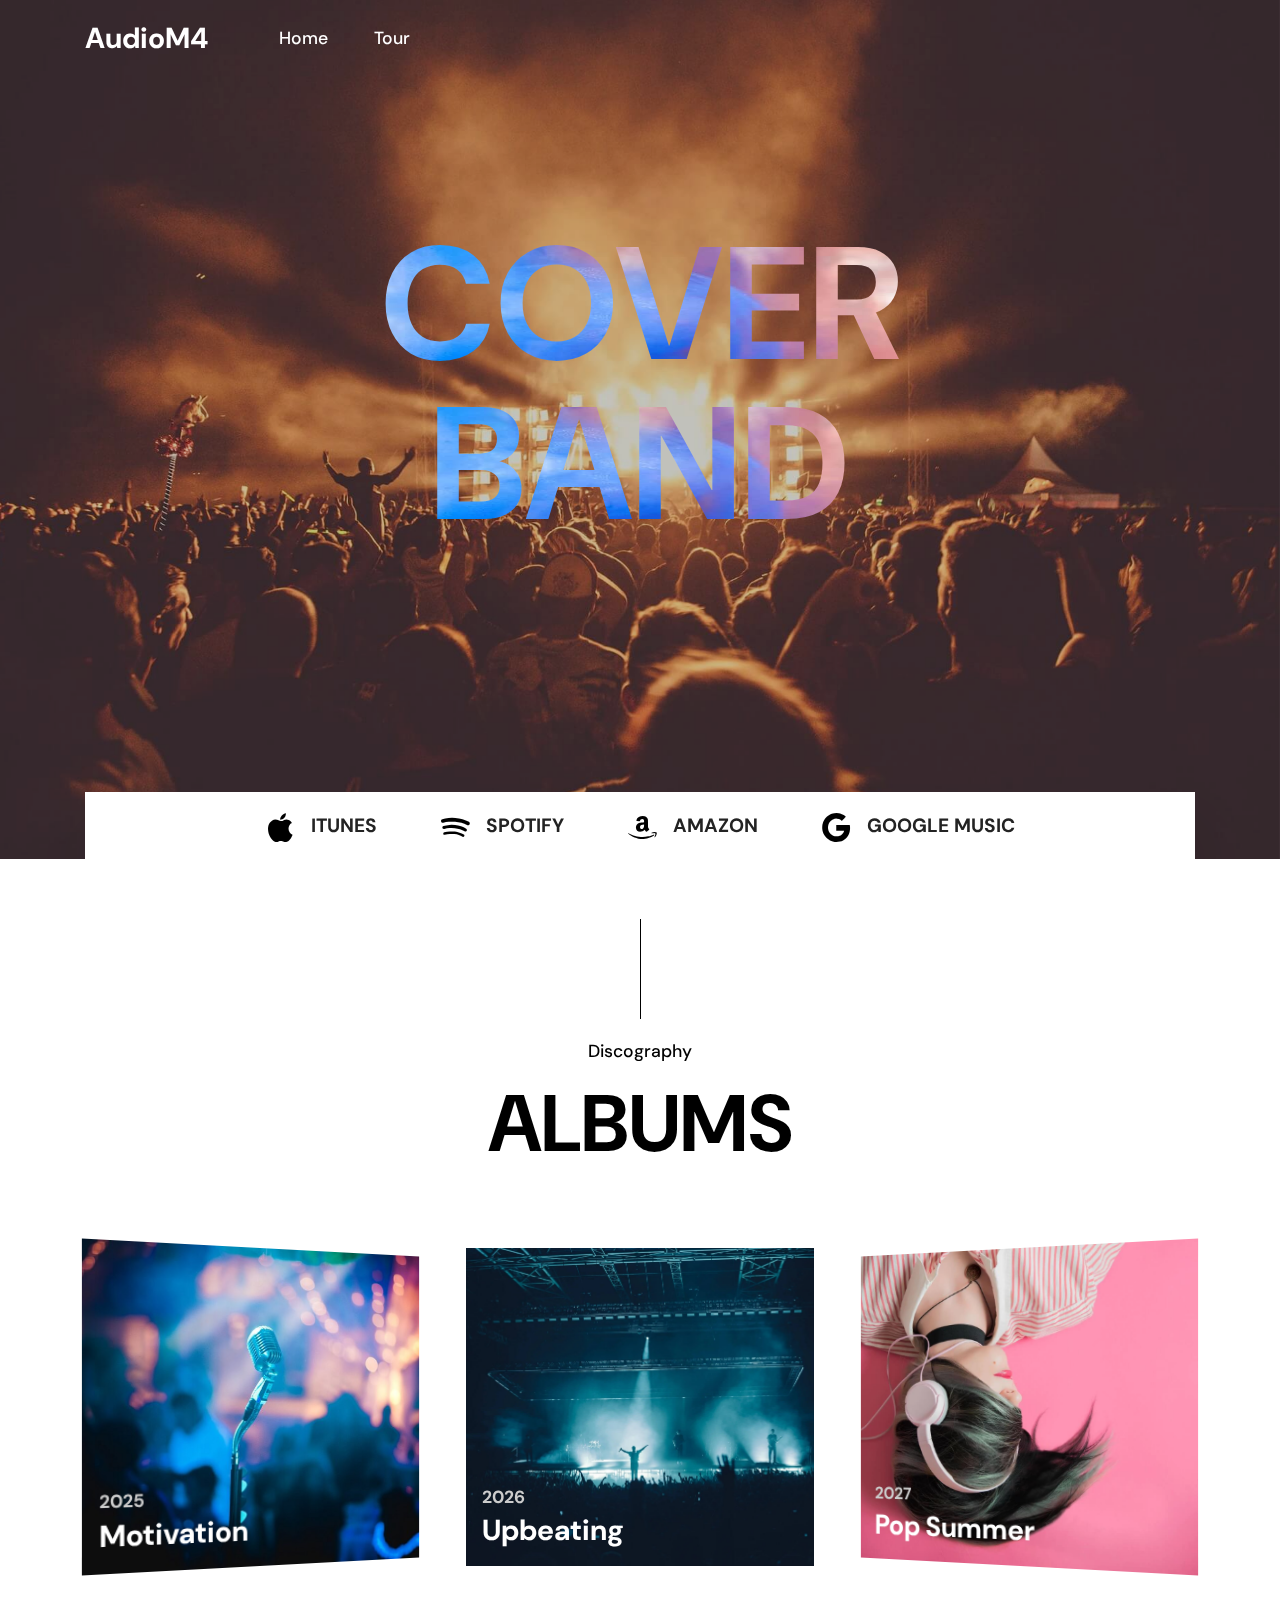
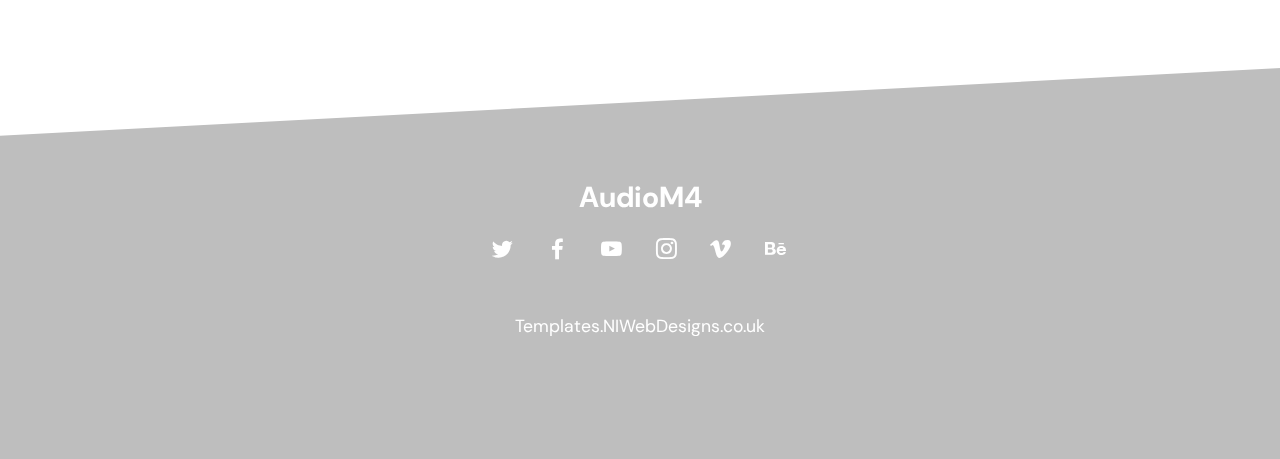
<file: Band/index.html>
<!DOCTYPE html>
<html  >
<head>
  
  <meta charset="UTF-8">
  <meta http-equiv="X-UA-Compatible" content="IE=edge">
  
  <meta name="viewport" content="width=device-width, initial-scale=1, minimum-scale=1">
  <link rel="shortcut icon" href="assets/images/logo2.png" type="image/x-icon">
  <meta name="description" content="">
  
  
  <title>Home</title>
  <link rel="stylesheet" href="assets/web/assets/mobirise-icons2/mobirise2.css">
  <link rel="stylesheet" href="assets/web/assets/mobirise-icons/mobirise-icons.css">
  <link rel="stylesheet" href="assets/tether/tether.min.css">
  <link rel="stylesheet" href="assets/bootstrap/css/bootstrap.min.css">
  <link rel="stylesheet" href="assets/bootstrap/css/bootstrap-grid.min.css">
  <link rel="stylesheet" href="assets/bootstrap/css/bootstrap-reboot.min.css">
  <link rel="stylesheet" href="assets/dropdown/css/style.css">
  <link rel="stylesheet" href="assets/socicon/css/styles.css">
  <link rel="stylesheet" href="assets/theme/css/style.css">
  <link rel="preload" href="https://fonts.googleapis.com/css?family=DM+Sans:400,400i,500,500i,700,700i&display=swap" as="style" onload="this.onload=null;this.rel='stylesheet'">
  <noscript><link rel="stylesheet" href="https://fonts.googleapis.com/css?family=DM+Sans:400,400i,500,500i,700,700i&display=swap"></noscript>
  <link rel="preload" as="style" href="assets/mobirise/css/mbr-additional.css"><link rel="stylesheet" href="assets/mobirise/css/mbr-additional.css" type="text/css">
  
  
  
  

</head>
<body>
  
  <section class="menu cid-rJ1R9cacNY" once="menu" id="menu1-c">

    


    <nav class="navbar navbar-dropdown navbar-fixed-top navbar-expand-lg">

        <div class="container">
            <div class="navbar-brand">
                
                <span class="navbar-caption-wrap"><a class="navbar-caption text-white display-5" href="#">
                        AudioM4</a></span>
            </div>
            <button class="navbar-toggler" type="button" data-toggle="collapse" data-target="#navbarSupportedContent" aria-controls="navbarNavAltMarkup" aria-expanded="false" aria-label="Toggle navigation">
                <div class="hamburger">
                    <span></span>
                    <span></span>
                    <span></span>
                    <span></span>
                </div>
            </button>
            <div class="collapse navbar-collapse" id="navbarSupportedContent">
                <ul class="navbar-nav nav-dropdown nav-right" data-app-modern-menu="true"><li class="nav-item">
                        <a class="nav-link link text-white text-primary display-4" href="index.html">
                            Home</a>
                    </li>
                    
                    


                    <li class="nav-item"><a class="nav-link link text-white text-primary display-4" href="Tour.html">
                            Tour</a></li></ul>
                
                
            </div>
        </div>
    </nav>

</section>

<section class="header1 cid-rJ1R1FOBaA mbr-parallax-background" id="header4-0">

    

    <div class="mbr-overlay" style="opacity: 0.2; background-color: rgb(0, 0, 0);">
    </div>

    <div class="container align-center">
        <div class="row">
            <div class="col-lg-12 col-md-12">
                <h1 class="mbr-section-title mbr-bold align-center mbr-white mbr-fonts-style display-1">
                    <span>COVER 
</span><span>BAND</span>
                </h1>


                <div class="icons-wrap">
                    <div class="icon-wrap">
                        <span class="mbr-iconfont socicon-apple socicon"></span>
                        <h2 class="icon-text mbr-bold align-left mbr-fonts-style display-7">ITUNES</h2>
                    </div>

                    <div class="icon-wrap">
                        <span class="mbr-iconfont socicon-spotify socicon"></span>
                        <h2 class="icon-text mbr-bold align-left mbr-fonts-style display-7">SPOTIFY</h2>
                    </div>

                    <div class="icon-wrap">
                        <span class="mbr-iconfont socicon-amazon socicon"></span>
                        <h2 class="icon-text mbr-bold align-left mbr-fonts-style display-7">AMAZON</h2>
                    </div>

                    <div class="icon-wrap">
                        <span class="mbr-iconfont socicon-google socicon"></span>
                        <h2 class="icon-text mbr-bold align-left mbr-fonts-style display-7">GOOGLE MUSIC</h2>
                    </div>
                </div>


            </div>
        </div>
    </div>
    
</section>

<section class="features4 cid-rJ1R1YSbzF" id="features4-1">

    

    
    <div class="container">
        <div class="row">

            <div class="mbr-white col-md-12 col-lg-12">
                <div class="title-align align-center">
                    <h3 class="mbr-section-subtitle mbr-semibold align-center mbr-light mbr-fonts-style display-4">Discography</h3>
                </div>
                <h1 class="mbr-section-title align-center mbr-bold pb-5 mbr-fonts-style display-2">ALBUMS</h1>
            </div>


            <div class="card p-3 col-12 col-md-6 col-lg-4">
                <div class="card-wrapper card1">
                    <div class="card-box">
                        <h5 class="card-date align-left mbr-semibold mbr-white mbr-fonts-style display-4">
                            <strong>2025</strong></h5>
                        <h4 class="card-title align-left mbr-semibold mbr-white mbr-fonts-style display-5">
                            <strong>Motivation</strong></h4>


                    </div>

                </div>
            </div>

            <div class="card p-3 col-12 col-md-6 col-lg-4">
                <div class="card-wrapper card2">
                    <div class="card-box">
                        <h5 class="card-date align-left mbr-semibold mbr-white mbr-fonts-style display-4">
                            <strong>2026</strong></h5>
                        <h4 class="card-title align-left mbr-semibold mbr-white mbr-fonts-style display-5">
                            <strong>Upbeating</strong></h4>


                    </div>

                </div>
            </div>

            <div class="card p-3 col-12 col-md-6 col-lg-4">
                <div class="card-wrapper card3">
                    <div class="card-box">
                        <h5 class="card-date align-left mbr-semibold mbr-white mbr-fonts-style display-4">
                            <strong>2027</strong></h5>
                        <h4 class="card-title align-left mbr-semibold mbr-white mbr-fonts-style display-5">
                            <strong>Pop Summer</strong></h4>

                    </div>

                </div>
            </div>



        </div>
    </div>
</section>

<section class="footer2 audiom4_footer2 cid-swnYxfh5eb" once="footers" data-bg-video="https://www.youtube.com/watch?v=RwHn6lrilIY" id="footer2-1">

	

	<div class="mbr-overlay" style="opacity: 0.2; background-color: rgb(0, 0, 0);"></div>

	<svg xmlns="http://www.w3.org/2000/svg" width="1920" height="150" style="">
		<rect id="backgroundrect" width="100%" height="100%" x="0" y="0" fill="transparent" stroke="none" class="" style="">
		</rect>
		<g class="currentLayer" style="">
			<rect fill="#4a90d6" stroke="none" stroke-width="2" stroke-linejoin="round" stroke-dashoffset="" fill-rule="nonzero" id="svg_3" x="-96.91189303632186" y="-155.65491664015033" width="2092.0544736385345" height="244.0790557861328" style="color: rgb(0, 0, 0)" class="" transform="rotate(-3.0301618576049805 949.1153564453126,-33.61538314819269) "></rect>
		</g>
	</svg>

	<div class="container">
		<div class="media-container-row align-center mbr-white">
			<div class="row title-row">
				<h1 class="mbr-section-title align-center mbr-bold pb-1 mbr-fonts-style display-5">
					AudioM4</h1>
			</div>

			<div class="row social-row">
				<div class="social-list align-right pb-2">
					
					
					
					
					
					
				<div class="soc-item">
						<a href="https://twitter.com/mobirise" target="_blank">
							<span class="socicon-twitter socicon mbr-iconfont mbr-iconfont-social"></span>
						</a>
					</div><div class="soc-item">
						<a href="https://www.facebook.com/pages/Mobirise/1616226671953247" target="_blank">
							<span class="socicon-facebook socicon mbr-iconfont mbr-iconfont-social"></span>
						</a>
					</div><div class="soc-item">
						<a href="https://www.youtube.com/c/mobirise" target="_blank">
							<span class="socicon-youtube socicon mbr-iconfont mbr-iconfont-social"></span>
						</a>
					</div><div class="soc-item">
						<a href="https://instagram.com/mobirise" target="_blank">
							<span class="socicon-instagram socicon mbr-iconfont mbr-iconfont-social"></span>
						</a>
					</div><div class="soc-item">
						<a href="https://plus.google.com/u/0/+Mobirise" target="_blank">
							<span class="socicon-vimeo socicon mbr-iconfont mbr-iconfont-social"></span>
						</a>
					</div><div class="soc-item">
						<a href="https://www.behance.net/Mobirise" target="_blank">
							<span class="socicon-behance socicon mbr-iconfont mbr-iconfont-social"></span>
						</a>
					</div></div>
			</div>
			

			<div class="row row-copirayt">
				<p class="mbr-text mb-0 mbr-fonts-style mbr-white align-center display-4">
					<a href="http://templates.niwebdesigns.co.uk" class="text-white">Templates.NIWebDesigns.co.uk</a>
				</p>
			</div>
		</div>
	</div>
</section>


<script src="assets/web/assets/jquery/jquery.min.js"></script>
  <script src="assets/popper/popper.min.js"></script>
  <script src="assets/tether/tether.min.js"></script>
  <script src="assets/bootstrap/js/bootstrap.min.js"></script>
  <script src="assets/smoothscroll/smooth-scroll.js"></script>
  <script src="assets/parallax/jarallax.min.js"></script>
  <script src="assets/dropdown/js/nav-dropdown.js"></script>
  <script src="assets/dropdown/js/navbar-dropdown.js"></script>
  <script src="assets/touchswipe/jquery.touch-swipe.min.js"></script>
  <script src="assets/ytplayer/jquery.mb.ytplayer.min.js"></script>
  <script src="assets/vimeoplayer/jquery.mb.vimeo_player.js"></script>
  <script src="assets/theme/js/script.js"></script>
  
  
  

</body>
</html>
</file>
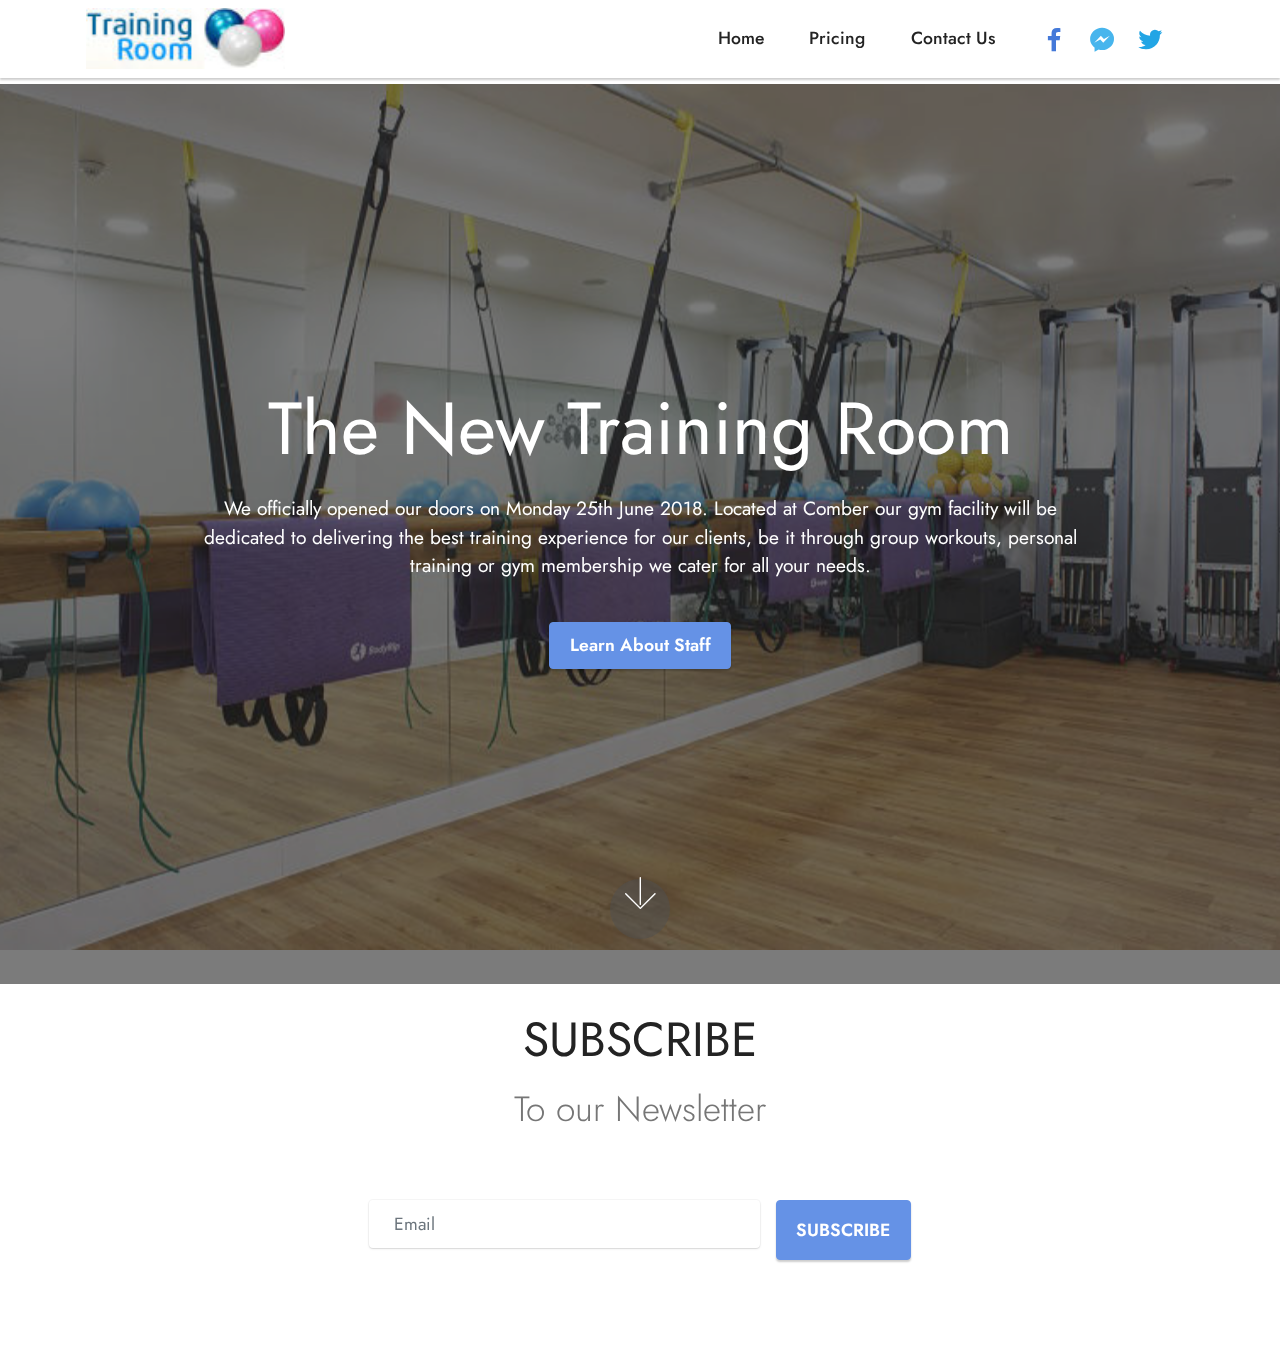
<file: Gym/index.html>
<!DOCTYPE html>
<html  >
<head>
  
  <meta charset="UTF-8">
  <meta http-equiv="X-UA-Compatible" content="IE=edge">
  
  <meta name="twitter:card" content="summary_large_image"/>
  <meta name="twitter:image:src" content="assets/images/index-meta.png">
  <meta property="og:image" content="assets/images/index-meta.png">
  <meta name="twitter:title" content="Home">
  <meta name="viewport" content="width=device-width, initial-scale=1, minimum-scale=1">
  <link rel="shortcut icon" href="assets/images/favicon-1.ico" type="image/x-icon">
  <meta name="description" content="Visit Our Website To See All About The Training Room!">
  
  
  <title>Home</title>
  <link rel="stylesheet" href="assets/web/assets/mobirise-icons/mobirise-icons.css">
  <link rel="stylesheet" href="assets/tether/tether.min.css">
  <link rel="stylesheet" href="assets/bootstrap/css/bootstrap.min.css">
  <link rel="stylesheet" href="assets/bootstrap/css/bootstrap-grid.min.css">
  <link rel="stylesheet" href="assets/bootstrap/css/bootstrap-reboot.min.css">
  <link rel="stylesheet" href="assets/dropdown/css/style.css">
  <link rel="stylesheet" href="assets/socicon/css/styles.css">
  <link rel="stylesheet" href="assets/theme/css/style.css">
  <link rel="stylesheet" href="assets/recaptcha.css">
  <link rel="preload" href="https://fonts.googleapis.com/css?family=Jost:100,200,300,400,500,600,700,800,900,100i,200i,300i,400i,500i,600i,700i,800i,900i&display=swap" as="style" onload="this.onload=null;this.rel='stylesheet'">
  <noscript><link rel="stylesheet" href="https://fonts.googleapis.com/css?family=Jost:100,200,300,400,500,600,700,800,900,100i,200i,300i,400i,500i,600i,700i,800i,900i&display=swap"></noscript>
  <link rel="preload" as="style" href="assets/mobirise/css/mbr-additional.css"><link rel="stylesheet" href="assets/mobirise/css/mbr-additional.css" type="text/css">
  
  
  
  

</head>
<body>

<!-- Analytics -->
Email: andrew@trainingroomni.co.uk
Phone: 07506379396
<!-- /Analytics -->


  
  <section class="menu cid-s5LAY88yuH" once="menu" id="menu3-0">
    
    <nav class="navbar navbar-dropdown navbar-fixed-top navbar-expand-lg">
        <div class="container">
            <div class="navbar-brand">
                <span class="navbar-logo">
                    <a href="index.html">
                        <img src="assets/images/lol-121x37.jpg" alt="Company Logo" title="Company Logo" style="height: 3.8rem;">
                    </a>
                </span>
                
            </div>
            <button class="navbar-toggler" type="button" data-toggle="collapse" data-target="#navbarSupportedContent" aria-controls="navbarNavAltMarkup" aria-expanded="false" aria-label="Toggle navigation">
                <div class="hamburger">
                    <span></span>
                    <span></span>
                    <span></span>
                    <span></span>
                </div>
            </button>
            <div class="collapse navbar-collapse" id="navbarSupportedContent">
                <ul class="navbar-nav nav-dropdown nav-right" data-app-modern-menu="true"><li class="nav-item"><a class="nav-link link text-black text-primary display-4" href="index.html">Home</a></li>
                    <li class="nav-item"><a class="nav-link link text-black display-4" href="Pricing.html">Pricing</a></li>
                    <li class="nav-item"><a class="nav-link link text-black display-4" href="ContactUs.html">Contact Us</a>
                    </li></ul>
                <div class="icons-menu">
                    <a class="iconfont-wrapper" href="https://www.facebook.com/trainingroomcomber/">
                        <span class="p-2 mbr-iconfont socicon-facebook socicon" style="color: rgb(68, 121, 217); fill: rgb(68, 121, 217);"></span>
                    </a>
                    <a class="iconfont-wrapper" href="http://m.me/trainingroomcomber">
                        <span class="p-2 mbr-iconfont socicon-messenger socicon" style="color: rgb(71, 181, 237); fill: rgb(71, 181, 237);"></span>
                    </a>
                    <a class="iconfont-wrapper" href="https://twitter.com/millvillagept?lang=en">
                        <span class="p-2 mbr-iconfont socicon-twitter socicon" style="color: rgb(34, 165, 229); fill: rgb(34, 165, 229);"></span>
                    </a>
                    
                </div>
                
            </div>
        </div>
    </nav>

</section>

<section class="header5 cid-s5MgHuE6A6 mbr-fullscreen mbr-parallax-background" id="header5-g">

    

    <div class="mbr-overlay" style="opacity: 0.6; background-color: rgb(35, 35, 35);">
    </div>
    <div class="container">
        <div class="row justify-content-center">
            <div class="mbr-white col-md-10">
                <h1 class="mbr-section-title align-center pb-3 mbr-fonts-style display-1">The New Training Room</h1>
                <p class="mbr-text align-center display-5 pb-3 mbr-fonts-style display-7">
                   We officially opened our doors on Monday 25th June 2018.  Located at Comber our gym facility will be dedicated to delivering the best training experience for our clients, be it through group workouts, personal training or gym membership we cater for all your needs. 
                </p>
                <div class="mbr-section-btn align-center"><a class="btn btn-md btn-primary display-4" href="index.html#testimonials3-d">Learn About Staff<br></a></div>
            </div>
        </div>
    </div>

    <div class="mbr-arrow hidden-sm-down" aria-hidden="true">
        <a href="#next">
            <i class="mbri-down mbr-iconfont"></i>
        </a>
    </div>
</section>

<section class="mbr-section form3 cid-s5MnQ71JYU" id="form3-p">

    

    

    <div class="container">
        <div class="row justify-content-center">
            <div class="title col-12 col-lg-8">
                <h2 class="align-center pb-2 mbr-fonts-style display-2">
                    SUBSCRIBE</h2>
                <h3 class="mbr-section-subtitle align-center pb-5 mbr-light mbr-fonts-style display-5">To our Newsletter
                </h3>
            </div>
        </div>

        <div class="row py-2 justify-content-center">
            <div class="col-12 col-lg-6  col-md-8 " data-form-type="formoid">
                <!---Formbuilder Form--->
                <form action="https://mobirise.eu/" method="POST" class="mbr-form form-with-styler" data-form-title="Mobirise Form"><input type="hidden" name="email" data-form-email="true" value="fan5Nc7zA6VBuuoUgfCalZwiSkbwKFXweSEK18glTaKt3MEHGb0E5Z9eXiHw4ILtMkPWudDLVrk/x6dP3Xoe2h1x/SNXW5mZRLoPjgvDSt+jkVf7iHD2DTgzBALz88Ka.Ofb6RD2q/sINo5TFnbl3iP2imNomFrwq/LWVVLU+l6uMlSGtZ9xW9Zs44pFNAmDrQRQcDCzdeeO5b9XEn69PajR9BMtpcjQt+cFxEQkLazqhSBVsN6CpGMAAUNiUqPzQ">
                    <div class="row">
                        <div hidden="hidden" data-form-alert="" class="alert alert-success col-12">Thanks for filling out the newsletter form!</div>
                        <div hidden="hidden" data-form-alert-danger="" class="alert alert-danger col-12">
                        </div>
                    </div>
                    <div class="dragArea row">
                        <div class="form-group col" data-for="email">
                            <input type="email" name="email" placeholder="Email" data-form-field="Email" required="required" class="form-control display-7" id="email-form3-p">
                        </div>
                        <div class="col-auto input-group-btn">
                            <button type="submit" class="btn btn-primary display-4">SUBSCRIBE</button>
                        </div>
                    </div>
                </form><!---Formbuilder Form--->
            </div>
        </div>
    </div>
</section>

<section class="footer7 cid-siRBzK15o9 mbr-reveal" once="footers" id="footer7-q">

    

    

    <div class="container">
        <div class="media-container-row align-center mbr-white">
            <div class="col-12">
                <p class="mbr-text mb-0 mbr-fonts-style display-7">
                    <a href="https://niwebdesigns.co.uk" class="text-white">Built By NIWebDesigns.co.uk</a></p>
            </div>
        </div>
    </div>
</section>


<script src="assets/web/assets/jquery/jquery.min.js"></script>
  <script src="assets/popper/popper.min.js"></script>
  <script src="assets/tether/tether.min.js"></script>
  <script src="assets/bootstrap/js/bootstrap.min.js"></script>
  <script src="assets/smoothscroll/smooth-scroll.js"></script>
  <script src="assets/parallax/jarallax.min.js"></script>
  <script src="assets/dropdown/js/nav-dropdown.js"></script>
  <script src="assets/dropdown/js/navbar-dropdown.js"></script>
  <script src="assets/touchswipe/jquery.touch-swipe.min.js"></script>
  <script src="assets/theme/js/script.js"></script>
  <script src="assets/formoid.min.js"></script>
  
  
  

</body>
</html>
</file>
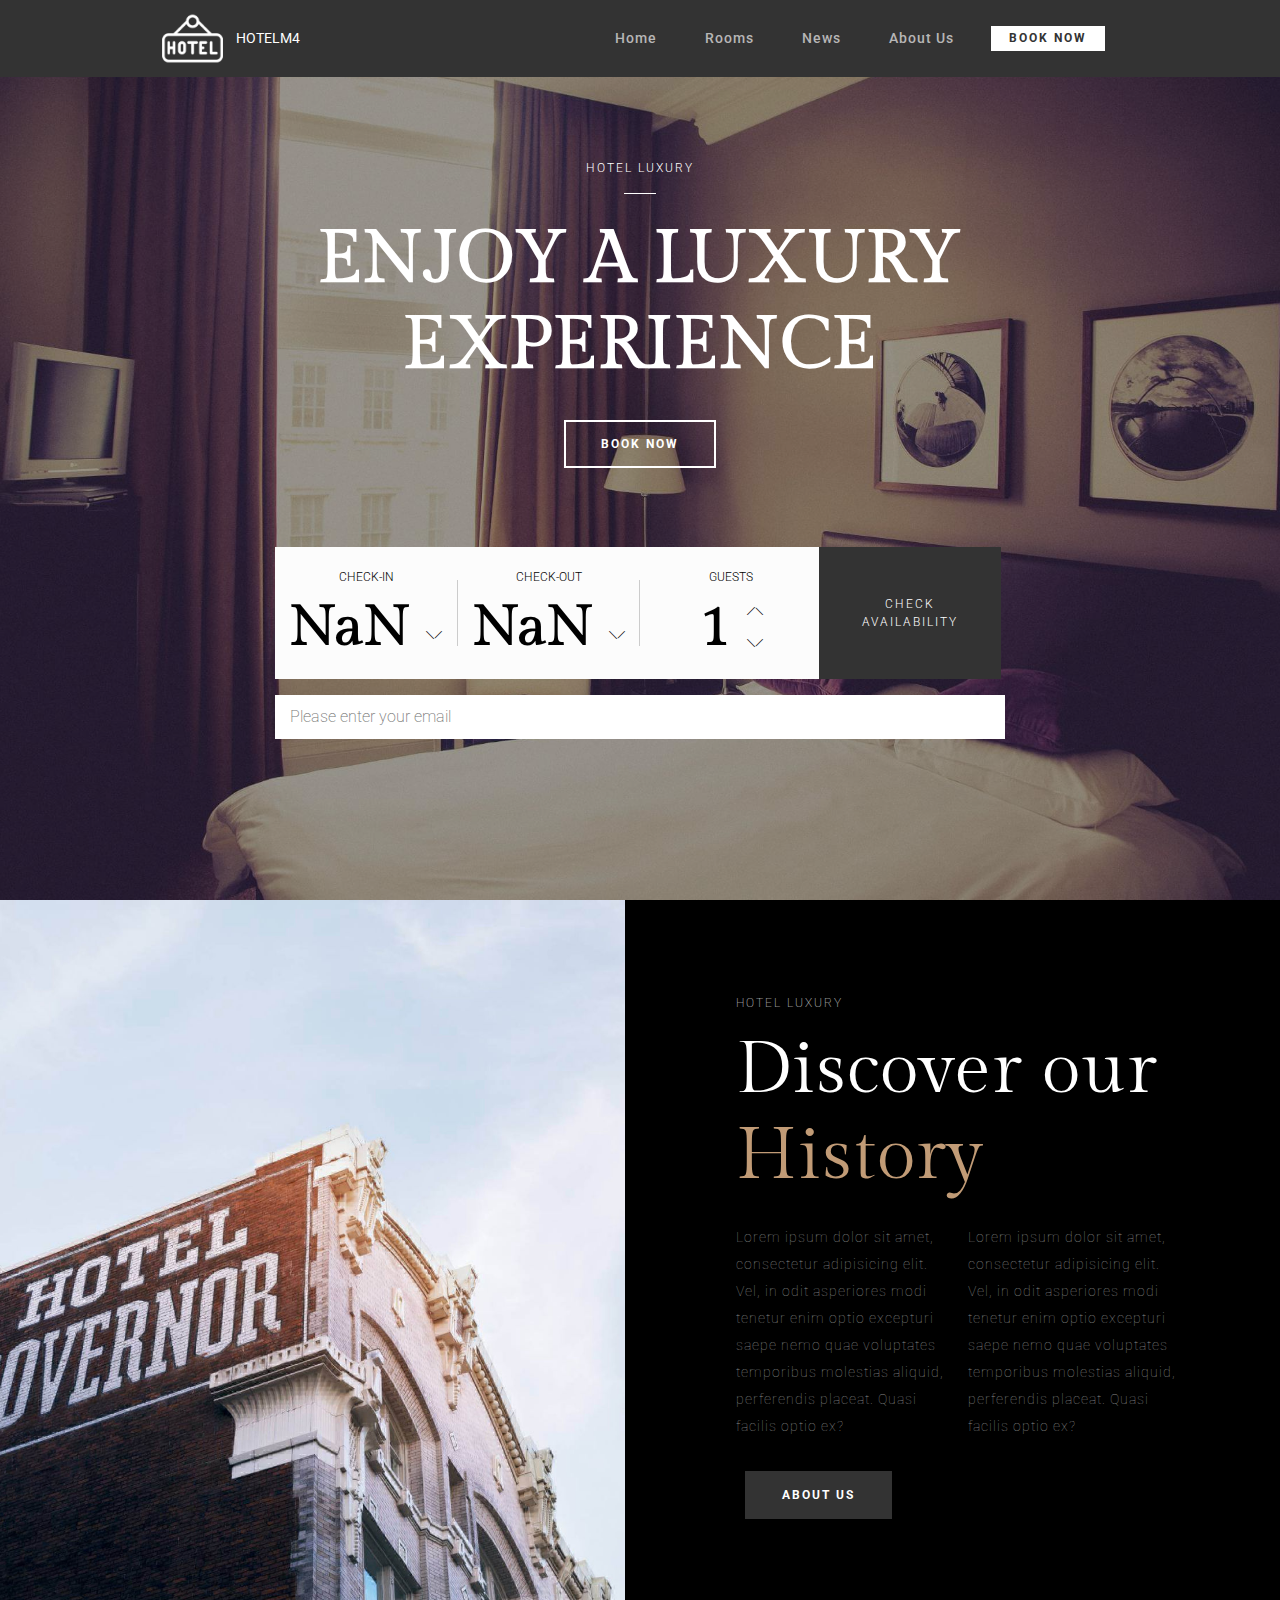
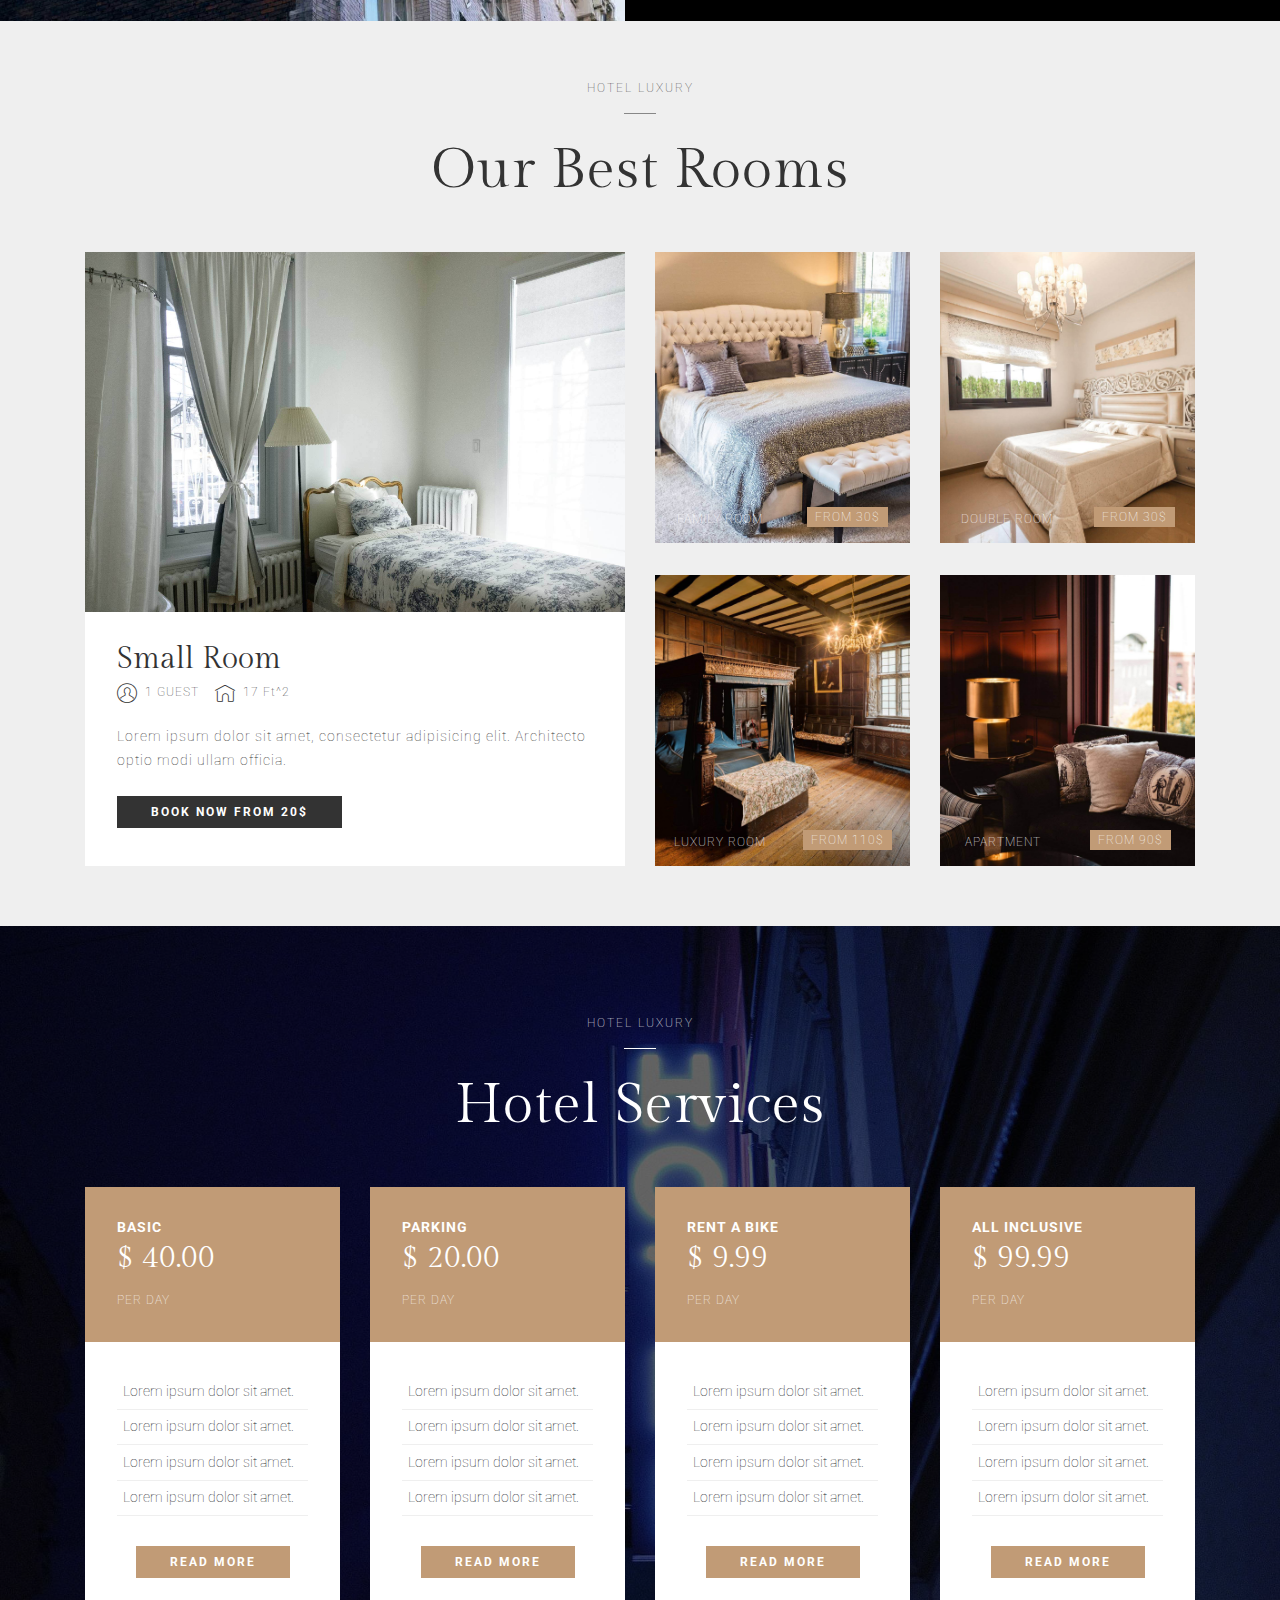
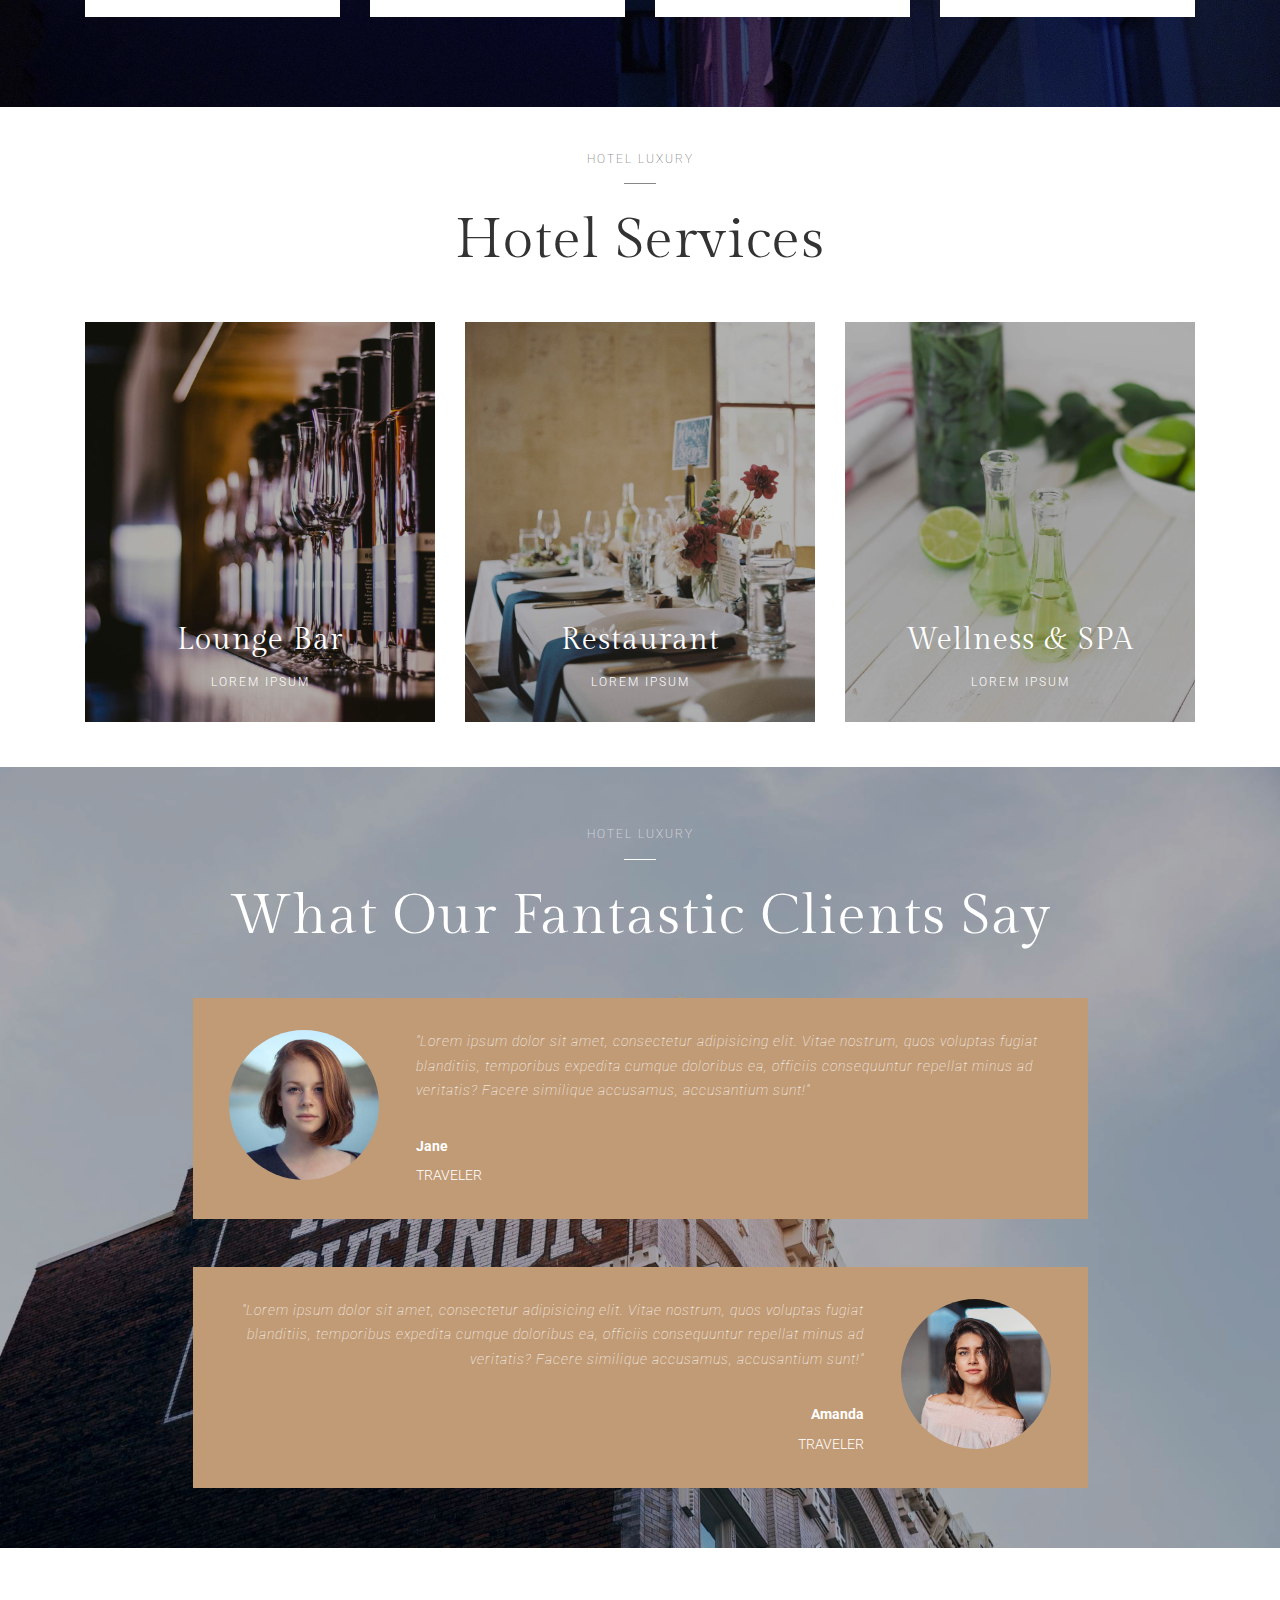
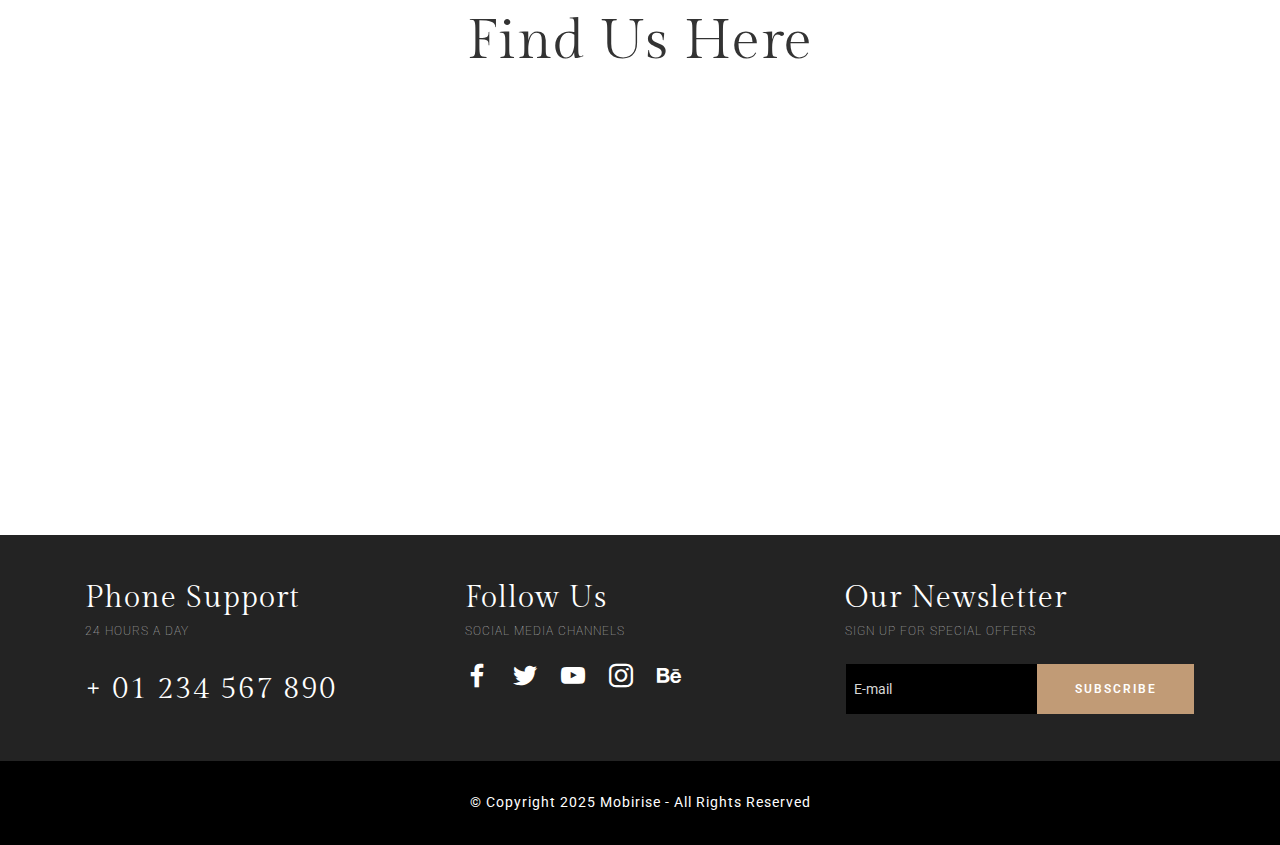
<file: Hotel/index.html>
<!DOCTYPE html>
<html  >
<head>
  
  <meta charset="UTF-8">
  <meta http-equiv="X-UA-Compatible" content="IE=edge">
  
  <meta name="viewport" content="width=device-width, initial-scale=1, minimum-scale=1">
  <link rel="shortcut icon" href="assets/images/logo2.png" type="image/x-icon">
  <meta name="description" content="">
  
  
  <title>Home</title>
  <link rel="stylesheet" href="assets/web/assets/mobirise-icons/mobirise-icons.css">
  <link rel="stylesheet" href="assets/tether/tether.min.css">
  <link rel="stylesheet" href="assets/bootstrap/css/bootstrap.min.css">
  <link rel="stylesheet" href="assets/bootstrap/css/bootstrap-grid.min.css">
  <link rel="stylesheet" href="assets/bootstrap/css/bootstrap-reboot.min.css">
  <link rel="stylesheet" href="assets/bootstrap-datepicker/css/bootstrap-datepicker3.css">
  <link rel="stylesheet" href="assets/dropdown/css/style.css">
  <link rel="stylesheet" href="assets/socicon/css/styles.css">
  <link rel="stylesheet" href="assets/theme/css/style.css">
  <link rel="stylesheet" href="assets/recaptcha.css">
  <link rel="preload" href="https://fonts.googleapis.com/css?family=Gilda+Display&display=swap" as="style" onload="this.onload=null;this.rel='stylesheet'">
  <noscript><link rel="stylesheet" href="https://fonts.googleapis.com/css?family=Gilda+Display&display=swap"></noscript>
  <link rel="preload" href="https://fonts.googleapis.com/css?family=Roboto:100,100i,300,300i,400,400i,500,500i,700,700i,900,900i&display=swap" as="style" onload="this.onload=null;this.rel='stylesheet'">
  <noscript><link rel="stylesheet" href="https://fonts.googleapis.com/css?family=Roboto:100,100i,300,300i,400,400i,500,500i,700,700i,900,900i&display=swap"></noscript>
  <link rel="preload" as="style" href="assets/mobirise/css/mbr-additional.css"><link rel="stylesheet" href="assets/mobirise/css/mbr-additional.css" type="text/css">
  
  
  
  

</head>
<body>
  
  <section class="menu1 menu cid-rzMgHGam4n" once="menu" id="menu1-1">

    
    

    <nav class="navbar navbar-dropdown navbar-fixed-top navbar-expand-lg">
        <div class="navbar-brand">
            <span class="navbar-logo">
                <a href="#">
                    <img src="assets/images/logo2.png" alt="" style="height: 3.8rem;">
                </a>
            </span>
            <span class="navbar-caption-wrap mbr-section-btn">
                <a class="navbar-caption text-white display-7" href="#">
                    HOTELM4
                </a>
            </span>
        </div>
        <button class="navbar-toggler" type="button" data-toggle="collapse" data-target="#navbarSupportedContent" aria-controls="navbarNavAltMarkup" aria-expanded="false" aria-label="Toggle navigation">
            <div class="hamburger">
                <span></span>
                <span></span>
                <span></span>
                <span></span>
            </div>
        </button>
      <div class="collapse navbar-collapse" id="navbarSupportedContent">
            <ul class="navbar-nav nav-dropdown mbr-section-btn" data-app-modern-menu="true">
                <li class="nav-item">
                    <a class="nav-link link text-warning display-7" href="#">
                        Home
                    </a>
                </li>
                <li class="nav-item">
                    <a class="nav-link link text-warning display-7" href="#">
                        Rooms
                    </a>
                </li>
                <li class="nav-item">
                    <a class="nav-link link text-warning display-7" href="#">
                        News
                    </a>
                </li>
                <li class="nav-item">
                    <a class="nav-link link text-warning display-7" href="#">
                        About Us
                    </a>
                </li>
            </ul>
            
            <div class="navbar-buttons mbr-section-btn">
                <a class="btn btn-sm btn-white display-4" href="#">
                    BOOK NOW
                </a>
            </div>
      </div>
    </nav>
</section>

<section class="header1 cid-rzMgGd484C mbr-fullscreen" id="header1-0">

    

    <div class="mbr-overlay" style="opacity: 0.4; background-color: rgb(0, 0, 0);">
    </div>

    <div class="container">
        <h2 class="mbr-section-subtitle align-center mbr-fonts-style mbr-white display-4">
            HOTEL LUXURY
        </h2>
        <div class="underline align-center pb-3">
            <div class="line"></div>
        </div>
        <h1 class="mbr-section-title align-center mbr-fonts-style mbr-bold mbr-white pb-4 display-1">
            ENJOY A LUXURY EXPERIENCE
        </h1>
        
        <div class="mbr-section-btn align-center pb-4">
            <a class="btn btn-lg btn-white-outline display-4" href="#">BOOK NOW</a>
        </div>

        <div class="row justify-content-center">
            <div class="col-lg-8 booking-datepicker pt-5" data-start="file:///C:/Users/Itsma/AppData/Local/Mobirise.com/Mobirise/xzsa_0040gmx_002ecom/addons/hotelm4/components/01/2020" data-end="file:///C:/Users/Itsma/AppData/Local/Mobirise.com/Mobirise/xzsa_0040gmx_002ecom/addons/hotelm4/components/01/2025" data-form-type="formoid">
                <form class="mbr-form" action="https://mobirise.eu/" method="get" data-form-title="My Mobirise Form"><input type="hidden" name="email" data-form-email="true" value="TB19Z+4r4JeBpeFmaWE5SeJL/YiizQoaNBLYUPzgDUtmB8x1XTSIV/4EfXf7RanoCVZ3lZm66r7R6OkVUoEuVYjYslKGbDeOpXmHqwO4+jFZU1NQoIKTTrZ/GyhqGvKb.WCt5rcWfkEl/OQ6/pdTsG3P2kE9ghv5t9A73R+chSbt73+miIcUlin8Z4j+Wvl32CPoY5XgeuyIIxpqgdANswPwxmPDFcWu9cPHspxVF5qpnlvmTCdpcrjP66DBC/yXT">
                    <!--Alert after send-->
                    <div>
                        <div hidden="hidden" data-form-alert="" class="alert alert-success col-12">Thanks for filling out the form!</div>
                        <div hidden="hidden" data-form-alert-danger="" class="alert alert-danger col-12"></div>
                    </div>
                    <!--Content-->
                    <div class="container">
                        <div class="row">
                            <div class="col-12 col-md-3 input-wrap check-in" data-for="check-in">
                                <input type="text" class="check-in-input" name="check-in" data-form-field="Check-In" readonly="" id="check-in-header1-0">
                                <p class="label mbr-fonts-style align-center display-4">
                                    CHECK-IN
                                </p>
                                <div class="date-row">
                                    <span class="day display-2 mbr-bold"></span>
                                    <div class="date-col">
                                        <span class="month display-4"></span>
                                        <span class="mbr-iconfont mbri-arrow-down"></span>
                                    </div>
                                </div>
                            </div>
                            <div class="col-12 col-md-3 input-wrap check-out" data-for="check-out">
                                <input type="text" class="check-out-input" name="check-out" data-form-field="Check-Out" readonly="" id="check-out-header1-0">
                                <p class="label mbr-fonts-style align-center display-4">
                                    CHECK-OUT
                                </p>
                                <div class="date-row">
                                    <span class="day display-2 mbr-bold"></span>
                                    <div class="date-col">
                                        <span class="month display-4"></span>
                                        <span class="mbr-iconfont mbri-arrow-down"></span>
                                    </div>
                                </div>
                            </div>
                            <div class="col-12 col-md-3 input-wrap guests" data-for="guests">
                                <input type="text" class="guests-input" name="guests" data-form-field="Guests" readonly="" id="guests-header1-0">
                                <p class="label mbr-fonts-style align-center display-4">
                                    GUESTS
                                </p>
                                <div class="date-row">
                                    <span class="guests-count display-2 mbr-bold">1</span>
                                    <div class="date-col">
                                        <span class="mbr-iconfont mbri-arrow-up"></span>
                                        <span class="mbr-iconfont mbri-arrow-down"></span>
                                    </div>
                                </div>
                            </div>
                            <div class="col-12 col-md-3 mbr-section-btn p-md-0">
                        <span class="input-group-btn"><button href="#" type="submit" class="btn btn-form btn-secondary display-4">
                                CHECK AVAILABILITY
                            </button></span>
                            </div>
                            <div class="col-12 p-0 pt-md-3 email" data-for="email">
                                <input type="text" name="email" data-form-field="Email" placeholder="Please enter your email" required="" id="email-header1-0">
                            </div>
                        </div>
                    </div>
                </form>
            </div>
        </div>
    </div>
    
</section>

<section class="features3 cid-rzMgJD6sEt" id="features3-2">

    

    
    <div class="container-fluid">
        <div class="row justify-content-center">
            <div class="image-element col-xl-6">
                <div class="img-wrap" style="height: 100%; width: 100%;">
                    <img src="assets/images/background6-1874x1249.jpg" alt="" title="">
                </div>
            </div>
            <div class="text-element col-xl-6">
                <h3 class="mbr-section-subtitle mbr-fonts-style mbr-lighter mbr-white pb-3 display-4">
                    HOTEL LUXURY
                </h3>
                
                <h2 class="mbr-section-title mbr-fonts-style pb-4 mbr-white display-1">
                    Discover our<br>
                    <span class="brown">History</span>
                </h2>
                <div class="paragraphs-wrapper pb-4">
                    <p class="mbr-text mbr-fonts-style mbr-lighter first-paragraph display-7">
                        Lorem ipsum dolor sit amet, consectetur adipisicing elit. Vel, in odit asperiores modi tenetur enim optio excepturi saepe nemo quae voluptates temporibus molestias aliquid, perferendis placeat. Quasi facilis optio ex?
                    </p>
                    <p class="second-paragraph mbr-text mbr-fonts-style mbr-lighter display-7">
                        Lorem ipsum dolor sit amet, consectetur adipisicing elit. Vel, in odit asperiores modi tenetur enim optio excepturi saepe nemo quae voluptates temporibus molestias aliquid, perferendis placeat. Quasi facilis optio ex?
                    </p>
                </div>
                <div class="mbr-section-btn">
                    <a class="btn btn-lg btn-secondary display-4" href="#">ABOUT US</a>
                </div>
            </div>
        </div>
    </div>          
</section>

<section class="mbr-section features2 cid-rzMgL0Khyt" id="features2-3">

    

    

    <div class="container">
        <h3 class="mbr-section-subtitle main-subtitle mbr-fonts-style mbr-lighter align-center display-4">
            HOTEL LUXURY
        </h3>

        <div class="underline align-center pb-3">
            <div class="line"></div>
        </div>
    
        <h2 class="mbr-section-title main-title mbr-fonts-style align-center pb-5 display-2">
            Our Best Rooms
        </h2>
        <div class="row justify-content-center">
            <div class="card first-card col-12 col-lg-6">
                <div class="card-wrapper">
                    <div class="card-img">
                        <img src="assets/images/04.jpg" alt="">
                    </div>
                    <div class="card-box">
                        <h2 class="first-card-title mbr-fonts-style display-5">
                            Small Room
                        </h2>
                        <div class="first-card-info pb-3">
                            <div class="info-wrapper">
                                <span class="mbr-iconfont mbri-user"></span>
                                <p class="mbr-text info-text mbr-fonts-style mbr-lighter display-4">
                                    1 GUEST
                                </p>
                                <span class="mbr-iconfont mbri-home"></span>
                                <p class="mbr-text info-text mbr-fonts-style mbr-lighter display-4">
                                    17 Ft^2
                                </p>
                            </div>
                        </div>
                        <p class="mbr-text first-card-text mbr-fonts-style mbr-lighter display-7">
                            Lorem ipsum dolor sit amet, consectetur adipisicing elit. Architecto optio modi ullam officia.
                        </p>
                        <div class="mbr-section-btn card-btn">
                            <a href="#" class="btn btn-md btn-secondary display-4">
                                BOOK NOW FROM 20$
                            </a>
                        </div>
                    </div>
                </div>
            </div>

            <div class="media-container-column col-lg-6">
                <div class="row first-row">
                    <div class="card col-sm-12 col-md-6 first-child">
                        <div class="card-wrapper">
                            <div class="card-img">
                                <img src="assets/images/02.jpg" alt="">
                            </div>
                            <div class="card-box caption mbr-white">
                                <p class="mbr-text card-title mbr-fonts-style mbr-lighter display-4">
                                    FAMILY ROOM
                                </p>
                                <p class="mbr-text price mbr-fonts-style mbr-lighter display-4">
                                    FROM 30$
                                </p>
                            </div>
                        </div>
                    </div>
                    <div class="card col-sm-12 col-md-6">
                        <div class="card-wrapper">
                            <div class="card-img">
                                <img src="assets/images/01.jpg" alt="">
                            </div>
                            <div class="card-box caption mbr-white">
                                <p class="mbr-text card-title mbr-fonts-style mbr-lighter display-4">
                                    DOUBLE ROOM
                                </p>
                                <p class="mbr-text price mbr-fonts-style mbr-lighter display-4">
                                    FROM 30$
                                </p>
                            </div>
                        </div>
                    </div> 
                </div>

                <div class="row second-row">
                    <div class="card col-sm-12 col-md-6 first-child">
                        <div class="card-wrapper">
                            <div class="card-img">
                                <img src="assets/images/03.jpg" alt="">
                            </div>
                            <div class="card-box caption mbr-white">
                                <p class="mbr-text card-title mbr-fonts-style mbr-lighter display-4">
                                    LUXURY ROOM
                                </p>
                                <p class="mbr-text price mbr-fonts-style mbr-lighter display-4">
                                    FROM 110$
                                </p>
                            </div>
                        </div>
                    </div>
                    <div class="card col-sm-12 col-md-6">
                        <div class="card-wrapper">
                            <div class="card-img">
                                <img src="assets/images/05.jpg" alt="">
                            </div>
                            <div class="card-box caption mbr-white">
                                <p class="mbr-text card-title mbr-fonts-style mbr-lighter display-4">
                                    APARTMENT
                                </p>
                                <p class="mbr-text price mbr-fonts-style mbr-lighter display-4">
                                    FROM 90$
                                </p>
                            </div>
                        </div>
                    </div> 
                </div>
            </div>
        </div>
    </div>
</section>

<section class="pricing-table1 cid-rzMgO1SNCd" id="pricing-table1-4">

    

    <div class="mbr-overlay" style="opacity: 0.6; background-color: rgb(0, 0, 0);">
    </div>
    <div class="container">
        <h3 class="mbr-section-subtitle mbr-fonts-style mbr-white mbr-lighter align-center display-4">
            HOTEL LUXURY
        </h3>

        <div class="underline align-center pb-3">
            <div class="line"></div>
        </div>
    
        <h2 class="mbr-section-title main-title mbr-fonts-style mbr-white align-center pb-5 display-2">
            Hotel Services
        </h2>
        
        <div class="row justify-content-center">
            <div class="table col-md-6 col-lg-3 first-row-table">
                <div class="table-wrapper">
                    <div class="table-head-wrapper mbr-white">
                        <span class="table-heading mbr-section-title mbr-fonts-style mbr-bold display-7">
                            BASIC
                        </span>
                        <div class="table-purchase">
                            <span class="pricing-value mbr-fonts-style display-5">
                                $ 40.00
                            </span>
                            <h3 class="mbr-text table-pricing mbr-fonts-style mbr-lighter display-4">
                                PER DAY
                            </h3>
                        </div>
                    </div>
                    <ul class="list-group mbr-fonts-style mbr-lighter display-7">
                        <li>
                            <span class="items-text">
                                Lorem ipsum dolor sit amet.
                            </span>
                        </li>
                        <li>
                            <span class="items-text">
                                Lorem ipsum dolor sit amet.
                            </span>
                        </li>
                        <li>
                            <span class="items-text">
                                Lorem ipsum dolor sit amet.
                            </span>
                        </li>
                        <li>
                            <span class="items-text">
                                Lorem ipsum dolor sit amet.
                            </span>
                        </li>
                    </ul>
                    <div class="mbr-section-btn pt-4 align-center">
                        <a href="#" class="btn btn-md btn-primary display-4">READ MORE</a>
                    </div>
                </div>
            </div>

            <div class="table col-md-6 col-lg-3 first-row-table">
                <div class="table-wrapper">
                    <div class="table-head-wrapper mbr-white">
                        <span class="table-heading mbr-section-title mbr-fonts-style mbr-bold display-7">
                            PARKING
                        </span>
                        <div class="table-purchase">
                            <span class="pricing-value mbr-fonts-style display-5">
                                $ 20.00
                            </span>
                            <h3 class="mbr-text table-pricing mbr-fonts-style mbr-lighter display-4">
                                PER DAY
                            </h3>
                        </div>
                    </div>
                    <ul class="list-group mbr-fonts-style mbr-lighter display-7">
                        <li>
                            <span class="items-text">
                                Lorem ipsum dolor sit amet.
                            </span>
                        </li>
                        <li>
                            <span class="items-text">
                                Lorem ipsum dolor sit amet.
                            </span>
                        </li>
                        <li>
                            <span class="items-text">
                                Lorem ipsum dolor sit amet.
                            </span>
                        </li>
                        <li>
                            <span class="items-text">
                                Lorem ipsum dolor sit amet.
                            </span>
                        </li>
                    </ul>
                    <div class="mbr-section-btn pt-4 align-center">
                        <a href="#" class="btn btn-md btn-primary display-4">READ MORE</a>
                    </div>
                </div>
            </div>

            <div class="table col-md-6 col-lg-3">
                <div class="table-wrapper">
                    <div class="table-head-wrapper mbr-white">
                        <span class="table-heading mbr-section-title mbr-fonts-style mbr-bold display-7">
                            RENT A BIKE
                        </span>
                        <div class="table-purchase">
                            <span class="pricing-value mbr-fonts-style display-5">
                                $ 9.99
                            </span>
                            <h3 class="mbr-text table-pricing mbr-fonts-style mbr-lighter display-4">
                                PER DAY
                            </h3>
                        </div>
                    </div>
                    <ul class="list-group mbr-fonts-style mbr-lighter display-7">
                        <li>
                            <span class="items-text">
                                Lorem ipsum dolor sit amet.
                            </span>
                        </li>
                        <li>
                            <span class="items-text">
                                Lorem ipsum dolor sit amet.
                            </span>
                        </li>
                        <li>
                            <span class="items-text">
                                Lorem ipsum dolor sit amet.
                            </span>
                        </li>
                        <li>
                            <span class="items-text">
                                Lorem ipsum dolor sit amet.
                            </span>
                        </li>
                    </ul>
                    <div class="mbr-section-btn pt-4 align-center">
                        <a href="#" class="btn btn-md btn-primary display-4">READ MORE</a>
                    </div>
                </div>
            </div>
            
            <div class="table col-md-6 col-lg-3 last-table">
                <div class="table-wrapper">
                    <div class="table-head-wrapper mbr-white">
                        <span class="table-heading mbr-section-title mbr-fonts-style mbr-bold display-7">
                            ALL INCLUSIVE
                        </span>
                        <div class="table-purchase">
                            <span class="pricing-value mbr-fonts-style display-5">
                                $ 99.99
                            </span>
                            <h3 class="mbr-text table-pricing mbr-fonts-style mbr-lighter display-4">
                                PER DAY
                            </h3>
                        </div>
                    </div>
                    <ul class="list-group mbr-fonts-style mbr-lighter display-7">
                        <li>
                            <span class="items-text">
                                Lorem ipsum dolor sit amet.
                            </span>
                        </li>
                        <li>
                            <span class="items-text">
                                Lorem ipsum dolor sit amet.
                            </span>
                        </li>
                        <li>
                            <span class="items-text">
                                Lorem ipsum dolor sit amet.
                            </span>
                        </li>
                        <li>
                            <span class="items-text">
                                Lorem ipsum dolor sit amet.
                            </span>
                        </li>
                    </ul>
                    <div class="mbr-section-btn pt-4 align-center">
                        <a href="#" class="btn btn-md btn-primary display-4">READ MORE</a>
                    </div>
                </div>
            </div>
        </div>
    </div>
</section>

<section class="features13 popup-btn-cards cid-rzMgTEX4qU" id="features13-5">

    

    
    <div class="container">
        <h3 class="mbr-section-subtitle main-subtitle mbr-fonts-style align-center mbr-lighter display-4">
            HOTEL LUXURY
        </h3>
        <div class="underline align-center pb-3">
            <div class="line"></div>
        </div>
        <h2 class="mbr-section-title main-title mbr-fonts-style align-center display-2">
            Hotel Services
        </h2>
        <div class="row justify-content-center mt-5">
            <div class="col-md-6 content-section col-lg-4 first-row-card">
                <div class="wrapper card-wrapper">
                    <div class="mbr-overlay"></div>
                    <img src="assets/images/07.jpg" alt="">
                    <div class="content-block mbr-white">
                        <h2 class="mbr-section-title card-title mbr-fonts-style align-center mbr-lighter pb-3 display-5">
                            Lounge Bar
                        </h2>
                        <h3 class="mbr-section-subtitle card-subtitle mbr-fonts-style align-center display-4">
                            LOREM IPSUM
                        </h3>
                    </div>
                </div>
            </div>

            <div class="col-md-6 content-section col-lg-4 first-row-card">
                <div class="wrapper card-wrapper">
                    <div class="mbr-overlay"></div>
                    <img src="assets/images/08.jpg" alt="">
                    <div class="content-block mbr-white">
                        <h2 class="mbr-section-title card-title mbr-fonts-style align-center mbr-lighter pb-3 display-5">
                            Restaurant
                        </h2>
                        <h3 class="mbr-section-subtitle card-subtitle mbr-fonts-style align-center display-4">
                            LOREM IPSUM
                        </h3>
                    </div>
                </div>
            </div>

            <div class="col-md-6 content-section col-lg-4">
                <div class="wrapper card-wrapper">
                    <div class="mbr-overlay"></div>
                    <img src="assets/images/09.jpg" alt="">
                    <div class="content-block mbr-white">
                        <h2 class="mbr-section-title card-title mbr-fonts-style align-center mbr-lighter pb-3 display-5">
                            Wellness &amp; SPA
                        </h2>
                        <h3 class="mbr-section-subtitle card-subtitle mbr-fonts-style align-center display-4">
                            LOREM IPSUM
                        </h3>
                    </div>
                </div>
            </div>

            

        </div>
    </div>
</section>

<section class="testimonials1 cid-rzMgWDmsMu" id="testimonials1-6">

  

  <div class="mbr-overlay" style="opacity: 0.3; background-color: rgb(0, 0, 0);">
  </div>
  <div class="container">
      <h3 class="mbr-section-subtitle mbr-fonts-style mbr-white mbr-lighter align-center display-4">
          HOTEL LUXURY
      </h3>

      <div class="underline align-center pb-3">
          <div class="line"></div>
      </div>
  
      <h2 class="mbr-section-title main-title mbr-fonts-style mbr-white align-center pb-5 display-2">
          What Our Fantastic Clients Say
      </h2>
      
      <div class="col-lg-10 testimonials-container mbr-white"> 
          

          
      <div class="testimonials-item">
              <div class="user row">
                  <div class="col-lg-3 col-md-4">
                      <div class="user_image">
                          <img src="assets/images/face4.jpg">
                      </div>
                  </div>
                  <div class="testimonials-caption col-lg-9 col-md-8">
                      <div class="user_text">
                          <p class="mbr-text mbr-fonts-style mbr-lighter display-7">
                             <em>"Lorem ipsum dolor sit amet, consectetur adipisicing elit. Vitae nostrum, quos voluptas fugiat blanditiis, temporibus expedita cumque doloribus ea, officiis consequuntur repellat minus ad veritatis? Facere similique accusamus, accusantium sunt!"</em>
                          </p>
                      </div>
                      <div class="user_name mbr-bold mbr-fonts-style pt-3 display-7">
                           Jane
                      </div>
                      <div class="user_desk mbr-light mbr-fonts-style pt-2 display-7">
                           TRAVELER
                      </div>
                  </div>
              </div>
          </div><div class="testimonials-item">
              <div class="user row">
                  <div class="col-lg-3 col-md-4">
                      <div class="user_image">
                          <img src="assets/images/face6.jpg">
                      </div>
                  </div>
                  <div class="testimonials-caption col-lg-9 col-md-8">
                      <div class="user_text">
                          <p class="mbr-text mbr-fonts-style mbr-lighter display-7">
                             <em>"Lorem ipsum dolor sit amet, consectetur adipisicing elit. Vitae nostrum, quos voluptas fugiat blanditiis, temporibus expedita cumque doloribus ea, officiis consequuntur repellat minus ad veritatis? Facere similique accusamus, accusantium sunt!"</em>
                          </p>
                      </div>
                      <div class="user_name mbr-bold mbr-fonts-style pt-3 display-7">
                           Amanda
                      </div>
                      <div class="user_desk mbr-light mbr-fonts-style pt-2 display-7">
                           TRAVELER
                      </div>
                  </div>
              </div>
          </div></div>
  </div>
</section>

<section class="mbr-section content9 cid-rzMh4wFu1L" id="content9-8">

    

    <div class="container">
        <div class="media-container-row">
            <div class="title" style="width: 66%;">
                
                
                <h1 class="mbr-section-title mbr-fonts-style align-center display-2">Find Us Here</h1>
                
                
            </div>
        </div>
    </div>
</section>

<section class="maps2 cid-rzMgZGPH0E" id="maps2-7">

    

    
    <div class="container-fluid">
        <div class="row justify-content-center">
            <div class="google-map"><iframe frameborder="0" style="border:0" src="https://www.google.com/maps/embed/v1/place?key=AIzaSyCZI5F_k6S1k46ujh0SNrapM89f7mJxd30&amp;q=350 5th Ave, New York, NY 10118" allowfullscreen=""></iframe></div>
        </div>
   </div>
</section>

<section class="footer1 cid-rzMi9iV35M" id="footer1-9">
    

    

    <div class="container">
        <div class="row justify-content-center mbr-white">
            <div class="col-md-6 first-column col-lg-4">
                <h2 class="mbr-section-title mbr-fonts-style pb-2 display-5">
                    Phone Support
                </h2>
                <h3 class="mbr-section-subtitle mbr-fonts-style mbr-lighter display-4">
                    24 HOURS A DAY
                </h3>
                <p class="mbr-text mbr-fonts-style display-5">
                    + 01 234 567 890
                </p>
            </div>
            <div class="col-md-6 second-column col-lg-4">
                <h2 class="mbr-section-title mbr-fonts-style pb-2 display-5">
                    Follow Us
                </h2>
                <h3 class="mbr-section-subtitle mbr-fonts-style mbr-lighter display-4">
                    SOCIAL MEDIA CHANNELS
                </h3>
                <div class="icons-wrapper">
                    <ul>
                        <li>
                            <a class="icon-transition" href="#">
                                <span class="mbr-iconfont socicon-facebook socicon"></span>
                            </a>
                        </li>
                        <li>
                            <a class="icon-transition" href="#">
                                <span class="mbr-iconfont socicon-twitter socicon"></span>
                            </a>
                        </li>
                        <li>
                            <a class="icon-transition" href="#">
                                <span class="mbr-iconfont socicon-youtube socicon"></span>
                            </a>
                        </li>
                        <li>
                            <a class="icon-transition" href="#">
                                <span class="mbr-iconfont socicon-instagram socicon"></span>
                            </a>
                        </li>
                        <li>
                            <a class="icon-transition" href="#">
                                <span class="mbr-iconfont socicon-behance socicon"></span>
                            </a>
                        </li>
                        
                    </ul>
                </div>
            </div>
            <div class="col-md-7 col-lg-4 third-column">
                <h2 class="mbr-section-title mbr-fonts-style pb-2 display-5">
                    Our Newsletter
                </h2>
                <h3 class="mbr-section-subtitle mbr-fonts-style mbr-lighter display-4">
                    SIGN UP FOR SPECIAL OFFERS
                </h3>
                <div class="form1 px-3" data-form-type="formoid">
                    <!---Formbuilder Form--->
                    <form action="https://mobirise.eu/" method="POST" class="mbr-form form-with-styler" data-form-title="My Mobirise Form"><input type="hidden" name="email" data-form-email="true" value="hBaJuWdPROJJMQ94BNU68Y/RoFd87O47/23Gm63bQC18N70XW16fzHx2sgZvQ439DOvpkIkzMgwj1qxjsudL2ryqljXrHkEH0DcpI33um3s2I7KUwEJlYEaGX5gv/gXx.r0xTjNjMzZlICi8J1OHMs56jnNGpnLLHZ+DqiS9U6VXCNln5aD+Ybqlx1wzhoKLqnL0BI1+ocb8uXww+zpazAdyARS5dpP4sIH/nZSwscqSqyC9keDpq3itpeOZdgdYz">
                        <div class="row">
                            <div hidden="hidden" data-form-alert="" class="alert alert-success col-12">Thanks for filling out the form!</div>
                            <div hidden="hidden" data-form-alert-danger="" class="alert alert-danger col-12"></div>
                        </div>
                        <div class="dragArea row">
                            <div class="form-group col" data-for="email">
                                <input type="text" name="email" placeholder="E-mail" data-form-field="E-mail" required="required" class="form-control display-7" id="email-footer1-9">
                            </div>
                            <div class="col-auto input-group-btn">
                                <button type="submit" class="btn btn-lg btn-primary display-4">SUBSCRIBE</button>
                            </div>
                        </div>
                    </form><!---Formbuilder Form--->
                </div>
            </div>
        </div>
    </div>
</section>

<section class="footer2 cid-rzMi9GHrgW" once="footer" id="footer2-a">

    

    

    <div class="container">
        <div class="row justify-content-center mbr-white">
            <div class="col-12">
                <p class="mbr-text mb-0 mbr-fonts-style align-center display-7">
                    © Copyright 2025 Mobirise - All Rights Reserved
                </p>
            </div>
        </div>
    </div>
</section>


<script src="assets/web/assets/jquery/jquery.min.js"></script>
  <script src="assets/popper/popper.min.js"></script>
  <script src="assets/tether/tether.min.js"></script>
  <script src="assets/bootstrap/js/bootstrap.min.js"></script>
  <script src="assets/bootstrap-datepicker/js/bootstrap-datepicker.js"></script>
  <script src="assets/smoothscroll/smooth-scroll.js"></script>
  <script src="assets/dropdown/js/nav-dropdown.js"></script>
  <script src="assets/dropdown/js/navbar-dropdown.js"></script>
  <script src="assets/touchswipe/jquery.touch-swipe.min.js"></script>
  <script src="assets/mbr-booking-datepicker/mbr-booking-datepicker.min.js"></script>
  <script src="assets/mbr-popup-btns/mbr-popup-btns.js"></script>
  <script src="assets/theme/js/script.js"></script>
  <script src="assets/formoid.min.js"></script>
  
  
  

</body>
</html>
</file>
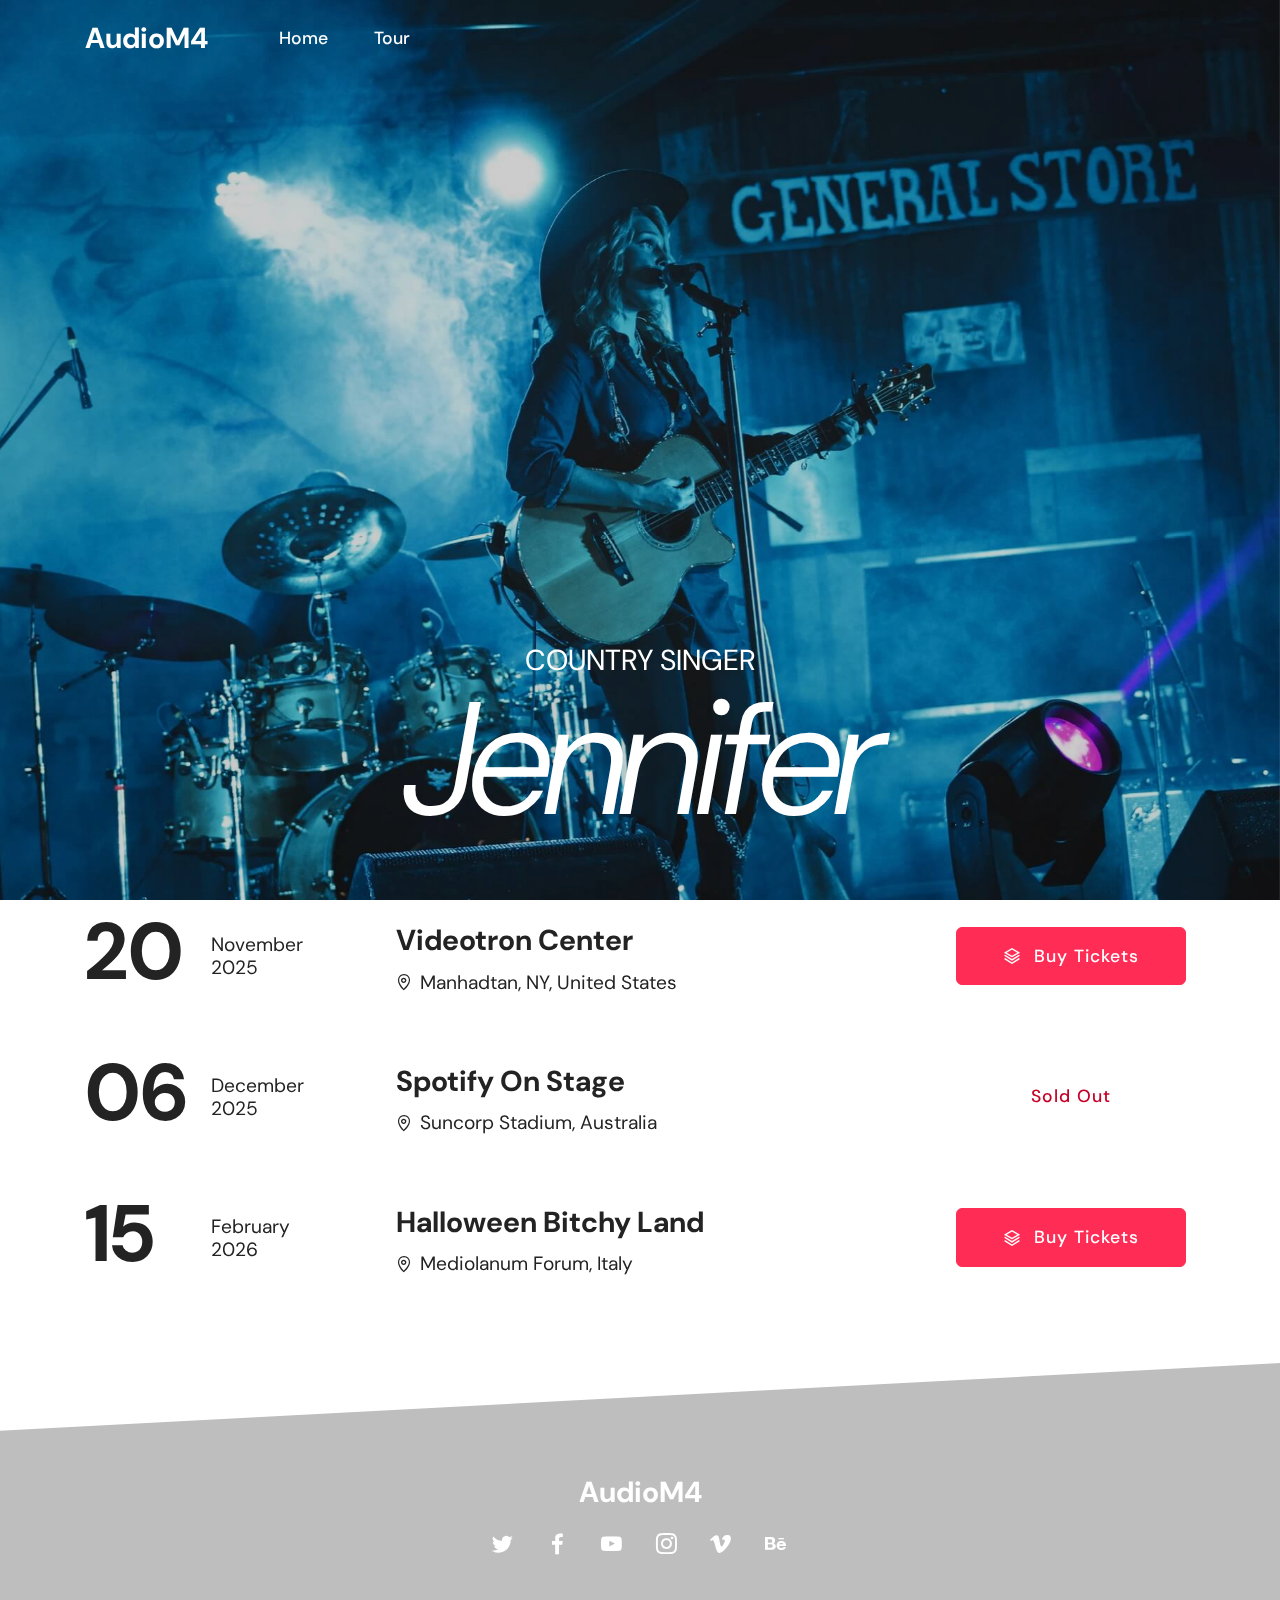
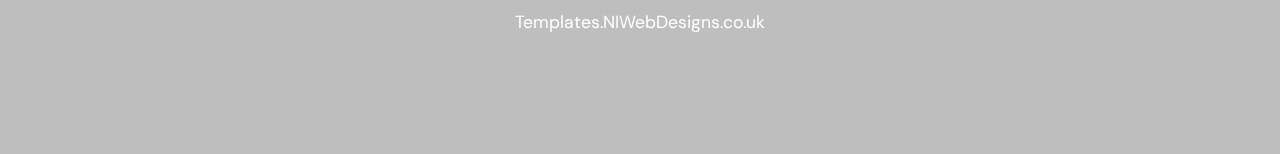
<file: Band/Tour.html>
<!DOCTYPE html>
<html  >
<head>
  
  <meta charset="UTF-8">
  <meta http-equiv="X-UA-Compatible" content="IE=edge">
  
  <meta name="viewport" content="width=device-width, initial-scale=1, minimum-scale=1">
  <link rel="shortcut icon" href="assets/images/logo2.png" type="image/x-icon">
  <meta name="description" content="">
  
  
  <title>Tour</title>
  <link rel="stylesheet" href="assets/web/assets/mobirise-icons2/mobirise2.css">
  <link rel="stylesheet" href="assets/web/assets/mobirise-icons/mobirise-icons.css">
  <link rel="stylesheet" href="assets/tether/tether.min.css">
  <link rel="stylesheet" href="assets/bootstrap/css/bootstrap.min.css">
  <link rel="stylesheet" href="assets/bootstrap/css/bootstrap-grid.min.css">
  <link rel="stylesheet" href="assets/bootstrap/css/bootstrap-reboot.min.css">
  <link rel="stylesheet" href="assets/dropdown/css/style.css">
  <link rel="stylesheet" href="assets/socicon/css/styles.css">
  <link rel="stylesheet" href="assets/theme/css/style.css">
  <link rel="preload" href="https://fonts.googleapis.com/css?family=DM+Sans:400,400i,500,500i,700,700i&display=swap" as="style" onload="this.onload=null;this.rel='stylesheet'">
  <noscript><link rel="stylesheet" href="https://fonts.googleapis.com/css?family=DM+Sans:400,400i,500,500i,700,700i&display=swap"></noscript>
  <link rel="preload" as="style" href="assets/mobirise/css/mbr-additional.css"><link rel="stylesheet" href="assets/mobirise/css/mbr-additional.css" type="text/css">
  
  
  
  

</head>
<body>
  
  <section class="menu cid-rJ1PQdNkRN" once="menu" id="menu1-c">

    


    <nav class="navbar navbar-dropdown navbar-fixed-top navbar-expand-lg">

        <div class="container">
            <div class="navbar-brand">
                
                <span class="navbar-caption-wrap"><a class="navbar-caption text-white display-5" href="#">
                        AudioM4</a></span>
            </div>
            <button class="navbar-toggler" type="button" data-toggle="collapse" data-target="#navbarSupportedContent" aria-controls="navbarNavAltMarkup" aria-expanded="false" aria-label="Toggle navigation">
                <div class="hamburger">
                    <span></span>
                    <span></span>
                    <span></span>
                    <span></span>
                </div>
            </button>
            <div class="collapse navbar-collapse" id="navbarSupportedContent">
                <ul class="navbar-nav nav-dropdown nav-right" data-app-modern-menu="true"><li class="nav-item">
                        <a class="nav-link link text-white text-primary display-4" href="index.html">
                            Home</a>
                    </li>
                    
                    


                    <li class="nav-item"><a class="nav-link link text-white text-primary display-4" href="Tour.html">
                            Tour</a></li></ul>
                
                
            </div>
        </div>
    </nav>

</section>

<section class="cid-rJ1PKX7roK mbr-fullscreen mbr-parallax-background" id="header6-0">

    

    <div class="mbr-overlay" style="opacity: 0.2; background-color: rgb(0, 0, 0);"></div>

    <div class="container-fluid align-center">
        <div class="row">
            <div class="mbr-white col-md-12 col-lg-12">
                <p class="mbr-text align-center mbr-fonts-style display-5">COUNTRY SINGER</p>
                <h1 class="mbr-section-title align-center pb-1 mbr-fonts-style display-1"><em>Jennifer</em></h1>


            </div>
        </div>
    </div>

</section>

<section class="content5 cid-rJ1PL9qKEd" id="content6-1">

    

    

    <div class="container">
        <div class="row justify-content-center">


            <div class="mbr-black col-md-12 col-lg-12">
                <div class="title-align align-center">
                    
                </div>
                
            </div>

            <div class="col-12 list-col col-md-12 col-lg-12 md-pb">


                <ul class="list">
                    

                    
                    
                    
                    
                <li class="item-wrap">

                        <div class="date-wrap">
                            <h3 class="mbr-bold mbr-fonts-style display-2">20</h3>

                            <h4 class="mbr-regular mbr-fonts-style display-7">
                                November
                                <br>2025</h4>
                        </div>

                        <div class="location-wrap">
                            <h5 class="mbr-bold align-left pb-1 mbr-fonts-style display-5">
                                Videotron Center</h5>
                            <div class="icon-wrap">
                                <span class="mbr-iconfont mobi-mbri-map-pin mobi-mbri"></span>
                                <h6 class="location mbr-regular mbr-fonts-style display-7">Manhadtan, NY, United States</h6>
                            </div>
                        </div>



                        <div class="mbr-section-btn align-right"><a class="btn btn-md btn-primary display-4" href="#"><span class="mobi-mbri mobi-mbri-layers mbr-iconfont mbr-iconfont-btn"></span>Buy
                                Tickets</a></div>
                    </li><li class="item-wrap">

                        <div class="date-wrap">
                            <h3 class="mbr-bold mbr-fonts-style display-2">06</h3>

                            <h4 class="mbr-regular mbr-fonts-style display-7">
                                December<br>2025</h4>
                        </div>

                        <div class="location-wrap">
                            <h5 class="mbr-bold align-left pb-1 mbr-fonts-style display-5">
                                Spotify On Stage</h5>
                            <div class="icon-wrap">
                                <span class="mbr-iconfont mobi-mbri-map-pin mobi-mbri"></span>
                                <h6 class="location mbr-regular mbr-fonts-style display-7">Suncorp Stadium, Australia</h6>
                            </div>
                        </div>



                        <div class="mbr-section-btn align-right"><a class="btn btn-md btn-primary-outline display-4" href="#">Sold Out</a></div>
                    </li><li class="item-wrap">

                        <div class="date-wrap">
                            <h3 class="mbr-bold mbr-fonts-style display-2">15</h3>

                            <h4 class="mbr-regular mbr-fonts-style display-7">
                                February<br>2026</h4>
                        </div>

                        <div class="location-wrap">
                            <h5 class="mbr-bold align-left pb-1 mbr-fonts-style display-5">
                                Halloween Bitchy Land</h5>
                            <div class="icon-wrap">
                                <span class="mbr-iconfont mobi-mbri-map-pin mobi-mbri"></span>
                                <h6 class="location mbr-regular mbr-fonts-style display-7">Mediolanum Forum, Italy</h6>
                            </div>
                        </div>



                        <div class="mbr-section-btn align-right"><a class="btn btn-md btn-primary display-4" href="#"><span class="mobi-mbri mobi-mbri-layers mbr-iconfont mbr-iconfont-btn"></span>Buy
                                Tickets</a></div>
                    </li></ul>

            </div>







        </div>
    </div>
</section>

<section class="footer2 audiom4_footer2 cid-swnYxfh5eb" once="footers" data-bg-video="https://www.youtube.com/watch?v=RwHn6lrilIY" id="footer2-1">

	

	<div class="mbr-overlay" style="opacity: 0.2; background-color: rgb(0, 0, 0);"></div>

	<svg xmlns="http://www.w3.org/2000/svg" width="1920" height="150" style="">
		<rect id="backgroundrect" width="100%" height="100%" x="0" y="0" fill="transparent" stroke="none" class="" style="">
		</rect>
		<g class="currentLayer" style="">
			<rect fill="#4a90d6" stroke="none" stroke-width="2" stroke-linejoin="round" stroke-dashoffset="" fill-rule="nonzero" id="svg_3" x="-96.91189303632186" y="-155.65491664015033" width="2092.0544736385345" height="244.0790557861328" style="color: rgb(0, 0, 0)" class="" transform="rotate(-3.0301618576049805 949.1153564453126,-33.61538314819269) "></rect>
		</g>
	</svg>

	<div class="container">
		<div class="media-container-row align-center mbr-white">
			<div class="row title-row">
				<h1 class="mbr-section-title align-center mbr-bold pb-1 mbr-fonts-style display-5">
					AudioM4</h1>
			</div>

			<div class="row social-row">
				<div class="social-list align-right pb-2">
					
					
					
					
					
					
				<div class="soc-item">
						<a href="https://twitter.com/mobirise" target="_blank">
							<span class="socicon-twitter socicon mbr-iconfont mbr-iconfont-social"></span>
						</a>
					</div><div class="soc-item">
						<a href="https://www.facebook.com/pages/Mobirise/1616226671953247" target="_blank">
							<span class="socicon-facebook socicon mbr-iconfont mbr-iconfont-social"></span>
						</a>
					</div><div class="soc-item">
						<a href="https://www.youtube.com/c/mobirise" target="_blank">
							<span class="socicon-youtube socicon mbr-iconfont mbr-iconfont-social"></span>
						</a>
					</div><div class="soc-item">
						<a href="https://instagram.com/mobirise" target="_blank">
							<span class="socicon-instagram socicon mbr-iconfont mbr-iconfont-social"></span>
						</a>
					</div><div class="soc-item">
						<a href="https://plus.google.com/u/0/+Mobirise" target="_blank">
							<span class="socicon-vimeo socicon mbr-iconfont mbr-iconfont-social"></span>
						</a>
					</div><div class="soc-item">
						<a href="https://www.behance.net/Mobirise" target="_blank">
							<span class="socicon-behance socicon mbr-iconfont mbr-iconfont-social"></span>
						</a>
					</div></div>
			</div>
			

			<div class="row row-copirayt">
				<p class="mbr-text mb-0 mbr-fonts-style mbr-white align-center display-4">
					<a href="http://templates.niwebdesigns.co.uk" class="text-white">Templates.NIWebDesigns.co.uk</a>
				</p>
			</div>
		</div>
	</div>
</section>


<script src="assets/web/assets/jquery/jquery.min.js"></script>
  <script src="assets/popper/popper.min.js"></script>
  <script src="assets/tether/tether.min.js"></script>
  <script src="assets/bootstrap/js/bootstrap.min.js"></script>
  <script src="assets/smoothscroll/smooth-scroll.js"></script>
  <script src="assets/parallax/jarallax.min.js"></script>
  <script src="assets/dropdown/js/nav-dropdown.js"></script>
  <script src="assets/dropdown/js/navbar-dropdown.js"></script>
  <script src="assets/touchswipe/jquery.touch-swipe.min.js"></script>
  <script src="assets/ytplayer/jquery.mb.ytplayer.min.js"></script>
  <script src="assets/vimeoplayer/jquery.mb.vimeo_player.js"></script>
  <script src="assets/theme/js/script.js"></script>
  
  
  

</body>
</html>
</file>
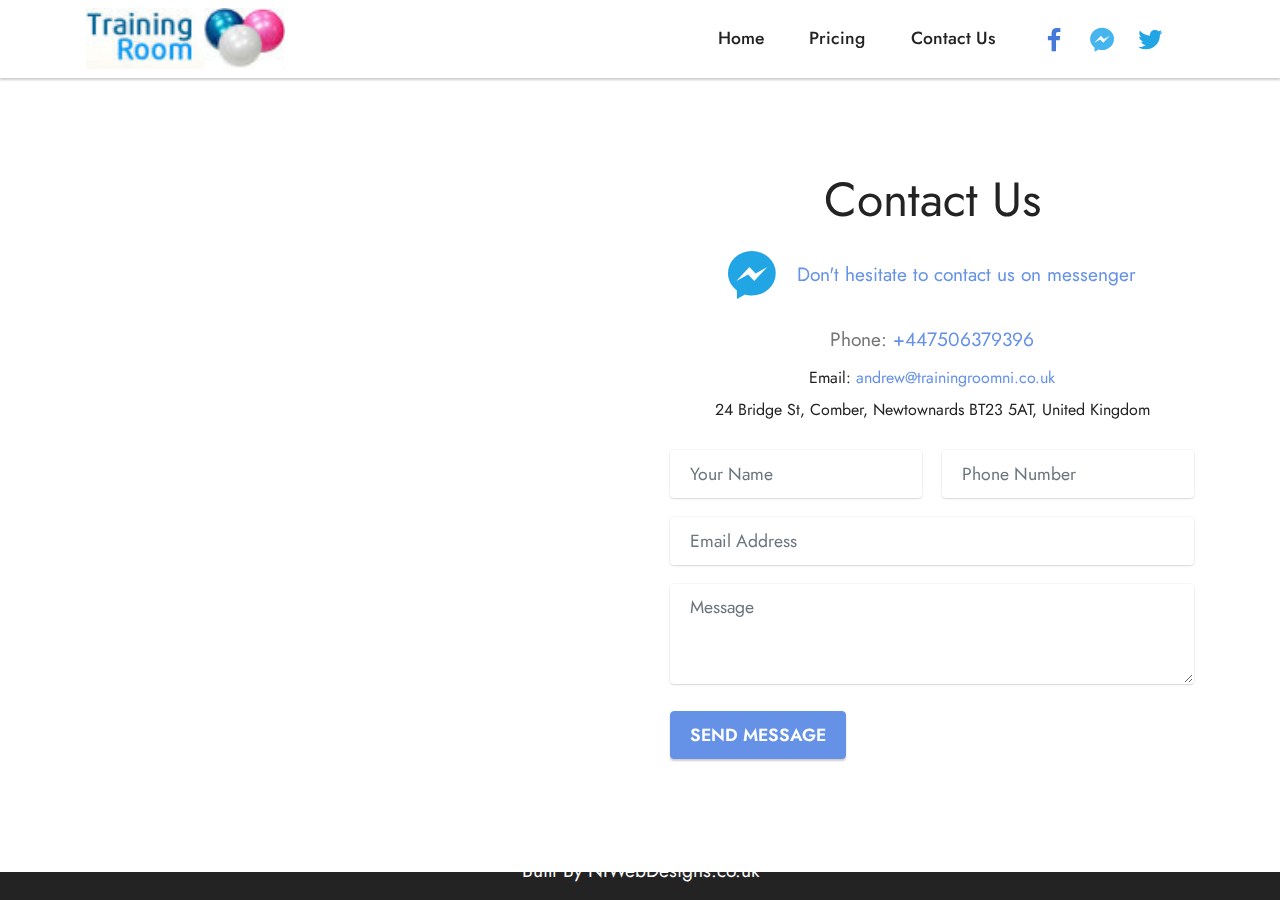
<file: Gym/ContactUs.html>
<!DOCTYPE html>
<html  >
<head>
  
  <meta charset="UTF-8">
  <meta http-equiv="X-UA-Compatible" content="IE=edge">
  
  <meta name="twitter:card" content="summary_large_image"/>
  <meta name="twitter:image:src" content="assets/images/ContactUs-meta.png">
  <meta property="og:image" content="assets/images/ContactUs-meta.png">
  <meta name="twitter:title" content="Contact Us">
  <meta name="viewport" content="width=device-width, initial-scale=1, minimum-scale=1">
  <link rel="shortcut icon" href="assets/images/favicon-1.ico" type="image/x-icon">
  <meta name="description" content="Looking to get in touch? Visit this page for all our contact details.">
  
  
  <title>Contact Us</title>
  <link rel="stylesheet" href="assets/tether/tether.min.css">
  <link rel="stylesheet" href="assets/bootstrap/css/bootstrap.min.css">
  <link rel="stylesheet" href="assets/bootstrap/css/bootstrap-grid.min.css">
  <link rel="stylesheet" href="assets/bootstrap/css/bootstrap-reboot.min.css">
  <link rel="stylesheet" href="assets/dropdown/css/style.css">
  <link rel="stylesheet" href="assets/socicon/css/styles.css">
  <link rel="stylesheet" href="assets/theme/css/style.css">
  <link rel="stylesheet" href="assets/recaptcha.css">
  <link rel="preload" href="https://fonts.googleapis.com/css?family=Jost:100,200,300,400,500,600,700,800,900,100i,200i,300i,400i,500i,600i,700i,800i,900i&display=swap" as="style" onload="this.onload=null;this.rel='stylesheet'">
  <noscript><link rel="stylesheet" href="https://fonts.googleapis.com/css?family=Jost:100,200,300,400,500,600,700,800,900,100i,200i,300i,400i,500i,600i,700i,800i,900i&display=swap"></noscript>
  <link rel="preload" as="style" href="assets/mobirise/css/mbr-additional.css"><link rel="stylesheet" href="assets/mobirise/css/mbr-additional.css" type="text/css">
  
  
  
  

</head>
<body>

<!-- Analytics -->
Email: andrew@trainingroomni.co.uk
Phone: 07506379396
<!-- /Analytics -->


  
  <section class="menu cid-s5LAY88yuH" once="menu" id="menu3-6">
    
    <nav class="navbar navbar-dropdown navbar-fixed-top navbar-expand-lg">
        <div class="container">
            <div class="navbar-brand">
                <span class="navbar-logo">
                    <a href="index.html">
                        <img src="assets/images/lol-121x37.jpg" alt="Company Logo" title="Company Logo" style="height: 3.8rem;">
                    </a>
                </span>
                
            </div>
            <button class="navbar-toggler" type="button" data-toggle="collapse" data-target="#navbarSupportedContent" aria-controls="navbarNavAltMarkup" aria-expanded="false" aria-label="Toggle navigation">
                <div class="hamburger">
                    <span></span>
                    <span></span>
                    <span></span>
                    <span></span>
                </div>
            </button>
            <div class="collapse navbar-collapse" id="navbarSupportedContent">
                <ul class="navbar-nav nav-dropdown nav-right" data-app-modern-menu="true"><li class="nav-item"><a class="nav-link link text-black text-primary display-4" href="index.html">Home</a></li>
                    <li class="nav-item"><a class="nav-link link text-black display-4" href="Pricing.html">Pricing</a></li>
                    <li class="nav-item"><a class="nav-link link text-black display-4" href="ContactUs.html">Contact Us</a>
                    </li></ul>
                <div class="icons-menu">
                    <a class="iconfont-wrapper" href="https://www.facebook.com/trainingroomcomber/">
                        <span class="p-2 mbr-iconfont socicon-facebook socicon" style="color: rgb(68, 121, 217); fill: rgb(68, 121, 217);"></span>
                    </a>
                    <a class="iconfont-wrapper" href="http://m.me/trainingroomcomber">
                        <span class="p-2 mbr-iconfont socicon-messenger socicon" style="color: rgb(71, 181, 237); fill: rgb(71, 181, 237);"></span>
                    </a>
                    <a class="iconfont-wrapper" href="https://twitter.com/millvillagept?lang=en">
                        <span class="p-2 mbr-iconfont socicon-twitter socicon" style="color: rgb(34, 165, 229); fill: rgb(34, 165, 229);"></span>
                    </a>
                    
                </div>
                
            </div>
        </div>
    </nav>

</section>

<section class="mbr-section form4 cid-s5LRBye7j7" id="form4-a">

    

    
    <div class="container">
        <div class="row">
            <div class="col-md-6">
                <div class="google-map"></div>
            </div>
            <div class="col-md-6">
                <h2 class="pb-3 align-left mbr-fonts-style display-2">
                    Contact Us</h2>
                <div>
                    <div class="icon-block pb-3 align-left">
                        <span class="icon-block__icon">
                            <a href="http://m.me/trainingroomcomber"><span class="mbr-iconfont socicon-messenger socicon" style="color: rgb(34, 165, 229); fill: rgb(34, 165, 229);"></span></a>
                        </span>
                        <h4 class="icon-block__title align-left mbr-fonts-style display-7"><span style="font-style: normal;"><strong>
                            <a href="http://m.me/trainingroomcomber">Don't hesitate to contact us on messenger</a></strong></span></h4>
                    </div>
                    <div class="icon-contacts pb-3">
                        
                        <p class="mbr-text align-left mbr-fonts-style display-7">Phone: <a href="tel:+447506379396">+447506379396</a></p><p>Email: <a href="mailto:andrew@trainingroomni.co.uk">andrew@trainingroomni.co.uk</a></p><p>24 Bridge St, Comber, Newtownards BT23 5AT, United Kingdom</p>
                    </div>
                </div>
                <div data-form-type="formoid">
                    <!---Formbuilder Form--->
                    <form action="https://mobirise.eu/" method="POST" class="mbr-form form-with-styler" data-form-title="Mobirise Form"><input type="hidden" name="email" data-form-email="true" value="Ft4lFAwU2M9pj+En1mi8PtfPeoQqKAUWrJRtVoXipCYgOoYtsTwXUhgz0Plx9w3MBOw9AI7+IpvsVsGRJHOQs8kby5JPRnyaPbpNEw6TdqHQuKVtRhruC8vOsKYaEql9.Y1Y0QT7KuqPJzoiLy/cvDSgzKhM0Xqbh8paToOCewfYlW+yGfDpT2tfH82tmUB6JI+ZtzALJvzHVzvfi/dGj9KCjOT86r1r+wFgXveoBjTrElY9fI3/M7hUsCT0fTp8T">
                        <div class="row">
                            <div hidden="hidden" data-form-alert="" class="alert alert-success col-12">Thanks for filling out the form I will get back to you as soon as possible!</div>
                            <div hidden="hidden" data-form-alert-danger="" class="alert alert-danger col-12">
                            </div>
                        </div>
                        <div class="dragArea row">
                            <div class="col-md-6  form-group" data-for="name">
                                <input type="text" name="name" placeholder="Your Name" data-form-field="Name" required="required" class="form-control input display-7" id="name-form4-a">
                            </div>
                            <div class="col-md-6  form-group" data-for="phone">
                                <input type="text" name="phone" placeholder="Phone Number" data-form-field="Phone" required="required" class="form-control input display-7" id="phone-form4-a">
                            </div>
                            <div data-for="email" class="col-md-12  form-group">
                                <input type="text" name="email" placeholder="Email Address" data-form-field="Email" class="form-control input display-7" required="required" id="email-form4-a">
                            </div>
                            <div data-for="message" class="col-md-12  form-group">
                                <textarea name="message" placeholder="Message" data-form-field="Message" class="form-control input display-7" id="message-form4-a"></textarea>
                            </div>
                            <div class="col-md-12 input-group-btn mt-2 align-center"><button type="submit" class="btn btn-primary btn-form display-4">SEND MESSAGE</button></div>
                        </div>
                    </form><!---Formbuilder Form--->
                </div>
            </div>
        </div>
    </div>
</section>

<section class="footer7 cid-siRBzK15o9 mbr-reveal" once="footers" id="footer7-q">

    

    

    <div class="container">
        <div class="media-container-row align-center mbr-white">
            <div class="col-12">
                <p class="mbr-text mb-0 mbr-fonts-style display-7">
                    <a href="https://niwebdesigns.co.uk" class="text-white">Built By NIWebDesigns.co.uk</a></p>
            </div>
        </div>
    </div>
</section>


<script src="assets/web/assets/jquery/jquery.min.js"></script>
  <script src="assets/popper/popper.min.js"></script>
  <script src="assets/tether/tether.min.js"></script>
  <script src="assets/bootstrap/js/bootstrap.min.js"></script>
  <script src="assets/smoothscroll/smooth-scroll.js"></script>
  <script src="assets/dropdown/js/nav-dropdown.js"></script>
  <script src="assets/dropdown/js/navbar-dropdown.js"></script>
  <script src="assets/touchswipe/jquery.touch-swipe.min.js"></script>
  <script src="assets/theme/js/script.js"></script>
  <script src="assets/formoid.min.js"></script>
  
  
  

</body>
</html>
</file>
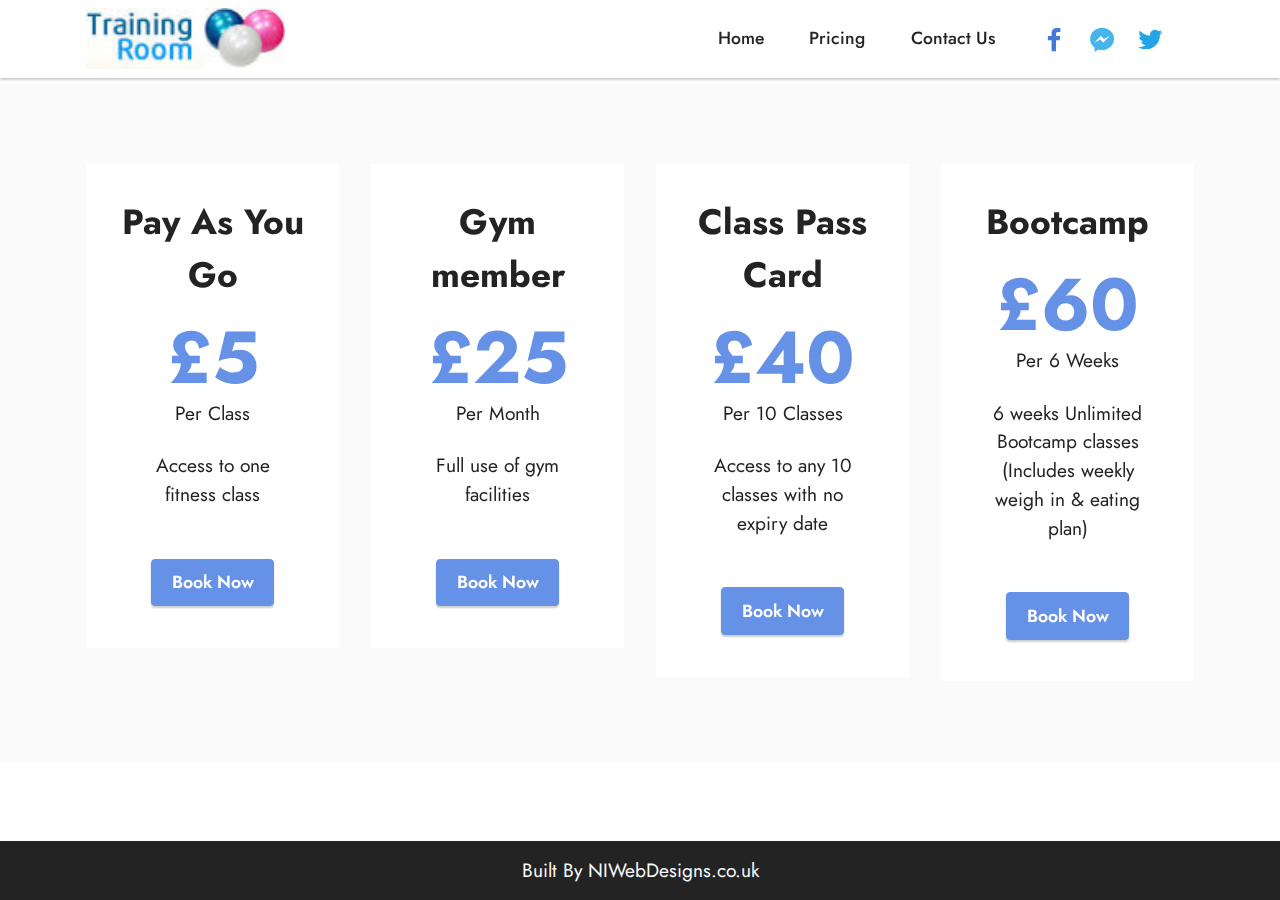
<file: Gym/Pricing.html>
<!DOCTYPE html>
<html  >
<head>
  
  <meta charset="UTF-8">
  <meta http-equiv="X-UA-Compatible" content="IE=edge">
  
  <meta name="twitter:card" content="summary_large_image"/>
  <meta name="twitter:image:src" content="assets/images/Pricing-meta.png">
  <meta property="og:image" content="assets/images/Pricing-meta.png">
  <meta name="twitter:title" content="Pricing">
  <meta name="viewport" content="width=device-width, initial-scale=1, minimum-scale=1">
  <link rel="shortcut icon" href="assets/images/favicon-1.ico" type="image/x-icon">
  <meta name="description" content="Want to see our competitive prices or book a session now">
  
  
  <title>Pricing</title>
  <link rel="stylesheet" href="assets/tether/tether.min.css">
  <link rel="stylesheet" href="assets/bootstrap/css/bootstrap.min.css">
  <link rel="stylesheet" href="assets/bootstrap/css/bootstrap-grid.min.css">
  <link rel="stylesheet" href="assets/bootstrap/css/bootstrap-reboot.min.css">
  <link rel="stylesheet" href="assets/dropdown/css/style.css">
  <link rel="stylesheet" href="assets/socicon/css/styles.css">
  <link rel="stylesheet" href="assets/theme/css/style.css">
  <link rel="preload" href="https://fonts.googleapis.com/css?family=Jost:100,200,300,400,500,600,700,800,900,100i,200i,300i,400i,500i,600i,700i,800i,900i&display=swap" as="style" onload="this.onload=null;this.rel='stylesheet'">
  <noscript><link rel="stylesheet" href="https://fonts.googleapis.com/css?family=Jost:100,200,300,400,500,600,700,800,900,100i,200i,300i,400i,500i,600i,700i,800i,900i&display=swap"></noscript>
  <link rel="preload" as="style" href="assets/mobirise/css/mbr-additional.css"><link rel="stylesheet" href="assets/mobirise/css/mbr-additional.css" type="text/css">
  
  
  
  

</head>
<body>

<!-- Analytics -->
Email: andrew@trainingroomni.co.uk
Phone: 07506379396
<!-- /Analytics -->


  
  <section class="menu cid-s5LAY88yuH" once="menu" id="menu3-5">
    
    <nav class="navbar navbar-dropdown navbar-fixed-top navbar-expand-lg">
        <div class="container">
            <div class="navbar-brand">
                <span class="navbar-logo">
                    <a href="index.html">
                        <img src="assets/images/lol-121x37.jpg" alt="Company Logo" title="Company Logo" style="height: 3.8rem;">
                    </a>
                </span>
                
            </div>
            <button class="navbar-toggler" type="button" data-toggle="collapse" data-target="#navbarSupportedContent" aria-controls="navbarNavAltMarkup" aria-expanded="false" aria-label="Toggle navigation">
                <div class="hamburger">
                    <span></span>
                    <span></span>
                    <span></span>
                    <span></span>
                </div>
            </button>
            <div class="collapse navbar-collapse" id="navbarSupportedContent">
                <ul class="navbar-nav nav-dropdown nav-right" data-app-modern-menu="true"><li class="nav-item"><a class="nav-link link text-black text-primary display-4" href="index.html">Home</a></li>
                    <li class="nav-item"><a class="nav-link link text-black display-4" href="Pricing.html">Pricing</a></li>
                    <li class="nav-item"><a class="nav-link link text-black display-4" href="ContactUs.html">Contact Us</a>
                    </li></ul>
                <div class="icons-menu">
                    <a class="iconfont-wrapper" href="https://www.facebook.com/trainingroomcomber/">
                        <span class="p-2 mbr-iconfont socicon-facebook socicon" style="color: rgb(68, 121, 217); fill: rgb(68, 121, 217);"></span>
                    </a>
                    <a class="iconfont-wrapper" href="http://m.me/trainingroomcomber">
                        <span class="p-2 mbr-iconfont socicon-messenger socicon" style="color: rgb(71, 181, 237); fill: rgb(71, 181, 237);"></span>
                    </a>
                    <a class="iconfont-wrapper" href="https://twitter.com/millvillagept?lang=en">
                        <span class="p-2 mbr-iconfont socicon-twitter socicon" style="color: rgb(34, 165, 229); fill: rgb(34, 165, 229);"></span>
                    </a>
                    
                </div>
                
            </div>
        </div>
    </nav>

</section>

<section class="pricing01 cid-s5LPkPLx7z" id="pricing-table1-8">
    

    
    <div class="container">
        <div class="row justify-content-center">
            <div class="col-12 col-md-6 align-center col-lg-3">
                <div class="plan">
                    <div class="plan-header">
                        <h6 class="plan-title mbr-fonts-style mb-3 display-5"><strong>Pay As You Go
</strong></h6>
                        <div class="plan-price">
                            <p class="price mbr-fonts-style m-0 display-1"><strong>£5</strong><br></p>
                            <p class="price-term mbr-fonts-style mb-3 display-7">Per Class<br></p>
                        </div>
                    </div>
                    <div class="plan-body">
                        <div class="plan-list mb-4">
                            <ul class="list-group mbr-fonts-style list-group-flush display-7">
                                <li class="list-group-item">Access to one fitness class</li>
                            </ul>
                        </div>
                        <div class="mbr-section-btn text-center"><a href="https://m.facebook.com/services_vertical/book_appointment/?page_id=114127285356162&referrer=primary_cta&referrer_surface=page" class="btn btn-primary display-4">Book Now</a></div>
                    </div>
                </div>
            </div>
            <div class="col-12 col-md-6 align-center col-lg-3">
                <div class="plan">
                    <div class="plan-header">
                        <h6 class="plan-title mbr-fonts-style mb-3 display-5"><strong>Gym member
</strong></h6>
                        <div class="plan-price">
                            <p class="price mbr-fonts-style m-0 display-1"><strong>£25</strong></p>
                            <p class="price-term mbr-fonts-style mb-3 display-7">Per Month<br></p>
                        </div>
                    </div>
                    <div class="plan-body">
                        <div class="plan-list mb-4">
                            <ul class="list-group mbr-fonts-style list-group-flush display-7">
                                <li class="list-group-item">Full use of gym facilities
</li>
                            </ul>
                        </div>
                        <div class="mbr-section-btn text-center"><a href="https://m.facebook.com/services_vertical/book_appointment/?page_id=114127285356162&referrer=primary_cta&referrer_surface=page" class="btn btn-primary display-4">Book Now</a></div>
                    </div>
                </div>
            </div>
            <div class="col-12 col-md-6 align-center col-lg-3">
                <div class="plan">
                    <div class="plan-header">
                        <h6 class="plan-title mbr-fonts-style mb-3 display-5"><strong>Class Pass Card
</strong></h6>
                        <div class="plan-price">
                            <p class="price mbr-fonts-style m-0 display-1"><strong>£40</strong><br></p>
                            <p class="price-term mbr-fonts-style mb-3 display-7">Per 10 Classes</p>
                        </div>
                    </div>
                    <div class="plan-body">
                        <div class="plan-list mb-4">
                            <ul class="list-group mbr-fonts-style list-group-flush display-7">
                                <li class="list-group-item">Access to any 10 classes with no expiry date
</li>
                            </ul>
                        </div>
                        <div class="mbr-section-btn text-center"><a href="https://m.facebook.com/services_vertical/book_appointment/?page_id=114127285356162&referrer=primary_cta&referrer_surface=page" class="btn btn-primary display-4">Book Now</a></div>
                    </div>
                </div>
            </div>
            <div class="col-12 col-md-6 align-center col-lg-3">
                <div class="plan">
                    <div class="plan-header">
                        <h6 class="plan-title mbr-fonts-style mb-3 display-5">
                            <strong>Bootcamp</strong>
                        </h6>
                        <div class="plan-price">
                            <p class="price mbr-fonts-style m-0 display-1"><strong>£60</strong><br></p>
                            <p class="price-term mbr-fonts-style mb-3 display-7">Per 6 Weeks</p>
                        </div>
                    </div>
                    <div class="plan-body">
                        <div class="plan-list mb-4">
                            <ul class="list-group mbr-fonts-style list-group-flush display-7">
                                <li class="list-group-item">6 weeks Unlimited Bootcamp classes (Includes weekly weigh in &amp; eating plan)</li>
                            </ul>
                        </div>
                        <div class="mbr-section-btn text-center"><a href="https://m.facebook.com/services_vertical/book_appointment/?page_id=114127285356162&referrer=primary_cta&referrer_surface=page" class="btn btn-primary display-4">Book Now</a></div>
                    </div>
                </div>
            </div>
        </div>
    </div>
</section>

<section class="footer7 cid-siRBzK15o9 mbr-reveal" once="footers" id="footer7-q">

    

    

    <div class="container">
        <div class="media-container-row align-center mbr-white">
            <div class="col-12">
                <p class="mbr-text mb-0 mbr-fonts-style display-7">
                    <a href="https://niwebdesigns.co.uk" class="text-white">Built By NIWebDesigns.co.uk</a></p>
            </div>
        </div>
    </div>
</section>


<script src="assets/web/assets/jquery/jquery.min.js"></script>
  <script src="assets/popper/popper.min.js"></script>
  <script src="assets/tether/tether.min.js"></script>
  <script src="assets/bootstrap/js/bootstrap.min.js"></script>
  <script src="assets/smoothscroll/smooth-scroll.js"></script>
  <script src="assets/dropdown/js/nav-dropdown.js"></script>
  <script src="assets/dropdown/js/navbar-dropdown.js"></script>
  <script src="assets/touchswipe/jquery.touch-swipe.min.js"></script>
  <script src="assets/theme/js/script.js"></script>
  
  
  

</body>
</html>
</file>
<file: Band/assets/web/assets/mobirise-icons2/mobirise2.css>
@font-face {
  font-family: 'Moririse2';
  font-display: swap;
  src:  url('mobirise2.eot?f2bix4');
  src:  url('mobirise2.eot?f2bix4#iefix') format('embedded-opentype'),
    url('mobirise2.ttf?f2bix4') format('truetype'),
    url('mobirise2.woff?f2bix4') format('woff'),
    url('mobirise2.svg?f2bix4#mobirise2') format('svg');
  font-weight: normal;
  font-style: normal;
}

[class^="mobi-"], [class*=" mobi-"] {
  /* use !important to prevent issues with browser extensions that change fonts */
  font-family: 'Moririse2' !important;
  speak: none;
  font-style: normal;
  font-weight: normal;
  font-variant: normal;
  text-transform: none;
  line-height: 1;

  /* Better Font Rendering =========== */
  -webkit-font-smoothing: antialiased;
  -moz-osx-font-smoothing: grayscale;
}

.mobi-mbri-add-submenu:before {
  content: "\e900";
}
.mobi-mbri-alert:before {
  content: "\e901";
}
.mobi-mbri-align-center:before {
  content: "\e902";
}
.mobi-mbri-align-justify:before {
  content: "\e903";
}
.mobi-mbri-align-left:before {
  content: "\e904";
}
.mobi-mbri-align-right:before {
  content: "\e905";
}
.mobi-mbri-android:before {
  content: "\e906";
}
.mobi-mbri-apple:before {
  content: "\e907";
}
.mobi-mbri-arrow-down:before {
  content: "\e908";
}
.mobi-mbri-arrow-next:before {
  content: "\e909";
}
.mobi-mbri-arrow-prev:before {
  content: "\e90a";
}
.mobi-mbri-arrow-up:before {
  content: "\e90b";
}
.mobi-mbri-bold:before {
  content: "\e90c";
}
.mobi-mbri-bookmark:before {
  content: "\e90d";
}
.mobi-mbri-bootstrap:before {
  content: "\e90e";
}
.mobi-mbri-briefcase:before {
  content: "\e90f";
}
.mobi-mbri-browse:before {
  content: "\e910";
}
.mobi-mbri-bulleted-list:before {
  content: "\e911";
}
.mobi-mbri-calendar:before {
  content: "\e912";
}
.mobi-mbri-camera:before {
  content: "\e913";
}
.mobi-mbri-cart-add:before {
  content: "\e914";
}
.mobi-mbri-cart-full:before {
  content: "\e915";
}
.mobi-mbri-cash:before {
  content: "\e916";
}
.mobi-mbri-change-style:before {
  content: "\e917";
}
.mobi-mbri-chat:before {
  content: "\e918";
}
.mobi-mbri-clock:before {
  content: "\e919";
}
.mobi-mbri-close:before {
  content: "\e91a";
}
.mobi-mbri-cloud:before {
  content: "\e91b";
}
.mobi-mbri-code:before {
  content: "\e91c";
}
.mobi-mbri-contact-form:before {
  content: "\e91d";
}
.mobi-mbri-credit-card:before {
  content: "\e91e";
}
.mobi-mbri-cursor-click:before {
  content: "\e91f";
}
.mobi-mbri-cust-feedback:before {
  content: "\e920";
}
.mobi-mbri-database:before {
  content: "\e921";
}
.mobi-mbri-delivery:before {
  content: "\e922";
}
.mobi-mbri-desktop:before {
  content: "\e923";
}
.mobi-mbri-devices:before {
  content: "\e924";
}
.mobi-mbri-down:before {
  content: "\e925";
}
.mobi-mbri-download-2:before {
  content: "\e926";
}
.mobi-mbri-download:before {
  content: "\e927";
}
.mobi-mbri-drag-n-drop-2:before {
  content: "\e928";
}
.mobi-mbri-drag-n-drop:before {
  content: "\e929";
}
.mobi-mbri-edit-2:before {
  content: "\e92a";
}
.mobi-mbri-edit:before {
  content: "\e92b";
}
.mobi-mbri-error:before {
  content: "\e92c";
}
.mobi-mbri-extension:before {
  content: "\e92d";
}
.mobi-mbri-features:before {
  content: "\e92e";
}
.mobi-mbri-file:before {
  content: "\e92f";
}
.mobi-mbri-flag:before {
  content: "\e930";
}
.mobi-mbri-folder:before {
  content: "\e931";
}
.mobi-mbri-gift:before {
  content: "\e932";
}
.mobi-mbri-github:before {
  content: "\e933";
}
.mobi-mbri-globe-2:before {
  content: "\e934";
}
.mobi-mbri-globe:before {
  content: "\e935";
}
.mobi-mbri-growing-chart:before {
  content: "\e936";
}
.mobi-mbri-hearth:before {
  content: "\e937";
}
.mobi-mbri-help:before {
  content: "\e938";
}
.mobi-mbri-home:before {
  content: "\e939";
}
.mobi-mbri-hot-cup:before {
  content: "\e93a";
}
.mobi-mbri-idea:before {
  content: "\e93b";
}
.mobi-mbri-image-gallery:before {
  content: "\e93c";
}
.mobi-mbri-image-slider:before {
  content: "\e93d";
}
.mobi-mbri-info:before {
  content: "\e93e";
}
.mobi-mbri-italic:before {
  content: "\e93f";
}
.mobi-mbri-key:before {
  content: "\e940";
}
.mobi-mbri-laptop:before {
  content: "\e941";
}
.mobi-mbri-layers:before {
  content: "\e942";
}
.mobi-mbri-left-right:before {
  content: "\e943";
}
.mobi-mbri-left:before {
  content: "\e944";
}
.mobi-mbri-letter:before {
  content: "\e945";
}
.mobi-mbri-like:before {
  content: "\e946";
}
.mobi-mbri-link:before {
  content: "\e947";
}
.mobi-mbri-lock:before {
  content: "\e948";
}
.mobi-mbri-login:before {
  content: "\e949";
}
.mobi-mbri-logout:before {
  content: "\e94a";
}
.mobi-mbri-magic-stick:before {
  content: "\e94b";
}
.mobi-mbri-map-pin:before {
  content: "\e94c";
}
.mobi-mbri-menu:before {
  content: "\e94d";
}
.mobi-mbri-mobile-2:before {
  content: "\e94e";
}
.mobi-mbri-mobile-horizontal:before {
  content: "\e94f";
}
.mobi-mbri-mobile:before {
  content: "\e950";
}
.mobi-mbri-mobirise:before {
  content: "\e951";
}
.mobi-mbri-more-horizontal:before {
  content: "\e952";
}
.mobi-mbri-more-vertical:before {
  content: "\e953";
}
.mobi-mbri-music:before {
  content: "\e954";
}
.mobi-mbri-new-file:before {
  content: "\e955";
}
.mobi-mbri-numbered-list:before {
  content: "\e956";
}
.mobi-mbri-opened-folder:before {
  content: "\e957";
}
.mobi-mbri-pages:before {
  content: "\e958";
}
.mobi-mbri-paper-plane:before {
  content: "\e959";
}
.mobi-mbri-paperclip:before {
  content: "\e95a";
}
.mobi-mbri-phone:before {
  content: "\e95b";
}
.mobi-mbri-photo:before {
  content: "\e95c";
}
.mobi-mbri-photos:before {
  content: "\e95d";
}
.mobi-mbri-pin:before {
  content: "\e95e";
}
.mobi-mbri-play:before {
  content: "\e95f";
}
.mobi-mbri-plus:before {
  content: "\e960";
}
.mobi-mbri-preview:before {
  content: "\e961";
}
.mobi-mbri-print:before {
  content: "\e962";
}
.mobi-mbri-protect:before {
  content: "\e963";
}
.mobi-mbri-question:before {
  content: "\e964";
}
.mobi-mbri-quote-left:before {
  content: "\e965";
}
.mobi-mbri-quote-right:before {
  content: "\e966";
}
.mobi-mbri-redo:before {
  content: "\e967";
}
.mobi-mbri-refresh:before {
  content: "\e968";
}
.mobi-mbri-responsive-2:before {
  content: "\e969";
}
.mobi-mbri-responsive:before {
  content: "\e96a";
}
.mobi-mbri-right:before {
  content: "\e96b";
}
.mobi-mbri-rocket:before {
  content: "\e96c";
}
.mobi-mbri-sad-face:before {
  content: "\e96d";
}
.mobi-mbri-sale:before {
  content: "\e96e";
}
.mobi-mbri-save:before {
  content: "\e96f";
}
.mobi-mbri-search:before {
  content: "\e970";
}
.mobi-mbri-setting-2:before {
  content: "\e971";
}
.mobi-mbri-setting-3:before {
  content: "\e972";
}
.mobi-mbri-setting:before {
  content: "\e973";
}
.mobi-mbri-share:before {
  content: "\e974";
}
.mobi-mbri-shopping-bag:before {
  content: "\e975";
}
.mobi-mbri-shopping-basket:before {
  content: "\e976";
}
.mobi-mbri-shopping-cart:before {
  content: "\e977";
}
.mobi-mbri-sites:before {
  content: "\e978";
}
.mobi-mbri-smile-face:before {
  content: "\e979";
}
.mobi-mbri-speed:before {
  content: "\e97a";
}
.mobi-mbri-star:before {
  content: "\e97b";
}
.mobi-mbri-success:before {
  content: "\e97c";
}
.mobi-mbri-sun:before {
  content: "\e97d";
}
.mobi-mbri-sun2:before {
  content: "\e97e";
}
.mobi-mbri-tablet-vertical:before {
  content: "\e97f";
}
.mobi-mbri-tablet:before {
  content: "\e980";
}
.mobi-mbri-target:before {
  content: "\e981";
}
.mobi-mbri-timer:before {
  content: "\e982";
}
.mobi-mbri-to-ftp:before {
  content: "\e983";
}
.mobi-mbri-to-local-drive:before {
  content: "\e984";
}
.mobi-mbri-touch-swipe:before {
  content: "\e985";
}
.mobi-mbri-touch:before {
  content: "\e986";
}
.mobi-mbri-trash:before {
  content: "\e987";
}
.mobi-mbri-underline:before {
  content: "\e988";
}
.mobi-mbri-undo:before {
  content: "\e989";
}
.mobi-mbri-unlink:before {
  content: "\e98a";
}
.mobi-mbri-unlock:before {
  content: "\e98b";
}
.mobi-mbri-up-down:before {
  content: "\e98c";
}
.mobi-mbri-up:before {
  content: "\e98d";
}
.mobi-mbri-update:before {
  content: "\e98e";
}
.mobi-mbri-upload-2:before {
  content: "\e98f";
}
.mobi-mbri-upload:before {
  content: "\e990";
}
.mobi-mbri-user-2:before {
  content: "\e991";
}
.mobi-mbri-user:before {
  content: "\e992";
}
.mobi-mbri-users:before {
  content: "\e993";
}
.mobi-mbri-video-play:before {
  content: "\e994";
}
.mobi-mbri-video:before {
  content: "\e995";
}
.mobi-mbri-watch:before {
  content: "\e996";
}
.mobi-mbri-website-theme-2:before {
  content: "\e997";
}
.mobi-mbri-website-theme:before {
  content: "\e998";
}
.mobi-mbri-wifi:before {
  content: "\e999";
}
.mobi-mbri-windows:before {
  content: "\e99a";
}
.mobi-mbri-zoom-in:before {
  content: "\e99b";
}
.mobi-mbri-zoom-out:before {
  content: "\e99c";
}
</file>
<file: Band/assets/web/assets/mobirise-icons/mobirise-icons.css>
@font-face {
  font-family: 'MobiriseIcons';
  src:  url('mobirise-icons.eot?spat4u');
  src:  url('mobirise-icons.eot?spat4u#iefix') format('embedded-opentype'),
    url('mobirise-icons.ttf?spat4u') format('truetype'),
    url('mobirise-icons.woff?spat4u') format('woff'),
    url('mobirise-icons.svg?spat4u#MobiriseIcons') format('svg');
  font-weight: normal;
  font-style: normal;
  font-display: swap;
}

[class^="mbri-"], [class*=" mbri-"] {
  /* use !important to prevent issues with browser extensions that change fonts */
  font-family: MobiriseIcons !important;
  speak: none;
  font-style: normal;
  font-weight: normal;
  font-variant: normal;
  text-transform: none;
  line-height: 1;

  /* Better Font Rendering =========== */
  -webkit-font-smoothing: antialiased;
  -moz-osx-font-smoothing: grayscale;
}

.mbri-add-submenu:before {
  content: "\e900";
}
.mbri-alert:before {
  content: "\e901";
}
.mbri-align-center:before {
  content: "\e902";
}
.mbri-align-justify:before {
  content: "\e903";
}
.mbri-align-left:before {
  content: "\e904";
}
.mbri-align-right:before {
  content: "\e905";
}
.mbri-android:before {
  content: "\e906";
}
.mbri-apple:before {
  content: "\e907";
}
.mbri-arrow-down:before {
  content: "\e908";
}
.mbri-arrow-next:before {
  content: "\e909";
}
.mbri-arrow-prev:before {
  content: "\e90a";
}
.mbri-arrow-up:before {
  content: "\e90b";
}
.mbri-bold:before {
  content: "\e90c";
}
.mbri-bookmark:before {
  content: "\e90d";
}
.mbri-bootstrap:before {
  content: "\e90e";
}
.mbri-briefcase:before {
  content: "\e90f";
}
.mbri-browse:before {
  content: "\e910";
}
.mbri-bulleted-list:before {
  content: "\e911";
}
.mbri-calendar:before {
  content: "\e912";
}
.mbri-camera:before {
  content: "\e913";
}
.mbri-cart-add:before {
  content: "\e914";
}
.mbri-cart-full:before {
  content: "\e915";
}
.mbri-cash:before {
  content: "\e916";
}
.mbri-change-style:before {
  content: "\e917";
}
.mbri-chat:before {
  content: "\e918";
}
.mbri-clock:before {
  content: "\e919";
}
.mbri-close:before {
  content: "\e91a";
}
.mbri-cloud:before {
  content: "\e91b";
}
.mbri-code:before {
  content: "\e91c";
}
.mbri-contact-form:before {
  content: "\e91d";
}
.mbri-credit-card:before {
  content: "\e91e";
}
.mbri-cursor-click:before {
  content: "\e91f";
}
.mbri-cust-feedback:before {
  content: "\e920";
}
.mbri-database:before {
  content: "\e921";
}
.mbri-delivery:before {
  content: "\e922";
}
.mbri-desktop:before {
  content: "\e923";
}
.mbri-devices:before {
  content: "\e924";
}
.mbri-down:before {
  content: "\e925";
}
.mbri-download:before {
  content: "\e989";
}
.mbri-drag-n-drop:before {
  content: "\e927";
}
.mbri-drag-n-drop2:before {
  content: "\e928";
}
.mbri-edit:before {
  content: "\e929";
}
.mbri-edit2:before {
  content: "\e92a";
}
.mbri-error:before {
  content: "\e92b";
}
.mbri-extension:before {
  content: "\e92c";
}
.mbri-features:before {
  content: "\e92d";
}
.mbri-file:before {
  content: "\e92e";
}
.mbri-flag:before {
  content: "\e92f";
}
.mbri-folder:before {
  content: "\e930";
}
.mbri-gift:before {
  content: "\e931";
}
.mbri-github:before {
  content: "\e932";
}
.mbri-globe:before {
  content: "\e933";
}
.mbri-globe-2:before {
  content: "\e934";
}
.mbri-growing-chart:before {
  content: "\e935";
}
.mbri-hearth:before {
  content: "\e936";
}
.mbri-help:before {
  content: "\e937";
}
.mbri-home:before {
  content: "\e938";
}
.mbri-hot-cup:before {
  content: "\e939";
}
.mbri-idea:before {
  content: "\e93a";
}
.mbri-image-gallery:before {
  content: "\e93b";
}
.mbri-image-slider:before {
  content: "\e93c";
}
.mbri-info:before {
  content: "\e93d";
}
.mbri-italic:before {
  content: "\e93e";
}
.mbri-key:before {
  content: "\e93f";
}
.mbri-laptop:before {
  content: "\e940";
}
.mbri-layers:before {
  content: "\e941";
}
.mbri-left-right:before {
  content: "\e942";
}
.mbri-left:before {
  content: "\e943";
}
.mbri-letter:before {
  content: "\e944";
}
.mbri-like:before {
  content: "\e945";
}
.mbri-link:before {
  content: "\e946";
}
.mbri-lock:before {
  content: "\e947";
}
.mbri-login:before {
  content: "\e948";
}
.mbri-logout:before {
  content: "\e949";
}
.mbri-magic-stick:before {
  content: "\e94a";
}
.mbri-map-pin:before {
  content: "\e94b";
}
.mbri-menu:before {
  content: "\e94c";
}
.mbri-mobile:before {
  content: "\e94d";
}
.mbri-mobile2:before {
  content: "\e94e";
}
.mbri-mobirise:before {
  content: "\e94f";
}
.mbri-more-horizontal:before {
  content: "\e950";
}
.mbri-more-vertical:before {
  content: "\e951";
}
.mbri-music:before {
  content: "\e952";
}
.mbri-new-file:before {
  content: "\e953";
}
.mbri-numbered-list:before {
  content: "\e954";
}
.mbri-opened-folder:before {
  content: "\e955";
}
.mbri-pages:before {
  content: "\e956";
}
.mbri-paper-plane:before {
  content: "\e957";
}
.mbri-paperclip:before {
  content: "\e958";
}
.mbri-photo:before {
  content: "\e959";
}
.mbri-photos:before {
  content: "\e95a";
}
.mbri-pin:before {
  content: "\e95b";
}
.mbri-play:before {
  content: "\e95c";
}
.mbri-plus:before {
  content: "\e95d";
}
.mbri-preview:before {
  content: "\e95e";
}
.mbri-print:before {
  content: "\e95f";
}
.mbri-protect:before {
  content: "\e960";
}
.mbri-question:before {
  content: "\e961";
}
.mbri-quote-left:before {
  content: "\e962";
}
.mbri-quote-right:before {
  content: "\e963";
}
.mbri-refresh:before {
  content: "\e964";
}
.mbri-responsive:before {
  content: "\e965";
}
.mbri-right:before {
  content: "\e966";
}
.mbri-rocket:before {
  content: "\e967";
}
.mbri-sad-face:before {
  content: "\e968";
}
.mbri-sale:before {
  content: "\e969";
}
.mbri-save:before {
  content: "\e96a";
}
.mbri-search:before {
  content: "\e96b";
}
.mbri-setting:before {
  content: "\e96c";
}
.mbri-setting2:before {
  content: "\e96d";
}
.mbri-setting3:before {
  content: "\e96e";
}
.mbri-share:before {
  content: "\e96f";
}
.mbri-shopping-bag:before {
  content: "\e970";
}
.mbri-shopping-basket:before {
  content: "\e971";
}
.mbri-shopping-cart:before {
  content: "\e972";
}
.mbri-sites:before {
  content: "\e973";
}
.mbri-smile-face:before {
  content: "\e974";
}
.mbri-speed:before {
  content: "\e975";
}
.mbri-star:before {
  content: "\e976";
}
.mbri-success:before {
  content: "\e977";
}
.mbri-sun:before {
  content: "\e978";
}
.mbri-sun2:before {
  content: "\e979";
}
.mbri-tablet:before {
  content: "\e97a";
}
.mbri-tablet-vertical:before {
  content: "\e97b";
}
.mbri-target:before {
  content: "\e97c";
}
.mbri-timer:before {
  content: "\e97d";
}
.mbri-to-ftp:before {
  content: "\e97e";
}
.mbri-to-local-drive:before {
  content: "\e97f";
}
.mbri-touch-swipe:before {
  content: "\e980";
}
.mbri-touch:before {
  content: "\e981";
}
.mbri-trash:before {
  content: "\e982";
}
.mbri-underline:before {
  content: "\e983";
}
.mbri-unlink:before {
  content: "\e984";
}
.mbri-unlock:before {
  content: "\e985";
}
.mbri-up-down:before {
  content: "\e986";
}
.mbri-up:before {
  content: "\e987";
}
.mbri-update:before {
  content: "\e988";
}
.mbri-upload:before {
 content: "\e926"; 
}
.mbri-user:before {
  content: "\e98a";
}
.mbri-user2:before {
  content: "\e98b";
}
.mbri-users:before {
  content: "\e98c";
}
.mbri-video:before {
  content: "\e98d";
}
.mbri-video-play:before {
  content: "\e98e";
}
.mbri-watch:before {
  content: "\e98f";
}
.mbri-website-theme:before {
  content: "\e990";
}
.mbri-wifi:before {
  content: "\e991";
}
.mbri-windows:before {
  content: "\e992";
}
.mbri-zoom-out:before {
  content: "\e993";
}
.mbri-redo:before {
  content: "\e994";
}
.mbri-undo:before {
  content: "\e995";
}
</file>
<file: Band/assets/dropdown/css/style.css>
.navbar-dropdown {
  left: 0;
  padding: 0;
  position: absolute;
  right: 0;
  top: 0;
  transition: all 0.45s ease;
  z-index: 1030;
  background: #282828; }
  .navbar-dropdown .navbar-logo {
    margin-right: 0.8rem;
    transition: margin 0.3s ease-in-out;
    vertical-align: middle; }
    .navbar-dropdown .navbar-logo img {
      height: 3.125rem;
      transition: all 0.3s ease-in-out; }
    .navbar-dropdown .navbar-logo.mbr-iconfont {
      font-size: 3.125rem;
      line-height: 3.125rem; }
  .navbar-dropdown .navbar-caption {
    font-weight: 700;
    white-space: normal;
    vertical-align: -4px;
    line-height: 3.125rem !important; }
    .navbar-dropdown .navbar-caption, .navbar-dropdown .navbar-caption:hover {
      color: inherit;
      text-decoration: none; }
  .navbar-dropdown .mbr-iconfont + .navbar-caption {
    vertical-align: -1px; }
  .navbar-dropdown.navbar-fixed-top {
    position: fixed; }
  .navbar-dropdown .navbar-brand span {
    vertical-align: -4px; }
  .navbar-dropdown.bg-color.transparent {
    background: none; }
  .navbar-dropdown.navbar-short .navbar-brand {
    padding: 0.625rem 0; }
    .navbar-dropdown.navbar-short .navbar-brand span {
      vertical-align: -1px; }
  .navbar-dropdown.navbar-short .navbar-caption {
    line-height: 2.375rem !important;
    vertical-align: -2px; }
  .navbar-dropdown.navbar-short .navbar-logo {
    margin-right: 0.5rem; }
    .navbar-dropdown.navbar-short .navbar-logo img {
      height: 2.375rem; }
    .navbar-dropdown.navbar-short .navbar-logo.mbr-iconfont {
      font-size: 2.375rem;
      line-height: 2.375rem; }
  .navbar-dropdown.navbar-short .mbr-table-cell {
    height: 3.625rem; }
  .navbar-dropdown .navbar-close {
    left: 0.6875rem;
    position: fixed;
    top: 0.75rem;
    z-index: 1000; }
  .navbar-dropdown .hamburger-icon {
    content: "";
    display: inline-block;
    vertical-align: middle;
    width: 16px;
    -webkit-box-shadow: 0 -6px 0 1px #282828,0 0 0 1px #282828,0 6px 0 1px #282828;
    -moz-box-shadow: 0 -6px 0 1px #282828,0 0 0 1px #282828,0 6px 0 1px #282828;
    box-shadow: 0 -6px 0 1px #282828,0 0 0 1px #282828,0 6px 0 1px #282828; }

.dropdown-menu .dropdown-toggle[data-toggle="dropdown-submenu"]::after {
  border-bottom: 0.35em solid transparent;
  border-left: 0.35em solid;
  border-right: 0;
  border-top: 0.35em solid transparent;
  margin-left: 0.3rem; }

.dropdown-menu .dropdown-item:focus {
  outline: 0; }

.nav-dropdown {
  font-size: 0.75rem;
  font-weight: 500;
  height: auto !important; }
  .nav-dropdown .nav-btn {
    padding-left: 1rem; }
  .nav-dropdown .link {
    margin: .667em 1.667em;
    font-weight: 500;
    padding: 0;
    transition: color .2s ease-in-out; }
    .nav-dropdown .link.dropdown-toggle {
      margin-right: 2.583em; }
      .nav-dropdown .link.dropdown-toggle::after {
        margin-left: .25rem;
        border-top: 0.35em solid;
        border-right: 0.35em solid transparent;
        border-left: 0.35em solid transparent;
        border-bottom: 0; }
      .nav-dropdown .link.dropdown-toggle[aria-expanded="true"] {
        margin: 0;
        padding: 0.667em 3.263em  0.667em 1.667em; }
  .nav-dropdown .link::after,
  .nav-dropdown .dropdown-item::after {
    color: inherit; }
  .nav-dropdown .btn {
    font-size: 0.75rem;
    font-weight: 700;
    letter-spacing: 0;
    margin-bottom: 0;
    padding-left: 1.25rem;
    padding-right: 1.25rem; }
  .nav-dropdown .dropdown-menu {
    border-radius: 0;
    border: 0;
    left: 0;
    margin: 0;
    padding-bottom: 1.25rem;
    padding-top: 1.25rem;
    position: relative; }
  .nav-dropdown .dropdown-submenu {
    margin-left: 0.125rem;
    top: 0; }
  .nav-dropdown .dropdown-item {
    font-weight: 500;
    line-height: 2;
    padding: 0.3846em 4.615em 0.3846em 1.5385em;
    position: relative;
    transition: color .2s ease-in-out, background-color .2s ease-in-out; }
    .nav-dropdown .dropdown-item::after {
      margin-top: -0.3077em;
      position: absolute;
      right: 1.1538em;
      top: 50%; }
    .nav-dropdown .dropdown-item:focus, .nav-dropdown .dropdown-item:hover {
      background: none; }

@media (max-width: 767px) {
  .nav-dropdown.navbar-toggleable-sm {
    bottom: 0;
    display: none;
    left: 0;
    overflow-x: hidden;
    position: fixed;
    top: 0;
    transform: translateX(-100%);
    -ms-transform: translateX(-100%);
    -webkit-transform: translateX(-100%);
    width: 18.75rem;
    z-index: 999; } }
.nav-dropdown.navbar-toggleable-xl {
  bottom: 0;
  display: none;
  left: 0;
  overflow-x: hidden;
  position: fixed;
  top: 0;
  transform: translateX(-100%);
  -ms-transform: translateX(-100%);
  -webkit-transform: translateX(-100%);
  width: 18.75rem;
  z-index: 999; }

.nav-dropdown-sm {
  display: block !important;
  overflow-x: hidden;
  overflow: auto;
  padding-top: 3.875rem; }
  .nav-dropdown-sm::after {
    content: "";
    display: block;
    height: 3rem;
    width: 100%; }
  .nav-dropdown-sm.collapse.in ~ .navbar-close {
    display: block !important; }
  .nav-dropdown-sm.collapsing, .nav-dropdown-sm.collapse.in {
    transform: translateX(0);
    -ms-transform: translateX(0);
    -webkit-transform: translateX(0);
    transition: all 0.25s ease-out;
    -webkit-transition: all 0.25s ease-out;
    background: #282828; }
  .nav-dropdown-sm.collapsing[aria-expanded="false"] {
    transform: translateX(-100%);
    -ms-transform: translateX(-100%);
    -webkit-transform: translateX(-100%); }
  .nav-dropdown-sm .nav-item {
    display: block;
    margin-left: 0 !important;
    padding-left: 0; }
  .nav-dropdown-sm .link,
  .nav-dropdown-sm .dropdown-item {
    border-top: 1px dotted rgba(255, 255, 255, 0.1);
    font-size: 0.8125rem;
    line-height: 1.6;
    margin: 0 !important;
    padding: 0.875rem 2.4rem 0.875rem 1.5625rem !important;
    position: relative;
    white-space: normal; }
    .nav-dropdown-sm .link:focus, .nav-dropdown-sm .link:hover,
    .nav-dropdown-sm .dropdown-item:focus,
    .nav-dropdown-sm .dropdown-item:hover {
      background: rgba(0, 0, 0, 0.2) !important;
      color: #c0a375; }
  .nav-dropdown-sm .nav-btn {
    position: relative;
    padding: 1.5625rem 1.5625rem 0 1.5625rem; }
    .nav-dropdown-sm .nav-btn::before {
      border-top: 1px dotted rgba(255, 255, 255, 0.1);
      content: "";
      left: 0;
      position: absolute;
      top: 0;
      width: 100%; }
    .nav-dropdown-sm .nav-btn + .nav-btn {
      padding-top: 0.625rem; }
      .nav-dropdown-sm .nav-btn + .nav-btn::before {
        display: none; }
  .nav-dropdown-sm .btn {
    padding: 0.625rem 0; }
  .nav-dropdown-sm .dropdown-toggle[data-toggle="dropdown-submenu"]::after {
    margin-left: .25rem;
    border-top: 0.35em solid;
    border-right: 0.35em solid transparent;
    border-left: 0.35em solid transparent;
    border-bottom: 0; }
  .nav-dropdown-sm .dropdown-toggle[data-toggle="dropdown-submenu"][aria-expanded="true"]::after {
    border-top: 0;
    border-right: 0.35em solid transparent;
    border-left: 0.35em solid transparent;
    border-bottom: 0.35em solid; }
  .nav-dropdown-sm .dropdown-menu {
    margin: 0;
    padding: 0;
    position: relative;
    top: 0;
    left: 0;
    width: 100%;
    border: 0;
    float: none;
    border-radius: 0;
    background: none; }
  .nav-dropdown-sm .dropdown-submenu {
    left: 100%;
    margin-left: 0.125rem;
    margin-top: -1.25rem;
    top: 0; }

.navbar-toggleable-sm .nav-dropdown .dropdown-menu {
  position: absolute; }

.navbar-toggleable-sm .nav-dropdown .dropdown-submenu {
  left: 100%;
  margin-left: 0.125rem;
  margin-top: -1.25rem;
  top: 0; }

.navbar-toggleable-sm.opened .nav-dropdown .dropdown-menu {
  position: relative; }

.navbar-toggleable-sm.opened .nav-dropdown .dropdown-submenu {
  left: 0;
  margin-left: 00rem;
  margin-top: 0rem;
  top: 0; }

.is-builder .nav-dropdown.collapsing {
  transition: none !important; }

/*# sourceMappingURL=style.css.map */
</file>
<file: Band/assets/socicon/css/styles.css>
@charset "UTF-8";

@font-face {
  font-family: 'Socicon';
  src:  url('../fonts/socicon.eot');
  src:  url('../fonts/socicon.eot?#iefix') format('embedded-opentype'),
    url('../fonts/socicon.woff2') format('woff2'),
    url('../fonts/socicon.ttf') format('truetype'),
    url('../fonts/socicon.woff') format('woff'),
    url('../fonts/socicon.svg#socicon') format('svg');
  font-weight: normal;
  font-style: normal;
}

[data-icon]:before {
  font-family: "socicon" !important;
  content: attr(data-icon);
  font-style: normal !important;
  font-weight: normal !important;
  font-variant: normal !important;
  text-transform: none !important;
  speak: none;
  line-height: 1;
  -webkit-font-smoothing: antialiased;
  -moz-osx-font-smoothing: grayscale;
}

[class^="socicon-"], [class*=" socicon-"] {
  /* use !important to prevent issues with browser extensions that change fonts */
  font-family: 'Socicon' !important;
  speak: none;
  font-style: normal;
  font-weight: normal;
  font-variant: normal;
  text-transform: none;
  line-height: 1;

  /* Better Font Rendering =========== */
  -webkit-font-smoothing: antialiased;
  -moz-osx-font-smoothing: grayscale;
}

.socicon-eitaa:before {
  content: "\e97c";
}
.socicon-soroush:before {
  content: "\e97d";
}
.socicon-bale:before {
  content: "\e97e";
}
.socicon-zazzle:before {
  content: "\e97b";
}
.socicon-society6:before {
  content: "\e97a";
}
.socicon-redbubble:before {
  content: "\e979";
}
.socicon-avvo:before {
  content: "\e978";
}
.socicon-stitcher:before {
  content: "\e977";
}
.socicon-googlehangouts:before {
  content: "\e974";
}
.socicon-dlive:before {
  content: "\e975";
}
.socicon-vsco:before {
  content: "\e976";
}
.socicon-flipboard:before {
  content: "\e973";
}
.socicon-ubuntu:before {
  content: "\e958";
}
.socicon-artstation:before {
  content: "\e959";
}
.socicon-invision:before {
  content: "\e95a";
}
.socicon-torial:before {
  content: "\e95b";
}
.socicon-collectorz:before {
  content: "\e95c";
}
.socicon-seenthis:before {
  content: "\e95d";
}
.socicon-googleplaymusic:before {
  content: "\e95e";
}
.socicon-debian:before {
  content: "\e95f";
}
.socicon-filmfreeway:before {
  content: "\e960";
}
.socicon-gnome:before {
  content: "\e961";
}
.socicon-itchio:before {
  content: "\e962";
}
.socicon-jamendo:before {
  content: "\e963";
}
.socicon-mix:before {
  content: "\e964";
}
.socicon-sharepoint:before {
  content: "\e965";
}
.socicon-tinder:before {
  content: "\e966";
}
.socicon-windguru:before {
  content: "\e967";
}
.socicon-cdbaby:before {
  content: "\e968";
}
.socicon-elementaryos:before {
  content: "\e969";
}
.socicon-stage32:before {
  content: "\e96a";
}
.socicon-tiktok:before {
  content: "\e96b";
}
.socicon-gitter:before {
  content: "\e96c";
}
.socicon-letterboxd:before {
  content: "\e96d";
}
.socicon-threema:before {
  content: "\e96e";
}
.socicon-splice:before {
  content: "\e96f";
}
.socicon-metapop:before {
  content: "\e970";
}
.socicon-naver:before {
  content: "\e971";
}
.socicon-remote:before {
  content: "\e972";
}
.socicon-internet:before {
  content: "\e957";
}
.socicon-moddb:before {
  content: "\e94b";
}
.socicon-indiedb:before {
  content: "\e94c";
}
.socicon-traxsource:before {
  content: "\e94d";
}
.socicon-gamefor:before {
  content: "\e94e";
}
.socicon-pixiv:before {
  content: "\e94f";
}
.socicon-myanimelist:before {
  content: "\e950";
}
.socicon-blackberry:before {
  content: "\e951";
}
.socicon-wickr:before {
  content: "\e952";
}
.socicon-spip:before {
  content: "\e953";
}
.socicon-napster:before {
  content: "\e954";
}
.socicon-beatport:before {
  content: "\e955";
}
.socicon-hackerone:before {
  content: "\e956";
}
.socicon-hackernews:before {
  content: "\e946";
}
.socicon-smashwords:before {
  content: "\e947";
}
.socicon-kobo:before {
  content: "\e948";
}
.socicon-bookbub:before {
  content: "\e949";
}
.socicon-mailru:before {
  content: "\e94a";
}
.socicon-gitlab:before {
  content: "\e945";
}
.socicon-instructables:before {
  content: "\e944";
}
.socicon-portfolio:before {
  content: "\e943";
}
.socicon-codered:before {
  content: "\e940";
}
.socicon-origin:before {
  content: "\e941";
}
.socicon-nextdoor:before {
  content: "\e942";
}
.socicon-udemy:before {
  content: "\e93f";
}
.socicon-livemaster:before {
  content: "\e93e";
}
.socicon-crunchbase:before {
  content: "\e93b";
}
.socicon-homefy:before {
  content: "\e93c";
}
.socicon-calendly:before {
  content: "\e93d";
}
.socicon-realtor:before {
  content: "\e90f";
}
.socicon-tidal:before {
  content: "\e910";
}
.socicon-qobuz:before {
  content: "\e911";
}
.socicon-natgeo:before {
  content: "\e912";
}
.socicon-mastodon:before {
  content: "\e913";
}
.socicon-unsplash:before {
  content: "\e914";
}
.socicon-homeadvisor:before {
  content: "\e915";
}
.socicon-angieslist:before {
  content: "\e916";
}
.socicon-codepen:before {
  content: "\e917";
}
.socicon-slack:before {
  content: "\e918";
}
.socicon-openaigym:before {
  content: "\e919";
}
.socicon-logmein:before {
  content: "\e91a";
}
.socicon-fiverr:before {
  content: "\e91b";
}
.socicon-gotomeeting:before {
  content: "\e91c";
}
.socicon-aliexpress:before {
  content: "\e91d";
}
.socicon-guru:before {
  content: "\e91e";
}
.socicon-appstore:before {
  content: "\e91f";
}
.socicon-homes:before {
  content: "\e920";
}
.socicon-zoom:before {
  content: "\e921";
}
.socicon-alibaba:before {
  content: "\e922";
}
.socicon-craigslist:before {
  content: "\e923";
}
.socicon-wix:before {
  content: "\e924";
}
.socicon-redfin:before {
  content: "\e925";
}
.socicon-googlecalendar:before {
  content: "\e926";
}
.socicon-shopify:before {
  content: "\e927";
}
.socicon-freelancer:before {
  content: "\e928";
}
.socicon-seedrs:before {
  content: "\e929";
}
.socicon-bing:before {
  content: "\e92a";
}
.socicon-doodle:before {
  content: "\e92b";
}
.socicon-bonanza:before {
  content: "\e92c";
}
.socicon-squarespace:before {
  content: "\e92d";
}
.socicon-toptal:before {
  content: "\e92e";
}
.socicon-gust:before {
  content: "\e92f";
}
.socicon-ask:before {
  content: "\e930";
}
.socicon-trulia:before {
  content: "\e931";
}
.socicon-loomly:before {
  content: "\e932";
}
.socicon-ghost:before {
  content: "\e933";
}
.socicon-upwork:before {
  content: "\e934";
}
.socicon-fundable:before {
  content: "\e935";
}
.socicon-booking:before {
  content: "\e936";
}
.socicon-googlemaps:before {
  content: "\e937";
}
.socicon-zillow:before {
  content: "\e938";
}
.socicon-niconico:before {
  content: "\e939";
}
.socicon-toneden:before {
  content: "\e93a";
}
.socicon-augment:before {
  content: "\e908";
}
.socicon-bitbucket:before {
  content: "\e909";
}
.socicon-fyuse:before {
  content: "\e90a";
}
.socicon-yt-gaming:before {
  content: "\e90b";
}
.socicon-sketchfab:before {
  content: "\e90c";
}
.socicon-mobcrush:before {
  content: "\e90d";
}
.socicon-microsoft:before {
  content: "\e90e";
}
.socicon-pandora:before {
  content: "\e907";
}
.socicon-messenger:before {
  content: "\e906";
}
.socicon-gamewisp:before {
  content: "\e905";
}
.socicon-bloglovin:before {
  content: "\e904";
}
.socicon-tunein:before {
  content: "\e903";
}
.socicon-gamejolt:before {
  content: "\e901";
}
.socicon-trello:before {
  content: "\e902";
}
.socicon-spreadshirt:before {
  content: "\e900";
}
.socicon-500px:before {
  content: "\e000";
}
.socicon-8tracks:before {
  content: "\e001";
}
.socicon-airbnb:before {
  content: "\e002";
}
.socicon-alliance:before {
  content: "\e003";
}
.socicon-amazon:before {
  content: "\e004";
}
.socicon-amplement:before {
  content: "\e005";
}
.socicon-android:before {
  content: "\e006";
}
.socicon-angellist:before {
  content: "\e007";
}
.socicon-apple:before {
  content: "\e008";
}
.socicon-appnet:before {
  content: "\e009";
}
.socicon-baidu:before {
  content: "\e00a";
}
.socicon-bandcamp:before {
  content: "\e00b";
}
.socicon-battlenet:before {
  content: "\e00c";
}
.socicon-mixer:before {
  content: "\e00d";
}
.socicon-bebee:before {
  content: "\e00e";
}
.socicon-bebo:before {
  content: "\e00f";
}
.socicon-behance:before {
  content: "\e010";
}
.socicon-blizzard:before {
  content: "\e011";
}
.socicon-blogger:before {
  content: "\e012";
}
.socicon-buffer:before {
  content: "\e013";
}
.socicon-chrome:before {
  content: "\e014";
}
.socicon-coderwall:before {
  content: "\e015";
}
.socicon-curse:before {
  content: "\e016";
}
.socicon-dailymotion:before {
  content: "\e017";
}
.socicon-deezer:before {
  content: "\e018";
}
.socicon-delicious:before {
  content: "\e019";
}
.socicon-deviantart:before {
  content: "\e01a";
}
.socicon-diablo:before {
  content: "\e01b";
}
.socicon-digg:before {
  content: "\e01c";
}
.socicon-discord:before {
  content: "\e01d";
}
.socicon-disqus:before {
  content: "\e01e";
}
.socicon-douban:before {
  content: "\e01f";
}
.socicon-draugiem:before {
  content: "\e020";
}
.socicon-dribbble:before {
  content: "\e021";
}
.socicon-drupal:before {
  content: "\e022";
}
.socicon-ebay:before {
  content: "\e023";
}
.socicon-ello:before {
  content: "\e024";
}
.socicon-endomodo:before {
  content: "\e025";
}
.socicon-envato:before {
  content: "\e026";
}
.socicon-etsy:before {
  content: "\e027";
}
.socicon-facebook:before {
  content: "\e028";
}
.socicon-feedburner:before {
  content: "\e029";
}
.socicon-filmweb:before {
  content: "\e02a";
}
.socicon-firefox:before {
  content: "\e02b";
}
.socicon-flattr:before {
  content: "\e02c";
}
.socicon-flickr:before {
  content: "\e02d";
}
.socicon-formulr:before {
  content: "\e02e";
}
.socicon-forrst:before {
  content: "\e02f";
}
.socicon-foursquare:before {
  content: "\e030";
}
.socicon-friendfeed:before {
  content: "\e031";
}
.socicon-github:before {
  content: "\e032";
}
.socicon-goodreads:before {
  content: "\e033";
}
.socicon-google:before {
  content: "\e034";
}
.socicon-googlescholar:before {
  content: "\e035";
}
.socicon-googlegroups:before {
  content: "\e036";
}
.socicon-googlephotos:before {
  content: "\e037";
}
.socicon-googleplus:before {
  content: "\e038";
}
.socicon-grooveshark:before {
  content: "\e039";
}
.socicon-hackerrank:before {
  content: "\e03a";
}
.socicon-hearthstone:before {
  content: "\e03b";
}
.socicon-hellocoton:before {
  content: "\e03c";
}
.socicon-heroes:before {
  content: "\e03d";
}
.socicon-smashcast:before {
  content: "\e03e";
}
.socicon-horde:before {
  content: "\e03f";
}
.socicon-houzz:before {
  content: "\e040";
}
.socicon-icq:before {
  content: "\e041";
}
.socicon-identica:before {
  content: "\e042";
}
.socicon-imdb:before {
  content: "\e043";
}
.socicon-instagram:before {
  content: "\e044";
}
.socicon-issuu:before {
  content: "\e045";
}
.socicon-istock:before {
  content: "\e046";
}
.socicon-itunes:before {
  content: "\e047";
}
.socicon-keybase:before {
  content: "\e048";
}
.socicon-lanyrd:before {
  content: "\e049";
}
.socicon-lastfm:before {
  content: "\e04a";
}
.socicon-line:before {
  content: "\e04b";
}
.socicon-linkedin:before {
  content: "\e04c";
}
.socicon-livejournal:before {
  content: "\e04d";
}
.socicon-lyft:before {
  content: "\e04e";
}
.socicon-macos:before {
  content: "\e04f";
}
.socicon-mail:before {
  content: "\e050";
}
.socicon-medium:before {
  content: "\e051";
}
.socicon-meetup:before {
  content: "\e052";
}
.socicon-mixcloud:before {
  content: "\e053";
}
.socicon-modelmayhem:before {
  content: "\e054";
}
.socicon-mumble:before {
  content: "\e055";
}
.socicon-myspace:before {
  content: "\e056";
}
.socicon-newsvine:before {
  content: "\e057";
}
.socicon-nintendo:before {
  content: "\e058";
}
.socicon-npm:before {
  content: "\e059";
}
.socicon-odnoklassniki:before {
  content: "\e05a";
}
.socicon-openid:before {
  content: "\e05b";
}
.socicon-opera:before {
  content: "\e05c";
}
.socicon-outlook:before {
  content: "\e05d";
}
.socicon-overwatch:before {
  content: "\e05e";
}
.socicon-patreon:before {
  content: "\e05f";
}
.socicon-paypal:before {
  content: "\e060";
}
.socicon-periscope:before {
  content: "\e061";
}
.socicon-persona:before {
  content: "\e062";
}
.socicon-pinterest:before {
  content: "\e063";
}
.socicon-play:before {
  content: "\e064";
}
.socicon-player:before {
  content: "\e065";
}
.socicon-playstation:before {
  content: "\e066";
}
.socicon-pocket:before {
  content: "\e067";
}
.socicon-qq:before {
  content: "\e068";
}
.socicon-quora:before {
  content: "\e069";
}
.socicon-raidcall:before {
  content: "\e06a";
}
.socicon-ravelry:before {
  content: "\e06b";
}
.socicon-reddit:before {
  content: "\e06c";
}
.socicon-renren:before {
  content: "\e06d";
}
.socicon-researchgate:before {
  content: "\e06e";
}
.socicon-residentadvisor:before {
  content: "\e06f";
}
.socicon-reverbnation:before {
  content: "\e070";
}
.socicon-rss:before {
  content: "\e071";
}
.socicon-sharethis:before {
  content: "\e072";
}
.socicon-skype:before {
  content: "\e073";
}
.socicon-slideshare:before {
  content: "\e074";
}
.socicon-smugmug:before {
  content: "\e075";
}
.socicon-snapchat:before {
  content: "\e076";
}
.socicon-songkick:before {
  content: "\e077";
}
.socicon-soundcloud:before {
  content: "\e078";
}
.socicon-spotify:before {
  content: "\e079";
}
.socicon-stackexchange:before {
  content: "\e07a";
}
.socicon-stackoverflow:before {
  content: "\e07b";
}
.socicon-starcraft:before {
  content: "\e07c";
}
.socicon-stayfriends:before {
  content: "\e07d";
}
.socicon-steam:before {
  content: "\e07e";
}
.socicon-storehouse:before {
  content: "\e07f";
}
.socicon-strava:before {
  content: "\e080";
}
.socicon-streamjar:before {
  content: "\e081";
}
.socicon-stumbleupon:before {
  content: "\e082";
}
.socicon-swarm:before {
  content: "\e083";
}
.socicon-teamspeak:before {
  content: "\e084";
}
.socicon-teamviewer:before {
  content: "\e085";
}
.socicon-technorati:before {
  content: "\e086";
}
.socicon-telegram:before {
  content: "\e087";
}
.socicon-tripadvisor:before {
  content: "\e088";
}
.socicon-tripit:before {
  content: "\e089";
}
.socicon-triplej:before {
  content: "\e08a";
}
.socicon-tumblr:before {
  content: "\e08b";
}
.socicon-twitch:before {
  content: "\e08c";
}
.socicon-twitter:before {
  content: "\e08d";
}
.socicon-uber:before {
  content: "\e08e";
}
.socicon-ventrilo:before {
  content: "\e08f";
}
.socicon-viadeo:before {
  content: "\e090";
}
.socicon-viber:before {
  content: "\e091";
}
.socicon-viewbug:before {
  content: "\e092";
}
.socicon-vimeo:before {
  content: "\e093";
}
.socicon-vine:before {
  content: "\e094";
}
.socicon-vkontakte:before {
  content: "\e095";
}
.socicon-warcraft:before {
  content: "\e096";
}
.socicon-wechat:before {
  content: "\e097";
}
.socicon-weibo:before {
  content: "\e098";
}
.socicon-whatsapp:before {
  content: "\e099";
}
.socicon-wikipedia:before {
  content: "\e09a";
}
.socicon-windows:before {
  content: "\e09b";
}
.socicon-wordpress:before {
  content: "\e09c";
}
.socicon-wykop:before {
  content: "\e09d";
}
.socicon-xbox:before {
  content: "\e09e";
}
.socicon-xing:before {
  content: "\e09f";
}
.socicon-yahoo:before {
  content: "\e0a0";
}
.socicon-yammer:before {
  content: "\e0a1";
}
.socicon-yandex:before {
  content: "\e0a2";
}
.socicon-yelp:before {
  content: "\e0a3";
}
.socicon-younow:before {
  content: "\e0a4";
}
.socicon-youtube:before {
  content: "\e0a5";
}
.socicon-zapier:before {
  content: "\e0a6";
}
.socicon-zerply:before {
  content: "\e0a7";
}
.socicon-zomato:before {
  content: "\e0a8";
}
.socicon-zynga:before {
  content: "\e0a9";
}
</file>
<file: Band/assets/theme/css/style.css>
section {
  background-color: #eeeeee;
}

section,
.container,
.container-fluid {
  position: relative;
  word-wrap: break-word;
}

.form-control:focus {
  box-shadow: none;
}

:focus {
  outline: none;
}

.article .lead p,
.article .lead ul,
.article .lead ol,
.article .lead pre,
.article .lead blockquote {
  margin-bottom: 0;
}

a {
  font-style: normal;
  font-weight: 400;
  cursor: pointer;
}

a, a:hover {
  text-decoration: none;
}

figure {
  margin-bottom: 0;
}

body {
  color: #232323;
}

h1,
h2,
h3,
h4,
h5,
h6,
.h1,
.h2,
.h3,
.h4,
.h5,
.h6,
.display-1,
.display-2,
.display-3,
.display-4 {
  line-height: 1;
  word-break: break-word;
  word-wrap: break-word;
}

b,
strong {
  font-weight: bold;
}

blockquote {
  padding: 10px 0 10px 20px;
  position: relative;
  border-left: 2px solid;
  border-color: #ff3366;
}

input:-webkit-autofill, input:-webkit-autofill:hover, input:-webkit-autofill:focus, input:-webkit-autofill:active {
  transition-delay: 9999s;
  transition-property: background-color, color;
}

textarea[type="hidden"] {
  display: none;
}

body {
  position: relative;
}

section {
  background-position: 50% 50%;
  background-repeat: no-repeat;
  background-size: cover;
}

section .mbr-background-video,
section .mbr-background-video-preview {
  position: absolute;
  bottom: 0;
  left: 0;
  right: 0;
  top: 0;
}

.hidden {
  visibility: hidden;
}

.mbr-z-index20 {
  z-index: 20;
}

/*! Base colors */
.mbr-white {
  color: #ffffff;
}

.mbr-black {
  color: #000000;
}

.mbr-bg-white {
  background-color: #ffffff;
}

.mbr-bg-black {
  background-color: #000000;
}

/*! Text-aligns */
.align-left {
  text-align: left;
}

.align-center {
  text-align: center;
}

.align-right {
  text-align: right;
}

@media (max-width: 767px) {
  .align-left,
  .align-center,
  .align-right,
  .mbr-section-btn,
  .mbr-section-title {
    text-align: center;
  }
}

/*! Font-weight  */
.mbr-light {
  font-weight: 300;
}

.mbr-regular {
  font-weight: 400;
}

.mbr-semibold {
  font-weight: 500;
}

.mbr-bold {
  font-weight: 700;
}

/*! Media  */
.media-size-item {
  -moz-flex: 1 1 auto;
  -o-flex: 1 1 auto;
  flex: 1 1 auto;
}

.media-content {
  flex-basis: 100%;
}

.media-container-row {
  display: flex;
  flex-direction: row;
  flex-wrap: wrap;
  justify-content: center;
  align-content: center;
  align-items: start;
}

.media-container-row .media-size-item {
  width: 400px;
}

.media-container-column {
  display: flex;
  flex-direction: column;
  flex-wrap: wrap;
  justify-content: center;
  align-content: center;
  align-items: stretch;
}

.media-container-column > * {
  width: 100%;
}

@media (min-width: 992px) {
  .media-container-row {
    flex-wrap: nowrap;
  }
}

figure {
  overflow: hidden;
}

figure[mbr-media-size] {
  transition: width 0.1s;
}

.mbr-figure img,
.mbr-figure iframe {
  display: block;
  width: 100%;
}

.card {
  background-color: transparent;
  border: none;
}

.card-box {
  width: 100%;
}

.card-img {
  text-align: center;
  flex-shrink: 0;
  -webkit-flex-shrink: 0;
}

.media {
  max-width: 100%;
  margin: 0 auto;
}

.mbr-figure {
  -ms-grid-row-align: center;
  align-self: center;
}

.media-container > div {
  max-width: 100%;
}

.mbr-figure img,
.card-img img {
  width: 100%;
}

@media (max-width: 991px) {
  .media-size-item {
    width: auto !important;
  }
  .media {
    width: auto;
  }
  .mbr-figure {
    width: 100% !important;
  }
}

/*! Buttons */
.mbr-section-btn {
  margin-left: -.25rem;
  margin-right: -.25rem;
  font-size: 0;
}

nav .mbr-section-btn {
  margin-left: 0rem;
  margin-right: 0rem;
}

/*! Btn icon margin */
.btn .mbr-iconfont,
.btn.btn-sm .mbr-iconfont {
  cursor: pointer;
  margin-right: 0.5rem;
}

.btn.btn-md .mbr-iconfont,
.btn.btn-md .mbr-iconfont {
  margin-right: 0.8rem;
}

.mbr-regular {
  font-weight: 400;
}

.mbr-semibold {
  font-weight: 500;
}

.mbr-bold {
  font-weight: 700;
}

[type="submit"] {
  -webkit-appearance: none;
}

/*! Full-screen */
.mbr-fullscreen .mbr-overlay {
  min-height: 100vh;
}

.mbr-fullscreen {
  display: flex;
  display: -moz-flex;
  display: -ms-flex;
  display: -o-flex;
  align-items: center;
  -webkit-align-items: center;
  min-height: 100vh;
  padding-top: 3rem;
  padding-bottom: 3rem;
}

/*! Map */
.map {
  height: 25rem;
  position: relative;
}

.map iframe {
  width: 100%;
  height: 100%;
}

/* Form */
.form-asterisk {
  font-family: initial;
  position: absolute;
  top: -2px;
  font-weight: normal;
}

/*! Scroll to top arrow */
.mbr-arrow-up {
  bottom: 25px;
  right: 90px;
  position: fixed;
  text-align: right;
  z-index: 5000;
  color: #ffffff;
  font-size: 32px;
  transform: rotate(180deg);
  -webkit-transform: rotate(180deg);
}

.mbr-arrow-up a {
  background: rgba(0, 0, 0, 0.2);
  border-radius: 3px;
  color: #fff;
  display: inline-block;
  height: 60px;
  width: 60px;
  outline-style: none !important;
  position: relative;
  text-decoration: none;
  transition: all .3s ease-in-out;
  cursor: pointer;
  text-align: center;
}

.mbr-arrow-up a:hover {
  background-color: rgba(0, 0, 0, 0.4);
}

.mbr-arrow-up a i {
  line-height: 60px;
}

.mbr-arrow-up-icon {
  display: block;
  color: #fff;
}

.mbr-arrow-up-icon::before {
  content: "\203a";
  display: inline-block;
  font-family: serif;
  font-size: 32px;
  line-height: 1;
  font-style: normal;
  position: relative;
  top: 6px;
  left: -4px;
  -webkit-transform: rotate(-90deg);
  transform: rotate(-90deg);
}

/*! Arrow Down */
.mbr-arrow {
  position: absolute;
  bottom: 45px;
  left: 50%;
  width: 60px;
  height: 60px;
  cursor: pointer;
  background-color: rgba(80, 80, 80, 0.5);
  border-radius: 50%;
  -webkit-transform: translateX(-50%);
  transform: translateX(-50%);
}

.mbr-arrow > a {
  display: inline-block;
  text-decoration: none;
  outline-style: none;
  -webkit-animation: arrowdown 1.7s ease-in-out infinite;
  animation: arrowdown 1.7s ease-in-out infinite;
}

.mbr-arrow > a > i {
  position: absolute;
  top: -2px;
  left: 15px;
  font-size: 2rem;
}

@keyframes arrowdown {
  0% {
    transform: translateY(0px);
    -webkit-transform: translateY(0px);
  }
  50% {
    transform: translateY(-5px);
    -webkit-transform: translateY(-5px);
  }
  100% {
    transform: translateY(0px);
    -webkit-transform: translateY(0px);
  }
}

@-webkit-keyframes arrowdown {
  0% {
    transform: translateY(0px);
    -webkit-transform: translateY(0px);
  }
  50% {
    transform: translateY(-5px);
    -webkit-transform: translateY(-5px);
  }
  100% {
    transform: translateY(0px);
    -webkit-transform: translateY(0px);
  }
}

@media (max-width: 500px) {
  .mbr-arrow-up {
    left: 50%;
    right: auto;
    transform: translateX(-50%) rotate(180deg);
    -webkit-transform: translateX(-50%) rotate(180deg);
  }
}

/*Gradients animation*/
@keyframes gradient-animation {
  from {
    background-position: 0% 100%;
    -webkit-animation-timing-function: ease-in-out;
            animation-timing-function: ease-in-out;
  }
  to {
    background-position: 100% 0%;
    -webkit-animation-timing-function: ease-in-out;
            animation-timing-function: ease-in-out;
  }
}

@-webkit-keyframes gradient-animation {
  from {
    background-position: 0% 100%;
    -webkit-animation-timing-function: ease-in-out;
            animation-timing-function: ease-in-out;
  }
  to {
    background-position: 100% 0%;
    -webkit-animation-timing-function: ease-in-out;
            animation-timing-function: ease-in-out;
  }
}

.bg-gradient {
  background-size: 200% 200%;
  animation: gradient-animation 5s infinite alternate;
  -webkit-animation: gradient-animation 5s infinite alternate;
}

.menu .navbar-brand {
  display: -webkit-flex;
}

.menu .navbar-brand span {
  display: flex;
  display: -webkit-flex;
}

.menu .navbar-brand .navbar-caption-wrap {
  display: -webkit-flex;
}

.menu .navbar-brand .navbar-logo img {
  display: -webkit-flex;
}

@media (min-width: 768px) and (max-width: 991px) {
  .menu .navbar-toggleable-sm .navbar-nav {
    display: -ms-flexbox;
  }
}

@media (max-width: 991px) {
  .menu .navbar-collapse {
    max-height: 93.5vh;
  }
  .menu .navbar-collapse.show {
    overflow: auto;
  }
}

@media (min-width: 992px) {
  .menu .navbar-nav.nav-dropdown {
    display: -webkit-flex;
  }
  .menu .navbar-toggleable-sm .navbar-collapse {
    display: -webkit-flex !important;
  }
  .menu .collapsed .navbar-collapse {
    max-height: 93.5vh;
  }
  .menu .collapsed .navbar-collapse.show {
    overflow: auto;
  }
}

@media (max-width: 767px) {
  .menu .navbar-collapse {
    max-height: 80vh;
  }
}

.navbar {
  display: -webkit-flex;
  -webkit-flex-wrap: wrap;
  -webkit-align-items: center;
  -webkit-justify-content: space-between;
}

.navbar-collapse {
  -webkit-flex-basis: 100%;
  -webkit-flex-grow: 1;
  -webkit-align-items: center;
}

.nav-dropdown .link {
  padding: .667em 1.667em !important;
  margin: 0 !important;
}

.nav {
  display: -webkit-flex;
  -webkit-flex-wrap: wrap;
}

.row {
  display: -webkit-flex;
  -webkit-flex-wrap: wrap;
}

.justify-content-center {
  -webkit-justify-content: center;
}

.form-inline {
  display: -webkit-flex;
  -webkit-align-items: center;
}

.card-wrapper {
  -webkit-flex: 1;
}

.carousel-control {
  z-index: 10;
  display: -webkit-flex;
  -webkit-align-items: center;
  -webkit-justify-content: center;
}

.carousel-controls {
  display: -webkit-flex;
}

.media {
  display: -webkit-flex;
}

.form-group:focus {
  outline: none;
}

.jq-selectbox__select {
  padding: 1.07em .5em;
  position: absolute;
  top: 0;
  left: 0;
  width: 100%;
}

.jq-selectbox__dropdown {
  position: absolute;
  top: 100%;
  left: 0 !important;
  width: 100% !important;
}

.jq-selectbox__trigger-arrow {
  -webkit-transform: translateY(-50%);
          transform: translateY(-50%);
}

.jq-selectbox li {
  padding: 1.07em .5em;
}

input[type="range"] {
  padding-left: 0 !important;
  padding-right: 0 !important;
}

.modal-dialog,
.modal-content {
  height: 100%;
}

.modal-dialog .carousel-inner {
  height: calc(100vh - 1.75rem);
}

@media (max-width: 575px) {
  .modal-dialog .carousel-inner {
    height: calc(100vh - 1rem);
  }
}

.carousel-item {
  text-align: center;
}

.carousel-item img {
  margin: auto;
}

.navbar-toggler {
  align-self: flex-start;
  padding: 0.25rem 0.75rem;
  font-size: 1.25rem;
  line-height: 1;
  background: transparent;
  border: 1px solid transparent;
  border-radius: 0.25rem;
}

.navbar-toggler:focus,
.navbar-toggler:hover {
  text-decoration: none;
}

.navbar-toggler-icon {
  display: inline-block;
  width: 1.5em;
  height: 1.5em;
  vertical-align: middle;
  content: "";
  background: no-repeat center center;
  background-size: 100% 100%;
}

.navbar-toggler-left {
  position: absolute;
  left: 1rem;
}

.navbar-toggler-right {
  position: absolute;
  right: 1rem;
}

@media (max-width: 575px) {
  .navbar-toggleable .navbar-nav .dropdown-menu {
    position: static;
    float: none;
  }
  .navbar-toggleable > .container {
    padding-right: 0;
    padding-left: 0;
  }
}

@media (min-width: 576px) {
  .navbar-toggleable {
    flex-direction: row;
    flex-wrap: nowrap;
    align-items: center;
  }
  .navbar-toggleable .navbar-nav {
    flex-direction: row;
  }
  .navbar-toggleable .navbar-nav .nav-link {
    padding-right: .5rem;
    padding-left: .5rem;
  }
  .navbar-toggleable > .container {
    display: flex;
    flex-wrap: nowrap;
    align-items: center;
  }
  .navbar-toggleable .navbar-collapse {
    display: flex !important;
    width: 100%;
  }
  .navbar-toggleable .navbar-toggler {
    display: none;
  }
}

@media (max-width: 767px) {
  .navbar-toggleable-sm .navbar-nav .dropdown-menu {
    position: static;
    float: none;
  }
  .navbar-toggleable-sm > .container {
    padding-right: 0;
    padding-left: 0;
  }
}

@media (min-width: 768px) {
  .navbar-toggleable-sm {
    flex-direction: row;
    flex-wrap: nowrap;
    align-items: center;
  }
  .navbar-toggleable-sm .navbar-nav {
    flex-direction: row;
  }
  .navbar-toggleable-sm .navbar-nav .nav-link {
    padding-right: .5rem;
    padding-left: .5rem;
  }
  .navbar-toggleable-sm > .container {
    display: flex;
    flex-wrap: nowrap;
    align-items: center;
  }
  .navbar-toggleable-sm .navbar-collapse {
    display: none;
    width: 100%;
  }
  .navbar-toggleable-sm .navbar-toggler {
    display: none;
  }
}

@media (max-width: 991px) {
  .navbar-toggleable-md .navbar-nav .dropdown-menu {
    position: static;
    float: none;
  }
  .navbar-toggleable-md > .container {
    padding-right: 0;
    padding-left: 0;
  }
}

@media (min-width: 992px) {
  .navbar-toggleable-md {
    flex-direction: row;
    flex-wrap: nowrap;
    align-items: center;
  }
  .navbar-toggleable-md .navbar-nav {
    flex-direction: row;
  }
  .navbar-toggleable-md .navbar-nav .nav-link {
    padding-right: .5rem;
    padding-left: .5rem;
  }
  .navbar-toggleable-md > .container {
    display: flex;
    flex-wrap: nowrap;
    align-items: center;
  }
  .navbar-toggleable-md .navbar-collapse {
    display: flex !important;
    width: 100%;
  }
  .navbar-toggleable-md .navbar-toggler {
    display: none;
  }
}

@media (max-width: 1199px) {
  .navbar-toggleable-lg .navbar-nav .dropdown-menu {
    position: static;
    float: none;
  }
  .navbar-toggleable-lg > .container {
    padding-right: 0;
    padding-left: 0;
  }
}

@media (min-width: 1200px) {
  .navbar-toggleable-lg {
    flex-direction: row;
    flex-wrap: nowrap;
    align-items: center;
  }
  .navbar-toggleable-lg .navbar-nav {
    flex-direction: row;
  }
  .navbar-toggleable-lg .navbar-nav .nav-link {
    padding-right: .5rem;
    padding-left: .5rem;
  }
  .navbar-toggleable-lg > .container {
    display: flex;
    flex-wrap: nowrap;
    align-items: center;
  }
  .navbar-toggleable-lg .navbar-collapse {
    display: flex !important;
    width: 100%;
  }
  .navbar-toggleable-lg .navbar-toggler {
    display: none;
  }
}

.navbar-toggleable-xl {
  flex-direction: row;
  flex-wrap: nowrap;
  align-items: center;
}

.navbar-toggleable-xl .navbar-nav .dropdown-menu {
  position: static;
  float: none;
}

.navbar-toggleable-xl > .container {
  padding-right: 0;
  padding-left: 0;
}

.navbar-toggleable-xl .navbar-nav {
  flex-direction: row;
}

.navbar-toggleable-xl .navbar-nav .nav-link {
  padding-right: .5rem;
  padding-left: .5rem;
}

.navbar-toggleable-xl > .container {
  display: flex;
  flex-wrap: nowrap;
  align-items: center;
}

.navbar-toggleable-xl .navbar-collapse {
  display: flex !important;
  width: 100%;
}

.navbar-toggleable-xl .navbar-toggler {
  display: none;
}

.card-img {
  width: auto;
}

.menu .navbar.collapsed:not(.beta-menu) {
  flex-direction: column;
}

.carousel-item.active,
.carousel-item-next,
.carousel-item-prev {
  display: flex;
}

.note-air-layout .dropup .dropdown-menu,
.note-air-layout .navbar-fixed-bottom .dropdown .dropdown-menu {
  bottom: initial !important;
}

html,
body {
  height: auto;
  min-height: 100vh;
}

.dropup .dropdown-toggle::after {
  display: none;
}

.mbr-section-title {
  font-style: normal;
  line-height: 1.3;
}

.mbr-section-subtitle {
  line-height: 1.3;
}

.mbr-text {
  font-style: normal;
  line-height: 1.7;
}

body {
  font-style: normal;
  line-height: 1.5;
  font-weight: 400;
}

.btn {
  font-weight: 500;
  border-width: 1px;
  font-style: normal;
  letter-spacing: 1px;
  margin: .4rem .8rem;
  white-space: normal;
  transition: all .3s ease-in-out;
  display: inline-flex;
  align-items: center;
  justify-content: center;
  word-break: break-word;
  -webkit-align-items: center;
  -webkit-justify-content: center;
  display: -webkit-inline-flex;
}

.btn-sm {
  font-weight: 500;
  letter-spacing: 1px;
  transition: all .3s ease-in-out;
}

.btn-md {
  font-weight: 500;
  letter-spacing: 1px;
  margin: .4rem .8rem !important;
  transition: all .3s ease-in-out;
}

.btn-lg {
  font-weight: 500;
  letter-spacing: 1px;
  margin: .4rem .8rem !important;
  transition: all .3s ease-in-out;
}

.btn-form {
  margin: 0;
  border-radius: 0;
}

.btn-form:hover {
  cursor: pointer;
}

#scrollToTop a i:before {
  content: '';
  position: absolute;
  height: 40%;
  top: 25%;
  background: #fff;
  width: 2px;
  left: calc(50% - 1px);
}

#scrollToTop a i:after {
  content: '';
  position: absolute;
  display: block;
  border-top: 2px solid #fff;
  border-right: 2px solid #fff;
  width: 40%;
  height: 40%;
  left: 30%;
  bottom: 30%;
  transform: rotate(135deg);
  -webkit-transform: rotate(135deg);
}

/* Others*/
.note-check a[data-value=Rubik] {
  font-style: normal;
}

.mbr-arrow a {
  color: #ffffff;
}

@media (max-width: 767px) {
  .mbr-arrow {
    display: none;
  }
}

.form-control-label {
  position: relative;
  cursor: pointer;
  margin-bottom: .357em;
  padding: 0;
}

.alert {
  color: #ffffff;
  border-radius: 0;
  border: 0;
  font-size: .875rem;
  line-height: 1.5;
  margin-bottom: 1.875rem;
  padding: 1.25rem;
  position: relative;
}

.alert.alert-form::after {
  background-color: inherit;
  bottom: -7px;
  content: "";
  display: block;
  height: 14px;
  left: 50%;
  margin-left: -7px;
  position: absolute;
  transform: rotate(45deg);
  width: 14px;
  -webkit-transform: rotate(45deg);
}

.form-control {
  background-color: #f5f5f5;
  box-shadow: none;
  color: #565656;
  line-height: 1.43;
  min-height: 3.5em;
  padding: 1.07em .5em;
}

.form-control, .form-control:focus {
  border: 1px solid #e8e8e8;
}

.form-active .form-control:invalid {
  border-color: red;
}

.mbr-overlay {
  background-color: #000;
  bottom: 0;
  left: 0;
  opacity: .5;
  position: absolute;
  right: 0;
  top: 0;
  z-index: 0;
  pointer-events: none;
}

blockquote {
  font-style: italic;
  padding: 10px 0 10px 20px;
  font-size: 1.09rem;
  position: relative;
  border-width: 3px;
}

ul,
ol,
pre,
blockquote {
  margin-bottom: 2.3125rem;
}

pre {
  background: #f4f4f4;
  padding: 10px 24px;
  white-space: pre-wrap;
}

.inactive {
  -webkit-user-select: none;
  -moz-user-select: none;
  -ms-user-select: none;
  user-select: none;
  pointer-events: none;
  -webkit-user-drag: none;
  user-drag: none;
}

.mbr-section__comments .row {
  justify-content: center;
  -webkit-justify-content: center;
}
</file>
<file: Band/assets/mobirise/css/mbr-additional.css>
body {
  font-family: DM Sans;
}
.display-1 {
  font-family: 'DM Sans', sans-serif;
  font-size: 10rem;
}
.display-1 > .mbr-iconfont {
  font-size: 16rem;
}
.display-2 {
  font-family: 'DM Sans', sans-serif;
  font-size: 5rem;
  line-height: 1.3;
}
.display-2 > .mbr-iconfont {
  font-size: 8rem;
}
.display-4 {
  font-family: 'DM Sans', sans-serif;
  font-size: 1.1rem;
  line-height: 1.4;
}
.display-4 > .mbr-iconfont {
  font-size: 1.76rem;
}
.display-5 {
  font-family: 'DM Sans', sans-serif;
  font-size: 1.8rem;
  line-height: 1.4;
}
.display-5 > .mbr-iconfont {
  font-size: 2.88rem;
}
.display-7 {
  font-family: 'DM Sans', sans-serif;
  font-size: 1.2rem;
}
.display-7 > .mbr-iconfont {
  font-size: 1.92rem;
}
/* ---- Fluid typography for mobile devices ---- */
/* 1.4 - font scale ratio ( bootstrap == 1.42857 ) */
/* 100vw - current viewport width */
/* (48 - 20)  48 == 48rem == 768px, 20 == 20rem == 320px(minimal supported viewport) */
/* 0.65 - min scale variable, may vary */
@media (max-width: 992px) {
  .display-1 {
    font-size: 6rem;
  }
}
@media (max-width: 767px) {
  .display-1 {
    font-size: 2.5rem !important;
  }
}
@media (max-width: 992px) {
  .display-4:not(.nav-link) {
    font-size: 0.66rem;
  }
}
@media (max-width: 992px) {
  .display-5 {
    font-size: 1.44rem;
  }
}
@media (max-width: 768px) {
  .display-1 {
    font-size: 8rem;
    font-size: calc( 4.1499999999999995rem + (10 - 4.1499999999999995) * ((100vw - 20rem) / (48 - 20)));
    line-height: calc( 1.4 * (4.1499999999999995rem + (10 - 4.1499999999999995) * ((100vw - 20rem) / (48 - 20))));
  }
  .display-2 {
    font-size: 4rem;
    font-size: calc( 2.4rem + (5 - 2.4) * ((100vw - 20rem) / (48 - 20)));
    line-height: calc( 1.4 * (2.4rem + (5 - 2.4) * ((100vw - 20rem) / (48 - 20))));
  }
  .display-4 {
    font-size: 0.88rem;
    font-size: calc( 1.0350000000000001rem + (1.1 - 1.0350000000000001) * ((100vw - 20rem) / (48 - 20)));
    line-height: calc( 1.4 * (1.0350000000000001rem + (1.1 - 1.0350000000000001) * ((100vw - 20rem) / (48 - 20))));
  }
  .display-5 {
    font-size: 1.44rem;
    font-size: calc( 1.28rem + (1.8 - 1.28) * ((100vw - 20rem) / (48 - 20)));
    line-height: calc( 1.4 * (1.28rem + (1.8 - 1.28) * ((100vw - 20rem) / (48 - 20))));
  }
}
/* Buttons */
.btn {
  padding: 1rem 3rem;
  border-radius: 3px;
}
.btn-sm {
  padding: 0.6rem 1.5rem;
  border-radius: 3px;
}
.btn-md {
  padding: 1rem 2.6rem;
  border-radius: 6px;
}
.btn-lg {
  padding: 1.2rem 3.2rem;
  border-radius: 6px;
}
.bg-primary {
  background-color: #ff2d55 !important;
}
.bg-success {
  background-color: #f7ed4a !important;
}
.bg-info {
  background-color: #82786e !important;
}
.bg-warning {
  background-color: #808080 !important;
}
.bg-danger {
  background-color: #b1a374 !important;
}
.btn-primary,
.btn-primary:active {
  background-color: #ff2d55 !important;
  border-color: #ff2d55 !important;
  color: #ffffff !important;
}
.btn-primary:hover,
.btn-primary:focus,
.btn-primary.focus,
.btn-primary.active {
  color: #ffffff !important;
  background-color: #e0002b !important;
  border-color: #e0002b !important;
}
.btn-primary.disabled,
.btn-primary:disabled {
  color: #ffffff !important;
  background-color: #e0002b !important;
  border-color: #e0002b !important;
}
.btn-secondary,
.btn-secondary:active {
  background-color: #149dcc !important;
  border-color: #149dcc !important;
  color: #ffffff !important;
}
.btn-secondary:hover,
.btn-secondary:focus,
.btn-secondary.focus,
.btn-secondary.active {
  color: #ffffff !important;
  background-color: #0d6786 !important;
  border-color: #0d6786 !important;
}
.btn-secondary.disabled,
.btn-secondary:disabled {
  color: #ffffff !important;
  background-color: #0d6786 !important;
  border-color: #0d6786 !important;
}
.btn-info,
.btn-info:active {
  background-color: #82786e !important;
  border-color: #82786e !important;
  color: #ffffff !important;
}
.btn-info:hover,
.btn-info:focus,
.btn-info.focus,
.btn-info.active {
  color: #ffffff !important;
  background-color: #59524b !important;
  border-color: #59524b !important;
}
.btn-info.disabled,
.btn-info:disabled {
  color: #ffffff !important;
  background-color: #59524b !important;
  border-color: #59524b !important;
}
.btn-success,
.btn-success:active {
  background-color: #f7ed4a !important;
  border-color: #f7ed4a !important;
  color: #3f3c03 !important;
}
.btn-success:hover,
.btn-success:focus,
.btn-success.focus,
.btn-success.active {
  color: #3f3c03 !important;
  background-color: #eadd0a !important;
  border-color: #eadd0a !important;
}
.btn-success.disabled,
.btn-success:disabled {
  color: #3f3c03 !important;
  background-color: #eadd0a !important;
  border-color: #eadd0a !important;
}
.btn-warning,
.btn-warning:active {
  background-color: #808080 !important;
  border-color: #808080 !important;
  color: #ffffff !important;
}
.btn-warning:hover,
.btn-warning:focus,
.btn-warning.focus,
.btn-warning.active {
  color: #ffffff !important;
  background-color: #5a5a5a !important;
  border-color: #5a5a5a !important;
}
.btn-warning.disabled,
.btn-warning:disabled {
  color: #ffffff !important;
  background-color: #5a5a5a !important;
  border-color: #5a5a5a !important;
}
.btn-danger,
.btn-danger:active {
  background-color: #b1a374 !important;
  border-color: #b1a374 !important;
  color: #ffffff !important;
}
.btn-danger:hover,
.btn-danger:focus,
.btn-danger.focus,
.btn-danger.active {
  color: #ffffff !important;
  background-color: #8b7d4e !important;
  border-color: #8b7d4e !important;
}
.btn-danger.disabled,
.btn-danger:disabled {
  color: #ffffff !important;
  background-color: #8b7d4e !important;
  border-color: #8b7d4e !important;
}
.btn-white {
  color: #333333 !important;
}
.btn-white,
.btn-white:active {
  background-color: #ffffff !important;
  border-color: #ffffff !important;
  color: #808080 !important;
}
.btn-white:hover,
.btn-white:focus,
.btn-white.focus,
.btn-white.active {
  color: #808080 !important;
  background-color: #d9d9d9 !important;
  border-color: #d9d9d9 !important;
}
.btn-white.disabled,
.btn-white:disabled {
  color: #808080 !important;
  background-color: #d9d9d9 !important;
  border-color: #d9d9d9 !important;
}
.btn-black,
.btn-black:active {
  background-color: #333333 !important;
  border-color: #333333 !important;
  color: #ffffff !important;
}
.btn-black:hover,
.btn-black:focus,
.btn-black.focus,
.btn-black.active {
  color: #ffffff !important;
  background-color: #0d0d0d !important;
  border-color: #0d0d0d !important;
}
.btn-black.disabled,
.btn-black:disabled {
  color: #ffffff !important;
  background-color: #0d0d0d !important;
  border-color: #0d0d0d !important;
}
.btn-primary-outline,
.btn-primary-outline:active {
  background: none;
  border-color: #c60026;
  color: #c60026;
}
.btn-primary-outline:hover,
.btn-primary-outline:focus,
.btn-primary-outline.focus,
.btn-primary-outline.active {
  color: #ffffff;
  background-color: #ff2d55;
  border-color: #ff2d55;
}
.btn-primary-outline.disabled,
.btn-primary-outline:disabled {
  color: #ffffff !important;
  background-color: #ff2d55 !important;
  border-color: #ff2d55 !important;
}
.btn-secondary-outline,
.btn-secondary-outline:active {
  background: none;
  border-color: #0b566f;
  color: #0b566f;
}
.btn-secondary-outline:hover,
.btn-secondary-outline:focus,
.btn-secondary-outline.focus,
.btn-secondary-outline.active {
  color: #ffffff;
  background-color: #149dcc;
  border-color: #149dcc;
}
.btn-secondary-outline.disabled,
.btn-secondary-outline:disabled {
  color: #ffffff !important;
  background-color: #149dcc !important;
  border-color: #149dcc !important;
}
.btn-info-outline,
.btn-info-outline:active {
  background: none;
  border-color: #4b453f;
  color: #4b453f;
}
.btn-info-outline:hover,
.btn-info-outline:focus,
.btn-info-outline.focus,
.btn-info-outline.active {
  color: #ffffff;
  background-color: #82786e;
  border-color: #82786e;
}
.btn-info-outline.disabled,
.btn-info-outline:disabled {
  color: #ffffff !important;
  background-color: #82786e !important;
  border-color: #82786e !important;
}
.btn-success-outline,
.btn-success-outline:active {
  background: none;
  border-color: #d2c609;
  color: #d2c609;
}
.btn-success-outline:hover,
.btn-success-outline:focus,
.btn-success-outline.focus,
.btn-success-outline.active {
  color: #3f3c03;
  background-color: #f7ed4a;
  border-color: #f7ed4a;
}
.btn-success-outline.disabled,
.btn-success-outline:disabled {
  color: #3f3c03 !important;
  background-color: #f7ed4a !important;
  border-color: #f7ed4a !important;
}
.btn-warning-outline,
.btn-warning-outline:active {
  background: none;
  border-color: #4d4d4d;
  color: #4d4d4d;
}
.btn-warning-outline:hover,
.btn-warning-outline:focus,
.btn-warning-outline.focus,
.btn-warning-outline.active {
  color: #ffffff;
  background-color: #808080;
  border-color: #808080;
}
.btn-warning-outline.disabled,
.btn-warning-outline:disabled {
  color: #ffffff !important;
  background-color: #808080 !important;
  border-color: #808080 !important;
}
.btn-danger-outline,
.btn-danger-outline:active {
  background: none;
  border-color: #7a6e45;
  color: #7a6e45;
}
.btn-danger-outline:hover,
.btn-danger-outline:focus,
.btn-danger-outline.focus,
.btn-danger-outline.active {
  color: #ffffff;
  background-color: #b1a374;
  border-color: #b1a374;
}
.btn-danger-outline.disabled,
.btn-danger-outline:disabled {
  color: #ffffff !important;
  background-color: #b1a374 !important;
  border-color: #b1a374 !important;
}
.btn-black-outline,
.btn-black-outline:active {
  background: none;
  border-color: #000000;
  color: #000000;
}
.btn-black-outline:hover,
.btn-black-outline:focus,
.btn-black-outline.focus,
.btn-black-outline.active {
  color: #ffffff;
  background-color: #333333;
  border-color: #333333;
}
.btn-black-outline.disabled,
.btn-black-outline:disabled {
  color: #ffffff !important;
  background-color: #333333 !important;
  border-color: #333333 !important;
}
.btn-white-outline,
.btn-white-outline:active,
.btn-white-outline.active {
  background: none;
  border-color: #ffffff;
  color: #ffffff;
}
.btn-white-outline:hover,
.btn-white-outline:focus,
.btn-white-outline.focus {
  color: #333333;
  background-color: #ffffff;
  border-color: #ffffff;
}
.text-primary {
  color: #ff2d55 !important;
}
.text-secondary {
  color: #149dcc !important;
}
.text-success {
  color: #f7ed4a !important;
}
.text-info {
  color: #82786e !important;
}
.text-warning {
  color: #808080 !important;
}
.text-danger {
  color: #b1a374 !important;
}
.text-white {
  color: #ffffff !important;
}
.text-black {
  color: #000000 !important;
}
a.text-primary:hover,
a.text-primary:focus {
  color: #ff93a8 !important;
}
a.text-secondary:hover,
a.text-secondary:focus {
  color: #57c8ef !important;
}
a.text-success:hover,
a.text-success:focus {
  color: #fbf7ac !important;
}
a.text-info:hover,
a.text-info:focus {
  color: #b2aba4 !important;
}
a.text-warning:hover,
a.text-warning:focus {
  color: #b3b3b3 !important;
}
a.text-danger:hover,
a.text-danger:focus {
  color: #d6ceb5 !important;
}
a.text-white:hover,
a.text-white:focus {
  color: #ffffff !important;
}
a.text-black:hover,
a.text-black:focus {
  color: #4d4d4d !important;
}
.alert-success {
  background-color: #70c770;
}
.alert-info {
  background-color: #82786e;
}
.alert-warning {
  background-color: #808080;
}
.alert-danger {
  background-color: #b1a374;
}
.mbr-section-btn a.btn:not(.btn-form):hover,
.mbr-section-btn a.btn:not(.btn-form):focus {
  box-shadow: none !important;
}
.mbr-gallery-filter li.active .btn {
  background-color: #ff2d55;
  border-color: #ff2d55;
  color: #ffffff;
}
.mbr-gallery-filter li.active .btn:focus {
  box-shadow: none;
}
a,
a:hover {
  color: #ff2d55;
}
.mbr-plan-header.bg-primary .mbr-plan-subtitle,
.mbr-plan-header.bg-primary .mbr-plan-price-desc {
  color: #fff9fa;
}
.mbr-plan-header.bg-success .mbr-plan-subtitle,
.mbr-plan-header.bg-success .mbr-plan-price-desc {
  color: #ffffff;
}
.mbr-plan-header.bg-info .mbr-plan-subtitle,
.mbr-plan-header.bg-info .mbr-plan-price-desc {
  color: #beb8b2;
}
.mbr-plan-header.bg-warning .mbr-plan-subtitle,
.mbr-plan-header.bg-warning .mbr-plan-price-desc {
  color: #c0c0c0;
}
.mbr-plan-header.bg-danger .mbr-plan-subtitle,
.mbr-plan-header.bg-danger .mbr-plan-price-desc {
  color: #dfd9c6;
}
/* Scroll to top button*/
.scrollToTop_wraper {
  display: none;
}
.form-control {
  font-family: 'DM Sans', sans-serif;
  font-size: 1.2rem;
}
.form-control > .mbr-iconfont {
  font-size: 1.92rem;
}
blockquote {
  border-color: #ff2d55;
}
/* Forms */
.mbr-form .btn {
  margin: .4rem 0;
}
.jq-selectbox li:hover,
.jq-selectbox li.selected {
  background-color: #ff2d55;
  color: #ffffff;
}
.jq-selectbox .jq-selectbox__trigger-arrow,
.jq-number__spin.minus:after,
.jq-number__spin.plus:after {
  transition: 0.4s;
  border-top-color: gray !important;
  border-bottom-color: gray !important;
}
.jq-selectbox:hover .jq-selectbox__trigger-arrow,
.jq-number__spin.minus:hover:after,
.jq-number__spin.plus:hover:after {
  border-top-color: #ff2d55;
  border-bottom-color: #ff2d55;
}
.xdsoft_datetimepicker .xdsoft_calendar td.xdsoft_default,
.xdsoft_datetimepicker .xdsoft_calendar td.xdsoft_current,
.xdsoft_datetimepicker .xdsoft_timepicker .xdsoft_time_box > div > div.xdsoft_current {
  color: #ffffff !important;
  background-color: #ff2d55 !important;
  box-shadow: none !important;
}
.xdsoft_datetimepicker .xdsoft_calendar td:hover,
.xdsoft_datetimepicker .xdsoft_timepicker .xdsoft_time_box > div > div:hover {
  color: #ffffff !important;
  background: #149dcc !important;
  box-shadow: none !important;
}
.lazy-bg {
  background-image: none !important;
}
.lazy-placeholder:not(section),
.lazy-none {
  display: block;
  position: relative;
  padding-bottom: 56.25%;
  width: 100%;
  height: auto;
}
iframe.lazy-placeholder,
.lazy-placeholder:after {
  content: '';
  position: absolute;
  width: 200px;
  height: 200px;
  background: transparent no-repeat center;
  background-size: contain;
  top: 50%;
  left: 50%;
  transform: translateX(-50%) translateY(-50%);
  background-image: url("data:image/svg+xml;charset=UTF-8,%3csvg width='32' height='32' viewBox='0 0 64 64' xmlns='http://www.w3.org/2000/svg' stroke='%23ff2d55' %3e%3cg fill='none' fill-rule='evenodd'%3e%3cg transform='translate(16 16)' stroke-width='2'%3e%3ccircle stroke-opacity='.5' cx='16' cy='16' r='16'/%3e%3cpath d='M32 16c0-9.94-8.06-16-16-16'%3e%3canimateTransform attributeName='transform' type='rotate' from='0 16 16' to='360 16 16' dur='1s' repeatCount='indefinite'/%3e%3c/path%3e%3c/g%3e%3c/g%3e%3c/svg%3e");
}
section.lazy-placeholder:after {
  opacity: 0.5;
}
body {
  overflow-x: hidden;
}
a {
  transition: color 0.6s;
}
.cid-rJ1R1FOBaA {
  padding-top: 225px;
  padding-bottom: 0px;
  background-image: url("../../../assets/images/background32.jpg");
}
.cid-rJ1R1FOBaA h1 {
  background-color: transparent;
  overflow: hidden;
  display: inline-block;
  color: transparent;
  line-height: 1;
  margin-bottom: 15rem;
}
.cid-rJ1R1FOBaA h1 span {
  background-image: url("../../../assets/images/background2.jpg");
  background-size: 1920px 600px;
  background-position: center;
  -webkit-text-fill-color: transparent;
  -webkit-background-clip: text;
  display: block;
  animation: scroll 14s infinite linear;
  pointer-events: none;
}
@keyframes scroll {
  0% {
    background-position-y: 0px;
  }
  99.999% {
    background-position-y: -600px;
  }
  100% {
    background-position-y: 0px;
  }
}
.cid-rJ1R1FOBaA .icons-wrap {
  background: #ffffff;
  display: flex;
  justify-content: center;
  box-shadow: 1px 35px 60px 1px rgba(0, 0, 0, 0.1);
}
.cid-rJ1R1FOBaA .mbr-iconfont {
  font-size: 1.8rem;
  color: #000000 !important;
  padding-top: 0.4rem;
  padding-right: 1rem;
}
.cid-rJ1R1FOBaA .icon-wrap {
  display: flex;
  align-items: center;
  padding: 1rem 2rem;
}
.cid-rJ1R1FOBaA h2 {
  padding: 0;
  margin: 0;
}
@media (max-width: 992px) {
  .cid-rJ1R1FOBaA .icons-wrap {
    flex-direction: column;
    align-items: center;
    width: fit-content;
    margin: auto;
  }
  .cid-rJ1R1FOBaA h1 {
    margin-bottom: 8rem;
  }
}
.cid-rJ1R1YSbzF {
  padding-top: 180px;
  padding-bottom: 45px;
  background-color: #ffffff;
}
.cid-rJ1R1YSbzF .card-box {
  z-index: 10;
  position: relative;
}
.cid-rJ1R1YSbzF .container-fluid {
  padding: 0;
}
.cid-rJ1R1YSbzF h5 {
  margin: 0;
}
.cid-rJ1R1YSbzF h3 {
  width: fit-content;
  display: inline-block;
  position: relative;
}
.cid-rJ1R1YSbzF h3:before {
  position: absolute;
  content: '';
  left: 50%;
  top: -120px;
  bottom: 0;
  width: 1px;
  height: 100px;
  background: currentColor;
}
.cid-rJ1R1YSbzF .card {
  margin: auto;
  min-height: 350px;
  perspective: 800px;
  cursor: pointer;
}
.cid-rJ1R1YSbzF .card:hover {
  z-index: 99;
}
.cid-rJ1R1YSbzF .card-wrapper {
  background-position: center;
  padding: 1rem 1rem;
  background-size: cover;
  transition: all 0.3s;
  display: flex;
  justify-content: center;
  align-items: flex-end;
  transform-origin: top;
  position: relative;
  overflow: hidden;
}
.cid-rJ1R1YSbzF .card-wrapper:hover {
  transform: rotateX(20deg);
}
.cid-rJ1R1YSbzF .card-wrapper:hover:before {
  transform: translateY(-10%);
  opacity: 1;
}
.cid-rJ1R1YSbzF .card-wrapper:before {
  content: "";
  height: 100%;
  width: 100%;
  background: linear-gradient(190deg, rgba(255, 255, 255, 0.4) 0%, rgba(255, 255, 255, 0) 90%);
  clip-path: polygon(0 0, 100% 0, 100% 25%, 0 75%);
  opacity: 0;
  position: absolute;
  transition: all 0.3s;
  transform: translateY(-100%);
}
.cid-rJ1R1YSbzF .card1 {
  background-image: url("../../../assets/images/01.jpg");
  z-index: 4;
  transform: rotateY(15deg);
}
.cid-rJ1R1YSbzF .card2 {
  background-image: url("../../../assets/images/background13.jpg");
  z-index: 3;
}
.cid-rJ1R1YSbzF .card3 {
  background-image: url("../../../assets/images/03.jpg");
  z-index: 2;
  transform: rotateY(-15deg);
}
.cid-rJ1R1YSbzF h4 {
  font-weight: 500;
  margin-bottom: 0;
}
.cid-rJ1R1YSbzF .btn {
  margin: 0!important;
  padding: 1rem 2rem;
}
@media (max-width: 767px) {
  .cid-rJ1R1YSbzF .card-box {
    text-align: center;
  }
}
.cid-rJ1R1YSbzF .mbr-text {
  color: #cccccc;
}
.cid-rJ1R1YSbzF .card-date {
  color: #cccccc;
}
.cid-rJ1R1YSbzF H1 {
  color: #000000;
}
.cid-rJ1R1YSbzF .mbr-section-subtitle,
.cid-rJ1R1YSbzF .title-align {
  color: #000000;
}
.cid-rJ1R9cacNY .dropdown-item:before {
  font-family: MobiriseIcons !important;
  content: '\e966';
  display: inline-block;
  width: 0;
  position: absolute;
  left: 1rem;
  top: 0.5rem;
  margin-right: 0.5rem;
  line-height: 1;
  font-size: inherit;
  vertical-align: middle;
  text-align: center;
  overflow: hidden;
  -webkit-transform: scale(0, 1);
  transform: scale(0, 1);
  -webkit-transition: all 0.25s ease-in-out;
  -moz-transition: all 0.25s ease-in-out;
  transition: all 0.25s ease-in-out;
}
.cid-rJ1R9cacNY .nav-dropdown .link {
  padding: 0 0.3em !important;
  margin: .667em 1em !important;
}
.cid-rJ1R9cacNY .nav-dropdown .link.dropdown-toggle::after {
  margin-left: 0.5rem;
  margin-top: 0.2rem;
}
.cid-rJ1R9cacNY .nav-link {
  position: relative;
}
.cid-rJ1R9cacNY .nav-link:before {
  content: '';
  display: block;
  position: absolute;
  bottom: 0;
  left: 0;
  z-index: -1;
  opacity: .2;
  height: 50%;
  width: 100%;
  background-color: currentColor;
  transform-origin: right top;
  transform: scale(0, 1);
  transition: transform 0.3s ease-out;
}
.cid-rJ1R9cacNY .nav-link:hover:before {
  transform-origin: left top;
  transform: scale(1, 1);
}
.cid-rJ1R9cacNY .container {
  display: flex;
  margin: auto;
}
.cid-rJ1R9cacNY .navbar.navbar-short .nav-link,
.cid-rJ1R9cacNY .navbar.navbar-short .navbar-caption,
.cid-rJ1R9cacNY .navbar.navbar-short .mbr-iconfont,
.cid-rJ1R9cacNY .navbar.navbar-short .btn {
  color: #000000 !important;
  border-color: #000000;
}
.cid-rJ1R9cacNY .navbar.navbar-short .hamburger span {
  background: #000000 !important;
}
.cid-rJ1R9cacNY .navbar-caption {
  padding-right: 3rem;
}
.cid-rJ1R9cacNY .dropdown-menu,
.cid-rJ1R9cacNY .navbar.opened {
  background: #000000 !important;
}
.cid-rJ1R9cacNY .nav-item:focus,
.cid-rJ1R9cacNY .nav-link:focus {
  outline: none;
}
.cid-rJ1R9cacNY .dropdown .dropdown-menu .dropdown-item {
  width: auto;
  -webkit-transition: all 0.25s ease-in-out;
  -moz-transition: all 0.25s ease-in-out;
  transition: all 0.25s ease-in-out;
}
.cid-rJ1R9cacNY .dropdown .dropdown-menu .dropdown-item::after {
  right: 0.5rem;
}
.cid-rJ1R9cacNY .dropdown .dropdown-menu .dropdown-item .mbr-iconfont {
  margin-left: -1.8rem;
  padding-right: 1rem;
  font-size: inherit;
}
.cid-rJ1R9cacNY .dropdown .dropdown-menu .dropdown-item .mbr-iconfont:before {
  display: inline-block;
  -webkit-transform: scale(1, 1);
  transform: scale(1, 1);
  -webkit-transition: all 0.25s ease-in-out;
  -moz-transition: all 0.25s ease-in-out;
  transition: all 0.25s ease-in-out;
}
.cid-rJ1R9cacNY .collapsed .dropdown-menu .dropdown-item:before {
  display: none;
}
.cid-rJ1R9cacNY .collapsed .dropdown .dropdown-menu .dropdown-item {
  padding: 0.235em 1.5em 0.235em 1.5em !important;
  transition: none;
  margin: 0 !important;
}
.cid-rJ1R9cacNY .navbar {
  min-height: 77px;
  transition: all .3s;
  background: #ffffff;
  background: none;
}
.cid-rJ1R9cacNY .navbar.opened {
  transition: all .3s;
}
.cid-rJ1R9cacNY .navbar .dropdown-item {
  padding: .235rem 1.5rem;
}
.cid-rJ1R9cacNY .navbar .navbar-collapse {
  justify-content: space-between;
  z-index: 1;
}
.cid-rJ1R9cacNY .navbar.collapsed .nav-item .nav-link::before {
  display: none;
}
.cid-rJ1R9cacNY .navbar.collapsed.opened .dropdown-menu {
  top: 0;
}
.cid-rJ1R9cacNY .navbar.collapsed .dropdown-menu .dropdown-submenu {
  left: 0 !important;
}
.cid-rJ1R9cacNY .navbar.collapsed .dropdown-menu .dropdown-item:after {
  right: auto;
}
.cid-rJ1R9cacNY .navbar.collapsed .dropdown-menu .dropdown-toggle[data-toggle="dropdown-submenu"]:after {
  margin-left: 0.5rem;
  margin-top: 0.2rem;
  border-top: 0.35em solid;
  border-right: 0.35em solid transparent;
  border-left: 0.35em solid transparent;
  border-bottom: 0;
  top: 55%;
}
.cid-rJ1R9cacNY .navbar.collapsed ul.navbar-nav li {
  margin: auto;
}
.cid-rJ1R9cacNY .navbar.collapsed .dropdown-menu .dropdown-item {
  padding: .25rem 1.5rem;
  text-align: center;
}
.cid-rJ1R9cacNY .navbar.collapsed .icons-menu {
  padding-left: 0;
  padding-top: .5rem;
  padding-bottom: .5rem;
}
@media (max-width: 991px) {
  .cid-rJ1R9cacNY .navbar .nav-item .nav-link::before {
    display: none;
  }
  .cid-rJ1R9cacNY .navbar.opened .dropdown-menu {
    top: 0;
  }
  .cid-rJ1R9cacNY .navbar .dropdown-menu .dropdown-submenu {
    left: 0 !important;
  }
  .cid-rJ1R9cacNY .navbar .dropdown-menu .dropdown-item:after {
    right: auto;
  }
  .cid-rJ1R9cacNY .navbar .dropdown-menu .dropdown-toggle[data-toggle="dropdown-submenu"]:after {
    margin-left: 0.5rem;
    margin-top: 0.2rem;
    border-top: 0.35em solid;
    border-right: 0.35em solid transparent;
    border-left: 0.35em solid transparent;
    border-bottom: 0;
    top: 55%;
  }
  .cid-rJ1R9cacNY .navbar .navbar-logo img {
    height: 3.8rem !important;
  }
  .cid-rJ1R9cacNY .navbar ul.navbar-nav li {
    margin: auto;
  }
  .cid-rJ1R9cacNY .navbar .dropdown-menu .dropdown-item {
    padding: .25rem 1.5rem !important;
    text-align: center;
  }
  .cid-rJ1R9cacNY .navbar .navbar-brand {
    -webkit-flex-shrink: initial;
    flex-shrink: initial;
    -webkit-flex-basis: auto;
    flex-basis: auto;
    word-break: break-word;
    padding-right: 2rem;
  }
  .cid-rJ1R9cacNY .navbar .navbar-toggler {
    -webkit-flex-basis: auto;
    flex-basis: auto;
  }
  .cid-rJ1R9cacNY .navbar .icons-menu {
    padding-left: 0;
    padding-top: .5rem;
    padding-bottom: .5rem;
  }
}
.cid-rJ1R9cacNY .navbar.navbar-short {
  background: #ffffff !important;
  min-height: 60px;
}
.cid-rJ1R9cacNY .navbar.navbar-short .navbar-logo img {
  height: 3rem !important;
}
.cid-rJ1R9cacNY .navbar.navbar-short .navbar-brand {
  padding: 0;
}
.cid-rJ1R9cacNY .navbar-brand {
  -webkit-flex-shrink: 0;
  flex-shrink: 0;
  -webkit-align-items: center;
  align-items: center;
  margin-right: 0;
  padding: 0;
  transition: all .3s;
  word-break: break-word;
  z-index: 1;
}
.cid-rJ1R9cacNY .navbar-brand .navbar-caption {
  line-height: inherit !important;
}
.cid-rJ1R9cacNY .navbar-brand .navbar-logo a {
  outline: none;
}
.cid-rJ1R9cacNY .dropdown-item.active,
.cid-rJ1R9cacNY .dropdown-item:active {
  background-color: transparent;
}
.cid-rJ1R9cacNY .navbar-expand-lg .navbar-nav .nav-link {
  padding: 0;
}
.cid-rJ1R9cacNY .nav-dropdown .link.dropdown-toggle {
  margin-right: 1.667em;
}
.cid-rJ1R9cacNY .nav-dropdown .link.dropdown-toggle[aria-expanded="true"] {
  margin-right: 0;
  padding: 0.667em 1.667em;
}
.cid-rJ1R9cacNY .navbar.navbar-expand-lg .dropdown .dropdown-menu {
  background: #ffffff;
}
.cid-rJ1R9cacNY .navbar.navbar-expand-lg .dropdown .dropdown-menu .dropdown-submenu {
  margin: 0;
  left: 100%;
}
.cid-rJ1R9cacNY .navbar .dropdown.open > .dropdown-menu {
  display: block;
}
.cid-rJ1R9cacNY ul.navbar-nav {
  -webkit-flex-wrap: wrap;
  flex-wrap: wrap;
}
.cid-rJ1R9cacNY .navbar-buttons {
  text-align: center;
}
.cid-rJ1R9cacNY button.navbar-toggler {
  outline: none;
  width: 31px;
  height: 20px;
  cursor: pointer;
  transition: all .2s;
  position: relative;
  -webkit-align-self: center;
  align-self: center;
}
.cid-rJ1R9cacNY button.navbar-toggler .hamburger span {
  position: absolute;
  right: 0;
  width: 30px;
  height: 2px;
  border-right: 5px;
  background-color: #ffffff;
}
.cid-rJ1R9cacNY button.navbar-toggler .hamburger span:nth-child(1) {
  top: 0;
  transition: all .2s;
}
.cid-rJ1R9cacNY button.navbar-toggler .hamburger span:nth-child(2) {
  top: 8px;
  transition: all .15s;
}
.cid-rJ1R9cacNY button.navbar-toggler .hamburger span:nth-child(3) {
  top: 8px;
  transition: all .15s;
}
.cid-rJ1R9cacNY button.navbar-toggler .hamburger span:nth-child(4) {
  top: 16px;
  transition: all .2s;
}
.cid-rJ1R9cacNY nav.opened .hamburger span:nth-child(1) {
  top: 8px;
  width: 0;
  opacity: 0;
  right: 50%;
  transition: all .2s;
}
.cid-rJ1R9cacNY nav.opened .hamburger span:nth-child(2) {
  -webkit-transform: rotate(45deg);
  transform: rotate(45deg);
  transition: all .25s;
}
.cid-rJ1R9cacNY nav.opened .hamburger span:nth-child(3) {
  -webkit-transform: rotate(-45deg);
  transform: rotate(-45deg);
  transition: all .25s;
}
.cid-rJ1R9cacNY nav.opened .hamburger span:nth-child(4) {
  top: 8px;
  width: 0;
  opacity: 0;
  right: 50%;
  transition: all .2s;
}
.cid-rJ1R9cacNY .navbar-dropdown {
  padding: .5rem 1rem;
  position: fixed;
}
.cid-rJ1R9cacNY a.nav-link {
  display: flex;
  -webkit-align-items: center;
  align-items: center;
  -webkit-justify-content: center;
  justify-content: center;
}
.cid-rJ1R9cacNY .mbr-iconfont {
  font-size: 1.5rem;
  padding-right: .5rem;
}
.cid-rJ1R9cacNY .icons-menu {
  -webkit-flex-wrap: wrap;
  flex-wrap: wrap;
  display: flex;
  -webkit-justify-content: center;
  justify-content: center;
  padding-left: 1rem;
  padding-right: 1rem;
  padding-top: 0.3rem;
  text-align: center;
}
.cid-rJ1R9cacNY .icons-menu span {
  font-size: 20px;
  color: #ffffff;
}
@media screen and (-ms-high-contrast: active), (-ms-high-contrast: none) {
  .cid-rJ1R9cacNY .navbar {
    height: 77px;
  }
  .cid-rJ1R9cacNY .navbar.opened {
    height: auto;
  }
  .cid-rJ1R9cacNY .nav-item .nav-link:hover::before {
    width: 175%;
    max-width: calc(100% + 2rem);
    left: -1rem;
  }
}
.cid-swnYxfh5eb {
  padding-top: 150px;
  padding-bottom: 120px;
}
.cid-swnYxfh5eb .row-links {
  width: 100%;
  -webkit-justify-content: center;
  justify-content: center;
}
.cid-swnYxfh5eb svg {
  position: absolute;
  top: -30px;
  left: 0;
}
.cid-swnYxfh5eb g rect {
  fill: #ffffff;
}
@keyframes size {
  50% {
    transform: scale(0.8);
  }
  75% {
    transform: scale(1.2);
  }
  100% {
    transform: scale(1);
  }
}
.cid-swnYxfh5eb .social-row {
  width: 100%;
  -webkit-justify-content: center;
  justify-content: center;
  padding-bottom: 2rem;
}
.cid-swnYxfh5eb .soc-item {
  background: transparent;
  width: 45px;
  margin: auto;
  height: 45px;
  transition: all 0.3s;
  display: flex;
  border-radius: 50%;
  justify-content: center;
  align-items: center;
}
.cid-swnYxfh5eb .soc-item:hover {
  background: #ff2d55;
  animation-duration: 0.3s;
  animation-name: size;
}
.cid-swnYxfh5eb .media-container-row {
  -webkit-flex-direction: column;
  flex-direction: column;
  -webkit-justify-content: center;
  justify-content: center;
  -webkit-align-items: center;
  align-items: center;
}
.cid-swnYxfh5eb .media-container-row .foot-menu {
  list-style: none;
  display: flex;
  -webkit-justify-content: center;
  justify-content: center;
  -webkit-flex-wrap: wrap;
  flex-wrap: wrap;
  padding: 0;
  margin-bottom: 0;
}
.cid-swnYxfh5eb .media-container-row .foot-menu li {
  padding: 0 1rem 1rem 1rem;
}
.cid-swnYxfh5eb .media-container-row .foot-menu li p {
  margin: 0;
}
.cid-swnYxfh5eb .media-container-row .social-list {
  padding-left: 0;
  margin-bottom: 0;
  list-style: none;
  display: flex;
  -webkit-flex-wrap: wrap;
  flex-wrap: wrap;
  -webkit-justify-content: flex-end;
  justify-content: flex-end;
}
.cid-swnYxfh5eb .media-container-row .social-list .mbr-iconfont-social {
  font-size: 1.3rem;
  color: #ffffff;
}
.cid-swnYxfh5eb .media-container-row .social-list .soc-item {
  margin: 0 0.3rem;
}
.cid-swnYxfh5eb .media-container-row .social-list a {
  margin: 0;
  opacity: 1;
  height: 26px;
  padding-right: 2px;
  -webkit-transition: 0.2s linear;
  transition: 0.2s linear;
}
.cid-swnYxfh5eb .media-container-row .social-list a:hover {
  opacity: 1;
}
@media (max-width: 767px) {
  .cid-swnYxfh5eb .media-container-row .social-list {
    -webkit-justify-content: center;
    justify-content: center;
  }
}
.cid-swnYxfh5eb .media-container-row .row-copirayt {
  word-break: break-word;
  width: 100%;
}
.cid-swnYxfh5eb .media-container-row .row-copirayt p {
  width: 100%;
}
.cid-rJ1PKX7roK {
  background-image: url("../../../assets/images/background5.jpg");
}
@media (min-width: 992px) {
  .cid-rJ1PKX7roK .display-1 {
    letter-spacing: -6px;
  }
}
.cid-rJ1PKX7roK p {
  margin: 0;
}
.cid-rJ1PKX7roK .container-fluid {
  margin-bottom: 0;
  margin-top: auto;
}
.cid-rJ1PKX7roK .display-1 {
  line-height: 1;
}
.cid-rJ1PL9qKEd {
  padding-top: 0px;
  padding-bottom: 0px;
  background-color: #ffffff;
}
.cid-rJ1PL9qKEd h2 {
  width: fit-content;
  display: inline-block;
  position: relative;
}
.cid-rJ1PL9qKEd h2:before {
  position: absolute;
  content: '';
  left: 50%;
  top: -120px;
  bottom: 0;
  width: 1px;
  height: 100px;
  background: currentColor;
}
.cid-rJ1PL9qKEd li {
  list-style: none;
}
.cid-rJ1PL9qKEd .location-wrap {
  min-width: 500px;
}
.cid-rJ1PL9qKEd .btn {
  min-width: 230px;
}
.cid-rJ1PL9qKEd .item-wrap {
  display: flex;
  align-items: center;
  margin-bottom: 1.8rem;
  justify-content: space-between;
}
.cid-rJ1PL9qKEd .col-title {
  margin-bottom: 2rem;
}
.cid-rJ1PL9qKEd h3 {
  min-width: 110px;
}
.cid-rJ1PL9qKEd .date-wrap {
  min-width: 260px;
}
.cid-rJ1PL9qKEd .btn-primary-outline,
.cid-rJ1PL9qKEd .btn-secondary-outline,
.cid-rJ1PL9qKEd .btn-info-outline,
.cid-rJ1PL9qKEd .btn-success-outline,
.cid-rJ1PL9qKEd .btn-warning-outline,
.cid-rJ1PL9qKEd .btn-danger-outline,
.cid-rJ1PL9qKEd .btn-black-outline,
.cid-rJ1PL9qKEd .btn-white-outline {
  border: none;
}
.cid-rJ1PL9qKEd .btn-primary-outline:hover,
.cid-rJ1PL9qKEd .btn-secondary-outline:hover,
.cid-rJ1PL9qKEd .btn-info-outline:hover,
.cid-rJ1PL9qKEd .btn-success-outline:hover,
.cid-rJ1PL9qKEd .btn-warning-outline:hover,
.cid-rJ1PL9qKEd .btn-danger-outline:hover,
.cid-rJ1PL9qKEd .btn-black-outline:hover,
.cid-rJ1PL9qKEd .btn-white-outline:hover,
.cid-rJ1PL9qKEd .btn-primary-outline:focus,
.cid-rJ1PL9qKEd .btn-secondary-outline:focus,
.cid-rJ1PL9qKEd .btn-info-outline:focus,
.cid-rJ1PL9qKEd .btn-success-outline:focus,
.cid-rJ1PL9qKEd .btn-warning-outline:focus,
.cid-rJ1PL9qKEd .btn-danger-outline:focus,
.cid-rJ1PL9qKEd .btn-black-outline:focus,
.cid-rJ1PL9qKEd .btn-white-outline:focus {
  background: inherit!important;
  color: inherit!important;
}
.cid-rJ1PL9qKEd .list {
  padding: 0;
  margin: 0;
}
.cid-rJ1PL9qKEd .icon-wrap,
.cid-rJ1PL9qKEd .date-wrap {
  display: flex;
  align-items: center;
}
.cid-rJ1PL9qKEd .btn span {
  font-size: 1rem;
}
.cid-rJ1PL9qKEd h6 {
  margin: 0;
}
.cid-rJ1PL9qKEd h4 {
  line-height: 1.2;
  padding-left: 1rem;
  margin: 0;
}
.cid-rJ1PL9qKEd .icon-wrap .mbr-iconfont {
  font-size: 1rem;
  padding-right: 0.5rem;
  display: block;
  cursor: pointer;
  transition: all 0.6s;
  color: currentColor;
}
.cid-rJ1PL9qKEd .time-wrap {
  display: flex;
  align-items: center;
  justify-content: space-between;
  min-width: 150px;
}
@media (max-width: 992px) {
  .cid-rJ1PL9qKEd .item-wrap {
    flex-direction: column;
    padding-bottom: 2rem;
    border-bottom: 1px solid lightgray;
  }
  .cid-rJ1PL9qKEd .first {
    border-top: 1px solid lightgray;
    padding-top: 2rem;
  }
  .cid-rJ1PL9qKEd .date-wrap {
    min-width: auto;
  }
  .cid-rJ1PL9qKEd .location-wrap {
    min-width: auto;
    padding-bottom: 1rem;
  }
  .cid-rJ1PL9qKEd h3 {
    min-width: auto;
  }
}
.cid-rJ1PQdNkRN .dropdown-item:before {
  font-family: MobiriseIcons !important;
  content: '\e966';
  display: inline-block;
  width: 0;
  position: absolute;
  left: 1rem;
  top: 0.5rem;
  margin-right: 0.5rem;
  line-height: 1;
  font-size: inherit;
  vertical-align: middle;
  text-align: center;
  overflow: hidden;
  -webkit-transform: scale(0, 1);
  transform: scale(0, 1);
  -webkit-transition: all 0.25s ease-in-out;
  -moz-transition: all 0.25s ease-in-out;
  transition: all 0.25s ease-in-out;
}
.cid-rJ1PQdNkRN .nav-dropdown .link {
  padding: 0 0.3em !important;
  margin: .667em 1em !important;
}
.cid-rJ1PQdNkRN .nav-dropdown .link.dropdown-toggle::after {
  margin-left: 0.5rem;
  margin-top: 0.2rem;
}
.cid-rJ1PQdNkRN .nav-link {
  position: relative;
}
.cid-rJ1PQdNkRN .nav-link:before {
  content: '';
  display: block;
  position: absolute;
  bottom: 0;
  left: 0;
  z-index: -1;
  opacity: .2;
  height: 50%;
  width: 100%;
  background-color: currentColor;
  transform-origin: right top;
  transform: scale(0, 1);
  transition: transform 0.3s ease-out;
}
.cid-rJ1PQdNkRN .nav-link:hover:before {
  transform-origin: left top;
  transform: scale(1, 1);
}
.cid-rJ1PQdNkRN .container {
  display: flex;
  margin: auto;
}
.cid-rJ1PQdNkRN .navbar.navbar-short .nav-link,
.cid-rJ1PQdNkRN .navbar.navbar-short .navbar-caption,
.cid-rJ1PQdNkRN .navbar.navbar-short .mbr-iconfont,
.cid-rJ1PQdNkRN .navbar.navbar-short .btn {
  color: #000000 !important;
  border-color: #000000;
}
.cid-rJ1PQdNkRN .navbar.navbar-short .hamburger span {
  background: #000000 !important;
}
.cid-rJ1PQdNkRN .navbar-caption {
  padding-right: 3rem;
}
.cid-rJ1PQdNkRN .dropdown-menu,
.cid-rJ1PQdNkRN .navbar.opened {
  background: #000000 !important;
}
.cid-rJ1PQdNkRN .nav-item:focus,
.cid-rJ1PQdNkRN .nav-link:focus {
  outline: none;
}
.cid-rJ1PQdNkRN .dropdown .dropdown-menu .dropdown-item {
  width: auto;
  -webkit-transition: all 0.25s ease-in-out;
  -moz-transition: all 0.25s ease-in-out;
  transition: all 0.25s ease-in-out;
}
.cid-rJ1PQdNkRN .dropdown .dropdown-menu .dropdown-item::after {
  right: 0.5rem;
}
.cid-rJ1PQdNkRN .dropdown .dropdown-menu .dropdown-item .mbr-iconfont {
  margin-left: -1.8rem;
  padding-right: 1rem;
  font-size: inherit;
}
.cid-rJ1PQdNkRN .dropdown .dropdown-menu .dropdown-item .mbr-iconfont:before {
  display: inline-block;
  -webkit-transform: scale(1, 1);
  transform: scale(1, 1);
  -webkit-transition: all 0.25s ease-in-out;
  -moz-transition: all 0.25s ease-in-out;
  transition: all 0.25s ease-in-out;
}
.cid-rJ1PQdNkRN .collapsed .dropdown-menu .dropdown-item:before {
  display: none;
}
.cid-rJ1PQdNkRN .collapsed .dropdown .dropdown-menu .dropdown-item {
  padding: 0.235em 1.5em 0.235em 1.5em !important;
  transition: none;
  margin: 0 !important;
}
.cid-rJ1PQdNkRN .navbar {
  min-height: 77px;
  transition: all .3s;
  background: #ffffff;
  background: none;
}
.cid-rJ1PQdNkRN .navbar.opened {
  transition: all .3s;
}
.cid-rJ1PQdNkRN .navbar .dropdown-item {
  padding: .235rem 1.5rem;
}
.cid-rJ1PQdNkRN .navbar .navbar-collapse {
  justify-content: space-between;
  z-index: 1;
}
.cid-rJ1PQdNkRN .navbar.collapsed .nav-item .nav-link::before {
  display: none;
}
.cid-rJ1PQdNkRN .navbar.collapsed.opened .dropdown-menu {
  top: 0;
}
.cid-rJ1PQdNkRN .navbar.collapsed .dropdown-menu .dropdown-submenu {
  left: 0 !important;
}
.cid-rJ1PQdNkRN .navbar.collapsed .dropdown-menu .dropdown-item:after {
  right: auto;
}
.cid-rJ1PQdNkRN .navbar.collapsed .dropdown-menu .dropdown-toggle[data-toggle="dropdown-submenu"]:after {
  margin-left: 0.5rem;
  margin-top: 0.2rem;
  border-top: 0.35em solid;
  border-right: 0.35em solid transparent;
  border-left: 0.35em solid transparent;
  border-bottom: 0;
  top: 55%;
}
.cid-rJ1PQdNkRN .navbar.collapsed ul.navbar-nav li {
  margin: auto;
}
.cid-rJ1PQdNkRN .navbar.collapsed .dropdown-menu .dropdown-item {
  padding: .25rem 1.5rem;
  text-align: center;
}
.cid-rJ1PQdNkRN .navbar.collapsed .icons-menu {
  padding-left: 0;
  padding-top: .5rem;
  padding-bottom: .5rem;
}
@media (max-width: 991px) {
  .cid-rJ1PQdNkRN .navbar .nav-item .nav-link::before {
    display: none;
  }
  .cid-rJ1PQdNkRN .navbar.opened .dropdown-menu {
    top: 0;
  }
  .cid-rJ1PQdNkRN .navbar .dropdown-menu .dropdown-submenu {
    left: 0 !important;
  }
  .cid-rJ1PQdNkRN .navbar .dropdown-menu .dropdown-item:after {
    right: auto;
  }
  .cid-rJ1PQdNkRN .navbar .dropdown-menu .dropdown-toggle[data-toggle="dropdown-submenu"]:after {
    margin-left: 0.5rem;
    margin-top: 0.2rem;
    border-top: 0.35em solid;
    border-right: 0.35em solid transparent;
    border-left: 0.35em solid transparent;
    border-bottom: 0;
    top: 55%;
  }
  .cid-rJ1PQdNkRN .navbar .navbar-logo img {
    height: 3.8rem !important;
  }
  .cid-rJ1PQdNkRN .navbar ul.navbar-nav li {
    margin: auto;
  }
  .cid-rJ1PQdNkRN .navbar .dropdown-menu .dropdown-item {
    padding: .25rem 1.5rem !important;
    text-align: center;
  }
  .cid-rJ1PQdNkRN .navbar .navbar-brand {
    -webkit-flex-shrink: initial;
    flex-shrink: initial;
    -webkit-flex-basis: auto;
    flex-basis: auto;
    word-break: break-word;
    padding-right: 2rem;
  }
  .cid-rJ1PQdNkRN .navbar .navbar-toggler {
    -webkit-flex-basis: auto;
    flex-basis: auto;
  }
  .cid-rJ1PQdNkRN .navbar .icons-menu {
    padding-left: 0;
    padding-top: .5rem;
    padding-bottom: .5rem;
  }
}
.cid-rJ1PQdNkRN .navbar.navbar-short {
  background: #ffffff !important;
  min-height: 60px;
}
.cid-rJ1PQdNkRN .navbar.navbar-short .navbar-logo img {
  height: 3rem !important;
}
.cid-rJ1PQdNkRN .navbar.navbar-short .navbar-brand {
  padding: 0;
}
.cid-rJ1PQdNkRN .navbar-brand {
  -webkit-flex-shrink: 0;
  flex-shrink: 0;
  -webkit-align-items: center;
  align-items: center;
  margin-right: 0;
  padding: 0;
  transition: all .3s;
  word-break: break-word;
  z-index: 1;
}
.cid-rJ1PQdNkRN .navbar-brand .navbar-caption {
  line-height: inherit !important;
}
.cid-rJ1PQdNkRN .navbar-brand .navbar-logo a {
  outline: none;
}
.cid-rJ1PQdNkRN .dropdown-item.active,
.cid-rJ1PQdNkRN .dropdown-item:active {
  background-color: transparent;
}
.cid-rJ1PQdNkRN .navbar-expand-lg .navbar-nav .nav-link {
  padding: 0;
}
.cid-rJ1PQdNkRN .nav-dropdown .link.dropdown-toggle {
  margin-right: 1.667em;
}
.cid-rJ1PQdNkRN .nav-dropdown .link.dropdown-toggle[aria-expanded="true"] {
  margin-right: 0;
  padding: 0.667em 1.667em;
}
.cid-rJ1PQdNkRN .navbar.navbar-expand-lg .dropdown .dropdown-menu {
  background: #ffffff;
}
.cid-rJ1PQdNkRN .navbar.navbar-expand-lg .dropdown .dropdown-menu .dropdown-submenu {
  margin: 0;
  left: 100%;
}
.cid-rJ1PQdNkRN .navbar .dropdown.open > .dropdown-menu {
  display: block;
}
.cid-rJ1PQdNkRN ul.navbar-nav {
  -webkit-flex-wrap: wrap;
  flex-wrap: wrap;
}
.cid-rJ1PQdNkRN .navbar-buttons {
  text-align: center;
}
.cid-rJ1PQdNkRN button.navbar-toggler {
  outline: none;
  width: 31px;
  height: 20px;
  cursor: pointer;
  transition: all .2s;
  position: relative;
  -webkit-align-self: center;
  align-self: center;
}
.cid-rJ1PQdNkRN button.navbar-toggler .hamburger span {
  position: absolute;
  right: 0;
  width: 30px;
  height: 2px;
  border-right: 5px;
  background-color: #ffffff;
}
.cid-rJ1PQdNkRN button.navbar-toggler .hamburger span:nth-child(1) {
  top: 0;
  transition: all .2s;
}
.cid-rJ1PQdNkRN button.navbar-toggler .hamburger span:nth-child(2) {
  top: 8px;
  transition: all .15s;
}
.cid-rJ1PQdNkRN button.navbar-toggler .hamburger span:nth-child(3) {
  top: 8px;
  transition: all .15s;
}
.cid-rJ1PQdNkRN button.navbar-toggler .hamburger span:nth-child(4) {
  top: 16px;
  transition: all .2s;
}
.cid-rJ1PQdNkRN nav.opened .hamburger span:nth-child(1) {
  top: 8px;
  width: 0;
  opacity: 0;
  right: 50%;
  transition: all .2s;
}
.cid-rJ1PQdNkRN nav.opened .hamburger span:nth-child(2) {
  -webkit-transform: rotate(45deg);
  transform: rotate(45deg);
  transition: all .25s;
}
.cid-rJ1PQdNkRN nav.opened .hamburger span:nth-child(3) {
  -webkit-transform: rotate(-45deg);
  transform: rotate(-45deg);
  transition: all .25s;
}
.cid-rJ1PQdNkRN nav.opened .hamburger span:nth-child(4) {
  top: 8px;
  width: 0;
  opacity: 0;
  right: 50%;
  transition: all .2s;
}
.cid-rJ1PQdNkRN .navbar-dropdown {
  padding: .5rem 1rem;
  position: fixed;
}
.cid-rJ1PQdNkRN a.nav-link {
  display: flex;
  -webkit-align-items: center;
  align-items: center;
  -webkit-justify-content: center;
  justify-content: center;
}
.cid-rJ1PQdNkRN .mbr-iconfont {
  font-size: 1.5rem;
  padding-right: .5rem;
}
.cid-rJ1PQdNkRN .icons-menu {
  -webkit-flex-wrap: wrap;
  flex-wrap: wrap;
  display: flex;
  -webkit-justify-content: center;
  justify-content: center;
  padding-left: 1rem;
  padding-right: 1rem;
  padding-top: 0.3rem;
  text-align: center;
}
.cid-rJ1PQdNkRN .icons-menu span {
  font-size: 20px;
  color: #ffffff;
}
@media screen and (-ms-high-contrast: active), (-ms-high-contrast: none) {
  .cid-rJ1PQdNkRN .navbar {
    height: 77px;
  }
  .cid-rJ1PQdNkRN .navbar.opened {
    height: auto;
  }
  .cid-rJ1PQdNkRN .nav-item .nav-link:hover::before {
    width: 175%;
    max-width: calc(100% + 2rem);
    left: -1rem;
  }
}
.cid-swnYxfh5eb {
  padding-top: 150px;
  padding-bottom: 120px;
}
.cid-swnYxfh5eb .row-links {
  width: 100%;
  -webkit-justify-content: center;
  justify-content: center;
}
.cid-swnYxfh5eb svg {
  position: absolute;
  top: -30px;
  left: 0;
}
.cid-swnYxfh5eb g rect {
  fill: #ffffff;
}
@keyframes size {
  50% {
    transform: scale(0.8);
  }
  75% {
    transform: scale(1.2);
  }
  100% {
    transform: scale(1);
  }
}
.cid-swnYxfh5eb .social-row {
  width: 100%;
  -webkit-justify-content: center;
  justify-content: center;
  padding-bottom: 2rem;
}
.cid-swnYxfh5eb .soc-item {
  background: transparent;
  width: 45px;
  margin: auto;
  height: 45px;
  transition: all 0.3s;
  display: flex;
  border-radius: 50%;
  justify-content: center;
  align-items: center;
}
.cid-swnYxfh5eb .soc-item:hover {
  background: #ff2d55;
  animation-duration: 0.3s;
  animation-name: size;
}
.cid-swnYxfh5eb .media-container-row {
  -webkit-flex-direction: column;
  flex-direction: column;
  -webkit-justify-content: center;
  justify-content: center;
  -webkit-align-items: center;
  align-items: center;
}
.cid-swnYxfh5eb .media-container-row .foot-menu {
  list-style: none;
  display: flex;
  -webkit-justify-content: center;
  justify-content: center;
  -webkit-flex-wrap: wrap;
  flex-wrap: wrap;
  padding: 0;
  margin-bottom: 0;
}
.cid-swnYxfh5eb .media-container-row .foot-menu li {
  padding: 0 1rem 1rem 1rem;
}
.cid-swnYxfh5eb .media-container-row .foot-menu li p {
  margin: 0;
}
.cid-swnYxfh5eb .media-container-row .social-list {
  padding-left: 0;
  margin-bottom: 0;
  list-style: none;
  display: flex;
  -webkit-flex-wrap: wrap;
  flex-wrap: wrap;
  -webkit-justify-content: flex-end;
  justify-content: flex-end;
}
.cid-swnYxfh5eb .media-container-row .social-list .mbr-iconfont-social {
  font-size: 1.3rem;
  color: #ffffff;
}
.cid-swnYxfh5eb .media-container-row .social-list .soc-item {
  margin: 0 0.3rem;
}
.cid-swnYxfh5eb .media-container-row .social-list a {
  margin: 0;
  opacity: 1;
  height: 26px;
  padding-right: 2px;
  -webkit-transition: 0.2s linear;
  transition: 0.2s linear;
}
.cid-swnYxfh5eb .media-container-row .social-list a:hover {
  opacity: 1;
}
@media (max-width: 767px) {
  .cid-swnYxfh5eb .media-container-row .social-list {
    -webkit-justify-content: center;
    justify-content: center;
  }
}
.cid-swnYxfh5eb .media-container-row .row-copirayt {
  word-break: break-word;
  width: 100%;
}
.cid-swnYxfh5eb .media-container-row .row-copirayt p {
  width: 100%;
}
</file>
<file: Gym/assets/web/assets/mobirise-icons/mobirise-icons.css>
@font-face {
  font-family: 'MobiriseIcons';
  src:  url('mobirise-icons.eot?spat4u');
  src:  url('mobirise-icons.eot?spat4u#iefix') format('embedded-opentype'),
    url('mobirise-icons.ttf?spat4u') format('truetype'),
    url('mobirise-icons.woff?spat4u') format('woff'),
    url('mobirise-icons.svg?spat4u#MobiriseIcons') format('svg');
  font-weight: normal;
  font-style: normal;
  font-display: swap;
}

[class^="mbri-"], [class*=" mbri-"] {
  /* use !important to prevent issues with browser extensions that change fonts */
  font-family: MobiriseIcons !important;
  speak: none;
  font-style: normal;
  font-weight: normal;
  font-variant: normal;
  text-transform: none;
  line-height: 1;

  /* Better Font Rendering =========== */
  -webkit-font-smoothing: antialiased;
  -moz-osx-font-smoothing: grayscale;
}

.mbri-add-submenu:before {
  content: "\e900";
}
.mbri-alert:before {
  content: "\e901";
}
.mbri-align-center:before {
  content: "\e902";
}
.mbri-align-justify:before {
  content: "\e903";
}
.mbri-align-left:before {
  content: "\e904";
}
.mbri-align-right:before {
  content: "\e905";
}
.mbri-android:before {
  content: "\e906";
}
.mbri-apple:before {
  content: "\e907";
}
.mbri-arrow-down:before {
  content: "\e908";
}
.mbri-arrow-next:before {
  content: "\e909";
}
.mbri-arrow-prev:before {
  content: "\e90a";
}
.mbri-arrow-up:before {
  content: "\e90b";
}
.mbri-bold:before {
  content: "\e90c";
}
.mbri-bookmark:before {
  content: "\e90d";
}
.mbri-bootstrap:before {
  content: "\e90e";
}
.mbri-briefcase:before {
  content: "\e90f";
}
.mbri-browse:before {
  content: "\e910";
}
.mbri-bulleted-list:before {
  content: "\e911";
}
.mbri-calendar:before {
  content: "\e912";
}
.mbri-camera:before {
  content: "\e913";
}
.mbri-cart-add:before {
  content: "\e914";
}
.mbri-cart-full:before {
  content: "\e915";
}
.mbri-cash:before {
  content: "\e916";
}
.mbri-change-style:before {
  content: "\e917";
}
.mbri-chat:before {
  content: "\e918";
}
.mbri-clock:before {
  content: "\e919";
}
.mbri-close:before {
  content: "\e91a";
}
.mbri-cloud:before {
  content: "\e91b";
}
.mbri-code:before {
  content: "\e91c";
}
.mbri-contact-form:before {
  content: "\e91d";
}
.mbri-credit-card:before {
  content: "\e91e";
}
.mbri-cursor-click:before {
  content: "\e91f";
}
.mbri-cust-feedback:before {
  content: "\e920";
}
.mbri-database:before {
  content: "\e921";
}
.mbri-delivery:before {
  content: "\e922";
}
.mbri-desktop:before {
  content: "\e923";
}
.mbri-devices:before {
  content: "\e924";
}
.mbri-down:before {
  content: "\e925";
}
.mbri-download:before {
  content: "\e989";
}
.mbri-drag-n-drop:before {
  content: "\e927";
}
.mbri-drag-n-drop2:before {
  content: "\e928";
}
.mbri-edit:before {
  content: "\e929";
}
.mbri-edit2:before {
  content: "\e92a";
}
.mbri-error:before {
  content: "\e92b";
}
.mbri-extension:before {
  content: "\e92c";
}
.mbri-features:before {
  content: "\e92d";
}
.mbri-file:before {
  content: "\e92e";
}
.mbri-flag:before {
  content: "\e92f";
}
.mbri-folder:before {
  content: "\e930";
}
.mbri-gift:before {
  content: "\e931";
}
.mbri-github:before {
  content: "\e932";
}
.mbri-globe:before {
  content: "\e933";
}
.mbri-globe-2:before {
  content: "\e934";
}
.mbri-growing-chart:before {
  content: "\e935";
}
.mbri-hearth:before {
  content: "\e936";
}
.mbri-help:before {
  content: "\e937";
}
.mbri-home:before {
  content: "\e938";
}
.mbri-hot-cup:before {
  content: "\e939";
}
.mbri-idea:before {
  content: "\e93a";
}
.mbri-image-gallery:before {
  content: "\e93b";
}
.mbri-image-slider:before {
  content: "\e93c";
}
.mbri-info:before {
  content: "\e93d";
}
.mbri-italic:before {
  content: "\e93e";
}
.mbri-key:before {
  content: "\e93f";
}
.mbri-laptop:before {
  content: "\e940";
}
.mbri-layers:before {
  content: "\e941";
}
.mbri-left-right:before {
  content: "\e942";
}
.mbri-left:before {
  content: "\e943";
}
.mbri-letter:before {
  content: "\e944";
}
.mbri-like:before {
  content: "\e945";
}
.mbri-link:before {
  content: "\e946";
}
.mbri-lock:before {
  content: "\e947";
}
.mbri-login:before {
  content: "\e948";
}
.mbri-logout:before {
  content: "\e949";
}
.mbri-magic-stick:before {
  content: "\e94a";
}
.mbri-map-pin:before {
  content: "\e94b";
}
.mbri-menu:before {
  content: "\e94c";
}
.mbri-mobile:before {
  content: "\e94d";
}
.mbri-mobile2:before {
  content: "\e94e";
}
.mbri-mobirise:before {
  content: "\e94f";
}
.mbri-more-horizontal:before {
  content: "\e950";
}
.mbri-more-vertical:before {
  content: "\e951";
}
.mbri-music:before {
  content: "\e952";
}
.mbri-new-file:before {
  content: "\e953";
}
.mbri-numbered-list:before {
  content: "\e954";
}
.mbri-opened-folder:before {
  content: "\e955";
}
.mbri-pages:before {
  content: "\e956";
}
.mbri-paper-plane:before {
  content: "\e957";
}
.mbri-paperclip:before {
  content: "\e958";
}
.mbri-photo:before {
  content: "\e959";
}
.mbri-photos:before {
  content: "\e95a";
}
.mbri-pin:before {
  content: "\e95b";
}
.mbri-play:before {
  content: "\e95c";
}
.mbri-plus:before {
  content: "\e95d";
}
.mbri-preview:before {
  content: "\e95e";
}
.mbri-print:before {
  content: "\e95f";
}
.mbri-protect:before {
  content: "\e960";
}
.mbri-question:before {
  content: "\e961";
}
.mbri-quote-left:before {
  content: "\e962";
}
.mbri-quote-right:before {
  content: "\e963";
}
.mbri-refresh:before {
  content: "\e964";
}
.mbri-responsive:before {
  content: "\e965";
}
.mbri-right:before {
  content: "\e966";
}
.mbri-rocket:before {
  content: "\e967";
}
.mbri-sad-face:before {
  content: "\e968";
}
.mbri-sale:before {
  content: "\e969";
}
.mbri-save:before {
  content: "\e96a";
}
.mbri-search:before {
  content: "\e96b";
}
.mbri-setting:before {
  content: "\e96c";
}
.mbri-setting2:before {
  content: "\e96d";
}
.mbri-setting3:before {
  content: "\e96e";
}
.mbri-share:before {
  content: "\e96f";
}
.mbri-shopping-bag:before {
  content: "\e970";
}
.mbri-shopping-basket:before {
  content: "\e971";
}
.mbri-shopping-cart:before {
  content: "\e972";
}
.mbri-sites:before {
  content: "\e973";
}
.mbri-smile-face:before {
  content: "\e974";
}
.mbri-speed:before {
  content: "\e975";
}
.mbri-star:before {
  content: "\e976";
}
.mbri-success:before {
  content: "\e977";
}
.mbri-sun:before {
  content: "\e978";
}
.mbri-sun2:before {
  content: "\e979";
}
.mbri-tablet:before {
  content: "\e97a";
}
.mbri-tablet-vertical:before {
  content: "\e97b";
}
.mbri-target:before {
  content: "\e97c";
}
.mbri-timer:before {
  content: "\e97d";
}
.mbri-to-ftp:before {
  content: "\e97e";
}
.mbri-to-local-drive:before {
  content: "\e97f";
}
.mbri-touch-swipe:before {
  content: "\e980";
}
.mbri-touch:before {
  content: "\e981";
}
.mbri-trash:before {
  content: "\e982";
}
.mbri-underline:before {
  content: "\e983";
}
.mbri-unlink:before {
  content: "\e984";
}
.mbri-unlock:before {
  content: "\e985";
}
.mbri-up-down:before {
  content: "\e986";
}
.mbri-up:before {
  content: "\e987";
}
.mbri-update:before {
  content: "\e988";
}
.mbri-upload:before {
 content: "\e926"; 
}
.mbri-user:before {
  content: "\e98a";
}
.mbri-user2:before {
  content: "\e98b";
}
.mbri-users:before {
  content: "\e98c";
}
.mbri-video:before {
  content: "\e98d";
}
.mbri-video-play:before {
  content: "\e98e";
}
.mbri-watch:before {
  content: "\e98f";
}
.mbri-website-theme:before {
  content: "\e990";
}
.mbri-wifi:before {
  content: "\e991";
}
.mbri-windows:before {
  content: "\e992";
}
.mbri-zoom-out:before {
  content: "\e993";
}
.mbri-redo:before {
  content: "\e994";
}
.mbri-undo:before {
  content: "\e995";
}
</file>
<file: Gym/assets/dropdown/css/style.css>
.navbar-dropdown {
  left: 0;
  padding: 0;
  position: absolute;
  right: 0;
  top: 0;
  transition: all 0.45s ease;
  z-index: 1030;
  background: #282828; }
  .navbar-dropdown .navbar-logo {
    margin-right: 0.8rem;
    transition: margin 0.3s ease-in-out;
    vertical-align: middle; }
    .navbar-dropdown .navbar-logo img {
      height: 3.125rem;
      transition: all 0.3s ease-in-out; }
    .navbar-dropdown .navbar-logo.mbr-iconfont {
      font-size: 3.125rem;
      line-height: 3.125rem; }
  .navbar-dropdown .navbar-caption {
    font-weight: 700;
    white-space: normal;
    vertical-align: -4px;
    line-height: 3.125rem !important; }
    .navbar-dropdown .navbar-caption, .navbar-dropdown .navbar-caption:hover {
      color: inherit;
      text-decoration: none; }
  .navbar-dropdown .mbr-iconfont + .navbar-caption {
    vertical-align: -1px; }
  .navbar-dropdown.navbar-fixed-top {
    position: fixed; }
  .navbar-dropdown .navbar-brand span {
    vertical-align: -4px; }
  .navbar-dropdown.bg-color.transparent {
    background: none; }
  .navbar-dropdown.navbar-short .navbar-brand {
    padding: 0.625rem 0; }
    .navbar-dropdown.navbar-short .navbar-brand span {
      vertical-align: -1px; }
  .navbar-dropdown.navbar-short .navbar-caption {
    line-height: 2.375rem !important;
    vertical-align: -2px; }
  .navbar-dropdown.navbar-short .navbar-logo {
    margin-right: 0.5rem; }
    .navbar-dropdown.navbar-short .navbar-logo img {
      height: 2.375rem; }
    .navbar-dropdown.navbar-short .navbar-logo.mbr-iconfont {
      font-size: 2.375rem;
      line-height: 2.375rem; }
  .navbar-dropdown.navbar-short .mbr-table-cell {
    height: 3.625rem; }
  .navbar-dropdown .navbar-close {
    left: 0.6875rem;
    position: fixed;
    top: 0.75rem;
    z-index: 1000; }
  .navbar-dropdown .hamburger-icon {
    content: "";
    display: inline-block;
    vertical-align: middle;
    width: 16px;
    -webkit-box-shadow: 0 -6px 0 1px #282828,0 0 0 1px #282828,0 6px 0 1px #282828;
    -moz-box-shadow: 0 -6px 0 1px #282828,0 0 0 1px #282828,0 6px 0 1px #282828;
    box-shadow: 0 -6px 0 1px #282828,0 0 0 1px #282828,0 6px 0 1px #282828; }

.dropdown-menu .dropdown-toggle[data-toggle="dropdown-submenu"]::after {
  border-bottom: 0.35em solid transparent;
  border-left: 0.35em solid;
  border-right: 0;
  border-top: 0.35em solid transparent;
  margin-left: 0.3rem; }

.dropdown-menu .dropdown-item:focus {
  outline: 0; }

.nav-dropdown {
  font-size: 0.75rem;
  font-weight: 500;
  height: auto !important; }
  .nav-dropdown .nav-btn {
    padding-left: 1rem; }
  .nav-dropdown .link {
    margin: .667em 1.667em;
    font-weight: 500;
    padding: 0;
    transition: color .2s ease-in-out; }
    .nav-dropdown .link.dropdown-toggle {
      margin-right: 2.583em; }
      .nav-dropdown .link.dropdown-toggle::after {
        margin-left: .25rem;
        border-top: 0.35em solid;
        border-right: 0.35em solid transparent;
        border-left: 0.35em solid transparent;
        border-bottom: 0; }
      .nav-dropdown .link.dropdown-toggle[aria-expanded="true"] {
        margin: 0;
        padding: 0.667em 3.263em  0.667em 1.667em; }
  .nav-dropdown .link::after,
  .nav-dropdown .dropdown-item::after {
    color: inherit; }
  .nav-dropdown .btn {
    font-size: 0.75rem;
    font-weight: 700;
    letter-spacing: 0;
    margin-bottom: 0;
    padding-left: 1.25rem;
    padding-right: 1.25rem; }
  .nav-dropdown .dropdown-menu {
    border-radius: 0;
    border: 0;
    left: 0;
    margin: 0;
    padding-bottom: 1.25rem;
    padding-top: 1.25rem;
    position: relative; }
  .nav-dropdown .dropdown-submenu {
    margin-left: 0.125rem;
    top: 0; }
  .nav-dropdown .dropdown-item {
    font-weight: 500;
    line-height: 2;
    padding: 0.3846em 4.615em 0.3846em 1.5385em;
    position: relative;
    transition: color .2s ease-in-out, background-color .2s ease-in-out; }
    .nav-dropdown .dropdown-item::after {
      margin-top: -0.3077em;
      position: absolute;
      right: 1.1538em;
      top: 50%; }
    .nav-dropdown .dropdown-item:focus, .nav-dropdown .dropdown-item:hover {
      background: none; }

@media (max-width: 767px) {
  .nav-dropdown.navbar-toggleable-sm {
    bottom: 0;
    display: none;
    left: 0;
    overflow-x: hidden;
    position: fixed;
    top: 0;
    transform: translateX(-100%);
    -ms-transform: translateX(-100%);
    -webkit-transform: translateX(-100%);
    width: 18.75rem;
    z-index: 999; } }
.nav-dropdown.navbar-toggleable-xl {
  bottom: 0;
  display: none;
  left: 0;
  overflow-x: hidden;
  position: fixed;
  top: 0;
  transform: translateX(-100%);
  -ms-transform: translateX(-100%);
  -webkit-transform: translateX(-100%);
  width: 18.75rem;
  z-index: 999; }

.nav-dropdown-sm {
  display: block !important;
  overflow-x: hidden;
  overflow: auto;
  padding-top: 3.875rem; }
  .nav-dropdown-sm::after {
    content: "";
    display: block;
    height: 3rem;
    width: 100%; }
  .nav-dropdown-sm.collapse.in ~ .navbar-close {
    display: block !important; }
  .nav-dropdown-sm.collapsing, .nav-dropdown-sm.collapse.in {
    transform: translateX(0);
    -ms-transform: translateX(0);
    -webkit-transform: translateX(0);
    transition: all 0.25s ease-out;
    -webkit-transition: all 0.25s ease-out;
    background: #282828; }
  .nav-dropdown-sm.collapsing[aria-expanded="false"] {
    transform: translateX(-100%);
    -ms-transform: translateX(-100%);
    -webkit-transform: translateX(-100%); }
  .nav-dropdown-sm .nav-item {
    display: block;
    margin-left: 0 !important;
    padding-left: 0; }
  .nav-dropdown-sm .link,
  .nav-dropdown-sm .dropdown-item {
    border-top: 1px dotted rgba(255, 255, 255, 0.1);
    font-size: 0.8125rem;
    line-height: 1.6;
    margin: 0 !important;
    padding: 0.875rem 2.4rem 0.875rem 1.5625rem !important;
    position: relative;
    white-space: normal; }
    .nav-dropdown-sm .link:focus, .nav-dropdown-sm .link:hover,
    .nav-dropdown-sm .dropdown-item:focus,
    .nav-dropdown-sm .dropdown-item:hover {
      background: rgba(0, 0, 0, 0.2) !important;
      color: #c0a375; }
  .nav-dropdown-sm .nav-btn {
    position: relative;
    padding: 1.5625rem 1.5625rem 0 1.5625rem; }
    .nav-dropdown-sm .nav-btn::before {
      border-top: 1px dotted rgba(255, 255, 255, 0.1);
      content: "";
      left: 0;
      position: absolute;
      top: 0;
      width: 100%; }
    .nav-dropdown-sm .nav-btn + .nav-btn {
      padding-top: 0.625rem; }
      .nav-dropdown-sm .nav-btn + .nav-btn::before {
        display: none; }
  .nav-dropdown-sm .btn {
    padding: 0.625rem 0; }
  .nav-dropdown-sm .dropdown-toggle[data-toggle="dropdown-submenu"]::after {
    margin-left: .25rem;
    border-top: 0.35em solid;
    border-right: 0.35em solid transparent;
    border-left: 0.35em solid transparent;
    border-bottom: 0; }
  .nav-dropdown-sm .dropdown-toggle[data-toggle="dropdown-submenu"][aria-expanded="true"]::after {
    border-top: 0;
    border-right: 0.35em solid transparent;
    border-left: 0.35em solid transparent;
    border-bottom: 0.35em solid; }
  .nav-dropdown-sm .dropdown-menu {
    margin: 0;
    padding: 0;
    position: relative;
    top: 0;
    left: 0;
    width: 100%;
    border: 0;
    float: none;
    border-radius: 0;
    background: none; }
  .nav-dropdown-sm .dropdown-submenu {
    left: 100%;
    margin-left: 0.125rem;
    margin-top: -1.25rem;
    top: 0; }

.navbar-toggleable-sm .nav-dropdown .dropdown-menu {
  position: absolute; }

.navbar-toggleable-sm .nav-dropdown .dropdown-submenu {
  left: 100%;
  margin-left: 0.125rem;
  margin-top: -1.25rem;
  top: 0; }

.navbar-toggleable-sm.opened .nav-dropdown .dropdown-menu {
  position: relative; }

.navbar-toggleable-sm.opened .nav-dropdown .dropdown-submenu {
  left: 0;
  margin-left: 00rem;
  margin-top: 0rem;
  top: 0; }

.is-builder .nav-dropdown.collapsing {
  transition: none !important; }

/*# sourceMappingURL=style.css.map */
</file>
<file: Gym/assets/socicon/css/styles.css>
@charset "UTF-8";

@font-face {
  font-family: 'Socicon';
  src:  url('../fonts/socicon.eot');
  src:  url('../fonts/socicon.eot?#iefix') format('embedded-opentype'),
    url('../fonts/socicon.woff2') format('woff2'),
    url('../fonts/socicon.ttf') format('truetype'),
    url('../fonts/socicon.woff') format('woff'),
    url('../fonts/socicon.svg#socicon') format('svg');
  font-weight: normal;
  font-style: normal;
  font-display: swap;
}

[data-icon]:before {
  font-family: "socicon" !important;
  content: attr(data-icon);
  font-style: normal !important;
  font-weight: normal !important;
  font-variant: normal !important;
  text-transform: none !important;
  speak: none;
  line-height: 1;
  -webkit-font-smoothing: antialiased;
  -moz-osx-font-smoothing: grayscale;
}

[class^="socicon-"], [class*=" socicon-"] {
  /* use !important to prevent issues with browser extensions that change fonts */
  font-family: 'Socicon' !important;
  speak: none;
  font-style: normal;
  font-weight: normal;
  font-variant: normal;
  text-transform: none;
  line-height: 1;

  /* Better Font Rendering =========== */
  -webkit-font-smoothing: antialiased;
  -moz-osx-font-smoothing: grayscale;
}

.socicon-eitaa:before {
  content: "\e97c";
}
.socicon-soroush:before {
  content: "\e97d";
}
.socicon-bale:before {
  content: "\e97e";
}
.socicon-zazzle:before {
  content: "\e97b";
}
.socicon-society6:before {
  content: "\e97a";
}
.socicon-redbubble:before {
  content: "\e979";
}
.socicon-avvo:before {
  content: "\e978";
}
.socicon-stitcher:before {
  content: "\e977";
}
.socicon-googlehangouts:before {
  content: "\e974";
}
.socicon-dlive:before {
  content: "\e975";
}
.socicon-vsco:before {
  content: "\e976";
}
.socicon-flipboard:before {
  content: "\e973";
}
.socicon-ubuntu:before {
  content: "\e958";
}
.socicon-artstation:before {
  content: "\e959";
}
.socicon-invision:before {
  content: "\e95a";
}
.socicon-torial:before {
  content: "\e95b";
}
.socicon-collectorz:before {
  content: "\e95c";
}
.socicon-seenthis:before {
  content: "\e95d";
}
.socicon-googleplaymusic:before {
  content: "\e95e";
}
.socicon-debian:before {
  content: "\e95f";
}
.socicon-filmfreeway:before {
  content: "\e960";
}
.socicon-gnome:before {
  content: "\e961";
}
.socicon-itchio:before {
  content: "\e962";
}
.socicon-jamendo:before {
  content: "\e963";
}
.socicon-mix:before {
  content: "\e964";
}
.socicon-sharepoint:before {
  content: "\e965";
}
.socicon-tinder:before {
  content: "\e966";
}
.socicon-windguru:before {
  content: "\e967";
}
.socicon-cdbaby:before {
  content: "\e968";
}
.socicon-elementaryos:before {
  content: "\e969";
}
.socicon-stage32:before {
  content: "\e96a";
}
.socicon-tiktok:before {
  content: "\e96b";
}
.socicon-gitter:before {
  content: "\e96c";
}
.socicon-letterboxd:before {
  content: "\e96d";
}
.socicon-threema:before {
  content: "\e96e";
}
.socicon-splice:before {
  content: "\e96f";
}
.socicon-metapop:before {
  content: "\e970";
}
.socicon-naver:before {
  content: "\e971";
}
.socicon-remote:before {
  content: "\e972";
}
.socicon-internet:before {
  content: "\e957";
}
.socicon-moddb:before {
  content: "\e94b";
}
.socicon-indiedb:before {
  content: "\e94c";
}
.socicon-traxsource:before {
  content: "\e94d";
}
.socicon-gamefor:before {
  content: "\e94e";
}
.socicon-pixiv:before {
  content: "\e94f";
}
.socicon-myanimelist:before {
  content: "\e950";
}
.socicon-blackberry:before {
  content: "\e951";
}
.socicon-wickr:before {
  content: "\e952";
}
.socicon-spip:before {
  content: "\e953";
}
.socicon-napster:before {
  content: "\e954";
}
.socicon-beatport:before {
  content: "\e955";
}
.socicon-hackerone:before {
  content: "\e956";
}
.socicon-hackernews:before {
  content: "\e946";
}
.socicon-smashwords:before {
  content: "\e947";
}
.socicon-kobo:before {
  content: "\e948";
}
.socicon-bookbub:before {
  content: "\e949";
}
.socicon-mailru:before {
  content: "\e94a";
}
.socicon-gitlab:before {
  content: "\e945";
}
.socicon-instructables:before {
  content: "\e944";
}
.socicon-portfolio:before {
  content: "\e943";
}
.socicon-codered:before {
  content: "\e940";
}
.socicon-origin:before {
  content: "\e941";
}
.socicon-nextdoor:before {
  content: "\e942";
}
.socicon-udemy:before {
  content: "\e93f";
}
.socicon-livemaster:before {
  content: "\e93e";
}
.socicon-crunchbase:before {
  content: "\e93b";
}
.socicon-homefy:before {
  content: "\e93c";
}
.socicon-calendly:before {
  content: "\e93d";
}
.socicon-realtor:before {
  content: "\e90f";
}
.socicon-tidal:before {
  content: "\e910";
}
.socicon-qobuz:before {
  content: "\e911";
}
.socicon-natgeo:before {
  content: "\e912";
}
.socicon-mastodon:before {
  content: "\e913";
}
.socicon-unsplash:before {
  content: "\e914";
}
.socicon-homeadvisor:before {
  content: "\e915";
}
.socicon-angieslist:before {
  content: "\e916";
}
.socicon-codepen:before {
  content: "\e917";
}
.socicon-slack:before {
  content: "\e918";
}
.socicon-openaigym:before {
  content: "\e919";
}
.socicon-logmein:before {
  content: "\e91a";
}
.socicon-fiverr:before {
  content: "\e91b";
}
.socicon-gotomeeting:before {
  content: "\e91c";
}
.socicon-aliexpress:before {
  content: "\e91d";
}
.socicon-guru:before {
  content: "\e91e";
}
.socicon-appstore:before {
  content: "\e91f";
}
.socicon-homes:before {
  content: "\e920";
}
.socicon-zoom:before {
  content: "\e921";
}
.socicon-alibaba:before {
  content: "\e922";
}
.socicon-craigslist:before {
  content: "\e923";
}
.socicon-wix:before {
  content: "\e924";
}
.socicon-redfin:before {
  content: "\e925";
}
.socicon-googlecalendar:before {
  content: "\e926";
}
.socicon-shopify:before {
  content: "\e927";
}
.socicon-freelancer:before {
  content: "\e928";
}
.socicon-seedrs:before {
  content: "\e929";
}
.socicon-bing:before {
  content: "\e92a";
}
.socicon-doodle:before {
  content: "\e92b";
}
.socicon-bonanza:before {
  content: "\e92c";
}
.socicon-squarespace:before {
  content: "\e92d";
}
.socicon-toptal:before {
  content: "\e92e";
}
.socicon-gust:before {
  content: "\e92f";
}
.socicon-ask:before {
  content: "\e930";
}
.socicon-trulia:before {
  content: "\e931";
}
.socicon-loomly:before {
  content: "\e932";
}
.socicon-ghost:before {
  content: "\e933";
}
.socicon-upwork:before {
  content: "\e934";
}
.socicon-fundable:before {
  content: "\e935";
}
.socicon-booking:before {
  content: "\e936";
}
.socicon-googlemaps:before {
  content: "\e937";
}
.socicon-zillow:before {
  content: "\e938";
}
.socicon-niconico:before {
  content: "\e939";
}
.socicon-toneden:before {
  content: "\e93a";
}
.socicon-augment:before {
  content: "\e908";
}
.socicon-bitbucket:before {
  content: "\e909";
}
.socicon-fyuse:before {
  content: "\e90a";
}
.socicon-yt-gaming:before {
  content: "\e90b";
}
.socicon-sketchfab:before {
  content: "\e90c";
}
.socicon-mobcrush:before {
  content: "\e90d";
}
.socicon-microsoft:before {
  content: "\e90e";
}
.socicon-pandora:before {
  content: "\e907";
}
.socicon-messenger:before {
  content: "\e906";
}
.socicon-gamewisp:before {
  content: "\e905";
}
.socicon-bloglovin:before {
  content: "\e904";
}
.socicon-tunein:before {
  content: "\e903";
}
.socicon-gamejolt:before {
  content: "\e901";
}
.socicon-trello:before {
  content: "\e902";
}
.socicon-spreadshirt:before {
  content: "\e900";
}
.socicon-500px:before {
  content: "\e000";
}
.socicon-8tracks:before {
  content: "\e001";
}
.socicon-airbnb:before {
  content: "\e002";
}
.socicon-alliance:before {
  content: "\e003";
}
.socicon-amazon:before {
  content: "\e004";
}
.socicon-amplement:before {
  content: "\e005";
}
.socicon-android:before {
  content: "\e006";
}
.socicon-angellist:before {
  content: "\e007";
}
.socicon-apple:before {
  content: "\e008";
}
.socicon-appnet:before {
  content: "\e009";
}
.socicon-baidu:before {
  content: "\e00a";
}
.socicon-bandcamp:before {
  content: "\e00b";
}
.socicon-battlenet:before {
  content: "\e00c";
}
.socicon-mixer:before {
  content: "\e00d";
}
.socicon-bebee:before {
  content: "\e00e";
}
.socicon-bebo:before {
  content: "\e00f";
}
.socicon-behance:before {
  content: "\e010";
}
.socicon-blizzard:before {
  content: "\e011";
}
.socicon-blogger:before {
  content: "\e012";
}
.socicon-buffer:before {
  content: "\e013";
}
.socicon-chrome:before {
  content: "\e014";
}
.socicon-coderwall:before {
  content: "\e015";
}
.socicon-curse:before {
  content: "\e016";
}
.socicon-dailymotion:before {
  content: "\e017";
}
.socicon-deezer:before {
  content: "\e018";
}
.socicon-delicious:before {
  content: "\e019";
}
.socicon-deviantart:before {
  content: "\e01a";
}
.socicon-diablo:before {
  content: "\e01b";
}
.socicon-digg:before {
  content: "\e01c";
}
.socicon-discord:before {
  content: "\e01d";
}
.socicon-disqus:before {
  content: "\e01e";
}
.socicon-douban:before {
  content: "\e01f";
}
.socicon-draugiem:before {
  content: "\e020";
}
.socicon-dribbble:before {
  content: "\e021";
}
.socicon-drupal:before {
  content: "\e022";
}
.socicon-ebay:before {
  content: "\e023";
}
.socicon-ello:before {
  content: "\e024";
}
.socicon-endomodo:before {
  content: "\e025";
}
.socicon-envato:before {
  content: "\e026";
}
.socicon-etsy:before {
  content: "\e027";
}
.socicon-facebook:before {
  content: "\e028";
}
.socicon-feedburner:before {
  content: "\e029";
}
.socicon-filmweb:before {
  content: "\e02a";
}
.socicon-firefox:before {
  content: "\e02b";
}
.socicon-flattr:before {
  content: "\e02c";
}
.socicon-flickr:before {
  content: "\e02d";
}
.socicon-formulr:before {
  content: "\e02e";
}
.socicon-forrst:before {
  content: "\e02f";
}
.socicon-foursquare:before {
  content: "\e030";
}
.socicon-friendfeed:before {
  content: "\e031";
}
.socicon-github:before {
  content: "\e032";
}
.socicon-goodreads:before {
  content: "\e033";
}
.socicon-google:before {
  content: "\e034";
}
.socicon-googlescholar:before {
  content: "\e035";
}
.socicon-googlegroups:before {
  content: "\e036";
}
.socicon-googlephotos:before {
  content: "\e037";
}
.socicon-googleplus:before {
  content: "\e038";
}
.socicon-grooveshark:before {
  content: "\e039";
}
.socicon-hackerrank:before {
  content: "\e03a";
}
.socicon-hearthstone:before {
  content: "\e03b";
}
.socicon-hellocoton:before {
  content: "\e03c";
}
.socicon-heroes:before {
  content: "\e03d";
}
.socicon-smashcast:before {
  content: "\e03e";
}
.socicon-horde:before {
  content: "\e03f";
}
.socicon-houzz:before {
  content: "\e040";
}
.socicon-icq:before {
  content: "\e041";
}
.socicon-identica:before {
  content: "\e042";
}
.socicon-imdb:before {
  content: "\e043";
}
.socicon-instagram:before {
  content: "\e044";
}
.socicon-issuu:before {
  content: "\e045";
}
.socicon-istock:before {
  content: "\e046";
}
.socicon-itunes:before {
  content: "\e047";
}
.socicon-keybase:before {
  content: "\e048";
}
.socicon-lanyrd:before {
  content: "\e049";
}
.socicon-lastfm:before {
  content: "\e04a";
}
.socicon-line:before {
  content: "\e04b";
}
.socicon-linkedin:before {
  content: "\e04c";
}
.socicon-livejournal:before {
  content: "\e04d";
}
.socicon-lyft:before {
  content: "\e04e";
}
.socicon-macos:before {
  content: "\e04f";
}
.socicon-mail:before {
  content: "\e050";
}
.socicon-medium:before {
  content: "\e051";
}
.socicon-meetup:before {
  content: "\e052";
}
.socicon-mixcloud:before {
  content: "\e053";
}
.socicon-modelmayhem:before {
  content: "\e054";
}
.socicon-mumble:before {
  content: "\e055";
}
.socicon-myspace:before {
  content: "\e056";
}
.socicon-newsvine:before {
  content: "\e057";
}
.socicon-nintendo:before {
  content: "\e058";
}
.socicon-npm:before {
  content: "\e059";
}
.socicon-odnoklassniki:before {
  content: "\e05a";
}
.socicon-openid:before {
  content: "\e05b";
}
.socicon-opera:before {
  content: "\e05c";
}
.socicon-outlook:before {
  content: "\e05d";
}
.socicon-overwatch:before {
  content: "\e05e";
}
.socicon-patreon:before {
  content: "\e05f";
}
.socicon-paypal:before {
  content: "\e060";
}
.socicon-periscope:before {
  content: "\e061";
}
.socicon-persona:before {
  content: "\e062";
}
.socicon-pinterest:before {
  content: "\e063";
}
.socicon-play:before {
  content: "\e064";
}
.socicon-player:before {
  content: "\e065";
}
.socicon-playstation:before {
  content: "\e066";
}
.socicon-pocket:before {
  content: "\e067";
}
.socicon-qq:before {
  content: "\e068";
}
.socicon-quora:before {
  content: "\e069";
}
.socicon-raidcall:before {
  content: "\e06a";
}
.socicon-ravelry:before {
  content: "\e06b";
}
.socicon-reddit:before {
  content: "\e06c";
}
.socicon-renren:before {
  content: "\e06d";
}
.socicon-researchgate:before {
  content: "\e06e";
}
.socicon-residentadvisor:before {
  content: "\e06f";
}
.socicon-reverbnation:before {
  content: "\e070";
}
.socicon-rss:before {
  content: "\e071";
}
.socicon-sharethis:before {
  content: "\e072";
}
.socicon-skype:before {
  content: "\e073";
}
.socicon-slideshare:before {
  content: "\e074";
}
.socicon-smugmug:before {
  content: "\e075";
}
.socicon-snapchat:before {
  content: "\e076";
}
.socicon-songkick:before {
  content: "\e077";
}
.socicon-soundcloud:before {
  content: "\e078";
}
.socicon-spotify:before {
  content: "\e079";
}
.socicon-stackexchange:before {
  content: "\e07a";
}
.socicon-stackoverflow:before {
  content: "\e07b";
}
.socicon-starcraft:before {
  content: "\e07c";
}
.socicon-stayfriends:before {
  content: "\e07d";
}
.socicon-steam:before {
  content: "\e07e";
}
.socicon-storehouse:before {
  content: "\e07f";
}
.socicon-strava:before {
  content: "\e080";
}
.socicon-streamjar:before {
  content: "\e081";
}
.socicon-stumbleupon:before {
  content: "\e082";
}
.socicon-swarm:before {
  content: "\e083";
}
.socicon-teamspeak:before {
  content: "\e084";
}
.socicon-teamviewer:before {
  content: "\e085";
}
.socicon-technorati:before {
  content: "\e086";
}
.socicon-telegram:before {
  content: "\e087";
}
.socicon-tripadvisor:before {
  content: "\e088";
}
.socicon-tripit:before {
  content: "\e089";
}
.socicon-triplej:before {
  content: "\e08a";
}
.socicon-tumblr:before {
  content: "\e08b";
}
.socicon-twitch:before {
  content: "\e08c";
}
.socicon-twitter:before {
  content: "\e08d";
}
.socicon-uber:before {
  content: "\e08e";
}
.socicon-ventrilo:before {
  content: "\e08f";
}
.socicon-viadeo:before {
  content: "\e090";
}
.socicon-viber:before {
  content: "\e091";
}
.socicon-viewbug:before {
  content: "\e092";
}
.socicon-vimeo:before {
  content: "\e093";
}
.socicon-vine:before {
  content: "\e094";
}
.socicon-vkontakte:before {
  content: "\e095";
}
.socicon-warcraft:before {
  content: "\e096";
}
.socicon-wechat:before {
  content: "\e097";
}
.socicon-weibo:before {
  content: "\e098";
}
.socicon-whatsapp:before {
  content: "\e099";
}
.socicon-wikipedia:before {
  content: "\e09a";
}
.socicon-windows:before {
  content: "\e09b";
}
.socicon-wordpress:before {
  content: "\e09c";
}
.socicon-wykop:before {
  content: "\e09d";
}
.socicon-xbox:before {
  content: "\e09e";
}
.socicon-xing:before {
  content: "\e09f";
}
.socicon-yahoo:before {
  content: "\e0a0";
}
.socicon-yammer:before {
  content: "\e0a1";
}
.socicon-yandex:before {
  content: "\e0a2";
}
.socicon-yelp:before {
  content: "\e0a3";
}
.socicon-younow:before {
  content: "\e0a4";
}
.socicon-youtube:before {
  content: "\e0a5";
}
.socicon-zapier:before {
  content: "\e0a6";
}
.socicon-zerply:before {
  content: "\e0a7";
}
.socicon-zomato:before {
  content: "\e0a8";
}
.socicon-zynga:before {
  content: "\e0a9";
}
</file>
<file: Gym/assets/theme/css/style.css>
@charset "UTF-8";
section {
  background-color: #ffffff;
}

body {
  font-style: normal;
  line-height: 1.5;
  font-weight: 400;
  color: #232323;
  position: relative;
}

section,
.container,
.container-fluid {
  position: relative;
  word-wrap: break-word;
}

a.mbr-iconfont:hover {
  text-decoration: none;
}

.article .lead p,
.article .lead ul,
.article .lead ol,
.article .lead pre,
.article .lead blockquote {
  margin-bottom: 0;
}

a {
  font-style: normal;
  font-weight: 400;
  cursor: pointer;
}
a, a:hover {
  text-decoration: none;
}

.mbr-section-title {
  font-style: normal;
  line-height: 1.3;
}

.mbr-section-subtitle {
  line-height: 1.3;
}

.mbr-text {
  font-style: normal;
  line-height: 1.7;
}

h1,
h2,
h3,
h4,
h5,
h6,
.display-1,
.display-2,
.display-4,
.display-5,
.display-7,
span,
p,
a {
  line-height: 1;
  word-break: break-word;
  word-wrap: break-word;
  font-weight: 400;
}

b,
strong {
  font-weight: bold;
}

input:-webkit-autofill, input:-webkit-autofill:hover, input:-webkit-autofill:focus, input:-webkit-autofill:active {
  transition-delay: 9999s;
  -webkit-transition-property: background-color, color;
  transition-property: background-color, color;
}

textarea[type=hidden] {
  display: none;
}

section {
  background-position: 50% 50%;
  background-repeat: no-repeat;
  background-size: cover;
}
section .mbr-background-video,
section .mbr-background-video-preview {
  position: absolute;
  bottom: 0;
  left: 0;
  right: 0;
  top: 0;
}

.hidden {
  visibility: hidden;
}

.mbr-z-index20 {
  z-index: 20;
}

/*! Base colors */
.mbr-white {
  color: #ffffff;
}

.mbr-black {
  color: #111111;
}

.mbr-bg-white {
  background-color: #ffffff;
}

.mbr-bg-black {
  background-color: #000000;
}

/*! Text-aligns */
.align-left {
  text-align: left;
}

.align-center {
  text-align: center;
}

.align-right {
  text-align: right;
}

/*! Font-weight  */
.mbr-light {
  font-weight: 300;
}

.mbr-regular {
  font-weight: 400;
}

.mbr-semibold {
  font-weight: 500;
}

.mbr-bold {
  font-weight: 700;
}

/*! Media  */
.media-content {
  flex-basis: 100%;
}

.media-container-row {
  display: flex;
  flex-direction: row;
  flex-wrap: wrap;
  justify-content: center;
  align-content: center;
  align-items: start;
}
.media-container-row .media-size-item {
  width: 400px;
}

.media-container-column {
  display: flex;
  flex-direction: column;
  flex-wrap: wrap;
  justify-content: center;
  align-content: center;
  align-items: stretch;
}
.media-container-column > * {
  width: 100%;
}

@media (min-width: 992px) {
  .media-container-row {
    flex-wrap: nowrap;
  }
}
figure {
  margin-bottom: 0;
  overflow: hidden;
}

figure[mbr-media-size] {
  transition: width 0.1s;
}

img,
iframe {
  display: block;
  width: 100%;
}

.card {
  background-color: transparent;
  border: none;
}

.card-box {
  width: 100%;
}

.card-img {
  text-align: center;
  flex-shrink: 0;
  -webkit-flex-shrink: 0;
}

.media {
  max-width: 100%;
  margin: 0 auto;
}

.mbr-figure {
  align-self: center;
}

.media-container > div {
  max-width: 100%;
}

.mbr-figure img,
.card-img img {
  width: 100%;
}

@media (max-width: 991px) {
  .media-size-item {
    width: auto !important;
  }

  .media {
    width: auto;
  }

  .mbr-figure {
    width: 100% !important;
  }
}
/*! Buttons */
.mbr-section-btn {
  margin-left: -0.6rem;
  margin-right: -0.6rem;
  font-size: 0;
}

.btn {
  font-weight: 600;
  border-width: 1px;
  font-style: normal;
  margin: 0.6rem 0.6rem;
  white-space: normal;
  transition: all 0.2s ease-in-out;
  display: inline-flex;
  align-items: center;
  justify-content: center;
  word-break: break-word;
}

.btn-sm {
  font-weight: 600;
  letter-spacing: 0px;
  transition: all 0.3s ease-in-out;
}

.btn-md {
  font-weight: 600;
  letter-spacing: 0px;
  transition: all 0.3s ease-in-out;
}

.btn-lg {
  font-weight: 600;
  letter-spacing: 0px;
  transition: all 0.3s ease-in-out;
}

.btn-form {
  margin: 0;
}
.btn-form:hover {
  cursor: pointer;
}

nav .mbr-section-btn {
  margin-left: 0rem;
  margin-right: 0rem;
}

/*! Btn icon margin */
.btn .mbr-iconfont,
.btn.btn-sm .mbr-iconfont {
  order: 1;
  cursor: pointer;
  margin-left: 0.5rem;
  vertical-align: sub;
}

.btn.btn-md .mbr-iconfont,
.btn.btn-md .mbr-iconfont {
  margin-left: 0.8rem;
}

.mbr-regular {
  font-weight: 400;
}

.mbr-semibold {
  font-weight: 500;
}

.mbr-bold {
  font-weight: 700;
}

[type=submit] {
  -webkit-appearance: none;
}

/*! Full-screen */
.mbr-fullscreen .mbr-overlay {
  min-height: 100vh;
}

.mbr-fullscreen {
  display: flex;
  display: -moz-flex;
  display: -ms-flex;
  display: -o-flex;
  align-items: center;
  min-height: 100vh;
  padding-top: 3rem;
  padding-bottom: 3rem;
}

/*! Map */
.map {
  height: 25rem;
  position: relative;
}
.map iframe {
  width: 100%;
  height: 100%;
}

/*! Scroll to top arrow */
.mbr-arrow-up {
  bottom: 25px;
  right: 90px;
  position: fixed;
  text-align: right;
  z-index: 5000;
  color: #ffffff;
  font-size: 22px;
}

.mbr-arrow-up a {
  background: rgba(0, 0, 0, 0.2);
  border-radius: 50%;
  color: #fff;
  display: inline-block;
  height: 60px;
  width: 60px;
  border: 2px solid #fff;
  outline-style: none !important;
  position: relative;
  text-decoration: none;
  transition: all 0.3s ease-in-out;
  cursor: pointer;
  text-align: center;
}
.mbr-arrow-up a:hover {
  background-color: rgba(0, 0, 0, 0.4);
}
.mbr-arrow-up a i {
  line-height: 60px;
}

.mbr-arrow-up-icon {
  display: block;
  color: #fff;
}

.mbr-arrow-up-icon::before {
  content: "›";
  display: inline-block;
  font-family: serif;
  font-size: 22px;
  line-height: 1;
  font-style: normal;
  position: relative;
  top: 6px;
  left: -4px;
  transform: rotate(-90deg);
}

/*! Arrow Down */
.mbr-arrow {
  position: absolute;
  bottom: 45px;
  left: 50%;
  width: 60px;
  height: 60px;
  cursor: pointer;
  background-color: rgba(80, 80, 80, 0.5);
  border-radius: 50%;
  transform: translateX(-50%);
}
@media (max-width: 767px) {
  .mbr-arrow {
    display: none;
  }
}
.mbr-arrow > a {
  display: inline-block;
  text-decoration: none;
  outline-style: none;
  -webkit-animation: arrowdown 1.7s ease-in-out infinite;
          animation: arrowdown 1.7s ease-in-out infinite;
  color: #ffffff;
}
.mbr-arrow > a > i {
  position: absolute;
  top: -2px;
  left: 15px;
  font-size: 2rem;
}

#scrollToTop a i::before {
  content: "";
  position: absolute;
  display: block;
  border-bottom: 2.5px solid #fff;
  border-left: 2.5px solid #fff;
  width: 27.8%;
  height: 27.8%;
  left: 50%;
  top: 51%;
  transform: translateY(-30%) translateX(-50%) rotate(135deg);
}

@keyframes arrowdown {
  0% {
    transform: translateY(0px);
  }
  50% {
    transform: translateY(-5px);
  }
  100% {
    transform: translateY(0px);
  }
}
@-webkit-keyframes arrowdown {
  0% {
    transform: translateY(0px);
  }
  50% {
    transform: translateY(-5px);
  }
  100% {
    transform: translateY(0px);
  }
}
@media (max-width: 500px) {
  .mbr-arrow-up {
    left: 0;
    right: 0;
    text-align: center;
  }
}
/*Gradients animation*/
@keyframes gradient-animation {
  from {
    background-position: 0% 100%;
    -webkit-animation-timing-function: ease-in-out;
            animation-timing-function: ease-in-out;
  }
  to {
    background-position: 100% 0%;
    -webkit-animation-timing-function: ease-in-out;
            animation-timing-function: ease-in-out;
  }
}
@-webkit-keyframes gradient-animation {
  from {
    background-position: 0% 100%;
    -webkit-animation-timing-function: ease-in-out;
            animation-timing-function: ease-in-out;
  }
  to {
    background-position: 100% 0%;
    -webkit-animation-timing-function: ease-in-out;
            animation-timing-function: ease-in-out;
  }
}
.bg-gradient {
  background-size: 200% 200%;
  animation: gradient-animation 5s infinite alternate;
  -webkit-animation: gradient-animation 5s infinite alternate;
}

.menu .navbar-brand {
  display: -webkit-flex;
}
.menu .navbar-brand span {
  display: flex;
  display: -webkit-flex;
}
.menu .navbar-brand .navbar-caption-wrap {
  display: -webkit-flex;
}
.menu .navbar-brand .navbar-logo img {
  display: -webkit-flex;
  width: auto;
}
@media (min-width: 768px) and (max-width: 991px) {
  .menu .navbar-toggleable-sm .navbar-nav {
    display: -ms-flexbox;
  }
}
@media (max-width: 991px) {
  .menu .navbar-collapse {
    max-height: 93.5vh;
  }
  .menu .navbar-collapse.show {
    overflow: auto;
  }
}
@media (min-width: 992px) {
  .menu .navbar-nav.nav-dropdown {
    display: -webkit-flex;
  }
  .menu .navbar-toggleable-sm .navbar-collapse {
    display: -webkit-flex !important;
  }
  .menu .collapsed .navbar-collapse {
    max-height: 93.5vh;
  }
  .menu .collapsed .navbar-collapse.show {
    overflow: auto;
  }
}
@media (max-width: 767px) {
  .menu .navbar-collapse {
    max-height: 80vh;
  }
}

.nav-link .mbr-iconfont {
  margin-right: 0.5rem;
}

.navbar {
  display: -webkit-flex;
  -webkit-flex-wrap: wrap;
  -webkit-align-items: center;
  -webkit-justify-content: space-between;
}

.navbar-collapse {
  -webkit-flex-basis: 100%;
  -webkit-flex-grow: 1;
  -webkit-align-items: center;
}

.nav-dropdown .link {
  padding: 0.667em 1.667em !important;
  margin: 0 !important;
}

.nav {
  display: -webkit-flex;
  -webkit-flex-wrap: wrap;
}

.row {
  display: -webkit-flex;
  -webkit-flex-wrap: wrap;
}

.justify-content-center {
  -webkit-justify-content: center;
}

.form-inline {
  display: -webkit-flex;
}

.card-wrapper {
  -webkit-flex: 1;
}

.carousel-control {
  z-index: 10;
  display: -webkit-flex;
}

.carousel-controls {
  display: -webkit-flex;
}

.media {
  display: -webkit-flex;
}

.form-group:focus {
  outline: none;
}

.jq-selectbox__select {
  padding: 7px 0;
  position: relative;
}

.jq-selectbox__dropdown {
  overflow: hidden;
  border-radius: 10px;
  position: absolute;
  top: 100%;
  left: 0 !important;
  width: 100% !important;
}

.jq-selectbox__trigger-arrow {
  right: 0;
  transform: translateY(-50%);
}

.jq-selectbox li {
  padding: 1.07em 0.5em;
}

input[type=range] {
  padding-left: 0 !important;
  padding-right: 0 !important;
}

.modal-dialog,
.modal-content {
  height: 100%;
}

.modal-dialog .carousel-inner {
  height: calc(100vh - 1.75rem);
}
@media (max-width: 575px) {
  .modal-dialog .carousel-inner {
    height: calc(100vh - 1rem);
  }
}

.carousel-item {
  text-align: center;
}

.carousel-item img {
  margin: auto;
}

.navbar-toggler {
  align-self: flex-start;
  padding: 0.25rem 0.75rem;
  font-size: 1.25rem;
  line-height: 1;
  background: transparent;
  border: 1px solid transparent;
  border-radius: 0.25rem;
}

.navbar-toggler:focus,
.navbar-toggler:hover {
  text-decoration: none;
}

.navbar-toggler-icon {
  display: inline-block;
  width: 1.5em;
  height: 1.5em;
  vertical-align: middle;
  content: "";
  background: no-repeat center center;
  background-size: 100% 100%;
}

.navbar-toggler-left {
  position: absolute;
  left: 1rem;
}

.navbar-toggler-right {
  position: absolute;
  right: 1rem;
}

.card-img {
  width: auto;
}

.menu .navbar.collapsed:not(.beta-menu) {
  flex-direction: column;
}

.carousel-item.active,
.carousel-item-next,
.carousel-item-prev {
  display: flex;
}

.note-air-layout .dropup .dropdown-menu,
.note-air-layout .navbar-fixed-bottom .dropdown .dropdown-menu {
  bottom: initial !important;
}

html,
body {
  height: auto;
  min-height: 100vh;
}

.dropup .dropdown-toggle::after {
  display: none;
}

.form-asterisk {
  font-family: initial;
  position: absolute;
  top: -2px;
  font-weight: normal;
}

.form-control-label {
  position: relative;
  cursor: pointer;
  margin-bottom: 0.357em;
  padding: 0;
}

.alert {
  color: #ffffff;
  border-radius: 0;
  border: 0;
  font-size: 1.1rem;
  line-height: 1.5;
  margin-bottom: 1.875rem;
  padding: 1.25rem;
  position: relative;
  text-align: center;
}
.alert.alert-form::after {
  background-color: inherit;
  bottom: -7px;
  content: "";
  display: block;
  height: 14px;
  left: 50%;
  margin-left: -7px;
  position: absolute;
  transform: rotate(45deg);
  width: 14px;
}

.form-control {
  background-color: #ffffff;
  background-clip: border-box;
  color: #232323;
  line-height: 1rem !important;
  height: auto;
  padding: 0.6rem 1.2rem;
  transition: border-color 0.25s ease 0s;
  border: 1px solid transparent !important;
  border-radius: 4px;
  box-shadow: rgba(0, 0, 0, 0.07) 0px 1px 1px 0px, rgba(0, 0, 0, 0.07) 0px 1px 3px 0px, rgba(0, 0, 0, 0.03) 0px 0px 0px 1px;
}
.form-active .form-control:invalid {
  border-color: red;
}

form .row {
  margin-left: -0.6rem;
  margin-right: -0.6rem;
}
form .row [class*=col] {
  padding-left: 0.6rem;
  padding-right: 0.6rem;
}

form .mbr-section-btn {
  margin: 0;
  padding-left: 0.6rem;
  padding-right: 0.6rem;
}

form .btn {
  display: flex;
  padding: 0.6rem 1.2rem;
  margin: 0;
}

form .form-check-input {
  margin-top: 0.5;
}

textarea.form-control {
  line-height: 1.5rem !important;
}

.form-group {
  margin-bottom: 1.2rem;
}

.form-control,
form .btn {
  min-height: 48px;
}

.gdpr-block label span.textGDPR input[name=gdpr] {
  top: 7px;
}

.form-control:focus {
  box-shadow: none;
}

:focus {
  outline: none;
}

.mbr-overlay {
  background-color: #000;
  bottom: 0;
  left: 0;
  opacity: 0.5;
  position: absolute;
  right: 0;
  top: 0;
  z-index: 0;
  pointer-events: none;
}

blockquote {
  font-style: italic;
  padding: 3rem;
  font-size: 1.09rem;
  position: relative;
  border-left: 3px solid;
}

ul,
ol,
pre,
blockquote {
  margin-bottom: 2.3125rem;
}

.mt-4 {
  margin-top: 2rem !important;
}

.mb-4 {
  margin-bottom: 2rem !important;
}

@media (min-width: 992px) {
  .container {
    padding-left: 16px;
    padding-right: 16px;
  }

  .row {
    margin-left: -16px;
    margin-right: -16px;
  }
  .row > [class*=col] {
    padding-left: 16px;
    padding-right: 16px;
  }
}
@media (min-width: 768px) {
  .container-fluid {
    padding-left: 32px;
    padding-right: 32px;
  }
}
@media (min-width: 768px) and (max-width: 991px) {
  .mbr-container {
    padding-left: 32px;
    padding-right: 32px;
  }
}
@media (max-width: 767px) {
  .mbr-container {
    padding-left: 16px;
    padding-right: 16px;
  }
}
.card-wrapper,
.item-wrapper {
  overflow: hidden;
}

.app-video-wrapper > img {
  opacity: 1;
}
</file>
<file: Gym/assets/recaptcha.css>
.grecaptcha-badge{
	visibility: collapse !important;  
}
</file>
<file: Gym/assets/mobirise/css/mbr-additional.css>
body {
  font-family: Jost;
}
.display-1 {
  font-family: 'Jost', sans-serif;
  font-size: 4.6rem;
  line-height: 1.1;
}
.display-1 > .mbr-iconfont {
  font-size: 5.75rem;
}
.display-2 {
  font-family: 'Jost', sans-serif;
  font-size: 3rem;
  line-height: 1.1;
}
.display-2 > .mbr-iconfont {
  font-size: 3.75rem;
}
.display-4 {
  font-family: 'Jost', sans-serif;
  font-size: 1.1rem;
  line-height: 1.5;
}
.display-4 > .mbr-iconfont {
  font-size: 1.375rem;
}
.display-5 {
  font-family: 'Jost', sans-serif;
  font-size: 2.2rem;
  line-height: 1.5;
}
.display-5 > .mbr-iconfont {
  font-size: 2.75rem;
}
.display-7 {
  font-family: 'Jost', sans-serif;
  font-size: 1.2rem;
  line-height: 1.5;
}
.display-7 > .mbr-iconfont {
  font-size: 1.5rem;
}
/* ---- Fluid typography for mobile devices ---- */
/* 1.4 - font scale ratio ( bootstrap == 1.42857 ) */
/* 100vw - current viewport width */
/* (48 - 20)  48 == 48rem == 768px, 20 == 20rem == 320px(minimal supported viewport) */
/* 0.65 - min scale variable, may vary */
@media (max-width: 992px) {
  .display-1 {
    font-size: 3.68rem;
  }
}
@media (max-width: 768px) {
  .display-1 {
    font-size: 3.22rem;
    font-size: calc( 2.26rem + (4.6 - 2.26) * ((100vw - 20rem) / (48 - 20)));
    line-height: calc( 1.1 * (2.26rem + (4.6 - 2.26) * ((100vw - 20rem) / (48 - 20))));
  }
  .display-2 {
    font-size: 2.4rem;
    font-size: calc( 1.7rem + (3 - 1.7) * ((100vw - 20rem) / (48 - 20)));
    line-height: calc( 1.3 * (1.7rem + (3 - 1.7) * ((100vw - 20rem) / (48 - 20))));
  }
  .display-4 {
    font-size: 0.88rem;
    font-size: calc( 1.0350000000000001rem + (1.1 - 1.0350000000000001) * ((100vw - 20rem) / (48 - 20)));
    line-height: calc( 1.4 * (1.0350000000000001rem + (1.1 - 1.0350000000000001) * ((100vw - 20rem) / (48 - 20))));
  }
  .display-5 {
    font-size: 1.76rem;
    font-size: calc( 1.42rem + (2.2 - 1.42) * ((100vw - 20rem) / (48 - 20)));
    line-height: calc( 1.4 * (1.42rem + (2.2 - 1.42) * ((100vw - 20rem) / (48 - 20))));
  }
  .display-7 {
    font-size: 0.96rem;
    font-size: calc( 1.07rem + (1.2 - 1.07) * ((100vw - 20rem) / (48 - 20)));
    line-height: calc( 1.4 * (1.07rem + (1.2 - 1.07) * ((100vw - 20rem) / (48 - 20))));
  }
}
/* Buttons */
.btn {
  padding: 0.6rem 1.2rem;
  border-radius: 4px;
}
.btn-sm {
  padding: 0.6rem 1.2rem;
  border-radius: 4px;
}
.btn-md {
  padding: 0.6rem 1.2rem;
  border-radius: 4px;
}
.btn-lg {
  padding: 1rem 2.6rem;
  border-radius: 4px;
}
.bg-primary {
  background-color: #6592e6 !important;
}
.bg-success {
  background-color: #40b0bf !important;
}
.bg-info {
  background-color: #47b5ed !important;
}
.bg-warning {
  background-color: #ffe161 !important;
}
.bg-danger {
  background-color: #ff9966 !important;
}
.btn-primary,
.btn-primary:active {
  background-color: #6592e6 !important;
  border-color: #6592e6 !important;
  color: #ffffff !important;
  box-shadow: 0 2px 2px 0 rgba(0, 0, 0, 0.2);
}
.btn-primary:hover,
.btn-primary:focus,
.btn-primary.focus,
.btn-primary.active {
  color: #ffffff !important;
  background-color: #2260d2 !important;
  border-color: #2260d2 !important;
  box-shadow: 0 2px 5px 0 rgba(0, 0, 0, 0.2);
}
.btn-primary.disabled,
.btn-primary:disabled {
  color: #ffffff !important;
  background-color: #2260d2 !important;
  border-color: #2260d2 !important;
}
.btn-secondary,
.btn-secondary:active {
  background-color: #ff6666 !important;
  border-color: #ff6666 !important;
  color: #ffffff !important;
  box-shadow: 0 2px 2px 0 rgba(0, 0, 0, 0.2);
}
.btn-secondary:hover,
.btn-secondary:focus,
.btn-secondary.focus,
.btn-secondary.active {
  color: #ffffff !important;
  background-color: #ff0f0f !important;
  border-color: #ff0f0f !important;
  box-shadow: 0 2px 5px 0 rgba(0, 0, 0, 0.2);
}
.btn-secondary.disabled,
.btn-secondary:disabled {
  color: #ffffff !important;
  background-color: #ff0f0f !important;
  border-color: #ff0f0f !important;
}
.btn-info,
.btn-info:active {
  background-color: #47b5ed !important;
  border-color: #47b5ed !important;
  color: #ffffff !important;
  box-shadow: 0 2px 2px 0 rgba(0, 0, 0, 0.2);
}
.btn-info:hover,
.btn-info:focus,
.btn-info.focus,
.btn-info.active {
  color: #ffffff !important;
  background-color: #148cca !important;
  border-color: #148cca !important;
  box-shadow: 0 2px 5px 0 rgba(0, 0, 0, 0.2);
}
.btn-info.disabled,
.btn-info:disabled {
  color: #ffffff !important;
  background-color: #148cca !important;
  border-color: #148cca !important;
}
.btn-success,
.btn-success:active {
  background-color: #40b0bf !important;
  border-color: #40b0bf !important;
  color: #ffffff !important;
  box-shadow: 0 2px 2px 0 rgba(0, 0, 0, 0.2);
}
.btn-success:hover,
.btn-success:focus,
.btn-success.focus,
.btn-success.active {
  color: #ffffff !important;
  background-color: #2a747e !important;
  border-color: #2a747e !important;
  box-shadow: 0 2px 5px 0 rgba(0, 0, 0, 0.2);
}
.btn-success.disabled,
.btn-success:disabled {
  color: #ffffff !important;
  background-color: #2a747e !important;
  border-color: #2a747e !important;
}
.btn-warning,
.btn-warning:active {
  background-color: #ffe161 !important;
  border-color: #ffe161 !important;
  color: #614f00 !important;
  box-shadow: 0 2px 2px 0 rgba(0, 0, 0, 0.2);
}
.btn-warning:hover,
.btn-warning:focus,
.btn-warning.focus,
.btn-warning.active {
  color: #0a0800 !important;
  background-color: #ffd10a !important;
  border-color: #ffd10a !important;
  box-shadow: 0 2px 5px 0 rgba(0, 0, 0, 0.2);
}
.btn-warning.disabled,
.btn-warning:disabled {
  color: #614f00 !important;
  background-color: #ffd10a !important;
  border-color: #ffd10a !important;
}
.btn-danger,
.btn-danger:active {
  background-color: #ff9966 !important;
  border-color: #ff9966 !important;
  color: #ffffff !important;
  box-shadow: 0 2px 2px 0 rgba(0, 0, 0, 0.2);
}
.btn-danger:hover,
.btn-danger:focus,
.btn-danger.focus,
.btn-danger.active {
  color: #ffffff !important;
  background-color: #ff5f0f !important;
  border-color: #ff5f0f !important;
  box-shadow: 0 2px 5px 0 rgba(0, 0, 0, 0.2);
}
.btn-danger.disabled,
.btn-danger:disabled {
  color: #ffffff !important;
  background-color: #ff5f0f !important;
  border-color: #ff5f0f !important;
}
.btn-white,
.btn-white:active {
  background-color: #fafafa !important;
  border-color: #fafafa !important;
  color: #7a7a7a !important;
  box-shadow: 0 2px 2px 0 rgba(0, 0, 0, 0.2);
}
.btn-white:hover,
.btn-white:focus,
.btn-white.focus,
.btn-white.active {
  color: #4f4f4f !important;
  background-color: #cfcfcf !important;
  border-color: #cfcfcf !important;
  box-shadow: 0 2px 5px 0 rgba(0, 0, 0, 0.2);
}
.btn-white.disabled,
.btn-white:disabled {
  color: #7a7a7a !important;
  background-color: #cfcfcf !important;
  border-color: #cfcfcf !important;
}
.btn-black,
.btn-black:active {
  background-color: #232323 !important;
  border-color: #232323 !important;
  color: #ffffff !important;
  box-shadow: 0 2px 2px 0 rgba(0, 0, 0, 0.2);
}
.btn-black:hover,
.btn-black:focus,
.btn-black.focus,
.btn-black.active {
  color: #ffffff !important;
  background-color: #000000 !important;
  border-color: #000000 !important;
  box-shadow: 0 2px 5px 0 rgba(0, 0, 0, 0.2);
}
.btn-black.disabled,
.btn-black:disabled {
  color: #ffffff !important;
  background-color: #000000 !important;
  border-color: #000000 !important;
}
.btn-primary-outline,
.btn-primary-outline:active {
  background-color: transparent !important;
  border-color: transparent;
  color: #6592e6;
}
.btn-primary-outline:hover,
.btn-primary-outline:focus,
.btn-primary-outline.focus,
.btn-primary-outline.active {
  color: #2260d2 !important;
  background-color: transparent!important;
  border-color: transparent!important;
  box-shadow: none!important;
}
.btn-primary-outline.disabled,
.btn-primary-outline:disabled {
  color: #ffffff !important;
  background-color: #6592e6 !important;
  border-color: #6592e6 !important;
}
.btn-secondary-outline,
.btn-secondary-outline:active {
  background-color: transparent !important;
  border-color: transparent;
  color: #ff6666;
}
.btn-secondary-outline:hover,
.btn-secondary-outline:focus,
.btn-secondary-outline.focus,
.btn-secondary-outline.active {
  color: #ff0f0f !important;
  background-color: transparent!important;
  border-color: transparent!important;
  box-shadow: none!important;
}
.btn-secondary-outline.disabled,
.btn-secondary-outline:disabled {
  color: #ffffff !important;
  background-color: #ff6666 !important;
  border-color: #ff6666 !important;
}
.btn-info-outline,
.btn-info-outline:active {
  background-color: transparent !important;
  border-color: transparent;
  color: #47b5ed;
}
.btn-info-outline:hover,
.btn-info-outline:focus,
.btn-info-outline.focus,
.btn-info-outline.active {
  color: #148cca !important;
  background-color: transparent!important;
  border-color: transparent!important;
  box-shadow: none!important;
}
.btn-info-outline.disabled,
.btn-info-outline:disabled {
  color: #ffffff !important;
  background-color: #47b5ed !important;
  border-color: #47b5ed !important;
}
.btn-success-outline,
.btn-success-outline:active {
  background-color: transparent !important;
  border-color: transparent;
  color: #40b0bf;
}
.btn-success-outline:hover,
.btn-success-outline:focus,
.btn-success-outline.focus,
.btn-success-outline.active {
  color: #2a747e !important;
  background-color: transparent!important;
  border-color: transparent!important;
  box-shadow: none!important;
}
.btn-success-outline.disabled,
.btn-success-outline:disabled {
  color: #ffffff !important;
  background-color: #40b0bf !important;
  border-color: #40b0bf !important;
}
.btn-warning-outline,
.btn-warning-outline:active {
  background-color: transparent !important;
  border-color: transparent;
  color: #ffe161;
}
.btn-warning-outline:hover,
.btn-warning-outline:focus,
.btn-warning-outline.focus,
.btn-warning-outline.active {
  color: #ffd10a !important;
  background-color: transparent!important;
  border-color: transparent!important;
  box-shadow: none!important;
}
.btn-warning-outline.disabled,
.btn-warning-outline:disabled {
  color: #614f00 !important;
  background-color: #ffe161 !important;
  border-color: #ffe161 !important;
}
.btn-danger-outline,
.btn-danger-outline:active {
  background-color: transparent !important;
  border-color: transparent;
  color: #ff9966;
}
.btn-danger-outline:hover,
.btn-danger-outline:focus,
.btn-danger-outline.focus,
.btn-danger-outline.active {
  color: #ff5f0f !important;
  background-color: transparent!important;
  border-color: transparent!important;
  box-shadow: none!important;
}
.btn-danger-outline.disabled,
.btn-danger-outline:disabled {
  color: #ffffff !important;
  background-color: #ff9966 !important;
  border-color: #ff9966 !important;
}
.btn-black-outline,
.btn-black-outline:active {
  background-color: transparent !important;
  border-color: transparent;
  color: #232323;
}
.btn-black-outline:hover,
.btn-black-outline:focus,
.btn-black-outline.focus,
.btn-black-outline.active {
  color: #000000 !important;
  background-color: transparent!important;
  border-color: transparent!important;
  box-shadow: none!important;
}
.btn-black-outline.disabled,
.btn-black-outline:disabled {
  color: #ffffff !important;
  background-color: #232323 !important;
  border-color: #232323 !important;
}
.btn-white-outline,
.btn-white-outline:active {
  background-color: transparent !important;
  border-color: transparent;
  color: #fafafa;
}
.btn-white-outline:hover,
.btn-white-outline:focus,
.btn-white-outline.focus,
.btn-white-outline.active {
  color: #cfcfcf !important;
  background-color: transparent!important;
  border-color: transparent!important;
  box-shadow: none!important;
}
.btn-white-outline.disabled,
.btn-white-outline:disabled {
  color: #7a7a7a !important;
  background-color: #fafafa !important;
  border-color: #fafafa !important;
}
.text-primary {
  color: #6592e6 !important;
}
.text-secondary {
  color: #ff6666 !important;
}
.text-success {
  color: #40b0bf !important;
}
.text-info {
  color: #47b5ed !important;
}
.text-warning {
  color: #ffe161 !important;
}
.text-danger {
  color: #ff9966 !important;
}
.text-white {
  color: #fafafa !important;
}
.text-black {
  color: #232323 !important;
}
a.text-primary:hover,
a.text-primary:focus,
a.text-primary.active {
  color: #205ac5 !important;
}
a.text-secondary:hover,
a.text-secondary:focus,
a.text-secondary.active {
  color: #ff0000 !important;
}
a.text-success:hover,
a.text-success:focus,
a.text-success.active {
  color: #266a73 !important;
}
a.text-info:hover,
a.text-info:focus,
a.text-info.active {
  color: #1283bc !important;
}
a.text-warning:hover,
a.text-warning:focus,
a.text-warning.active {
  color: #facb00 !important;
}
a.text-danger:hover,
a.text-danger:focus,
a.text-danger.active {
  color: #ff5500 !important;
}
a.text-white:hover,
a.text-white:focus,
a.text-white.active {
  color: #c7c7c7 !important;
}
a.text-black:hover,
a.text-black:focus,
a.text-black.active {
  color: #000000 !important;
}
a[class*="text-"]:not(.nav-link):not(.dropdown-item):not([role]):not(.navbar-caption) {
  position: relative;
  background-image: transparent;
  background-size: 10000px 2px;
  background-repeat: no-repeat;
  background-position: 0px 1.2em;
  background-position: -10000px 1.2em;
}
a[class*="text-"]:not(.nav-link):not(.dropdown-item):not([role]):not(.navbar-caption):hover {
  transition: background-position 2s ease-in-out;
  background-image: linear-gradient(currentColor 50%, currentColor 50%);
  background-position: 0px 1.2em;
}
.nav-tabs .nav-link.active {
  color: #6592e6;
}
.nav-tabs .nav-link:not(.active) {
  color: #232323;
}
.alert-success {
  background-color: #70c770;
}
.alert-info {
  background-color: #47b5ed;
}
.alert-warning {
  background-color: #ffe161;
}
.alert-danger {
  background-color: #ff9966;
}
.mbr-gallery-filter li.active .btn {
  background-color: #6592e6;
  border-color: #6592e6;
  color: #ffffff;
}
.mbr-gallery-filter li.active .btn:focus {
  box-shadow: none;
}
a,
a:hover {
  color: #6592e6;
}
.mbr-plan-header.bg-primary .mbr-plan-subtitle,
.mbr-plan-header.bg-primary .mbr-plan-price-desc {
  color: #ffffff;
}
.mbr-plan-header.bg-success .mbr-plan-subtitle,
.mbr-plan-header.bg-success .mbr-plan-price-desc {
  color: #a0d8df;
}
.mbr-plan-header.bg-info .mbr-plan-subtitle,
.mbr-plan-header.bg-info .mbr-plan-price-desc {
  color: #ffffff;
}
.mbr-plan-header.bg-warning .mbr-plan-subtitle,
.mbr-plan-header.bg-warning .mbr-plan-price-desc {
  color: #ffffff;
}
.mbr-plan-header.bg-danger .mbr-plan-subtitle,
.mbr-plan-header.bg-danger .mbr-plan-price-desc {
  color: #ffffff;
}
/* Scroll to top button*/
.scrollToTop_wraper {
  display: none;
}
.form-control {
  font-family: 'Jost', sans-serif;
  font-size: 1.1rem;
  line-height: 1.5;
  font-weight: 400;
}
.form-control > .mbr-iconfont {
  font-size: 1.375rem;
}
.form-control:hover,
.form-control:focus {
  box-shadow: rgba(0, 0, 0, 0.07) 0px 1px 1px 0px, rgba(0, 0, 0, 0.07) 0px 1px 3px 0px, rgba(0, 0, 0, 0.03) 0px 0px 0px 1px;
  border-color: #6592e6 !important;
}
.form-control:-webkit-input-placeholder {
  font-family: 'Jost', sans-serif;
  font-size: 1.1rem;
  line-height: 1.5;
  font-weight: 400;
}
.form-control:-webkit-input-placeholder > .mbr-iconfont {
  font-size: 1.375rem;
}
blockquote {
  border-color: #6592e6;
}
/* Forms */
.jq-selectbox li:hover,
.jq-selectbox li.selected {
  background-color: #6592e6;
  color: #ffffff;
}
.jq-number__spin {
  transition: 0.25s ease;
}
.jq-number__spin:hover {
  border-color: #6592e6;
}
.jq-selectbox .jq-selectbox__trigger-arrow,
.jq-number__spin.minus:after,
.jq-number__spin.plus:after {
  transition: 0.4s;
  border-top-color: #353535;
  border-bottom-color: #353535;
}
.jq-selectbox:hover .jq-selectbox__trigger-arrow,
.jq-number__spin.minus:hover:after,
.jq-number__spin.plus:hover:after {
  border-top-color: #6592e6;
  border-bottom-color: #6592e6;
}
.xdsoft_datetimepicker .xdsoft_calendar td.xdsoft_default,
.xdsoft_datetimepicker .xdsoft_calendar td.xdsoft_current,
.xdsoft_datetimepicker .xdsoft_timepicker .xdsoft_time_box > div > div.xdsoft_current {
  color: #ffffff !important;
  background-color: #6592e6 !important;
  box-shadow: none !important;
}
.xdsoft_datetimepicker .xdsoft_calendar td:hover,
.xdsoft_datetimepicker .xdsoft_timepicker .xdsoft_time_box > div > div:hover {
  color: #000000 !important;
  background: #ff6666 !important;
  box-shadow: none !important;
}
.lazy-bg {
  background-image: none !important;
}
.lazy-placeholder:not(section),
.lazy-none {
  display: block;
  position: relative;
  padding-bottom: 56.25%;
  width: 100%;
  height: auto;
}
iframe.lazy-placeholder,
.lazy-placeholder:after {
  content: '';
  position: absolute;
  width: 200px;
  height: 200px;
  background: transparent no-repeat center;
  background-size: contain;
  top: 50%;
  left: 50%;
  transform: translateX(-50%) translateY(-50%);
  background-image: url("data:image/svg+xml;charset=UTF-8,%3csvg width='32' height='32' viewBox='0 0 64 64' xmlns='http://www.w3.org/2000/svg' stroke='%236592e6' %3e%3cg fill='none' fill-rule='evenodd'%3e%3cg transform='translate(16 16)' stroke-width='2'%3e%3ccircle stroke-opacity='.5' cx='16' cy='16' r='16'/%3e%3cpath d='M32 16c0-9.94-8.06-16-16-16'%3e%3canimateTransform attributeName='transform' type='rotate' from='0 16 16' to='360 16 16' dur='1s' repeatCount='indefinite'/%3e%3c/path%3e%3c/g%3e%3c/g%3e%3c/svg%3e");
}
section.lazy-placeholder:after {
  opacity: 0.5;
}
body {
  overflow-x: hidden;
}
a {
  transition: color 0.6s;
}
.cid-s5MgHuE6A6 {
  background-image: url("../../../assets/images/training-room-at-the-square-800x532.jpg");
}
.cid-s5LAY88yuH {
  z-index: 1000;
  width: 100%;
  position: relative;
  min-height: 60px;
}
.cid-s5LAY88yuH nav.navbar {
  position: fixed;
}
.cid-s5LAY88yuH .dropdown-item:before {
  font-family: Moririse2 !important;
  content: '\e966';
  display: inline-block;
  width: 0;
  position: absolute;
  left: 1rem;
  top: 0.5rem;
  margin-right: 0.5rem;
  line-height: 1;
  font-size: inherit;
  vertical-align: middle;
  text-align: center;
  overflow: hidden;
  transform: scale(0, 1);
  transition: all 0.25s ease-in-out;
}
.cid-s5LAY88yuH .dropdown-menu {
  padding: 0;
  border-radius: 4px;
}
.cid-s5LAY88yuH .dropdown-item {
  border-bottom: 1px solid #e6e6e6;
}
.cid-s5LAY88yuH .dropdown-item:hover,
.cid-s5LAY88yuH .dropdown-item:focus {
  background: #6592e6 !important;
  color: white !important;
}
.cid-s5LAY88yuH .dropdown-item:first-child {
  border-top-left-radius: 4px;
  border-top-right-radius: 4px;
}
.cid-s5LAY88yuH .dropdown-item:last-child {
  border-bottom: none;
  border-bottom-left-radius: 4px;
  border-bottom-right-radius: 4px;
}
.cid-s5LAY88yuH .nav-dropdown .link {
  padding: 0 0.3em !important;
  margin: .667em 1em !important;
}
.cid-s5LAY88yuH .nav-dropdown .link.dropdown-toggle::after {
  margin-left: 0.5rem;
  margin-top: 0.2rem;
}
.cid-s5LAY88yuH .nav-link {
  position: relative;
}
.cid-s5LAY88yuH .container {
  display: flex;
  margin: auto;
}
.cid-s5LAY88yuH .iconfont-wrapper {
  color: #000000 !important;
  font-size: 1.5rem;
  padding-right: .5rem;
}
.cid-s5LAY88yuH .dropdown-menu,
.cid-s5LAY88yuH .navbar.opened {
  background: #ffffff !important;
}
.cid-s5LAY88yuH .nav-item:focus,
.cid-s5LAY88yuH .nav-link:focus {
  outline: none;
}
.cid-s5LAY88yuH .dropdown .dropdown-menu .dropdown-item {
  width: auto;
  transition: all 0.25s ease-in-out;
}
.cid-s5LAY88yuH .dropdown .dropdown-menu .dropdown-item::after {
  right: 0.5rem;
}
.cid-s5LAY88yuH .dropdown .dropdown-menu .dropdown-item .mbr-iconfont {
  margin-left: -1.8rem;
  padding-right: 1rem;
  font-size: inherit;
}
.cid-s5LAY88yuH .dropdown .dropdown-menu .dropdown-item .mbr-iconfont:before {
  display: inline-block;
  transform: scale(1, 1);
  transition: all 0.25s ease-in-out;
}
.cid-s5LAY88yuH .collapsed .dropdown-menu .dropdown-item:before {
  display: none;
}
.cid-s5LAY88yuH .collapsed .dropdown .dropdown-menu .dropdown-item {
  padding: 0.235em 1.5em 0.235em 1.5em !important;
  transition: none;
  margin: 0 !important;
}
.cid-s5LAY88yuH .navbar {
  min-height: 60px;
  transition: all .3s;
  border-bottom: 1px solid transparent;
  box-shadow: 0 2px 2px 0 rgba(0, 0, 0, 0.2);
  background: #ffffff;
}
.cid-s5LAY88yuH .navbar.opened {
  transition: all .3s;
}
.cid-s5LAY88yuH .navbar .dropdown-item {
  padding: .5rem 1.8rem;
}
.cid-s5LAY88yuH .navbar .navbar-logo img {
  width: auto;
}
.cid-s5LAY88yuH .navbar .navbar-collapse {
  justify-content: flex-end;
  z-index: 1;
}
.cid-s5LAY88yuH .navbar.collapsed {
  justify-content: center;
}
.cid-s5LAY88yuH .navbar.collapsed .nav-item .nav-link::before {
  display: none;
}
.cid-s5LAY88yuH .navbar.collapsed.opened .dropdown-menu {
  top: 0;
}
@media (min-width: 992px) {
  .cid-s5LAY88yuH .navbar.collapsed.opened:not(.navbar-short) .navbar-collapse {
    max-height: calc(98.5vh - 3.8rem);
  }
}
.cid-s5LAY88yuH .navbar.collapsed .dropdown-menu .dropdown-submenu {
  left: 0 !important;
}
.cid-s5LAY88yuH .navbar.collapsed .dropdown-menu .dropdown-item:after {
  right: auto;
}
.cid-s5LAY88yuH .navbar.collapsed .dropdown-menu .dropdown-toggle[data-toggle="dropdown-submenu"]:after {
  margin-left: 0.5rem;
  margin-top: 0.2rem;
  border-top: 0.35em solid;
  border-right: 0.35em solid transparent;
  border-left: 0.35em solid transparent;
  border-bottom: 0;
  top: 41%;
}
.cid-s5LAY88yuH .navbar.collapsed ul.navbar-nav li {
  margin: auto;
}
.cid-s5LAY88yuH .navbar.collapsed .dropdown-menu .dropdown-item {
  padding: .25rem 1.5rem;
  text-align: center;
}
.cid-s5LAY88yuH .navbar.collapsed .icons-menu {
  padding-left: 0;
  padding-right: 0;
  padding-top: .5rem;
  padding-bottom: .5rem;
}
@media (max-width: 991px) {
  .cid-s5LAY88yuH .navbar .nav-item .nav-link::before {
    display: none;
  }
  .cid-s5LAY88yuH .navbar.opened .dropdown-menu {
    top: 0;
  }
  .cid-s5LAY88yuH .navbar .dropdown-menu .dropdown-submenu {
    left: 0 !important;
  }
  .cid-s5LAY88yuH .navbar .dropdown-menu .dropdown-item:after {
    right: auto;
  }
  .cid-s5LAY88yuH .navbar .dropdown-menu .dropdown-toggle[data-toggle="dropdown-submenu"]:after {
    margin-left: 0.5rem;
    margin-top: 0.2rem;
    border-top: 0.35em solid;
    border-right: 0.35em solid transparent;
    border-left: 0.35em solid transparent;
    border-bottom: 0;
    top: 55%;
  }
  .cid-s5LAY88yuH .navbar .navbar-logo img {
    height: 3.8rem !important;
  }
  .cid-s5LAY88yuH .navbar ul.navbar-nav li {
    margin: auto;
  }
  .cid-s5LAY88yuH .navbar .dropdown-menu .dropdown-item {
    padding: .25rem 1.5rem !important;
    text-align: center;
  }
  .cid-s5LAY88yuH .navbar .navbar-brand {
    flex-shrink: initial;
    flex-basis: auto;
    word-break: break-word;
    padding-right: 2rem;
  }
  .cid-s5LAY88yuH .navbar .navbar-toggler {
    flex-basis: auto;
  }
  .cid-s5LAY88yuH .navbar .icons-menu {
    padding-left: 0;
    padding-top: .5rem;
    padding-bottom: .5rem;
  }
}
.cid-s5LAY88yuH .navbar.navbar-short {
  min-height: 60px;
}
.cid-s5LAY88yuH .navbar.navbar-short .navbar-logo img {
  height: 3rem !important;
}
.cid-s5LAY88yuH .navbar.navbar-short .navbar-brand {
  padding: 0;
}
.cid-s5LAY88yuH .navbar-brand {
  flex-shrink: 0;
  align-items: center;
  margin-right: 0;
  padding: 0;
  transition: all .3s;
  word-break: break-word;
  z-index: 1;
}
.cid-s5LAY88yuH .navbar-brand .navbar-caption {
  line-height: inherit !important;
}
.cid-s5LAY88yuH .navbar-brand .navbar-logo a {
  outline: none;
}
.cid-s5LAY88yuH .dropdown-item.active,
.cid-s5LAY88yuH .dropdown-item:active {
  background-color: transparent;
}
.cid-s5LAY88yuH .navbar-expand-lg .navbar-nav .nav-link {
  padding: 0;
}
.cid-s5LAY88yuH .nav-dropdown .link.dropdown-toggle {
  margin-right: 1.667em;
}
.cid-s5LAY88yuH .nav-dropdown .link.dropdown-toggle[aria-expanded="true"] {
  margin-right: 0;
  padding: 0.667em 1.667em;
}
.cid-s5LAY88yuH .navbar.navbar-expand-lg .dropdown .dropdown-menu {
  background: #ffffff;
}
.cid-s5LAY88yuH .navbar.navbar-expand-lg .dropdown .dropdown-menu .dropdown-submenu {
  margin: 0;
  left: 100%;
}
.cid-s5LAY88yuH .navbar .dropdown.open > .dropdown-menu {
  display: block;
}
.cid-s5LAY88yuH ul.navbar-nav {
  flex-wrap: wrap;
}
.cid-s5LAY88yuH .navbar-buttons {
  text-align: center;
  min-width: 170px;
}
.cid-s5LAY88yuH button.navbar-toggler {
  outline: none;
  width: 31px;
  height: 20px;
  cursor: pointer;
  transition: all .2s;
  position: relative;
  align-self: center;
}
.cid-s5LAY88yuH button.navbar-toggler .hamburger span {
  position: absolute;
  right: 0;
  width: 30px;
  height: 2px;
  border-right: 5px;
  background-color: currentColor;
}
.cid-s5LAY88yuH button.navbar-toggler .hamburger span:nth-child(1) {
  top: 0;
  transition: all .2s;
}
.cid-s5LAY88yuH button.navbar-toggler .hamburger span:nth-child(2) {
  top: 8px;
  transition: all .15s;
}
.cid-s5LAY88yuH button.navbar-toggler .hamburger span:nth-child(3) {
  top: 8px;
  transition: all .15s;
}
.cid-s5LAY88yuH button.navbar-toggler .hamburger span:nth-child(4) {
  top: 16px;
  transition: all .2s;
}
.cid-s5LAY88yuH nav.opened .hamburger span:nth-child(1) {
  top: 8px;
  width: 0;
  opacity: 0;
  right: 50%;
  transition: all .2s;
}
.cid-s5LAY88yuH nav.opened .hamburger span:nth-child(2) {
  transform: rotate(45deg);
  transition: all .25s;
}
.cid-s5LAY88yuH nav.opened .hamburger span:nth-child(3) {
  transform: rotate(-45deg);
  transition: all .25s;
}
.cid-s5LAY88yuH nav.opened .hamburger span:nth-child(4) {
  top: 8px;
  width: 0;
  opacity: 0;
  right: 50%;
  transition: all .2s;
}
.cid-s5LAY88yuH .navbar-dropdown {
  padding: .5rem 1rem;
  position: fixed;
}
.cid-s5LAY88yuH a.nav-link {
  display: flex;
  align-items: center;
  justify-content: center;
}
.cid-s5LAY88yuH .icons-menu {
  flex-wrap: nowrap;
  display: flex;
  justify-content: center;
  padding-left: 1rem;
  padding-right: 1rem;
  padding-top: 0.3rem;
  text-align: center;
}
@media screen and (-ms-high-contrast: active), (-ms-high-contrast: none) {
  .cid-s5LAY88yuH .navbar {
    height: 77px;
  }
  .cid-s5LAY88yuH .navbar.opened {
    height: auto;
  }
  .cid-s5LAY88yuH .nav-item .nav-link:hover::before {
    width: 175%;
    max-width: calc(100% + 2rem);
    left: -1rem;
  }
}
.cid-s5MnQ71JYU {
  padding-top: 30px;
  padding-bottom: 30px;
  background-color: #ffffff;
}
.cid-s5MnQ71JYU .mbr-section-subtitle {
  color: #767676;
}
.cid-s5MnQ71JYU .formoid {
  margin: auto;
}
.cid-s5MnQ71JYU .form-control {
  padding-left: 1.5rem;
  padding-right: 1.5rem;
}
.cid-s5MnQ71JYU .input-group-btn .btn {
  padding-top: 1rem;
  padding-bottom: 1rem;
  margin: 0 !important;
}
.cid-s5MnQ71JYU a:not([href]):not([tabindex]) {
  color: #fff;
}
.cid-s5MnQ71JYU a.btn-white:not([href]):not([tabindex]) {
  color: #333;
}
@media (max-width: 768px) {
  .cid-s5MnQ71JYU .mbr-form .row {
    -webkit-flex-direction: column;
    flex-direction: column;
    -webkit-align-items: center;
    align-items: center;
  }
  .cid-s5MnQ71JYU .form-group,
  .cid-s5MnQ71JYU .input-group-btn,
  .cid-s5MnQ71JYU .input-group-btn .btn {
    max-width: 300px;
    width: 100%;
  }
}
@media (min-width: 769px) {
  .cid-s5MnQ71JYU .mbr-form .row > * {
    padding: 0 0.5rem;
  }
}
.cid-siRBzK15o9 {
  padding-top: 15px;
  padding-bottom: 15px;
  background-color: #232323;
}
.cid-s5LAY88yuH {
  z-index: 1000;
  width: 100%;
  position: relative;
  min-height: 60px;
}
.cid-s5LAY88yuH nav.navbar {
  position: fixed;
}
.cid-s5LAY88yuH .dropdown-item:before {
  font-family: Moririse2 !important;
  content: '\e966';
  display: inline-block;
  width: 0;
  position: absolute;
  left: 1rem;
  top: 0.5rem;
  margin-right: 0.5rem;
  line-height: 1;
  font-size: inherit;
  vertical-align: middle;
  text-align: center;
  overflow: hidden;
  transform: scale(0, 1);
  transition: all 0.25s ease-in-out;
}
.cid-s5LAY88yuH .dropdown-menu {
  padding: 0;
  border-radius: 4px;
}
.cid-s5LAY88yuH .dropdown-item {
  border-bottom: 1px solid #e6e6e6;
}
.cid-s5LAY88yuH .dropdown-item:hover,
.cid-s5LAY88yuH .dropdown-item:focus {
  background: #6592e6 !important;
  color: white !important;
}
.cid-s5LAY88yuH .dropdown-item:first-child {
  border-top-left-radius: 4px;
  border-top-right-radius: 4px;
}
.cid-s5LAY88yuH .dropdown-item:last-child {
  border-bottom: none;
  border-bottom-left-radius: 4px;
  border-bottom-right-radius: 4px;
}
.cid-s5LAY88yuH .nav-dropdown .link {
  padding: 0 0.3em !important;
  margin: .667em 1em !important;
}
.cid-s5LAY88yuH .nav-dropdown .link.dropdown-toggle::after {
  margin-left: 0.5rem;
  margin-top: 0.2rem;
}
.cid-s5LAY88yuH .nav-link {
  position: relative;
}
.cid-s5LAY88yuH .container {
  display: flex;
  margin: auto;
}
.cid-s5LAY88yuH .iconfont-wrapper {
  color: #000000 !important;
  font-size: 1.5rem;
  padding-right: .5rem;
}
.cid-s5LAY88yuH .dropdown-menu,
.cid-s5LAY88yuH .navbar.opened {
  background: #ffffff !important;
}
.cid-s5LAY88yuH .nav-item:focus,
.cid-s5LAY88yuH .nav-link:focus {
  outline: none;
}
.cid-s5LAY88yuH .dropdown .dropdown-menu .dropdown-item {
  width: auto;
  transition: all 0.25s ease-in-out;
}
.cid-s5LAY88yuH .dropdown .dropdown-menu .dropdown-item::after {
  right: 0.5rem;
}
.cid-s5LAY88yuH .dropdown .dropdown-menu .dropdown-item .mbr-iconfont {
  margin-left: -1.8rem;
  padding-right: 1rem;
  font-size: inherit;
}
.cid-s5LAY88yuH .dropdown .dropdown-menu .dropdown-item .mbr-iconfont:before {
  display: inline-block;
  transform: scale(1, 1);
  transition: all 0.25s ease-in-out;
}
.cid-s5LAY88yuH .collapsed .dropdown-menu .dropdown-item:before {
  display: none;
}
.cid-s5LAY88yuH .collapsed .dropdown .dropdown-menu .dropdown-item {
  padding: 0.235em 1.5em 0.235em 1.5em !important;
  transition: none;
  margin: 0 !important;
}
.cid-s5LAY88yuH .navbar {
  min-height: 60px;
  transition: all .3s;
  border-bottom: 1px solid transparent;
  box-shadow: 0 2px 2px 0 rgba(0, 0, 0, 0.2);
  background: #ffffff;
}
.cid-s5LAY88yuH .navbar.opened {
  transition: all .3s;
}
.cid-s5LAY88yuH .navbar .dropdown-item {
  padding: .5rem 1.8rem;
}
.cid-s5LAY88yuH .navbar .navbar-logo img {
  width: auto;
}
.cid-s5LAY88yuH .navbar .navbar-collapse {
  justify-content: flex-end;
  z-index: 1;
}
.cid-s5LAY88yuH .navbar.collapsed {
  justify-content: center;
}
.cid-s5LAY88yuH .navbar.collapsed .nav-item .nav-link::before {
  display: none;
}
.cid-s5LAY88yuH .navbar.collapsed.opened .dropdown-menu {
  top: 0;
}
@media (min-width: 992px) {
  .cid-s5LAY88yuH .navbar.collapsed.opened:not(.navbar-short) .navbar-collapse {
    max-height: calc(98.5vh - 3.8rem);
  }
}
.cid-s5LAY88yuH .navbar.collapsed .dropdown-menu .dropdown-submenu {
  left: 0 !important;
}
.cid-s5LAY88yuH .navbar.collapsed .dropdown-menu .dropdown-item:after {
  right: auto;
}
.cid-s5LAY88yuH .navbar.collapsed .dropdown-menu .dropdown-toggle[data-toggle="dropdown-submenu"]:after {
  margin-left: 0.5rem;
  margin-top: 0.2rem;
  border-top: 0.35em solid;
  border-right: 0.35em solid transparent;
  border-left: 0.35em solid transparent;
  border-bottom: 0;
  top: 41%;
}
.cid-s5LAY88yuH .navbar.collapsed ul.navbar-nav li {
  margin: auto;
}
.cid-s5LAY88yuH .navbar.collapsed .dropdown-menu .dropdown-item {
  padding: .25rem 1.5rem;
  text-align: center;
}
.cid-s5LAY88yuH .navbar.collapsed .icons-menu {
  padding-left: 0;
  padding-right: 0;
  padding-top: .5rem;
  padding-bottom: .5rem;
}
@media (max-width: 991px) {
  .cid-s5LAY88yuH .navbar .nav-item .nav-link::before {
    display: none;
  }
  .cid-s5LAY88yuH .navbar.opened .dropdown-menu {
    top: 0;
  }
  .cid-s5LAY88yuH .navbar .dropdown-menu .dropdown-submenu {
    left: 0 !important;
  }
  .cid-s5LAY88yuH .navbar .dropdown-menu .dropdown-item:after {
    right: auto;
  }
  .cid-s5LAY88yuH .navbar .dropdown-menu .dropdown-toggle[data-toggle="dropdown-submenu"]:after {
    margin-left: 0.5rem;
    margin-top: 0.2rem;
    border-top: 0.35em solid;
    border-right: 0.35em solid transparent;
    border-left: 0.35em solid transparent;
    border-bottom: 0;
    top: 55%;
  }
  .cid-s5LAY88yuH .navbar .navbar-logo img {
    height: 3.8rem !important;
  }
  .cid-s5LAY88yuH .navbar ul.navbar-nav li {
    margin: auto;
  }
  .cid-s5LAY88yuH .navbar .dropdown-menu .dropdown-item {
    padding: .25rem 1.5rem !important;
    text-align: center;
  }
  .cid-s5LAY88yuH .navbar .navbar-brand {
    flex-shrink: initial;
    flex-basis: auto;
    word-break: break-word;
    padding-right: 2rem;
  }
  .cid-s5LAY88yuH .navbar .navbar-toggler {
    flex-basis: auto;
  }
  .cid-s5LAY88yuH .navbar .icons-menu {
    padding-left: 0;
    padding-top: .5rem;
    padding-bottom: .5rem;
  }
}
.cid-s5LAY88yuH .navbar.navbar-short {
  min-height: 60px;
}
.cid-s5LAY88yuH .navbar.navbar-short .navbar-logo img {
  height: 3rem !important;
}
.cid-s5LAY88yuH .navbar.navbar-short .navbar-brand {
  padding: 0;
}
.cid-s5LAY88yuH .navbar-brand {
  flex-shrink: 0;
  align-items: center;
  margin-right: 0;
  padding: 0;
  transition: all .3s;
  word-break: break-word;
  z-index: 1;
}
.cid-s5LAY88yuH .navbar-brand .navbar-caption {
  line-height: inherit !important;
}
.cid-s5LAY88yuH .navbar-brand .navbar-logo a {
  outline: none;
}
.cid-s5LAY88yuH .dropdown-item.active,
.cid-s5LAY88yuH .dropdown-item:active {
  background-color: transparent;
}
.cid-s5LAY88yuH .navbar-expand-lg .navbar-nav .nav-link {
  padding: 0;
}
.cid-s5LAY88yuH .nav-dropdown .link.dropdown-toggle {
  margin-right: 1.667em;
}
.cid-s5LAY88yuH .nav-dropdown .link.dropdown-toggle[aria-expanded="true"] {
  margin-right: 0;
  padding: 0.667em 1.667em;
}
.cid-s5LAY88yuH .navbar.navbar-expand-lg .dropdown .dropdown-menu {
  background: #ffffff;
}
.cid-s5LAY88yuH .navbar.navbar-expand-lg .dropdown .dropdown-menu .dropdown-submenu {
  margin: 0;
  left: 100%;
}
.cid-s5LAY88yuH .navbar .dropdown.open > .dropdown-menu {
  display: block;
}
.cid-s5LAY88yuH ul.navbar-nav {
  flex-wrap: wrap;
}
.cid-s5LAY88yuH .navbar-buttons {
  text-align: center;
  min-width: 170px;
}
.cid-s5LAY88yuH button.navbar-toggler {
  outline: none;
  width: 31px;
  height: 20px;
  cursor: pointer;
  transition: all .2s;
  position: relative;
  align-self: center;
}
.cid-s5LAY88yuH button.navbar-toggler .hamburger span {
  position: absolute;
  right: 0;
  width: 30px;
  height: 2px;
  border-right: 5px;
  background-color: currentColor;
}
.cid-s5LAY88yuH button.navbar-toggler .hamburger span:nth-child(1) {
  top: 0;
  transition: all .2s;
}
.cid-s5LAY88yuH button.navbar-toggler .hamburger span:nth-child(2) {
  top: 8px;
  transition: all .15s;
}
.cid-s5LAY88yuH button.navbar-toggler .hamburger span:nth-child(3) {
  top: 8px;
  transition: all .15s;
}
.cid-s5LAY88yuH button.navbar-toggler .hamburger span:nth-child(4) {
  top: 16px;
  transition: all .2s;
}
.cid-s5LAY88yuH nav.opened .hamburger span:nth-child(1) {
  top: 8px;
  width: 0;
  opacity: 0;
  right: 50%;
  transition: all .2s;
}
.cid-s5LAY88yuH nav.opened .hamburger span:nth-child(2) {
  transform: rotate(45deg);
  transition: all .25s;
}
.cid-s5LAY88yuH nav.opened .hamburger span:nth-child(3) {
  transform: rotate(-45deg);
  transition: all .25s;
}
.cid-s5LAY88yuH nav.opened .hamburger span:nth-child(4) {
  top: 8px;
  width: 0;
  opacity: 0;
  right: 50%;
  transition: all .2s;
}
.cid-s5LAY88yuH .navbar-dropdown {
  padding: .5rem 1rem;
  position: fixed;
}
.cid-s5LAY88yuH a.nav-link {
  display: flex;
  align-items: center;
  justify-content: center;
}
.cid-s5LAY88yuH .icons-menu {
  flex-wrap: nowrap;
  display: flex;
  justify-content: center;
  padding-left: 1rem;
  padding-right: 1rem;
  padding-top: 0.3rem;
  text-align: center;
}
@media screen and (-ms-high-contrast: active), (-ms-high-contrast: none) {
  .cid-s5LAY88yuH .navbar {
    height: 77px;
  }
  .cid-s5LAY88yuH .navbar.opened {
    height: auto;
  }
  .cid-s5LAY88yuH .nav-item .nav-link:hover::before {
    width: 175%;
    max-width: calc(100% + 2rem);
    left: -1rem;
  }
}
.cid-s5LPkPLx7z {
  padding-top: 5rem;
  padding-bottom: 5rem;
  background: #fafafa;
}
.cid-s5LPkPLx7z .list-group-item {
  background-color: transparent;
  padding: .5rem 3.25rem;
}
.cid-s5LPkPLx7z .plan-body {
  padding-bottom: 2rem;
}
.cid-s5LPkPLx7z .plan-header {
  padding-top: 2rem;
  padding-left: 1rem;
  padding-right: 1rem;
}
.cid-s5LPkPLx7z .price {
  color: #6592e6;
}
.cid-s5LPkPLx7z .plan {
  word-break: break-word;
  background-color: #ffffff;
}
.cid-s5LPkPLx7z .plan .list-group-item {
  position: relative;
  justify-content: center;
  border: 0;
}
.cid-s5LPkPLx7z .plan .list-group-item::after {
  position: absolute;
  bottom: 1px;
  left: 25%;
  width: 50%;
  height: 1px;
  content: "";
  background-color: rgba(0, 0, 0, 0.1);
}
.cid-s5LPkPLx7z .plan .list-group-item:last-child::after {
  display: none;
}
@media (max-width: 991px) {
  .cid-s5LPkPLx7z .plan {
    margin-bottom: 2rem;
  }
}
.cid-siRBzK15o9 {
  padding-top: 15px;
  padding-bottom: 15px;
  background-color: #232323;
}
.cid-s5LAY88yuH {
  z-index: 1000;
  width: 100%;
  position: relative;
  min-height: 60px;
}
.cid-s5LAY88yuH nav.navbar {
  position: fixed;
}
.cid-s5LAY88yuH .dropdown-item:before {
  font-family: Moririse2 !important;
  content: '\e966';
  display: inline-block;
  width: 0;
  position: absolute;
  left: 1rem;
  top: 0.5rem;
  margin-right: 0.5rem;
  line-height: 1;
  font-size: inherit;
  vertical-align: middle;
  text-align: center;
  overflow: hidden;
  transform: scale(0, 1);
  transition: all 0.25s ease-in-out;
}
.cid-s5LAY88yuH .dropdown-menu {
  padding: 0;
  border-radius: 4px;
}
.cid-s5LAY88yuH .dropdown-item {
  border-bottom: 1px solid #e6e6e6;
}
.cid-s5LAY88yuH .dropdown-item:hover,
.cid-s5LAY88yuH .dropdown-item:focus {
  background: #6592e6 !important;
  color: white !important;
}
.cid-s5LAY88yuH .dropdown-item:first-child {
  border-top-left-radius: 4px;
  border-top-right-radius: 4px;
}
.cid-s5LAY88yuH .dropdown-item:last-child {
  border-bottom: none;
  border-bottom-left-radius: 4px;
  border-bottom-right-radius: 4px;
}
.cid-s5LAY88yuH .nav-dropdown .link {
  padding: 0 0.3em !important;
  margin: .667em 1em !important;
}
.cid-s5LAY88yuH .nav-dropdown .link.dropdown-toggle::after {
  margin-left: 0.5rem;
  margin-top: 0.2rem;
}
.cid-s5LAY88yuH .nav-link {
  position: relative;
}
.cid-s5LAY88yuH .container {
  display: flex;
  margin: auto;
}
.cid-s5LAY88yuH .iconfont-wrapper {
  color: #000000 !important;
  font-size: 1.5rem;
  padding-right: .5rem;
}
.cid-s5LAY88yuH .dropdown-menu,
.cid-s5LAY88yuH .navbar.opened {
  background: #ffffff !important;
}
.cid-s5LAY88yuH .nav-item:focus,
.cid-s5LAY88yuH .nav-link:focus {
  outline: none;
}
.cid-s5LAY88yuH .dropdown .dropdown-menu .dropdown-item {
  width: auto;
  transition: all 0.25s ease-in-out;
}
.cid-s5LAY88yuH .dropdown .dropdown-menu .dropdown-item::after {
  right: 0.5rem;
}
.cid-s5LAY88yuH .dropdown .dropdown-menu .dropdown-item .mbr-iconfont {
  margin-left: -1.8rem;
  padding-right: 1rem;
  font-size: inherit;
}
.cid-s5LAY88yuH .dropdown .dropdown-menu .dropdown-item .mbr-iconfont:before {
  display: inline-block;
  transform: scale(1, 1);
  transition: all 0.25s ease-in-out;
}
.cid-s5LAY88yuH .collapsed .dropdown-menu .dropdown-item:before {
  display: none;
}
.cid-s5LAY88yuH .collapsed .dropdown .dropdown-menu .dropdown-item {
  padding: 0.235em 1.5em 0.235em 1.5em !important;
  transition: none;
  margin: 0 !important;
}
.cid-s5LAY88yuH .navbar {
  min-height: 60px;
  transition: all .3s;
  border-bottom: 1px solid transparent;
  box-shadow: 0 2px 2px 0 rgba(0, 0, 0, 0.2);
  background: #ffffff;
}
.cid-s5LAY88yuH .navbar.opened {
  transition: all .3s;
}
.cid-s5LAY88yuH .navbar .dropdown-item {
  padding: .5rem 1.8rem;
}
.cid-s5LAY88yuH .navbar .navbar-logo img {
  width: auto;
}
.cid-s5LAY88yuH .navbar .navbar-collapse {
  justify-content: flex-end;
  z-index: 1;
}
.cid-s5LAY88yuH .navbar.collapsed {
  justify-content: center;
}
.cid-s5LAY88yuH .navbar.collapsed .nav-item .nav-link::before {
  display: none;
}
.cid-s5LAY88yuH .navbar.collapsed.opened .dropdown-menu {
  top: 0;
}
@media (min-width: 992px) {
  .cid-s5LAY88yuH .navbar.collapsed.opened:not(.navbar-short) .navbar-collapse {
    max-height: calc(98.5vh - 3.8rem);
  }
}
.cid-s5LAY88yuH .navbar.collapsed .dropdown-menu .dropdown-submenu {
  left: 0 !important;
}
.cid-s5LAY88yuH .navbar.collapsed .dropdown-menu .dropdown-item:after {
  right: auto;
}
.cid-s5LAY88yuH .navbar.collapsed .dropdown-menu .dropdown-toggle[data-toggle="dropdown-submenu"]:after {
  margin-left: 0.5rem;
  margin-top: 0.2rem;
  border-top: 0.35em solid;
  border-right: 0.35em solid transparent;
  border-left: 0.35em solid transparent;
  border-bottom: 0;
  top: 41%;
}
.cid-s5LAY88yuH .navbar.collapsed ul.navbar-nav li {
  margin: auto;
}
.cid-s5LAY88yuH .navbar.collapsed .dropdown-menu .dropdown-item {
  padding: .25rem 1.5rem;
  text-align: center;
}
.cid-s5LAY88yuH .navbar.collapsed .icons-menu {
  padding-left: 0;
  padding-right: 0;
  padding-top: .5rem;
  padding-bottom: .5rem;
}
@media (max-width: 991px) {
  .cid-s5LAY88yuH .navbar .nav-item .nav-link::before {
    display: none;
  }
  .cid-s5LAY88yuH .navbar.opened .dropdown-menu {
    top: 0;
  }
  .cid-s5LAY88yuH .navbar .dropdown-menu .dropdown-submenu {
    left: 0 !important;
  }
  .cid-s5LAY88yuH .navbar .dropdown-menu .dropdown-item:after {
    right: auto;
  }
  .cid-s5LAY88yuH .navbar .dropdown-menu .dropdown-toggle[data-toggle="dropdown-submenu"]:after {
    margin-left: 0.5rem;
    margin-top: 0.2rem;
    border-top: 0.35em solid;
    border-right: 0.35em solid transparent;
    border-left: 0.35em solid transparent;
    border-bottom: 0;
    top: 55%;
  }
  .cid-s5LAY88yuH .navbar .navbar-logo img {
    height: 3.8rem !important;
  }
  .cid-s5LAY88yuH .navbar ul.navbar-nav li {
    margin: auto;
  }
  .cid-s5LAY88yuH .navbar .dropdown-menu .dropdown-item {
    padding: .25rem 1.5rem !important;
    text-align: center;
  }
  .cid-s5LAY88yuH .navbar .navbar-brand {
    flex-shrink: initial;
    flex-basis: auto;
    word-break: break-word;
    padding-right: 2rem;
  }
  .cid-s5LAY88yuH .navbar .navbar-toggler {
    flex-basis: auto;
  }
  .cid-s5LAY88yuH .navbar .icons-menu {
    padding-left: 0;
    padding-top: .5rem;
    padding-bottom: .5rem;
  }
}
.cid-s5LAY88yuH .navbar.navbar-short {
  min-height: 60px;
}
.cid-s5LAY88yuH .navbar.navbar-short .navbar-logo img {
  height: 3rem !important;
}
.cid-s5LAY88yuH .navbar.navbar-short .navbar-brand {
  padding: 0;
}
.cid-s5LAY88yuH .navbar-brand {
  flex-shrink: 0;
  align-items: center;
  margin-right: 0;
  padding: 0;
  transition: all .3s;
  word-break: break-word;
  z-index: 1;
}
.cid-s5LAY88yuH .navbar-brand .navbar-caption {
  line-height: inherit !important;
}
.cid-s5LAY88yuH .navbar-brand .navbar-logo a {
  outline: none;
}
.cid-s5LAY88yuH .dropdown-item.active,
.cid-s5LAY88yuH .dropdown-item:active {
  background-color: transparent;
}
.cid-s5LAY88yuH .navbar-expand-lg .navbar-nav .nav-link {
  padding: 0;
}
.cid-s5LAY88yuH .nav-dropdown .link.dropdown-toggle {
  margin-right: 1.667em;
}
.cid-s5LAY88yuH .nav-dropdown .link.dropdown-toggle[aria-expanded="true"] {
  margin-right: 0;
  padding: 0.667em 1.667em;
}
.cid-s5LAY88yuH .navbar.navbar-expand-lg .dropdown .dropdown-menu {
  background: #ffffff;
}
.cid-s5LAY88yuH .navbar.navbar-expand-lg .dropdown .dropdown-menu .dropdown-submenu {
  margin: 0;
  left: 100%;
}
.cid-s5LAY88yuH .navbar .dropdown.open > .dropdown-menu {
  display: block;
}
.cid-s5LAY88yuH ul.navbar-nav {
  flex-wrap: wrap;
}
.cid-s5LAY88yuH .navbar-buttons {
  text-align: center;
  min-width: 170px;
}
.cid-s5LAY88yuH button.navbar-toggler {
  outline: none;
  width: 31px;
  height: 20px;
  cursor: pointer;
  transition: all .2s;
  position: relative;
  align-self: center;
}
.cid-s5LAY88yuH button.navbar-toggler .hamburger span {
  position: absolute;
  right: 0;
  width: 30px;
  height: 2px;
  border-right: 5px;
  background-color: currentColor;
}
.cid-s5LAY88yuH button.navbar-toggler .hamburger span:nth-child(1) {
  top: 0;
  transition: all .2s;
}
.cid-s5LAY88yuH button.navbar-toggler .hamburger span:nth-child(2) {
  top: 8px;
  transition: all .15s;
}
.cid-s5LAY88yuH button.navbar-toggler .hamburger span:nth-child(3) {
  top: 8px;
  transition: all .15s;
}
.cid-s5LAY88yuH button.navbar-toggler .hamburger span:nth-child(4) {
  top: 16px;
  transition: all .2s;
}
.cid-s5LAY88yuH nav.opened .hamburger span:nth-child(1) {
  top: 8px;
  width: 0;
  opacity: 0;
  right: 50%;
  transition: all .2s;
}
.cid-s5LAY88yuH nav.opened .hamburger span:nth-child(2) {
  transform: rotate(45deg);
  transition: all .25s;
}
.cid-s5LAY88yuH nav.opened .hamburger span:nth-child(3) {
  transform: rotate(-45deg);
  transition: all .25s;
}
.cid-s5LAY88yuH nav.opened .hamburger span:nth-child(4) {
  top: 8px;
  width: 0;
  opacity: 0;
  right: 50%;
  transition: all .2s;
}
.cid-s5LAY88yuH .navbar-dropdown {
  padding: .5rem 1rem;
  position: fixed;
}
.cid-s5LAY88yuH a.nav-link {
  display: flex;
  align-items: center;
  justify-content: center;
}
.cid-s5LAY88yuH .icons-menu {
  flex-wrap: nowrap;
  display: flex;
  justify-content: center;
  padding-left: 1rem;
  padding-right: 1rem;
  padding-top: 0.3rem;
  text-align: center;
}
@media screen and (-ms-high-contrast: active), (-ms-high-contrast: none) {
  .cid-s5LAY88yuH .navbar {
    height: 77px;
  }
  .cid-s5LAY88yuH .navbar.opened {
    height: auto;
  }
  .cid-s5LAY88yuH .nav-item .nav-link:hover::before {
    width: 175%;
    max-width: calc(100% + 2rem);
    left: -1rem;
  }
}
.cid-s5LRBye7j7 {
  padding-top: 90px;
  padding-bottom: 90px;
  background-color: #ffffff;
}
.cid-s5LRBye7j7 .mbr-iconfont {
  font-size: 48px;
  padding-right: 1rem;
}
.cid-s5LRBye7j7 .icon-block {
  margin-bottom: 10px;
}
.cid-s5LRBye7j7 .icon-block .icon-block__icon {
  display: inline-block;
  vertical-align: middle;
}
.cid-s5LRBye7j7 .icon-block .icon-block__title {
  display: inline-block;
  vertical-align: middle;
  margin-bottom: 0;
  line-height: 1;
  font-style: italic;
}
.cid-s5LRBye7j7 .mbr-text {
  color: #767676;
}
.cid-s5LRBye7j7 textarea.form-control {
  min-height: 100px;
}
.cid-s5LRBye7j7 a:not([href]):not([tabindex]) {
  color: #fff;
  border-radius: 3px;
}
.cid-s5LRBye7j7 .google-map {
  height: 38rem;
  position: relative;
}
.cid-s5LRBye7j7 .google-map iframe {
  height: 100%;
  width: 100%;
}
.cid-s5LRBye7j7 .google-map [data-state-details] {
  color: #6b6763;
  font-family: Montserrat;
  height: 1.5em;
  margin-top: -0.75em;
  padding-left: 1.25rem;
  padding-right: 1.25rem;
  position: absolute;
  text-align: center;
  top: 50%;
  width: 100%;
}
.cid-s5LRBye7j7 .google-map[data-state] {
  background: #e9e5dc;
}
.cid-s5LRBye7j7 .google-map[data-state="loading"] [data-state-details] {
  display: none;
}
@media (max-width: 767px) {
  .cid-s5LRBye7j7 h2 {
    padding-top: 2rem;
  }
}
@media (min-width: 768px) {
  .cid-s5LRBye7j7 .container > .row > .col-md-6:first-child {
    padding-right: 30px;
  }
  .cid-s5LRBye7j7 .container > .row > .col-md-6:last-child {
    padding-left: 30px;
  }
}
.cid-s5LRBye7j7 H2 {
  text-align: center;
}
.cid-s5LRBye7j7 .icon-block,
.cid-s5LRBye7j7 .icon-block .icon-block__title {
  text-align: center;
}
.cid-s5LRBye7j7 P {
  text-align: center;
}
.cid-siRBzK15o9 {
  padding-top: 15px;
  padding-bottom: 15px;
  background-color: #232323;
}
</file>
<file: Hotel/assets/web/assets/mobirise-icons/mobirise-icons.css>
@font-face {
  font-family: 'MobiriseIcons';
  src:  url('mobirise-icons.eot?spat4u');
  src:  url('mobirise-icons.eot?spat4u#iefix') format('embedded-opentype'),
    url('mobirise-icons.ttf?spat4u') format('truetype'),
    url('mobirise-icons.woff?spat4u') format('woff'),
    url('mobirise-icons.svg?spat4u#MobiriseIcons') format('svg');
  font-weight: normal;
  font-style: normal;
  font-display: swap;
}

[class^="mbri-"], [class*=" mbri-"] {
  /* use !important to prevent issues with browser extensions that change fonts */
  font-family: MobiriseIcons !important;
  speak: none;
  font-style: normal;
  font-weight: normal;
  font-variant: normal;
  text-transform: none;
  line-height: 1;

  /* Better Font Rendering =========== */
  -webkit-font-smoothing: antialiased;
  -moz-osx-font-smoothing: grayscale;
}

.mbri-add-submenu:before {
  content: "\e900";
}
.mbri-alert:before {
  content: "\e901";
}
.mbri-align-center:before {
  content: "\e902";
}
.mbri-align-justify:before {
  content: "\e903";
}
.mbri-align-left:before {
  content: "\e904";
}
.mbri-align-right:before {
  content: "\e905";
}
.mbri-android:before {
  content: "\e906";
}
.mbri-apple:before {
  content: "\e907";
}
.mbri-arrow-down:before {
  content: "\e908";
}
.mbri-arrow-next:before {
  content: "\e909";
}
.mbri-arrow-prev:before {
  content: "\e90a";
}
.mbri-arrow-up:before {
  content: "\e90b";
}
.mbri-bold:before {
  content: "\e90c";
}
.mbri-bookmark:before {
  content: "\e90d";
}
.mbri-bootstrap:before {
  content: "\e90e";
}
.mbri-briefcase:before {
  content: "\e90f";
}
.mbri-browse:before {
  content: "\e910";
}
.mbri-bulleted-list:before {
  content: "\e911";
}
.mbri-calendar:before {
  content: "\e912";
}
.mbri-camera:before {
  content: "\e913";
}
.mbri-cart-add:before {
  content: "\e914";
}
.mbri-cart-full:before {
  content: "\e915";
}
.mbri-cash:before {
  content: "\e916";
}
.mbri-change-style:before {
  content: "\e917";
}
.mbri-chat:before {
  content: "\e918";
}
.mbri-clock:before {
  content: "\e919";
}
.mbri-close:before {
  content: "\e91a";
}
.mbri-cloud:before {
  content: "\e91b";
}
.mbri-code:before {
  content: "\e91c";
}
.mbri-contact-form:before {
  content: "\e91d";
}
.mbri-credit-card:before {
  content: "\e91e";
}
.mbri-cursor-click:before {
  content: "\e91f";
}
.mbri-cust-feedback:before {
  content: "\e920";
}
.mbri-database:before {
  content: "\e921";
}
.mbri-delivery:before {
  content: "\e922";
}
.mbri-desktop:before {
  content: "\e923";
}
.mbri-devices:before {
  content: "\e924";
}
.mbri-down:before {
  content: "\e925";
}
.mbri-download:before {
  content: "\e989";
}
.mbri-drag-n-drop:before {
  content: "\e927";
}
.mbri-drag-n-drop2:before {
  content: "\e928";
}
.mbri-edit:before {
  content: "\e929";
}
.mbri-edit2:before {
  content: "\e92a";
}
.mbri-error:before {
  content: "\e92b";
}
.mbri-extension:before {
  content: "\e92c";
}
.mbri-features:before {
  content: "\e92d";
}
.mbri-file:before {
  content: "\e92e";
}
.mbri-flag:before {
  content: "\e92f";
}
.mbri-folder:before {
  content: "\e930";
}
.mbri-gift:before {
  content: "\e931";
}
.mbri-github:before {
  content: "\e932";
}
.mbri-globe:before {
  content: "\e933";
}
.mbri-globe-2:before {
  content: "\e934";
}
.mbri-growing-chart:before {
  content: "\e935";
}
.mbri-hearth:before {
  content: "\e936";
}
.mbri-help:before {
  content: "\e937";
}
.mbri-home:before {
  content: "\e938";
}
.mbri-hot-cup:before {
  content: "\e939";
}
.mbri-idea:before {
  content: "\e93a";
}
.mbri-image-gallery:before {
  content: "\e93b";
}
.mbri-image-slider:before {
  content: "\e93c";
}
.mbri-info:before {
  content: "\e93d";
}
.mbri-italic:before {
  content: "\e93e";
}
.mbri-key:before {
  content: "\e93f";
}
.mbri-laptop:before {
  content: "\e940";
}
.mbri-layers:before {
  content: "\e941";
}
.mbri-left-right:before {
  content: "\e942";
}
.mbri-left:before {
  content: "\e943";
}
.mbri-letter:before {
  content: "\e944";
}
.mbri-like:before {
  content: "\e945";
}
.mbri-link:before {
  content: "\e946";
}
.mbri-lock:before {
  content: "\e947";
}
.mbri-login:before {
  content: "\e948";
}
.mbri-logout:before {
  content: "\e949";
}
.mbri-magic-stick:before {
  content: "\e94a";
}
.mbri-map-pin:before {
  content: "\e94b";
}
.mbri-menu:before {
  content: "\e94c";
}
.mbri-mobile:before {
  content: "\e94d";
}
.mbri-mobile2:before {
  content: "\e94e";
}
.mbri-mobirise:before {
  content: "\e94f";
}
.mbri-more-horizontal:before {
  content: "\e950";
}
.mbri-more-vertical:before {
  content: "\e951";
}
.mbri-music:before {
  content: "\e952";
}
.mbri-new-file:before {
  content: "\e953";
}
.mbri-numbered-list:before {
  content: "\e954";
}
.mbri-opened-folder:before {
  content: "\e955";
}
.mbri-pages:before {
  content: "\e956";
}
.mbri-paper-plane:before {
  content: "\e957";
}
.mbri-paperclip:before {
  content: "\e958";
}
.mbri-photo:before {
  content: "\e959";
}
.mbri-photos:before {
  content: "\e95a";
}
.mbri-pin:before {
  content: "\e95b";
}
.mbri-play:before {
  content: "\e95c";
}
.mbri-plus:before {
  content: "\e95d";
}
.mbri-preview:before {
  content: "\e95e";
}
.mbri-print:before {
  content: "\e95f";
}
.mbri-protect:before {
  content: "\e960";
}
.mbri-question:before {
  content: "\e961";
}
.mbri-quote-left:before {
  content: "\e962";
}
.mbri-quote-right:before {
  content: "\e963";
}
.mbri-refresh:before {
  content: "\e964";
}
.mbri-responsive:before {
  content: "\e965";
}
.mbri-right:before {
  content: "\e966";
}
.mbri-rocket:before {
  content: "\e967";
}
.mbri-sad-face:before {
  content: "\e968";
}
.mbri-sale:before {
  content: "\e969";
}
.mbri-save:before {
  content: "\e96a";
}
.mbri-search:before {
  content: "\e96b";
}
.mbri-setting:before {
  content: "\e96c";
}
.mbri-setting2:before {
  content: "\e96d";
}
.mbri-setting3:before {
  content: "\e96e";
}
.mbri-share:before {
  content: "\e96f";
}
.mbri-shopping-bag:before {
  content: "\e970";
}
.mbri-shopping-basket:before {
  content: "\e971";
}
.mbri-shopping-cart:before {
  content: "\e972";
}
.mbri-sites:before {
  content: "\e973";
}
.mbri-smile-face:before {
  content: "\e974";
}
.mbri-speed:before {
  content: "\e975";
}
.mbri-star:before {
  content: "\e976";
}
.mbri-success:before {
  content: "\e977";
}
.mbri-sun:before {
  content: "\e978";
}
.mbri-sun2:before {
  content: "\e979";
}
.mbri-tablet:before {
  content: "\e97a";
}
.mbri-tablet-vertical:before {
  content: "\e97b";
}
.mbri-target:before {
  content: "\e97c";
}
.mbri-timer:before {
  content: "\e97d";
}
.mbri-to-ftp:before {
  content: "\e97e";
}
.mbri-to-local-drive:before {
  content: "\e97f";
}
.mbri-touch-swipe:before {
  content: "\e980";
}
.mbri-touch:before {
  content: "\e981";
}
.mbri-trash:before {
  content: "\e982";
}
.mbri-underline:before {
  content: "\e983";
}
.mbri-unlink:before {
  content: "\e984";
}
.mbri-unlock:before {
  content: "\e985";
}
.mbri-up-down:before {
  content: "\e986";
}
.mbri-up:before {
  content: "\e987";
}
.mbri-update:before {
  content: "\e988";
}
.mbri-upload:before {
 content: "\e926"; 
}
.mbri-user:before {
  content: "\e98a";
}
.mbri-user2:before {
  content: "\e98b";
}
.mbri-users:before {
  content: "\e98c";
}
.mbri-video:before {
  content: "\e98d";
}
.mbri-video-play:before {
  content: "\e98e";
}
.mbri-watch:before {
  content: "\e98f";
}
.mbri-website-theme:before {
  content: "\e990";
}
.mbri-wifi:before {
  content: "\e991";
}
.mbri-windows:before {
  content: "\e992";
}
.mbri-zoom-out:before {
  content: "\e993";
}
.mbri-redo:before {
  content: "\e994";
}
.mbri-undo:before {
  content: "\e995";
}
</file>
<file: Hotel/assets/dropdown/css/style.css>
.navbar-dropdown {
  left: 0;
  padding: 0;
  position: absolute;
  right: 0;
  top: 0;
  transition: all 0.45s ease;
  z-index: 1030;
  background: #282828; }
  .navbar-dropdown .navbar-logo {
    margin-right: 0.8rem;
    transition: margin 0.3s ease-in-out;
    vertical-align: middle; }
    .navbar-dropdown .navbar-logo img {
      height: 3.125rem;
      transition: all 0.3s ease-in-out; }
    .navbar-dropdown .navbar-logo.mbr-iconfont {
      font-size: 3.125rem;
      line-height: 3.125rem; }
  .navbar-dropdown .navbar-caption {
    font-weight: 700;
    white-space: normal;
    vertical-align: -4px;
    line-height: 3.125rem !important; }
    .navbar-dropdown .navbar-caption, .navbar-dropdown .navbar-caption:hover {
      color: inherit;
      text-decoration: none; }
  .navbar-dropdown .mbr-iconfont + .navbar-caption {
    vertical-align: -1px; }
  .navbar-dropdown.navbar-fixed-top {
    position: fixed; }
  .navbar-dropdown .navbar-brand span {
    vertical-align: -4px; }
  .navbar-dropdown.bg-color.transparent {
    background: none; }
  .navbar-dropdown.navbar-short .navbar-brand {
    padding: 0.625rem 0; }
    .navbar-dropdown.navbar-short .navbar-brand span {
      vertical-align: -1px; }
  .navbar-dropdown.navbar-short .navbar-caption {
    line-height: 2.375rem !important;
    vertical-align: -2px; }
  .navbar-dropdown.navbar-short .navbar-logo {
    margin-right: 0.5rem; }
    .navbar-dropdown.navbar-short .navbar-logo img {
      height: 2.375rem; }
    .navbar-dropdown.navbar-short .navbar-logo.mbr-iconfont {
      font-size: 2.375rem;
      line-height: 2.375rem; }
  .navbar-dropdown.navbar-short .mbr-table-cell {
    height: 3.625rem; }
  .navbar-dropdown .navbar-close {
    left: 0.6875rem;
    position: fixed;
    top: 0.75rem;
    z-index: 1000; }
  .navbar-dropdown .hamburger-icon {
    content: "";
    display: inline-block;
    vertical-align: middle;
    width: 16px;
    -webkit-box-shadow: 0 -6px 0 1px #282828,0 0 0 1px #282828,0 6px 0 1px #282828;
    -moz-box-shadow: 0 -6px 0 1px #282828,0 0 0 1px #282828,0 6px 0 1px #282828;
    box-shadow: 0 -6px 0 1px #282828,0 0 0 1px #282828,0 6px 0 1px #282828; }

.dropdown-menu .dropdown-toggle[data-toggle="dropdown-submenu"]::after {
  border-bottom: 0.35em solid transparent;
  border-left: 0.35em solid;
  border-right: 0;
  border-top: 0.35em solid transparent;
  margin-left: 0.3rem; }

.dropdown-menu .dropdown-item:focus {
  outline: 0; }

.nav-dropdown {
  font-size: 0.75rem;
  font-weight: 500;
  height: auto !important; }
  .nav-dropdown .nav-btn {
    padding-left: 1rem; }
  .nav-dropdown .link {
    margin: .667em 1.667em;
    font-weight: 500;
    padding: 0;
    transition: color .2s ease-in-out; }
    .nav-dropdown .link.dropdown-toggle {
      margin-right: 2.583em; }
      .nav-dropdown .link.dropdown-toggle::after {
        margin-left: .25rem;
        border-top: 0.35em solid;
        border-right: 0.35em solid transparent;
        border-left: 0.35em solid transparent;
        border-bottom: 0; }
      .nav-dropdown .link.dropdown-toggle[aria-expanded="true"] {
        margin: 0;
        padding: 0.667em 3.263em  0.667em 1.667em; }
  .nav-dropdown .link::after,
  .nav-dropdown .dropdown-item::after {
    color: inherit; }
  .nav-dropdown .btn {
    font-size: 0.75rem;
    font-weight: 700;
    letter-spacing: 0;
    margin-bottom: 0;
    padding-left: 1.25rem;
    padding-right: 1.25rem; }
  .nav-dropdown .dropdown-menu {
    border-radius: 0;
    border: 0;
    left: 0;
    margin: 0;
    padding-bottom: 1.25rem;
    padding-top: 1.25rem;
    position: relative; }
  .nav-dropdown .dropdown-submenu {
    margin-left: 0.125rem;
    top: 0; }
  .nav-dropdown .dropdown-item {
    font-weight: 500;
    line-height: 2;
    padding: 0.3846em 4.615em 0.3846em 1.5385em;
    position: relative;
    transition: color .2s ease-in-out, background-color .2s ease-in-out; }
    .nav-dropdown .dropdown-item::after {
      margin-top: -0.3077em;
      position: absolute;
      right: 1.1538em;
      top: 50%; }
    .nav-dropdown .dropdown-item:focus, .nav-dropdown .dropdown-item:hover {
      background: none; }

@media (max-width: 767px) {
  .nav-dropdown.navbar-toggleable-sm {
    bottom: 0;
    display: none;
    left: 0;
    overflow-x: hidden;
    position: fixed;
    top: 0;
    transform: translateX(-100%);
    -ms-transform: translateX(-100%);
    -webkit-transform: translateX(-100%);
    width: 18.75rem;
    z-index: 999; } }
.nav-dropdown.navbar-toggleable-xl {
  bottom: 0;
  display: none;
  left: 0;
  overflow-x: hidden;
  position: fixed;
  top: 0;
  transform: translateX(-100%);
  -ms-transform: translateX(-100%);
  -webkit-transform: translateX(-100%);
  width: 18.75rem;
  z-index: 999; }

.nav-dropdown-sm {
  display: block !important;
  overflow-x: hidden;
  overflow: auto;
  padding-top: 3.875rem; }
  .nav-dropdown-sm::after {
    content: "";
    display: block;
    height: 3rem;
    width: 100%; }
  .nav-dropdown-sm.collapse.in ~ .navbar-close {
    display: block !important; }
  .nav-dropdown-sm.collapsing, .nav-dropdown-sm.collapse.in {
    transform: translateX(0);
    -ms-transform: translateX(0);
    -webkit-transform: translateX(0);
    transition: all 0.25s ease-out;
    -webkit-transition: all 0.25s ease-out;
    background: #282828; }
  .nav-dropdown-sm.collapsing[aria-expanded="false"] {
    transform: translateX(-100%);
    -ms-transform: translateX(-100%);
    -webkit-transform: translateX(-100%); }
  .nav-dropdown-sm .nav-item {
    display: block;
    margin-left: 0 !important;
    padding-left: 0; }
  .nav-dropdown-sm .link,
  .nav-dropdown-sm .dropdown-item {
    border-top: 1px dotted rgba(255, 255, 255, 0.1);
    font-size: 0.8125rem;
    line-height: 1.6;
    margin: 0 !important;
    padding: 0.875rem 2.4rem 0.875rem 1.5625rem !important;
    position: relative;
    white-space: normal; }
    .nav-dropdown-sm .link:focus, .nav-dropdown-sm .link:hover,
    .nav-dropdown-sm .dropdown-item:focus,
    .nav-dropdown-sm .dropdown-item:hover {
      background: rgba(0, 0, 0, 0.2) !important;
      color: #c0a375; }
  .nav-dropdown-sm .nav-btn {
    position: relative;
    padding: 1.5625rem 1.5625rem 0 1.5625rem; }
    .nav-dropdown-sm .nav-btn::before {
      border-top: 1px dotted rgba(255, 255, 255, 0.1);
      content: "";
      left: 0;
      position: absolute;
      top: 0;
      width: 100%; }
    .nav-dropdown-sm .nav-btn + .nav-btn {
      padding-top: 0.625rem; }
      .nav-dropdown-sm .nav-btn + .nav-btn::before {
        display: none; }
  .nav-dropdown-sm .btn {
    padding: 0.625rem 0; }
  .nav-dropdown-sm .dropdown-toggle[data-toggle="dropdown-submenu"]::after {
    margin-left: .25rem;
    border-top: 0.35em solid;
    border-right: 0.35em solid transparent;
    border-left: 0.35em solid transparent;
    border-bottom: 0; }
  .nav-dropdown-sm .dropdown-toggle[data-toggle="dropdown-submenu"][aria-expanded="true"]::after {
    border-top: 0;
    border-right: 0.35em solid transparent;
    border-left: 0.35em solid transparent;
    border-bottom: 0.35em solid; }
  .nav-dropdown-sm .dropdown-menu {
    margin: 0;
    padding: 0;
    position: relative;
    top: 0;
    left: 0;
    width: 100%;
    border: 0;
    float: none;
    border-radius: 0;
    background: none; }
  .nav-dropdown-sm .dropdown-submenu {
    left: 100%;
    margin-left: 0.125rem;
    margin-top: -1.25rem;
    top: 0; }

.navbar-toggleable-sm .nav-dropdown .dropdown-menu {
  position: absolute; }

.navbar-toggleable-sm .nav-dropdown .dropdown-submenu {
  left: 100%;
  margin-left: 0.125rem;
  margin-top: -1.25rem;
  top: 0; }

.navbar-toggleable-sm.opened .nav-dropdown .dropdown-menu {
  position: relative; }

.navbar-toggleable-sm.opened .nav-dropdown .dropdown-submenu {
  left: 0;
  margin-left: 00rem;
  margin-top: 0rem;
  top: 0; }

.is-builder .nav-dropdown.collapsing {
  transition: none !important; }

/*# sourceMappingURL=style.css.map */
</file>
<file: Hotel/assets/socicon/css/styles.css>
@charset "UTF-8";

@font-face {
  font-family: 'Socicon';
  src:  url('../fonts/socicon.eot');
  src:  url('../fonts/socicon.eot?#iefix') format('embedded-opentype'),
    url('../fonts/socicon.woff2') format('woff2'),
    url('../fonts/socicon.ttf') format('truetype'),
    url('../fonts/socicon.woff') format('woff'),
    url('../fonts/socicon.svg#socicon') format('svg');
  font-weight: normal;
  font-style: normal;
}

[data-icon]:before {
  font-family: "socicon" !important;
  content: attr(data-icon);
  font-style: normal !important;
  font-weight: normal !important;
  font-variant: normal !important;
  text-transform: none !important;
  speak: none;
  line-height: 1;
  -webkit-font-smoothing: antialiased;
  -moz-osx-font-smoothing: grayscale;
}

[class^="socicon-"], [class*=" socicon-"] {
  /* use !important to prevent issues with browser extensions that change fonts */
  font-family: 'Socicon' !important;
  speak: none;
  font-style: normal;
  font-weight: normal;
  font-variant: normal;
  text-transform: none;
  line-height: 1;

  /* Better Font Rendering =========== */
  -webkit-font-smoothing: antialiased;
  -moz-osx-font-smoothing: grayscale;
}

.socicon-eitaa:before {
  content: "\e97c";
}
.socicon-soroush:before {
  content: "\e97d";
}
.socicon-bale:before {
  content: "\e97e";
}
.socicon-zazzle:before {
  content: "\e97b";
}
.socicon-society6:before {
  content: "\e97a";
}
.socicon-redbubble:before {
  content: "\e979";
}
.socicon-avvo:before {
  content: "\e978";
}
.socicon-stitcher:before {
  content: "\e977";
}
.socicon-googlehangouts:before {
  content: "\e974";
}
.socicon-dlive:before {
  content: "\e975";
}
.socicon-vsco:before {
  content: "\e976";
}
.socicon-flipboard:before {
  content: "\e973";
}
.socicon-ubuntu:before {
  content: "\e958";
}
.socicon-artstation:before {
  content: "\e959";
}
.socicon-invision:before {
  content: "\e95a";
}
.socicon-torial:before {
  content: "\e95b";
}
.socicon-collectorz:before {
  content: "\e95c";
}
.socicon-seenthis:before {
  content: "\e95d";
}
.socicon-googleplaymusic:before {
  content: "\e95e";
}
.socicon-debian:before {
  content: "\e95f";
}
.socicon-filmfreeway:before {
  content: "\e960";
}
.socicon-gnome:before {
  content: "\e961";
}
.socicon-itchio:before {
  content: "\e962";
}
.socicon-jamendo:before {
  content: "\e963";
}
.socicon-mix:before {
  content: "\e964";
}
.socicon-sharepoint:before {
  content: "\e965";
}
.socicon-tinder:before {
  content: "\e966";
}
.socicon-windguru:before {
  content: "\e967";
}
.socicon-cdbaby:before {
  content: "\e968";
}
.socicon-elementaryos:before {
  content: "\e969";
}
.socicon-stage32:before {
  content: "\e96a";
}
.socicon-tiktok:before {
  content: "\e96b";
}
.socicon-gitter:before {
  content: "\e96c";
}
.socicon-letterboxd:before {
  content: "\e96d";
}
.socicon-threema:before {
  content: "\e96e";
}
.socicon-splice:before {
  content: "\e96f";
}
.socicon-metapop:before {
  content: "\e970";
}
.socicon-naver:before {
  content: "\e971";
}
.socicon-remote:before {
  content: "\e972";
}
.socicon-internet:before {
  content: "\e957";
}
.socicon-moddb:before {
  content: "\e94b";
}
.socicon-indiedb:before {
  content: "\e94c";
}
.socicon-traxsource:before {
  content: "\e94d";
}
.socicon-gamefor:before {
  content: "\e94e";
}
.socicon-pixiv:before {
  content: "\e94f";
}
.socicon-myanimelist:before {
  content: "\e950";
}
.socicon-blackberry:before {
  content: "\e951";
}
.socicon-wickr:before {
  content: "\e952";
}
.socicon-spip:before {
  content: "\e953";
}
.socicon-napster:before {
  content: "\e954";
}
.socicon-beatport:before {
  content: "\e955";
}
.socicon-hackerone:before {
  content: "\e956";
}
.socicon-hackernews:before {
  content: "\e946";
}
.socicon-smashwords:before {
  content: "\e947";
}
.socicon-kobo:before {
  content: "\e948";
}
.socicon-bookbub:before {
  content: "\e949";
}
.socicon-mailru:before {
  content: "\e94a";
}
.socicon-gitlab:before {
  content: "\e945";
}
.socicon-instructables:before {
  content: "\e944";
}
.socicon-portfolio:before {
  content: "\e943";
}
.socicon-codered:before {
  content: "\e940";
}
.socicon-origin:before {
  content: "\e941";
}
.socicon-nextdoor:before {
  content: "\e942";
}
.socicon-udemy:before {
  content: "\e93f";
}
.socicon-livemaster:before {
  content: "\e93e";
}
.socicon-crunchbase:before {
  content: "\e93b";
}
.socicon-homefy:before {
  content: "\e93c";
}
.socicon-calendly:before {
  content: "\e93d";
}
.socicon-realtor:before {
  content: "\e90f";
}
.socicon-tidal:before {
  content: "\e910";
}
.socicon-qobuz:before {
  content: "\e911";
}
.socicon-natgeo:before {
  content: "\e912";
}
.socicon-mastodon:before {
  content: "\e913";
}
.socicon-unsplash:before {
  content: "\e914";
}
.socicon-homeadvisor:before {
  content: "\e915";
}
.socicon-angieslist:before {
  content: "\e916";
}
.socicon-codepen:before {
  content: "\e917";
}
.socicon-slack:before {
  content: "\e918";
}
.socicon-openaigym:before {
  content: "\e919";
}
.socicon-logmein:before {
  content: "\e91a";
}
.socicon-fiverr:before {
  content: "\e91b";
}
.socicon-gotomeeting:before {
  content: "\e91c";
}
.socicon-aliexpress:before {
  content: "\e91d";
}
.socicon-guru:before {
  content: "\e91e";
}
.socicon-appstore:before {
  content: "\e91f";
}
.socicon-homes:before {
  content: "\e920";
}
.socicon-zoom:before {
  content: "\e921";
}
.socicon-alibaba:before {
  content: "\e922";
}
.socicon-craigslist:before {
  content: "\e923";
}
.socicon-wix:before {
  content: "\e924";
}
.socicon-redfin:before {
  content: "\e925";
}
.socicon-googlecalendar:before {
  content: "\e926";
}
.socicon-shopify:before {
  content: "\e927";
}
.socicon-freelancer:before {
  content: "\e928";
}
.socicon-seedrs:before {
  content: "\e929";
}
.socicon-bing:before {
  content: "\e92a";
}
.socicon-doodle:before {
  content: "\e92b";
}
.socicon-bonanza:before {
  content: "\e92c";
}
.socicon-squarespace:before {
  content: "\e92d";
}
.socicon-toptal:before {
  content: "\e92e";
}
.socicon-gust:before {
  content: "\e92f";
}
.socicon-ask:before {
  content: "\e930";
}
.socicon-trulia:before {
  content: "\e931";
}
.socicon-loomly:before {
  content: "\e932";
}
.socicon-ghost:before {
  content: "\e933";
}
.socicon-upwork:before {
  content: "\e934";
}
.socicon-fundable:before {
  content: "\e935";
}
.socicon-booking:before {
  content: "\e936";
}
.socicon-googlemaps:before {
  content: "\e937";
}
.socicon-zillow:before {
  content: "\e938";
}
.socicon-niconico:before {
  content: "\e939";
}
.socicon-toneden:before {
  content: "\e93a";
}
.socicon-augment:before {
  content: "\e908";
}
.socicon-bitbucket:before {
  content: "\e909";
}
.socicon-fyuse:before {
  content: "\e90a";
}
.socicon-yt-gaming:before {
  content: "\e90b";
}
.socicon-sketchfab:before {
  content: "\e90c";
}
.socicon-mobcrush:before {
  content: "\e90d";
}
.socicon-microsoft:before {
  content: "\e90e";
}
.socicon-pandora:before {
  content: "\e907";
}
.socicon-messenger:before {
  content: "\e906";
}
.socicon-gamewisp:before {
  content: "\e905";
}
.socicon-bloglovin:before {
  content: "\e904";
}
.socicon-tunein:before {
  content: "\e903";
}
.socicon-gamejolt:before {
  content: "\e901";
}
.socicon-trello:before {
  content: "\e902";
}
.socicon-spreadshirt:before {
  content: "\e900";
}
.socicon-500px:before {
  content: "\e000";
}
.socicon-8tracks:before {
  content: "\e001";
}
.socicon-airbnb:before {
  content: "\e002";
}
.socicon-alliance:before {
  content: "\e003";
}
.socicon-amazon:before {
  content: "\e004";
}
.socicon-amplement:before {
  content: "\e005";
}
.socicon-android:before {
  content: "\e006";
}
.socicon-angellist:before {
  content: "\e007";
}
.socicon-apple:before {
  content: "\e008";
}
.socicon-appnet:before {
  content: "\e009";
}
.socicon-baidu:before {
  content: "\e00a";
}
.socicon-bandcamp:before {
  content: "\e00b";
}
.socicon-battlenet:before {
  content: "\e00c";
}
.socicon-mixer:before {
  content: "\e00d";
}
.socicon-bebee:before {
  content: "\e00e";
}
.socicon-bebo:before {
  content: "\e00f";
}
.socicon-behance:before {
  content: "\e010";
}
.socicon-blizzard:before {
  content: "\e011";
}
.socicon-blogger:before {
  content: "\e012";
}
.socicon-buffer:before {
  content: "\e013";
}
.socicon-chrome:before {
  content: "\e014";
}
.socicon-coderwall:before {
  content: "\e015";
}
.socicon-curse:before {
  content: "\e016";
}
.socicon-dailymotion:before {
  content: "\e017";
}
.socicon-deezer:before {
  content: "\e018";
}
.socicon-delicious:before {
  content: "\e019";
}
.socicon-deviantart:before {
  content: "\e01a";
}
.socicon-diablo:before {
  content: "\e01b";
}
.socicon-digg:before {
  content: "\e01c";
}
.socicon-discord:before {
  content: "\e01d";
}
.socicon-disqus:before {
  content: "\e01e";
}
.socicon-douban:before {
  content: "\e01f";
}
.socicon-draugiem:before {
  content: "\e020";
}
.socicon-dribbble:before {
  content: "\e021";
}
.socicon-drupal:before {
  content: "\e022";
}
.socicon-ebay:before {
  content: "\e023";
}
.socicon-ello:before {
  content: "\e024";
}
.socicon-endomodo:before {
  content: "\e025";
}
.socicon-envato:before {
  content: "\e026";
}
.socicon-etsy:before {
  content: "\e027";
}
.socicon-facebook:before {
  content: "\e028";
}
.socicon-feedburner:before {
  content: "\e029";
}
.socicon-filmweb:before {
  content: "\e02a";
}
.socicon-firefox:before {
  content: "\e02b";
}
.socicon-flattr:before {
  content: "\e02c";
}
.socicon-flickr:before {
  content: "\e02d";
}
.socicon-formulr:before {
  content: "\e02e";
}
.socicon-forrst:before {
  content: "\e02f";
}
.socicon-foursquare:before {
  content: "\e030";
}
.socicon-friendfeed:before {
  content: "\e031";
}
.socicon-github:before {
  content: "\e032";
}
.socicon-goodreads:before {
  content: "\e033";
}
.socicon-google:before {
  content: "\e034";
}
.socicon-googlescholar:before {
  content: "\e035";
}
.socicon-googlegroups:before {
  content: "\e036";
}
.socicon-googlephotos:before {
  content: "\e037";
}
.socicon-googleplus:before {
  content: "\e038";
}
.socicon-grooveshark:before {
  content: "\e039";
}
.socicon-hackerrank:before {
  content: "\e03a";
}
.socicon-hearthstone:before {
  content: "\e03b";
}
.socicon-hellocoton:before {
  content: "\e03c";
}
.socicon-heroes:before {
  content: "\e03d";
}
.socicon-smashcast:before {
  content: "\e03e";
}
.socicon-horde:before {
  content: "\e03f";
}
.socicon-houzz:before {
  content: "\e040";
}
.socicon-icq:before {
  content: "\e041";
}
.socicon-identica:before {
  content: "\e042";
}
.socicon-imdb:before {
  content: "\e043";
}
.socicon-instagram:before {
  content: "\e044";
}
.socicon-issuu:before {
  content: "\e045";
}
.socicon-istock:before {
  content: "\e046";
}
.socicon-itunes:before {
  content: "\e047";
}
.socicon-keybase:before {
  content: "\e048";
}
.socicon-lanyrd:before {
  content: "\e049";
}
.socicon-lastfm:before {
  content: "\e04a";
}
.socicon-line:before {
  content: "\e04b";
}
.socicon-linkedin:before {
  content: "\e04c";
}
.socicon-livejournal:before {
  content: "\e04d";
}
.socicon-lyft:before {
  content: "\e04e";
}
.socicon-macos:before {
  content: "\e04f";
}
.socicon-mail:before {
  content: "\e050";
}
.socicon-medium:before {
  content: "\e051";
}
.socicon-meetup:before {
  content: "\e052";
}
.socicon-mixcloud:before {
  content: "\e053";
}
.socicon-modelmayhem:before {
  content: "\e054";
}
.socicon-mumble:before {
  content: "\e055";
}
.socicon-myspace:before {
  content: "\e056";
}
.socicon-newsvine:before {
  content: "\e057";
}
.socicon-nintendo:before {
  content: "\e058";
}
.socicon-npm:before {
  content: "\e059";
}
.socicon-odnoklassniki:before {
  content: "\e05a";
}
.socicon-openid:before {
  content: "\e05b";
}
.socicon-opera:before {
  content: "\e05c";
}
.socicon-outlook:before {
  content: "\e05d";
}
.socicon-overwatch:before {
  content: "\e05e";
}
.socicon-patreon:before {
  content: "\e05f";
}
.socicon-paypal:before {
  content: "\e060";
}
.socicon-periscope:before {
  content: "\e061";
}
.socicon-persona:before {
  content: "\e062";
}
.socicon-pinterest:before {
  content: "\e063";
}
.socicon-play:before {
  content: "\e064";
}
.socicon-player:before {
  content: "\e065";
}
.socicon-playstation:before {
  content: "\e066";
}
.socicon-pocket:before {
  content: "\e067";
}
.socicon-qq:before {
  content: "\e068";
}
.socicon-quora:before {
  content: "\e069";
}
.socicon-raidcall:before {
  content: "\e06a";
}
.socicon-ravelry:before {
  content: "\e06b";
}
.socicon-reddit:before {
  content: "\e06c";
}
.socicon-renren:before {
  content: "\e06d";
}
.socicon-researchgate:before {
  content: "\e06e";
}
.socicon-residentadvisor:before {
  content: "\e06f";
}
.socicon-reverbnation:before {
  content: "\e070";
}
.socicon-rss:before {
  content: "\e071";
}
.socicon-sharethis:before {
  content: "\e072";
}
.socicon-skype:before {
  content: "\e073";
}
.socicon-slideshare:before {
  content: "\e074";
}
.socicon-smugmug:before {
  content: "\e075";
}
.socicon-snapchat:before {
  content: "\e076";
}
.socicon-songkick:before {
  content: "\e077";
}
.socicon-soundcloud:before {
  content: "\e078";
}
.socicon-spotify:before {
  content: "\e079";
}
.socicon-stackexchange:before {
  content: "\e07a";
}
.socicon-stackoverflow:before {
  content: "\e07b";
}
.socicon-starcraft:before {
  content: "\e07c";
}
.socicon-stayfriends:before {
  content: "\e07d";
}
.socicon-steam:before {
  content: "\e07e";
}
.socicon-storehouse:before {
  content: "\e07f";
}
.socicon-strava:before {
  content: "\e080";
}
.socicon-streamjar:before {
  content: "\e081";
}
.socicon-stumbleupon:before {
  content: "\e082";
}
.socicon-swarm:before {
  content: "\e083";
}
.socicon-teamspeak:before {
  content: "\e084";
}
.socicon-teamviewer:before {
  content: "\e085";
}
.socicon-technorati:before {
  content: "\e086";
}
.socicon-telegram:before {
  content: "\e087";
}
.socicon-tripadvisor:before {
  content: "\e088";
}
.socicon-tripit:before {
  content: "\e089";
}
.socicon-triplej:before {
  content: "\e08a";
}
.socicon-tumblr:before {
  content: "\e08b";
}
.socicon-twitch:before {
  content: "\e08c";
}
.socicon-twitter:before {
  content: "\e08d";
}
.socicon-uber:before {
  content: "\e08e";
}
.socicon-ventrilo:before {
  content: "\e08f";
}
.socicon-viadeo:before {
  content: "\e090";
}
.socicon-viber:before {
  content: "\e091";
}
.socicon-viewbug:before {
  content: "\e092";
}
.socicon-vimeo:before {
  content: "\e093";
}
.socicon-vine:before {
  content: "\e094";
}
.socicon-vkontakte:before {
  content: "\e095";
}
.socicon-warcraft:before {
  content: "\e096";
}
.socicon-wechat:before {
  content: "\e097";
}
.socicon-weibo:before {
  content: "\e098";
}
.socicon-whatsapp:before {
  content: "\e099";
}
.socicon-wikipedia:before {
  content: "\e09a";
}
.socicon-windows:before {
  content: "\e09b";
}
.socicon-wordpress:before {
  content: "\e09c";
}
.socicon-wykop:before {
  content: "\e09d";
}
.socicon-xbox:before {
  content: "\e09e";
}
.socicon-xing:before {
  content: "\e09f";
}
.socicon-yahoo:before {
  content: "\e0a0";
}
.socicon-yammer:before {
  content: "\e0a1";
}
.socicon-yandex:before {
  content: "\e0a2";
}
.socicon-yelp:before {
  content: "\e0a3";
}
.socicon-younow:before {
  content: "\e0a4";
}
.socicon-youtube:before {
  content: "\e0a5";
}
.socicon-zapier:before {
  content: "\e0a6";
}
.socicon-zerply:before {
  content: "\e0a7";
}
.socicon-zomato:before {
  content: "\e0a8";
}
.socicon-zynga:before {
  content: "\e0a9";
}
</file>
<file: Hotel/assets/theme/css/style.css>
/*!
 * Mobirise v4 theme (https://mobirise.com/)
 * Copyright 2017 Mobirise
 */
section {
  background-color: #eeeeee;
}

body {
  font-style: normal;
  line-height: 1.5;
}

.form-control:focus {
  box-shadow: none;
}

:focus {
  outline: none;
}

section,
.container,
.container-fluid {
  position: relative;
  word-wrap: break-word;
  word-break: break-word;
}

a.mbr-iconfont:hover {
  text-decoration: none;
}

.article .lead p,
.article .lead ul,
.article .lead ol,
.article .lead pre,
.article .lead blockquote {
  margin-bottom: 0;
}

a {
  font-style: normal;
  font-weight: 400;
  cursor: pointer;
}

a, a:hover {
  text-decoration: none;
}

figure {
  margin-bottom: 0;
}

body {
  color: #232323;
}

h1,
h2,
h3,
h4,
h5,
h6,
.h1,
.h2,
.h3,
.h4,
.h5,
.h6,
.display-1,
.display-2,
.display-3,
.display-4 {
  line-height: 1;
  word-break: break-word;
  word-wrap: break-word;
}

b,
strong {
  font-weight: bold;
}

blockquote {
  padding: 10px 0 10px 20px;
  position: relative;
  border-left: 2px solid;
  border-color: #ff3366;
}

input:-webkit-autofill, input:-webkit-autofill:hover, input:-webkit-autofill:focus, input:-webkit-autofill:active {
  transition-delay: 9999s;
  transition-property: background-color, color;
}

textarea[type="hidden"] {
  display: none;
}

body {
  position: relative;
}

section {
  background-position: 50% 50%;
  background-repeat: no-repeat;
  background-size: cover;
}

section .mbr-background-video,
section .mbr-background-video-preview {
  position: absolute;
  bottom: 0;
  left: 0;
  right: 0;
  top: 0;
}

.hidden {
  visibility: hidden;
}

.mbr-z-index20 {
  z-index: 20;
}

/*! Base colors */
.mbr-white {
  color: #ffffff;
}

.mbr-black {
  color: #000000;
}

.mbr-bg-white {
  background-color: #ffffff;
}

.mbr-bg-black {
  background-color: #000000;
}

/*! Text-aligns */
.align-left {
  text-align: left;
}

.align-center {
  text-align: center;
}

.align-right {
  text-align: right;
}

@media (max-width: 767px) {
  .align-left,
  .align-center,
  .align-right,
  .mbr-section-btn,
  .mbr-section-title {
    text-align: center;
  }
}

/*! Font-weight  */
.mbr-light {
  font-weight: 300;
}

.mbr-regular {
  font-weight: 400;
}

.mbr-semibold {
  font-weight: 500;
}

.mbr-bold {
  font-weight: 700;
}

/*! Media  */
.media-size-item {
  -moz-flex: 1 1 auto;
  -o-flex: 1 1 auto;
  flex: 1 1 auto;
}

.media-content {
  flex-basis: 100%;
}

.media-container-row {
  display: flex;
  flex-direction: row;
  flex-wrap: wrap;
  justify-content: center;
  align-content: center;
  align-items: start;
}

.media-container-row .media-size-item {
  width: 400px;
}

.media-container-column {
  display: flex;
  flex-direction: column;
  flex-wrap: wrap;
  justify-content: center;
  align-content: center;
  align-items: stretch;
}

.media-container-column > * {
  width: 100%;
}

@media (min-width: 992px) {
  .media-container-row {
    flex-wrap: nowrap;
  }
}

figure {
  overflow: hidden;
}

figure[mbr-media-size] {
  transition: width 0.1s;
}

.mbr-figure img,
.mbr-figure iframe {
  display: block;
  width: 100%;
}

.card {
  background-color: transparent;
  border: none;
}

.card-img {
  text-align: center;
  flex-shrink: 0;
}

.media {
  max-width: 100%;
  margin: 0 auto;
}

.mbr-figure {
  -ms-grid-row-align: center;
  align-self: center;
}

.media-container > div {
  max-width: 100%;
}

.mbr-figure img,
.card-img img {
  width: 100%;
}

@media (max-width: 991px) {
  .media-size-item {
    width: auto !important;
  }
  .media {
    width: auto;
  }
  .mbr-figure {
    width: 100% !important;
  }
}

/*! Buttons */
.mbr-section-btn {
  margin-left: -.25rem;
  margin-right: -.25rem;
  font-size: 0;
}

nav .mbr-section-btn {
  margin-left: 0rem;
  margin-right: 0rem;
}

/*! Btn icon margin */
.btn .mbr-iconfont,
.btn.btn-sm .mbr-iconfont {
  cursor: pointer;
  margin-right: 0.5rem;
}

.btn.btn-md .mbr-iconfont,
.btn.btn-md .mbr-iconfont {
  margin-right: 0.8rem;
}

.mbr-regular {
  font-weight: 400;
}

.mbr-semibold {
  font-weight: 500;
}

.mbr-bold {
  font-weight: 700;
}

[type="submit"] {
  -webkit-appearance: none;
}

/*! Full-screen */
.mbr-fullscreen .mbr-overlay {
  min-height: 100vh;
}

.mbr-fullscreen {
  display: -moz-flex;
  display: -ms-flex;
  display: -o-flex;
  display: flex;
  align-items: center;
  min-height: 100vh;
  padding-top: 3rem;
  padding-bottom: 3rem;
}

/*! Map */
.map {
  height: 25rem;
  position: relative;
}

.map iframe {
  width: 100%;
  height: 100%;
}

/* Form */
.form-asterisk {
  font-family: initial;
  position: absolute;
  top: -2px;
  font-weight: normal;
}

/*! Scroll to top arrow */
.mbr-arrow-up {
  bottom: 25px;
  right: 90px;
  position: fixed;
  text-align: right;
  z-index: 5000;
  color: #ffffff;
  font-size: 32px;
  -webkit-transform: rotate(180deg);
  transform: rotate(180deg);
}

.mbr-arrow-up a {
  background: rgba(0, 0, 0, 0.2);
  border-radius: 3px;
  color: #fff;
  display: inline-block;
  height: 60px;
  width: 60px;
  outline-style: none !important;
  position: relative;
  text-decoration: none;
  transition: all .3s ease-in-out;
  cursor: pointer;
  text-align: center;
}

.mbr-arrow-up a:hover {
  background-color: rgba(0, 0, 0, 0.4);
}

.mbr-arrow-up a i {
  line-height: 60px;
}

.mbr-arrow-up-icon {
  display: block;
  color: #fff;
}

.mbr-arrow-up-icon::before {
  content: "\203a";
  display: inline-block;
  font-family: serif;
  font-size: 32px;
  line-height: 1;
  font-style: normal;
  position: relative;
  top: 6px;
  left: -4px;
  -webkit-transform: rotate(-90deg);
  transform: rotate(-90deg);
}

/*! Arrow Down */
.mbr-arrow {
  position: absolute;
  bottom: 45px;
  left: 50%;
  width: 60px;
  height: 60px;
  cursor: pointer;
  background-color: rgba(80, 80, 80, 0.5);
  border-radius: 50%;
  -webkit-transform: translateX(-50%);
  transform: translateX(-50%);
}

.mbr-arrow > a {
  display: inline-block;
  text-decoration: none;
  outline-style: none;
  -webkit-animation: arrowdown 1.7s ease-in-out infinite;
  animation: arrowdown 1.7s ease-in-out infinite;
}

.mbr-arrow > a > i {
  position: absolute;
  top: -2px;
  left: 15px;
  font-size: 2rem;
}

@keyframes arrowdown {
  0% {
    -webkit-transform: translateY(0px);
    transform: translateY(0px);
  }
  50% {
    -webkit-transform: translateY(-5px);
    transform: translateY(-5px);
  }
  100% {
    -webkit-transform: translateY(0px);
    transform: translateY(0px);
  }
}

@-webkit-keyframes arrowdown {
  0% {
    -webkit-transform: translateY(0px);
    transform: translateY(0px);
  }
  50% {
    -webkit-transform: translateY(-5px);
    transform: translateY(-5px);
  }
  100% {
    -webkit-transform: translateY(0px);
    transform: translateY(0px);
  }
}

@media (max-width: 500px) {
  .mbr-arrow-up {
    left: 50%;
    right: auto;
    -webkit-transform: translateX(-50%) rotate(180deg);
    transform: translateX(-50%) rotate(180deg);
  }
}

/*Gradients animation*/
@keyframes gradient-animation {
  from {
    background-position: 0% 100%;
    -webkit-animation-timing-function: ease-in-out;
            animation-timing-function: ease-in-out;
  }
  to {
    background-position: 100% 0%;
    -webkit-animation-timing-function: ease-in-out;
            animation-timing-function: ease-in-out;
  }
}

@-webkit-keyframes gradient-animation {
  from {
    background-position: 0% 100%;
    -webkit-animation-timing-function: ease-in-out;
            animation-timing-function: ease-in-out;
  }
  to {
    background-position: 100% 0%;
    -webkit-animation-timing-function: ease-in-out;
            animation-timing-function: ease-in-out;
  }
}

.bg-gradient {
  background-size: 200% 200%;
  -webkit-animation: gradient-animation 5s infinite alternate;
  animation: gradient-animation 5s infinite alternate;
}

.menu .navbar-brand {
  display: -webkit-flex;
}

.menu .navbar-brand span {
  display: flex;
}

.menu .navbar-brand .navbar-caption-wrap {
  display: -webkit-flex;
}

.menu .navbar-brand .navbar-logo img {
  display: -webkit-flex;
}

@media (max-width: 991px) {
  .menu .navbar-collapse {
    max-height: 93.5vh;
  }
  .menu .navbar-collapse.show {
    overflow: auto;
  }
}

@media (max-width: 767px) {
  .menu .navbar-collapse {
    max-height: 60vh;
  }
}

@media (min-width: 768px) and (max-width: 991px) {
  .menu .navbar-toggleable-sm .navbar-nav {
    display: -ms-flexbox;
  }
}

@media (min-width: 992px) {
  .menu .navbar-nav.nav-dropdown {
    display: -webkit-flex;
  }
  .menu .navbar-toggleable-sm .navbar-collapse {
    display: -webkit-flex !important;
  }
  .menu .collapsed .navbar-collapse {
    max-height: 93.5vh;
  }
  .menu .collapsed .navbar-collapse.show {
    overflow: auto;
  }
}

.navbar {
  display: -webkit-flex;
  -webkit-flex-wrap: wrap;
  -webkit-align-items: center;
  -webkit-justify-content: space-between;
}

.navbar-collapse {
  -webkit-flex-basis: 100%;
  -webkit-flex-grow: 1;
  -webkit-align-items: center;
}

.nav-dropdown .link {
  padding: .667em 1.667em !important;
  margin: 0 !important;
}

.row {
  display: -webkit-flex;
  -webkit-flex-wrap: wrap;
}

.justify-content-center {
  -webkit-justify-content: center;
}

.card {
  display: -webkit-flex;
}

.card-wrapper {
  flex: 1;
}

.carousel-control {
  display: -webkit-flex;
  -webkit-align-items: center;
  -webkit-justify-content: center;
}

@media (max-width: 576px) {
  .col-xs-3 {
    flex: 0 0 25%;
    max-width: 25%;
    padding-left: 0;
    padding-right: 0;
  }
}

.form-group:focus {
  outline: none;
}

.jq-selectbox__select {
  padding: .5rem 1rem;
  position: absolute;
  top: 0;
  left: 0;
  display: flex;
  align-items: center;
  height: 100%;
  width: 100%;
}

.jq-selectbox__dropdown {
  position: absolute;
  top: 100%;
  left: 0 !important;
  width: 100% !important;
}

.jq-selectbox__trigger-arrow {
  -webkit-transform: translateY(-50%);
          transform: translateY(-50%);
}

.jq-selectbox li {
  padding: .5rem 1rem;
}

input[type="range"] {
  padding-left: 0 !important;
  padding-right: 0 !important;
}

.modal-dialog,
.modal-content {
  height: 100%;
}

.modal-dialog .carousel-inner {
  height: calc(100vh - 1.75rem);
}

@media (max-width: 575px) {
  .modal-dialog .carousel-inner {
    height: calc(100vh - 1rem);
  }
}

.carousel-item {
  text-align: center;
}

.carousel-item img {
  margin: auto;
}

.mbr-section-title {
  font-style: normal;
  line-height: 1.2;
}

.mbr-section-subtitle {
  line-height: 1.3;
}

.mbr-text {
  font-style: normal;
  line-height: 1.7;
}

.btn {
  border-radius: 0;
  font-weight: 600;
  border-width: 2px;
  font-style: normal;
  letter-spacing: 2px;
  margin: .4rem .8rem;
  white-space: normal;
  transition: all .3s ease-in-out;
  display: inline-flex;
  align-items: center;
  justify-content: center;
  word-break: break-word;
}

.btn-sm {
  font-weight: 600;
  transition: all .3s ease-in-out;
}

.btn-md {
  font-weight: 600;
  margin: .4rem .8rem !important;
  transition: all .3s ease-in-out;
}

.btn-lg {
  font-weight: 600;
  margin: .4rem .8rem !important;
  transition: all .3s ease-in-out;
}

.btn-form {
  border-radius: 0;
}

.btn-form:hover {
  cursor: pointer;
}

#scrollToTop a i:before {
  content: '';
  position: absolute;
  height: 40%;
  top: 25%;
  background: #fff;
  width: 2px;
  left: calc(50% - 1px);
}

#scrollToTop a i:after {
  content: '';
  position: absolute;
  display: block;
  border-top: 2px solid #fff;
  border-right: 2px solid #fff;
  width: 40%;
  height: 40%;
  left: 30%;
  bottom: 30%;
  -webkit-transform: rotate(135deg);
  transform: rotate(135deg);
}

/* Others*/
.note-check a[data-value=Rubik] {
  font-style: normal;
}

.mbr-arrow a {
  color: #ffffff;
}

@media (max-width: 767px) {
  .mbr-arrow {
    display: none;
  }
}

.form-control-label {
  position: relative;
  cursor: pointer;
  margin-bottom: .357em;
  padding: 0;
}

.alert {
  color: #ffffff;
  border-radius: 0;
  border: 0;
  font-size: .875rem;
  line-height: 1.5;
  margin-bottom: 1.875rem;
  padding: 1.25rem;
  position: relative;
}

.alert.alert-form::after {
  background-color: inherit;
  bottom: -7px;
  content: "";
  display: block;
  height: 14px;
  left: 50%;
  margin-left: -7px;
  position: absolute;
  -webkit-transform: rotate(45deg);
  transform: rotate(45deg);
  width: 14px;
}

.form-control {
  background-color: #f5f5f5;
  box-shadow: none;
  color: #565656;
  line-height: 1.43;
  min-height: 3.5em;
  padding: .5rem 1rem;
}

.form-control, .form-control:focus {
  border: 1px solid #e8e8e8;
}

.form-active .form-control:invalid {
  border-color: red;
}

.mbr-overlay {
  background-color: #000;
  bottom: 0;
  left: 0;
  opacity: .5;
  position: absolute;
  right: 0;
  top: 0;
  z-index: 0;
}

blockquote {
  font-style: italic;
  padding: 10px 0 10px 20px;
  font-size: 1.09rem;
  position: relative;
  border-width: 3px;
}

ul,
ol,
pre,
blockquote {
  margin-bottom: 2.3125rem;
}

pre {
  background: #f4f4f4;
  padding: 10px 24px;
  white-space: pre-wrap;
}

.inactive {
  -webkit-user-select: none;
  -moz-user-select: none;
  -ms-user-select: none;
  user-select: none;
  pointer-events: none;
  -webkit-user-drag: none;
  user-drag: none;
}

.mbr-section__comments .row {
  justify-content: center;
}

.carousel-item.active,
.carousel-item-next,
.carousel-item-prev {
  display: flex;
}

.note-air-layout .dropup .dropdown-menu,
.note-air-layout .navbar-fixed-bottom .dropdown .dropdown-menu {
  bottom: initial !important;
}

html,
body {
  height: auto;
  min-height: 100vh;
}

.dropup .dropdown-toggle::after {
  display: none;
}

.mbr-section-title {
  letter-spacing: 1px;
  margin: 0;
}

.mbr-section-subtitle {
  letter-spacing: 2px;
  margin: 0;
}

.mbr-section-btn .btn {
  font-weight: 700;
}

.mbr-section-btn .btn-sm {
  padding: .3rem 1rem !important;
}

.mbr-section-btn .btn-md {
  padding: .5rem 2rem !important;
}

.mbr-section-btn .btn-lg {
  padding: 1rem 2.2rem !important;
}

.mbr-text {
  letter-spacing: 1px;
}

.mbr-lighter {
  font-weight: 100 !important;
}

body {
  color: #333333;
}
</file>
<file: Hotel/assets/recaptcha.css>
.grecaptcha-badge{
	visibility: collapse !important;  
}
</file>
<file: Hotel/assets/mobirise/css/mbr-additional.css>
body {
  font-family: Roboto;
}
.display-1 {
  font-family: 'Gilda Display', serif;
  font-size: 4.5rem;
}
.display-1 > .mbr-iconfont {
  font-size: 7.2rem;
}
.display-2 {
  font-family: 'Gilda Display', serif;
  font-size: 3.5rem;
}
.display-2 > .mbr-iconfont {
  font-size: 5.6rem;
}
.display-4 {
  font-family: 'Roboto', sans-serif;
  font-size: 0.75rem;
}
.display-4 > .mbr-iconfont {
  font-size: 1.2rem;
}
.display-5 {
  font-family: 'Gilda Display', serif;
  font-size: 1.9rem;
}
.display-5 > .mbr-iconfont {
  font-size: 3.04rem;
}
.display-7 {
  font-family: 'Roboto', sans-serif;
  font-size: 0.9rem;
}
.display-7 > .mbr-iconfont {
  font-size: 1.44rem;
}
/* ---- Fluid typography for mobile devices ---- */
/* 1.4 - font scale ratio ( bootstrap == 1.42857 ) */
/* 100vw - current viewport width */
/* (48 - 20)  48 == 48rem == 768px, 20 == 20rem == 320px(minimal supported viewport) */
/* 0.65 - min scale variable, may vary */
@media (max-width: 768px) {
  .display-1 {
    font-size: 3.6rem;
    font-size: calc( 2.225rem + (4.5 - 2.225) * ((100vw - 20rem) / (48 - 20)));
    line-height: calc( 1.4 * (2.225rem + (4.5 - 2.225) * ((100vw - 20rem) / (48 - 20))));
  }
  .display-2 {
    font-size: 2.8rem;
    font-size: calc( 1.875rem + (3.5 - 1.875) * ((100vw - 20rem) / (48 - 20)));
    line-height: calc( 1.4 * (1.875rem + (3.5 - 1.875) * ((100vw - 20rem) / (48 - 20))));
  }
  .display-5 {
    font-size: 1.52rem;
    font-size: calc( 1.315rem + (1.9 - 1.315) * ((100vw - 20rem) / (48 - 20)));
    line-height: calc( 1.4 * (1.315rem + (1.9 - 1.315) * ((100vw - 20rem) / (48 - 20))));
  }
}
/* Buttons */
.btn {
  padding: 10px 15px;
  border-radius: 0px;
}
.btn-sm {
  padding: 5px 10px;
  border-radius: 0px;
}
.btn-md {
  padding: 10px 15px;
  border-radius: 0px;
}
.btn-lg {
  padding: 10px 15px;
  border-radius: 0px;
}
.bg-primary {
  background-color: #c19b76 !important;
}
.bg-success {
  background-color: #92bda3 !important;
}
.bg-info {
  background-color: #709faf !important;
}
.bg-warning {
  background-color: #b7b6b6 !important;
}
.bg-danger {
  background-color: #e26c5a !important;
}
.btn-primary,
.btn-primary:active,
.btn-primary.active {
  background-color: #c19b76 !important;
  border-color: #c19b76 !important;
  color: #ffffff !important;
}
.btn-primary:hover,
.btn-primary:focus,
.btn-primary.focus {
  color: #ffffff !important;
  background-color: #a17549 !important;
  border-color: #a17549 !important;
}
.btn-primary.disabled,
.btn-primary:disabled {
  color: #ffffff !important;
  background-color: #a17549 !important;
  border-color: #a17549 !important;
}
.btn-secondary,
.btn-secondary:active,
.btn-secondary.active {
  background-color: #333333 !important;
  border-color: #333333 !important;
  color: #ffffff !important;
}
.btn-secondary:hover,
.btn-secondary:focus,
.btn-secondary.focus {
  color: #ffffff !important;
  background-color: #0d0d0d !important;
  border-color: #0d0d0d !important;
}
.btn-secondary.disabled,
.btn-secondary:disabled {
  color: #ffffff !important;
  background-color: #0d0d0d !important;
  border-color: #0d0d0d !important;
}
.btn-info,
.btn-info:active,
.btn-info.active {
  background-color: #709faf !important;
  border-color: #709faf !important;
  color: #ffffff !important;
}
.btn-info:hover,
.btn-info:focus,
.btn-info.focus {
  color: #ffffff !important;
  background-color: #4c7887 !important;
  border-color: #4c7887 !important;
}
.btn-info.disabled,
.btn-info:disabled {
  color: #ffffff !important;
  background-color: #4c7887 !important;
  border-color: #4c7887 !important;
}
.btn-success,
.btn-success:active,
.btn-success.active {
  background-color: #92bda3 !important;
  border-color: #92bda3 !important;
  color: #ffffff !important;
}
.btn-success:hover,
.btn-success:focus,
.btn-success.focus {
  color: #ffffff !important;
  background-color: #62a07b !important;
  border-color: #62a07b !important;
}
.btn-success.disabled,
.btn-success:disabled {
  color: #ffffff !important;
  background-color: #62a07b !important;
  border-color: #62a07b !important;
}
.btn-warning,
.btn-warning:active,
.btn-warning.active {
  background-color: #b7b6b6 !important;
  border-color: #b7b6b6 !important;
  color: #ffffff !important;
}
.btn-warning:hover,
.btn-warning:focus,
.btn-warning.focus {
  color: #ffffff !important;
  background-color: #918f8f !important;
  border-color: #918f8f !important;
}
.btn-warning.disabled,
.btn-warning:disabled {
  color: #ffffff !important;
  background-color: #918f8f !important;
  border-color: #918f8f !important;
}
.btn-danger,
.btn-danger:active,
.btn-danger.active {
  background-color: #e26c5a !important;
  border-color: #e26c5a !important;
  color: #ffffff !important;
}
.btn-danger:hover,
.btn-danger:focus,
.btn-danger.focus {
  color: #ffffff !important;
  background-color: #cc3a24 !important;
  border-color: #cc3a24 !important;
}
.btn-danger.disabled,
.btn-danger:disabled {
  color: #ffffff !important;
  background-color: #cc3a24 !important;
  border-color: #cc3a24 !important;
}
.btn-white {
  color: #333333 !important;
}
.btn-white,
.btn-white:active,
.btn-white.active {
  background-color: #ffffff;
  border-color: #ffffff;
  color: #808080;
}
.btn-white:hover,
.btn-white:focus,
.btn-white.focus {
  color: #808080;
  background-color: #d9d9d9;
  border-color: #d9d9d9;
}
.btn-white.disabled,
.btn-white:disabled {
  color: #808080 !important;
  background-color: #d9d9d9 !important;
  border-color: #d9d9d9 !important;
}
.btn-black,
.btn-black:active,
.btn-black.active {
  background-color: #000000;
  border-color: #000000;
  color: #ffffff;
}
.btn-black:hover,
.btn-black:focus,
.btn-black.focus {
  color: #ffffff;
  background-color: #000000;
  border-color: #000000;
}
.btn-black.disabled,
.btn-black:disabled {
  color: #ffffff !important;
  background-color: #000000 !important;
  border-color: #000000 !important;
}
.btn-primary-outline,
.btn-primary-outline:active,
.btn-primary-outline.active {
  background: none !important;
  border-color: #906841 !important;
  color: #906841 !important;
}
.btn-primary-outline:hover,
.btn-primary-outline:focus,
.btn-primary-outline.focus {
  color: #ffffff !important;
  background-color: #c19b76 !important;
  border-color: #c19b76 !important;
}
.btn-primary-outline.disabled,
.btn-primary-outline:disabled {
  color: #ffffff !important;
  background-color: #c19b76 !important;
  border-color: #c19b76 !important;
}
.btn-secondary-outline,
.btn-secondary-outline:active,
.btn-secondary-outline.active {
  background: none !important;
  border-color: #000000 !important;
  color: #000000 !important;
}
.btn-secondary-outline:hover,
.btn-secondary-outline:focus,
.btn-secondary-outline.focus {
  color: #ffffff !important;
  background-color: #333333 !important;
  border-color: #333333 !important;
}
.btn-secondary-outline.disabled,
.btn-secondary-outline:disabled {
  color: #ffffff !important;
  background-color: #333333 !important;
  border-color: #333333 !important;
}
.btn-info-outline,
.btn-info-outline:active,
.btn-info-outline.active {
  background: none !important;
  border-color: #426977 !important;
  color: #426977 !important;
}
.btn-info-outline:hover,
.btn-info-outline:focus,
.btn-info-outline.focus {
  color: #ffffff !important;
  background-color: #709faf !important;
  border-color: #709faf !important;
}
.btn-info-outline.disabled,
.btn-info-outline:disabled {
  color: #ffffff !important;
  background-color: #709faf !important;
  border-color: #709faf !important;
}
.btn-success-outline,
.btn-success-outline:active,
.btn-success-outline.active {
  background: none !important;
  border-color: #58916f !important;
  color: #58916f !important;
}
.btn-success-outline:hover,
.btn-success-outline:focus,
.btn-success-outline.focus {
  color: #ffffff !important;
  background-color: #92bda3 !important;
  border-color: #92bda3 !important;
}
.btn-success-outline.disabled,
.btn-success-outline:disabled {
  color: #ffffff !important;
  background-color: #92bda3 !important;
  border-color: #92bda3 !important;
}
.btn-warning-outline,
.btn-warning-outline:active,
.btn-warning-outline.active {
  background: none !important;
  border-color: #848383 !important;
  color: #848383 !important;
}
.btn-warning-outline:hover,
.btn-warning-outline:focus,
.btn-warning-outline.focus {
  color: #ffffff !important;
  background-color: #b7b6b6 !important;
  border-color: #b7b6b6 !important;
}
.btn-warning-outline.disabled,
.btn-warning-outline:disabled {
  color: #ffffff !important;
  background-color: #b7b6b6 !important;
  border-color: #b7b6b6 !important;
}
.btn-danger-outline,
.btn-danger-outline:active,
.btn-danger-outline.active {
  background: none !important;
  border-color: #b63420 !important;
  color: #b63420 !important;
}
.btn-danger-outline:hover,
.btn-danger-outline:focus,
.btn-danger-outline.focus {
  color: #ffffff !important;
  background-color: #e26c5a !important;
  border-color: #e26c5a !important;
}
.btn-danger-outline.disabled,
.btn-danger-outline:disabled {
  color: #ffffff !important;
  background-color: #e26c5a !important;
  border-color: #e26c5a !important;
}
.btn-black-outline,
.btn-black-outline:active,
.btn-black-outline.active {
  background: none !important;
  border-color: #000000 !important;
  color: #000000 !important;
}
.btn-black-outline:hover,
.btn-black-outline:focus,
.btn-black-outline.focus {
  color: #ffffff !important;
  background-color: #000000 !important;
  border-color: #000000 !important;
}
.btn-black-outline.disabled,
.btn-black-outline:disabled {
  color: #ffffff !important;
  background-color: #000000 !important;
  border-color: #000000 !important;
}
.btn-white-outline,
.btn-white-outline:active,
.btn-white-outline.active {
  background: none;
  border-color: #ffffff;
  color: #ffffff;
}
.btn-white-outline:hover,
.btn-white-outline:focus,
.btn-white-outline.focus {
  color: #333333;
  background-color: #ffffff;
  border-color: #ffffff;
}
.text-primary {
  color: #c19b76 !important;
}
.text-secondary {
  color: #333333 !important;
}
.text-success {
  color: #92bda3 !important;
}
.text-info {
  color: #709faf !important;
}
.text-warning {
  color: #b7b6b6 !important;
}
.text-danger {
  color: #e26c5a !important;
}
.text-white {
  color: #ffffff !important;
}
.text-black {
  color: #000000 !important;
}
a.text-primary:hover,
a.text-primary:focus {
  color: #906841 !important;
}
a.text-secondary:hover,
a.text-secondary:focus {
  color: #000000 !important;
}
a.text-success:hover,
a.text-success:focus {
  color: #58916f !important;
}
a.text-info:hover,
a.text-info:focus {
  color: #426977 !important;
}
a.text-warning:hover,
a.text-warning:focus {
  color: #848383 !important;
}
a.text-danger:hover,
a.text-danger:focus {
  color: #b63420 !important;
}
a.text-white:hover,
a.text-white:focus {
  color: #b3b3b3 !important;
}
a.text-black:hover,
a.text-black:focus {
  color: #4d4d4d !important;
}
.alert-success {
  background-color: #70c770;
}
.alert-info {
  background-color: #709faf;
}
.alert-warning {
  background-color: #b7b6b6;
}
.alert-danger {
  background-color: #e26c5a;
}
.mbr-section-btn a.btn:not(.btn-form):hover,
.mbr-section-btn a.btn:not(.btn-form):focus {
  box-shadow: none !important;
}
.mbr-gallery-filter li.active .btn {
  background-color: #c19b76;
  border-color: #c19b76;
  color: #ffffff;
}
.mbr-gallery-filter li.active .btn:focus {
  box-shadow: none;
}
a,
a:hover {
  color: #c19b76;
}
.mbr-plan-header.bg-primary .mbr-plan-subtitle,
.mbr-plan-header.bg-primary .mbr-plan-price-desc {
  color: #e9dbce;
}
.mbr-plan-header.bg-success .mbr-plan-subtitle,
.mbr-plan-header.bg-success .mbr-plan-price-desc {
  color: #e1ede6;
}
.mbr-plan-header.bg-info .mbr-plan-subtitle,
.mbr-plan-header.bg-info .mbr-plan-price-desc {
  color: #c2d6dd;
}
.mbr-plan-header.bg-warning .mbr-plan-subtitle,
.mbr-plan-header.bg-warning .mbr-plan-price-desc {
  color: #f6f6f6;
}
.mbr-plan-header.bg-danger .mbr-plan-subtitle,
.mbr-plan-header.bg-danger .mbr-plan-price-desc {
  color: #ffffff;
}
/* Scroll to top button*/
.scrollToTop_wraper {
  display: none;
}
.form-control {
  font-family: 'Roboto', sans-serif;
  font-size: 0.9rem;
}
.form-control > .mbr-iconfont {
  font-size: 1.44rem;
}
blockquote {
  border-color: #c19b76;
}
/* Forms */
.mbr-form .btn {
  margin: .4rem 0;
}
@media (max-width: 767px) {
  .btn {
    font-size: .75rem !important;
  }
  .btn .mbr-iconfont {
    font-size: 1rem !important;
  }
}
/* Footer */
.mbr-footer-content li::before,
.mbr-footer .mbr-contacts li::before {
  background: #c19b76;
}
.mbr-footer-content li a:hover,
.mbr-footer .mbr-contacts li a:hover {
  color: #c19b76;
}
.up-z-index {
  z-index: 1000 !important;
}
.jq-selectbox li:hover,
.jq-selectbox li.selected {
  background-color: #c19b76;
  color: #ffffff;
}
.jq-selectbox .jq-selectbox__trigger-arrow,
.jq-number__spin.minus:after,
.jq-number__spin.plus:after {
  transition: 0.4s;
  border-top-color: currentColor;
  border-bottom-color: currentColor;
}
.jq-selectbox:hover .jq-selectbox__trigger-arrow,
.jq-number__spin.minus:hover:after,
.jq-number__spin.plus:hover:after {
  border-top-color: #c19b76;
  border-bottom-color: #c19b76;
}
.xdsoft_datetimepicker .xdsoft_calendar td.xdsoft_default,
.xdsoft_datetimepicker .xdsoft_calendar td.xdsoft_current,
.xdsoft_datetimepicker .xdsoft_timepicker .xdsoft_time_box > div > div.xdsoft_current {
  color: #000000 !important;
  background-color: #c19b76 !important;
  box-shadow: none !important;
}
.xdsoft_datetimepicker .xdsoft_calendar td:hover,
.xdsoft_datetimepicker .xdsoft_timepicker .xdsoft_time_box > div > div:hover {
  color: #ffffff !important;
  background: #333333 !important;
  box-shadow: none !important;
}
.lazy-bg {
  background-image: none !important;
}
.lazy-placeholder:not(section),
.lazy-none {
  display: block;
  position: relative;
  padding-bottom: 56.25%;
}
iframe.lazy-placeholder,
.lazy-placeholder:after {
  content: '';
  position: absolute;
  width: 200px;
  height: 200px;
  background: transparent no-repeat center;
  background-size: contain;
  top: 50%;
  left: 50%;
  transform: translateX(-50%) translateY(-50%);
  background-image: url("data:image/svg+xml;charset=UTF-8,%3csvg width='32' height='32' viewBox='0 0 64 64' xmlns='http://www.w3.org/2000/svg' stroke='%23c19b76' %3e%3cg fill='none' fill-rule='evenodd'%3e%3cg transform='translate(16 16)' stroke-width='2'%3e%3ccircle stroke-opacity='.5' cx='16' cy='16' r='16'/%3e%3cpath d='M32 16c0-9.94-8.06-16-16-16'%3e%3canimateTransform attributeName='transform' type='rotate' from='0 16 16' to='360 16 16' dur='1s' repeatCount='indefinite'/%3e%3c/path%3e%3c/g%3e%3c/g%3e%3c/svg%3e");
}
section.lazy-placeholder:after {
  opacity: 0.5;
}
.cid-rzMgHGam4n .nav-item:focus,
.cid-rzMgHGam4n .nav-link:focus {
  outline: none;
}
.cid-rzMgHGam4n a.nav-link:focus {
  color: #ffffff !important;
}
.cid-rzMgHGam4n .navbar {
  min-height: 77px;
  transition: all .3s;
  background: #333333;
}
.cid-rzMgHGam4n .navbar.opened {
  transition: all .3s;
  background: #333333 !important;
}
.cid-rzMgHGam4n .navbar .dropdown-item {
  padding: .3rem 1.5rem;
}
.cid-rzMgHGam4n .navbar .navbar-collapse {
  -webkit-justify-content: flex-start;
  justify-content: flex-start;
  z-index: 1;
  -webkit-flex-basis: auto;
  flex-basis: auto;
  -webkit-flex-grow: 0;
  flex-grow: 0;
}
.cid-rzMgHGam4n .navbar.collapsed.opened .dropdown-menu {
  top: 0;
}
@media (min-width: 992px) {
  .cid-rzMgHGam4n .navbar.collapsed.opened:not(.navbar-short) .navbar-collapse {
    max-height: calc(98.5vh - 3.8rem);
  }
}
.cid-rzMgHGam4n .navbar.collapsed .navbar-collapse {
  -webkit-flex-basis: 100%;
  flex-basis: 100%;
}
.cid-rzMgHGam4n .navbar.collapsed .nav-link:hover::before {
  width: 0 !important;
}
.cid-rzMgHGam4n .navbar.collapsed .dropdown-menu {
  background: transparent !important;
}
.cid-rzMgHGam4n .navbar.collapsed .dropdown-menu .dropdown-submenu {
  left: 0 !important;
}
.cid-rzMgHGam4n .navbar.collapsed .dropdown-menu .dropdown-item {
  border: none !important;
}
.cid-rzMgHGam4n .navbar.collapsed .dropdown-menu .dropdown-item:after {
  right: auto;
}
.cid-rzMgHGam4n .navbar.collapsed .dropdown-menu .dropdown-toggle[data-toggle="dropdown-submenu"]:after {
  margin-left: .25rem;
  border-top: 0.35em solid;
  border-right: 0.35em solid transparent;
  border-left: 0.35em solid transparent;
  border-bottom: 0;
  top: 55%;
}
.cid-rzMgHGam4n .navbar.collapsed ul.navbar-nav li {
  margin: auto;
}
.cid-rzMgHGam4n .navbar.collapsed .dropdown-menu .dropdown-item {
  padding: .15rem 1.5rem;
  text-align: center;
}
.cid-rzMgHGam4n .navbar.collapsed .icons-menu {
  padding-left: 0;
  padding-top: .5rem;
  padding-bottom: .5rem;
}
@media (max-width: 991px) {
  .cid-rzMgHGam4n .navbar.opened .dropdown-menu {
    top: 0;
  }
  .cid-rzMgHGam4n .navbar .navbar-collapse {
    -webkit-flex-basis: 100%;
    flex-basis: 100%;
  }
  .cid-rzMgHGam4n .navbar .dropdown-menu {
    background: transparent !important;
  }
  .cid-rzMgHGam4n .navbar .dropdown-menu .dropdown-submenu {
    left: 0 !important;
  }
  .cid-rzMgHGam4n .navbar .dropdown-menu .dropdown-item:after {
    right: auto;
  }
  .cid-rzMgHGam4n .navbar .dropdown-menu .dropdown-toggle[data-toggle="dropdown-submenu"]:after {
    margin-left: .25rem;
    border-top: 0.35em solid;
    border-right: 0.35em solid transparent;
    border-left: 0.35em solid transparent;
    border-bottom: 0;
    top: 55%;
  }
  .cid-rzMgHGam4n .navbar .navbar-logo img {
    height: 3.8rem !important;
  }
  .cid-rzMgHGam4n .navbar ul.navbar-nav li {
    margin: auto;
  }
  .cid-rzMgHGam4n .navbar .dropdown-menu .dropdown-item {
    padding: .15rem 1.5rem;
    text-align: center;
  }
  .cid-rzMgHGam4n .navbar .navbar-brand {
    -webkit-flex-shrink: initial;
    flex-shrink: initial;
    word-break: break-word;
  }
  .cid-rzMgHGam4n .navbar .icons-menu {
    padding-left: 0;
    padding-top: .5rem;
    padding-bottom: .5rem;
  }
}
.cid-rzMgHGam4n .navbar.navbar-short {
  background: #333333 !important;
  min-height: 60px;
}
.cid-rzMgHGam4n .navbar.navbar-short .navbar-logo img {
  height: 3rem !important;
}
.cid-rzMgHGam4n .navbar.navbar-short .navbar-brand {
  padding: 0;
}
.cid-rzMgHGam4n .navbar-brand {
  display: flex;
  -webkit-flex-shrink: 0;
  flex-shrink: 0;
  -webkit-align-items: center;
  align-items: center;
  margin-right: 0;
  padding: 0;
  transition: all .3s;
  word-break: break-word;
  z-index: 1;
}
.cid-rzMgHGam4n .navbar-brand .navbar-caption-wrap {
  display: flex;
}
.cid-rzMgHGam4n .navbar-brand .navbar-caption {
  line-height: inherit !important;
  font-weight: normal;
}
.cid-rzMgHGam4n .navbar-brand .navbar-logo a {
  outline: none;
}
.cid-rzMgHGam4n .dropdown-item.active,
.cid-rzMgHGam4n .dropdown-item:active {
  background-color: transparent;
}
.cid-rzMgHGam4n .navbar-expand-lg .navbar-nav .nav-link {
  padding: 0;
}
.cid-rzMgHGam4n .nav-dropdown .link.dropdown-toggle {
  margin-right: 1.667em;
}
.cid-rzMgHGam4n .nav-dropdown .link.dropdown-toggle[aria-expanded="true"] {
  margin-right: 0;
  padding: 0.667em 1.667em;
}
.cid-rzMgHGam4n .navbar.navbar-expand-lg .dropdown .dropdown-menu {
  background: transparent;
}
.cid-rzMgHGam4n .navbar.navbar-expand-lg .dropdown .dropdown-menu .dropdown-submenu {
  margin: 0;
  left: 100%;
  top: 30%;
}
.cid-rzMgHGam4n .navbar .dropdown.open > .dropdown-menu {
  display: block;
}
.cid-rzMgHGam4n ul.navbar-nav {
  -webkit-flex-wrap: wrap;
  flex-wrap: wrap;
}
.cid-rzMgHGam4n .navbar-buttons {
  text-align: center;
}
.cid-rzMgHGam4n button.navbar-toggler {
  outline: none;
  width: 31px;
  height: 20px;
  cursor: pointer;
  transition: all .2s;
  position: relative;
  -webkit-align-self: center;
  align-self: center;
}
.cid-rzMgHGam4n button.navbar-toggler .hamburger span {
  position: absolute;
  right: 0;
  width: 30px;
  height: 2px;
  border-right: 5px;
  background-color: #ffffff;
}
.cid-rzMgHGam4n button.navbar-toggler .hamburger span:nth-child(1) {
  top: 0;
  transition: all .2s;
}
.cid-rzMgHGam4n button.navbar-toggler .hamburger span:nth-child(2) {
  top: 8px;
  transition: all .15s;
}
.cid-rzMgHGam4n button.navbar-toggler .hamburger span:nth-child(3) {
  top: 8px;
  transition: all .15s;
}
.cid-rzMgHGam4n button.navbar-toggler .hamburger span:nth-child(4) {
  top: 16px;
  transition: all .2s;
}
.cid-rzMgHGam4n nav.opened .hamburger span:nth-child(1) {
  top: 8px;
  width: 0;
  opacity: 0;
  right: 50%;
  transition: all .2s;
}
.cid-rzMgHGam4n nav.opened .hamburger span:nth-child(2) {
  -webkit-transform: rotate(45deg);
  transform: rotate(45deg);
  transition: all .25s;
}
.cid-rzMgHGam4n nav.opened .hamburger span:nth-child(3) {
  -webkit-transform: rotate(-45deg);
  transform: rotate(-45deg);
  transition: all .25s;
}
.cid-rzMgHGam4n nav.opened .hamburger span:nth-child(4) {
  top: 8px;
  width: 0;
  opacity: 0;
  right: 50%;
  transition: all .2s;
}
.cid-rzMgHGam4n .navbar-dropdown {
  padding: .5rem 1rem;
  position: fixed;
}
.cid-rzMgHGam4n a.nav-link {
  display: flex;
  -webkit-align-items: center;
  align-items: center;
  -webkit-justify-content: center;
  justify-content: center;
  position: relative;
}
.cid-rzMgHGam4n .mbr-iconfont {
  font-size: 1.5rem;
  padding-right: .5rem;
}
.cid-rzMgHGam4n .icons-menu {
  -webkit-flex-wrap: wrap;
  flex-wrap: wrap;
  display: flex;
  -webkit-justify-content: center;
  justify-content: center;
  padding-left: 1rem;
  text-align: center;
}
.cid-rzMgHGam4n .icons-menu span {
  font-size: 20px;
  color: #ffffff;
}
.cid-rzMgHGam4n .nav-link:hover,
.cid-rzMgHGam4n .icons-menu .mbr-iconfont:hover {
  color: #ffffff !important;
}
.cid-rzMgHGam4n .dropdown-item:hover {
  color: #878787 !important;
}
.cid-rzMgHGam4n .nav-item .nav-link::before {
  position: absolute;
  content: '';
  height: 2px;
  bottom: -0.5rem;
  width: 0;
  left: -1rem;
  background: #ffffff;
  transition: width 0.3s ease-in;
}
.cid-rzMgHGam4n .dropdown-menu {
  padding: 0;
  transition: top .3s;
}
.cid-rzMgHGam4n .nav-item .nav-link {
  letter-spacing: 1px;
}
@media (min-width: 992px) {
  .cid-rzMgHGam4n .navbar-expand-lg {
    -webkit-justify-content: space-around;
    justify-content: space-around;
  }
  .cid-rzMgHGam4n .nav-link:hover::before {
    width: calc(100% + 2rem);
  }
  .cid-rzMgHGam4n .dropdown-menu {
    top: 100%;
  }
  .cid-rzMgHGam4n .dropdown-item {
    border-bottom: 1px solid #b3b3b3;
    box-shadow: 0px 2px 5px #ffffff;
    background: #ffffff !important;
  }
  .cid-rzMgHGam4n .dropdown-item:hover {
    background: #e6e6e6 !important;
  }
  .cid-rzMgHGam4n .nav-item.open .nav-link::before {
    left: calc(1.667em - 1rem);
    bottom: 0.538px;
    width: calc(100% - 3.334em + 2rem);
  }
  .cid-rzMgHGam4n .navbar-short .dropdown-menu {
    top: 100%;
  }
}
.cid-rzMgGd484C {
  z-index: 1;
  background-image: url("../../../assets/images/background1.jpg");
}
.cid-rzMgGd484C .mbr-arrow {
  background: #000000 !important;
  opacity: .7;
}
.cid-rzMgGd484C .mbr-arrow i {
  color: #ffffff !important;
}
.cid-rzMgGd484C .underline .line {
  width: 2rem;
  height: 1px;
  background: #ffffff;
  display: inline-block;
}
.cid-rzMgGd484C .input-wrap {
  background: #fcfcfc;
}
.cid-rzMgGd484C .booking-datepicker .mbr-form {
  width: 100%;
}
.cid-rzMgGd484C .booking-datepicker .mbr-form .input-wrap {
  display: flex;
  -webkit-flex-direction: column;
  flex-direction: column;
  -webkit-align-items: center;
  align-items: center;
  -webkit-justify-content: center;
  justify-content: center;
  padding-top: 1.5rem;
  padding-bottom: 1.5rem;
  overflow: hidden;
}
.cid-rzMgGd484C .booking-datepicker .mbr-form .input-wrap input {
  border: none;
  position: absolute;
  background: transparent;
  z-index: 2;
  left: -90px;
  top: 25%;
  height: 50%;
  width: calc(100% + 90px);
  color: transparent;
  -webkit-user-select: none;
  -moz-user-select: none;
  -ms-user-select: none;
  -o-user-select: none;
  user-select: none;
}
.cid-rzMgGd484C .booking-datepicker .mbr-form .input-wrap input.guests-input {
  z-index: 0;
}
.cid-rzMgGd484C .booking-datepicker .mbr-form .input-wrap input::-webkit-input-placeholder {
  color: transparent;
}
.cid-rzMgGd484C .booking-datepicker .mbr-form .input-wrap input::-moz-placeholder {
  color: transparent;
}
.cid-rzMgGd484C .booking-datepicker .mbr-form .input-wrap input:-moz-placeholder {
  color: transparent;
}
.cid-rzMgGd484C .booking-datepicker .mbr-form .input-wrap input:-ms-input-placeholder {
  color: transparent;
}
.cid-rzMgGd484C .booking-datepicker .mbr-form .input-wrap .label {
  z-index: 1;
  color: #000000;
}
.cid-rzMgGd484C .booking-datepicker .mbr-form .input-wrap .date-row {
  display: inline-flex;
  color: #000000;
  z-index: 1;
}
.cid-rzMgGd484C .booking-datepicker .mbr-form .input-wrap .date-row .day,
.cid-rzMgGd484C .booking-datepicker .mbr-form .input-wrap .date-row .guests-count {
  margin-bottom: 0;
  margin-right: 1rem;
}
.cid-rzMgGd484C .booking-datepicker .mbr-form .input-wrap .date-row .date-col {
  display: flex;
  -webkit-flex-direction: column;
  flex-direction: column;
  -webkit-justify-content: center;
  justify-content: center;
  -webkit-align-items: center;
  align-items: center;
}
.cid-rzMgGd484C .booking-datepicker .mbr-form .input-wrap .date-row .date-col span:first-child {
  margin-bottom: 1rem;
}
.cid-rzMgGd484C .booking-datepicker .mbr-form .mbr-section-btn {
  width: 100%;
  display: flex;
}
.cid-rzMgGd484C .booking-datepicker .mbr-form .mbr-section-btn .input-group-btn {
  display: flex;
}
.cid-rzMgGd484C .booking-datepicker .mbr-form .mbr-section-btn .input-group-btn .btn {
  height: 100%;
  line-height: 18px;
  margin: 0;
  font-weight: 300;
}
.cid-rzMgGd484C .datepicker {
  background-color: #ffffff;
  color: #000000;
}
.cid-rzMgGd484C .datepicker .active.day {
  background-color: #2b6477 !important;
  color: #ffffff !important;
}
.cid-rzMgGd484C .datepicker:after {
  border-top-color: #ffffff;
  border-bottom-color: #ffffff;
}
.cid-rzMgGd484C .email input {
  width: 100%;
  border: none;
  outline: none;
  padding: 10px 15px;
}
.cid-rzMgGd484C .email input::-webkit-input-placeholder {
  font-weight: 200;
}
.cid-rzMgGd484C .check-in-input,
.cid-rzMgGd484C .check-out-input,
.cid-rzMgGd484C .guests .date-col span {
  cursor: pointer;
}
@media (min-width: 768px) {
  .cid-rzMgGd484C .booking-datepicker input:not(.guests-input):not([name="email"]) {
    border-right: 1px solid #cccccc !important;
  }
}
@media (max-width: 767px) {
  .cid-rzMgGd484C .booking-datepicker .mbr-form .mbr-section-btn {
    justify-content: center;
    padding: 0.5rem 0 0 0;
    margin: 0;
    order: 1;
  }
  .cid-rzMgGd484C .booking-datepicker .mbr-form .mbr-section-btn .input-group-btn {
    width: 100%;
  }
  .cid-rzMgGd484C .booking-datepicker .mbr-form .mbr-section-btn .input-group-btn .btn {
    width: 100%;
    padding: 1rem;
  }
  .cid-rzMgGd484C .input-wrap {
    margin-bottom: 0.5rem;
  }
  .cid-rzMgGd484C .email input {
    border-radius: 0;
  }
}
@media (max-width: 575px) {
  .cid-rzMgGd484C .datepicker {
    left: 10% !important;
  }
}
.cid-rzMgJD6sEt {
  background-color: #000000;
}
.cid-rzMgJD6sEt .img-wrap {
  width: 100% !important;
  height: 100% !important;
}
.cid-rzMgJD6sEt .underline .line {
  width: 2rem;
  height: 1px;
  background: #ffffff;
  display: inline-block;
}
.cid-rzMgJD6sEt .image-element {
  display: flex;
  -webkit-justify-content: center;
  justify-content: center;
  -webkit-align-items: center;
  align-items: center;
}
.cid-rzMgJD6sEt .image-element img {
  width: 100%;
  height: 100%;
  object-fit: cover;
  object-position: center center;
}
@media (min-width: 1200px) {
  .cid-rzMgJD6sEt .image-element {
    padding-left: 0;
  }
}
.cid-rzMgJD6sEt .text-element {
  display: flex;
  -webkit-flex-direction: column;
  flex-direction: column;
  -webkit-justify-content: center;
  justify-content: center;
  padding: 2rem;
}
.cid-rzMgJD6sEt .mbr-text {
  color: #878787;
  line-height: 27px;
}
.cid-rzMgJD6sEt .brown {
  color: #c19b76;
}
.cid-rzMgJD6sEt .paragraphs-wrapper {
  display: flex;
  -webkit-flex-direction: row;
  flex-direction: row;
  -webkit-justify-content: center;
  justify-content: center;
  -webkit-align-items: center;
  align-items: center;
}
.cid-rzMgJD6sEt .paragraphs-wrapper .first-paragraph,
.cid-rzMgJD6sEt .paragraphs-wrapper .second-paragraph {
  margin: 0;
}
@media (max-width: 991px) {
  .cid-rzMgJD6sEt .image-element {
    padding-top: 1rem;
  }
  .cid-rzMgJD6sEt .paragraphs-wrapper {
    -webkit-flex-direction: column;
    flex-direction: column;
  }
  .cid-rzMgJD6sEt .paragraphs-wrapper .first-paragraph,
  .cid-rzMgJD6sEt .paragraphs-wrapper .second-paragraph {
    width: 100%;
    padding: 0;
  }
}
@media (min-width: 768px) {
  .cid-rzMgJD6sEt .first-paragraph,
  .cid-rzMgJD6sEt .second-paragraph {
    width: 50%;
  }
  .cid-rzMgJD6sEt .first-paragraph {
    padding-right: .5rem;
  }
  .cid-rzMgJD6sEt .second-paragraph {
    padding-left: .5rem;
  }
  .cid-rzMgJD6sEt .text-element {
    padding: 6rem;
  }
}
@media (max-width: 767px) {
  .cid-rzMgJD6sEt .mbr-section-title,
  .cid-rzMgJD6sEt .mbr-section-btn {
    text-align: left;
  }
}
.cid-rzMgL0Khyt {
  padding-top: 60px;
  padding-bottom: 60px;
  background-color: #efefef;
}
.cid-rzMgL0Khyt .card .card-img {
  overflow: hidden;
  border-radius: 0;
}
.cid-rzMgL0Khyt .card .card-img img {
  transition: all .5s;
}
.cid-rzMgL0Khyt .card .card-img:hover img {
  -webkit-transform: scale3d(1.1, 1.1, 1.1);
  transform: scale3d(1.1, 1.1, 1.1);
}
.cid-rzMgL0Khyt .media-container-column {
  -webkit-justify-content: flex-start;
  justify-content: flex-start;
  padding: 0;
  flex-wrap: nowrap;
}
.cid-rzMgL0Khyt .underline .line {
  width: 2rem;
  height: 1px;
  background: #878787;
  display: inline-block;
}
.cid-rzMgL0Khyt .first-card {
  display: block;
}
.cid-rzMgL0Khyt .first-card .card-wrapper {
  height: 100%;
}
.cid-rzMgL0Khyt .first-card .card-box {
  background: #ffffff;
  padding: 2rem;
}
.cid-rzMgL0Khyt .first-card .info-wrapper {
  display: inline-flex;
  -webkit-align-items: center;
  align-items: center;
}
.cid-rzMgL0Khyt .first-card .info-wrapper .mbr-iconfont {
  padding-right: .5rem;
  font-size: 20px;
}
.cid-rzMgL0Khyt .first-card .info-wrapper .info-text {
  display: inline-block;
  padding-right: 1rem;
  margin: 0;
}
.cid-rzMgL0Khyt .first-card .card-btn .btn {
  margin-left: 4px !important;
  margin-right: 4px !important;
}
.cid-rzMgL0Khyt .first-row,
.cid-rzMgL0Khyt .second-row {
  -webkit-flex: 1 1 50%;
  flex: 1 1 50%;
  margin: 0;
}
.cid-rzMgL0Khyt .first-row .card .card-wrapper,
.cid-rzMgL0Khyt .second-row .card .card-wrapper {
  overflow: hidden;
  position: relative;
  display: flex;
  -webkit-flex-direction: column;
  flex-direction: column;
  flex: 1;
}
.cid-rzMgL0Khyt .first-row .card .card-wrapper .card-img,
.cid-rzMgL0Khyt .second-row .card .card-wrapper .card-img {
  -webkit-flex: 1 1 100%;
  flex: 1 1 100%;
}
.cid-rzMgL0Khyt .first-row .card .card-wrapper .card-img img,
.cid-rzMgL0Khyt .second-row .card .card-wrapper .card-img img {
  min-height: 100%;
  object-fit: cover;
  object-position: center center;
}
@media (max-width: 767px) {
  .cid-rzMgL0Khyt .first-row,
  .cid-rzMgL0Khyt .second-row {
    -webkit-flex-basis: auto;
    flex-basis: auto;
  }
  .cid-rzMgL0Khyt .first-row .card .card-wrapper .card-img,
  .cid-rzMgL0Khyt .second-row .card .card-wrapper .card-img {
    -webkit-flex-basis: auto;
    flex-basis: auto;
  }
  .cid-rzMgL0Khyt .first-row .card .card-wrapper .card-img img,
  .cid-rzMgL0Khyt .second-row .card .card-wrapper .card-img img {
    min-height: 0;
  }
}
.cid-rzMgL0Khyt .first-row .caption,
.cid-rzMgL0Khyt .second-row .caption {
  position: absolute;
  bottom: 0;
  left: 0;
  right: 0;
  display: inline-flex;
  -webkit-justify-content: space-around;
  justify-content: space-around;
  -webkit-align-items: center;
  align-items: center;
  letter-spacing: 2px;
}
.cid-rzMgL0Khyt .first-row .caption .price,
.cid-rzMgL0Khyt .second-row .caption .price {
  background: #c19b76;
  padding: 0 .5rem;
}
.cid-rzMgL0Khyt .first-row {
  padding-bottom: 1rem;
}
.cid-rzMgL0Khyt .second-row {
  padding-top: 1rem;
}
@media (max-width: 767px) {
  .cid-rzMgL0Khyt .first-card,
  .cid-rzMgL0Khyt .first-child {
    padding-bottom: 2rem;
  }
}
@media (max-width: 991px) {
  .cid-rzMgL0Khyt .first-card {
    padding-bottom: 2rem;
  }
  .cid-rzMgL0Khyt .only-first-row {
    height: 100%;
  }
}
.cid-rzMgO1SNCd {
  padding-top: 90px;
  padding-bottom: 90px;
  background-image: url("../../../assets/images/background5.jpg");
}
.cid-rzMgO1SNCd .underline .line {
  width: 2rem;
  height: 1px;
  background: #ffffff;
  display: inline-block;
}
.cid-rzMgO1SNCd .table {
  margin-bottom: 0;
}
.cid-rzMgO1SNCd .table .table-wrapper {
  padding: 2rem;
  background: #ffffff;
  position: relative;
}
.cid-rzMgO1SNCd .table .table-wrapper .table-head-wrapper {
  background: #c19b76;
  margin: -2rem;
  margin-bottom: 0 !important;
  padding: 2rem;
  padding-bottom: 0 !important;
}
.cid-rzMgO1SNCd .table .table-wrapper .table-head-wrapper span {
  width: 100%;
  display: block;
}
.cid-rzMgO1SNCd .table .table-wrapper .table-purchase {
  padding-bottom: 2rem;
}
.cid-rzMgO1SNCd .table .table-wrapper .table-purchase .table-pricing {
  margin: 0;
  margin-top: .5rem !important;
}
.cid-rzMgO1SNCd .table .table-wrapper .list-group {
  list-style: none;
  padding-top: 2rem;
}
.cid-rzMgO1SNCd .table .table-wrapper .list-group li {
  padding: .4rem;
  border-bottom: 1px solid #efefef;
}
.cid-rzMgO1SNCd .table .table-wrapper .list-group li .mbr-iconfont {
  font-size: 30px;
}
@media (max-width: 767px) {
  .cid-rzMgO1SNCd .table:not(.last-table) {
    margin-bottom: 1rem;
  }
  .cid-rzMgO1SNCd .table-heading {
    text-align: left;
  }
}
@media (min-width: 768px) and (max-width: 991px) {
  .cid-rzMgO1SNCd .table.first-row-table {
    margin-bottom: 1rem;
  }
}
@media (min-width: 992px) {
  .cid-rzMgO1SNCd .table {
    margin-bottom: 0;
  }
}
.cid-rzMgTEX4qU {
  padding-top: 45px;
  padding-bottom: 45px;
  background-color: #ffffff;
}
.cid-rzMgTEX4qU .wrapper {
  overflow: hidden;
}
.cid-rzMgTEX4qU .wrapper img {
  transition: all .5s;
}
.cid-rzMgTEX4qU .wrapper:hover img {
  -webkit-transform: scale3d(1.1, 1.1, 1.1);
  transform: scale3d(1.1, 1.1, 1.1);
}
.cid-rzMgTEX4qU .underline .line {
  width: 2rem;
  height: 1px;
  background: #878787;
  display: inline-block;
}
.cid-rzMgTEX4qU .wrapper {
  position: relative;
  padding: 2rem;
  display: flex;
  -webkit-justify-content: center;
  justify-content: center;
  -webkit-align-items: flex-end;
  align-items: flex-end;
  height: 25rem;
}
.cid-rzMgTEX4qU .wrapper .mbr-overlay {
  background: #000000;
  opacity: 0.3;
  z-index: 1;
  pointer-events: none;
}
.cid-rzMgTEX4qU .wrapper img {
  position: absolute;
  top: 0;
  left: 0;
  width: 100%;
  height: 100%;
  object-fit: cover;
  object-position: center center;
}
.cid-rzMgTEX4qU .wrapper .content-block {
  position: relative;
  width: 100%;
  z-index: 1;
}
@media (max-width: 991px) {
  .cid-rzMgTEX4qU .first-row-card {
    padding-bottom: 2rem;
  }
}
.cid-rzMgWDmsMu {
  padding-top: 60px;
  padding-bottom: 60px;
  background-image: url("../../../assets/images/background6.jpg");
}
.cid-rzMgWDmsMu .underline .line {
  width: 2rem;
  height: 1px;
  background: #ffffff;
  display: inline-block;
}
.cid-rzMgWDmsMu .testimonials-container {
  margin: 0 auto;
}
.cid-rzMgWDmsMu .testimonials-container .testimonials-item:not(:first-child) {
  margin-top: 3rem;
}
.cid-rzMgWDmsMu .testimonials-container .testimonials-item:nth-child(2n) .user.row {
  -webkit-flex-direction: row-reverse;
  flex-direction: row-reverse;
}
@media (min-width: 768px) {
  .cid-rzMgWDmsMu .testimonials-container .testimonials-item:nth-child(2n) .user.row .testimonials-caption {
    text-align: right;
    padding: 2rem 0 2rem 2rem;
  }
}
.cid-rzMgWDmsMu .testimonials-container .testimonials-item .user {
  background: #c19b76;
}
.cid-rzMgWDmsMu .testimonials-container .testimonials-item .user.row {
  margin: 0;
}
.cid-rzMgWDmsMu .testimonials-container .testimonials-item .user .user_image {
  width: 150px;
  height: 150px;
  overflow: hidden;
  margin: 2rem auto;
  border-radius: 50%;
}
.cid-rzMgWDmsMu .testimonials-container .testimonials-item .user .user_image img {
  width: 100%;
  min-width: 100%;
  min-height: 100%;
}
.cid-rzMgWDmsMu .testimonials-container .testimonials-item .user .testimonials-caption {
  padding: 2rem;
  padding: 2rem 2rem 2rem 0;
}
@media (max-width: 260px) {
  .cid-rzMgWDmsMu .user_image {
    width: 100% !important;
    height: auto !important;
  }
}
@media (max-width: 767px) {
  .cid-rzMgWDmsMu .testimonials-caption {
    padding: 0 2rem 2rem 2rem !important;
  }
}
.cid-rzMh4wFu1L {
  padding-top: 60px;
  padding-bottom: 60px;
  background-color: #ffffff;
}
.cid-rzMh4wFu1L .underline .line {
  width: 2rem;
  height: 1px;
  background: #878787;
  display: inline-block;
}
.cid-rzMh4wFu1L .mbr-text {
  margin: 0;
}
@media (max-width: 767px) {
  .cid-rzMh4wFu1L .title {
    width: 100% !important;
  }
}
.cid-rzMgZGPH0E {
  padding-top: 0px;
  padding-bottom: 0px;
  background-color: #ffffff;
}
.cid-rzMgZGPH0E .google-map {
  width: 100%;
  height: 25rem;
  -webkit-filter: grayscale(100%);
  -moz-filter: grayscale(100%);
  -ms-filter: grayscale(100%);
  -o-filter: grayscale(100%);
  filter: gray;
}
.cid-rzMgZGPH0E .google-map iframe {
  width: inherit;
  height: 100%;
}
.cid-rzMi9iV35M {
  padding-top: 45px;
  padding-bottom: 45px;
  background-color: #232323;
}
.cid-rzMi9iV35M .mbr-section-subtitle {
  letter-spacing: 1px;
  margin-bottom: 1.5rem;
  color: #cccccc;
}
.cid-rzMi9iV35M .first-column .mbr-text {
  margin: 0;
}
.cid-rzMi9iV35M .icons-wrapper ul {
  margin: 0;
  padding: 0;
}
.cid-rzMi9iV35M .icons-wrapper ul li {
  margin-right: 1.25rem;
  display: inline-block;
}
.cid-rzMi9iV35M .icons-wrapper ul li .mbr-iconfont {
  color: #ffffff;
  font-size: 1.5rem;
}
.cid-rzMi9iV35M .icons-wrapper ul li .mbr-iconfont:hover {
  color: #878787;
}
.cid-rzMi9iV35M .form-group {
  max-width: 55%;
}
.cid-rzMi9iV35M .form-group,
.cid-rzMi9iV35M .input-group-btn {
  margin: 0;
  padding: 0;
  display: -webkit-flex;
}
.cid-rzMi9iV35M .form-control {
  font-size: .9rem;
  border: none;
  border-radius: 0;
  width: 100%;
  padding: .3rem .5rem;
  background: #000000;
  color: #d8d7d7;
}
.cid-rzMi9iV35M .form-control::-webkit-input-placeholder {
  color: #d8d7d7;
}
.cid-rzMi9iV35M .form-control::-moz-placeholder {
  color: #d8d7d7;
}
.cid-rzMi9iV35M .form-control:-moz-placeholder {
  color: #d8d7d7;
}
.cid-rzMi9iV35M .form-control:-ms-input-placeholder {
  color: #d8d7d7;
}
.cid-rzMi9iV35M .input-group-btn .btn {
  padding: 1rem 2.2rem;
  margin: 0 !important;
}
@media (max-width: 991px) {
  .cid-rzMi9iV35M .first-column,
  .cid-rzMi9iV35M .second-column {
    padding-bottom: 2rem;
  }
  .cid-rzMi9iV35M .mbr-form .row {
    -webkit-justify-content: center;
    justify-content: center;
  }
}
@media (max-width: 767px) {
  .cid-rzMi9iV35M .first-column,
  .cid-rzMi9iV35M .second-column,
  .cid-rzMi9iV35M .third-column {
    text-align: center;
  }
  .cid-rzMi9iV35M .input-group-btn .btn {
    padding: .6rem 1rem !important;
  }
}
.cid-rzMi9GHrgW {
  padding-top: 30px;
  padding-bottom: 30px;
  background-color: #000000;
}
</file>
